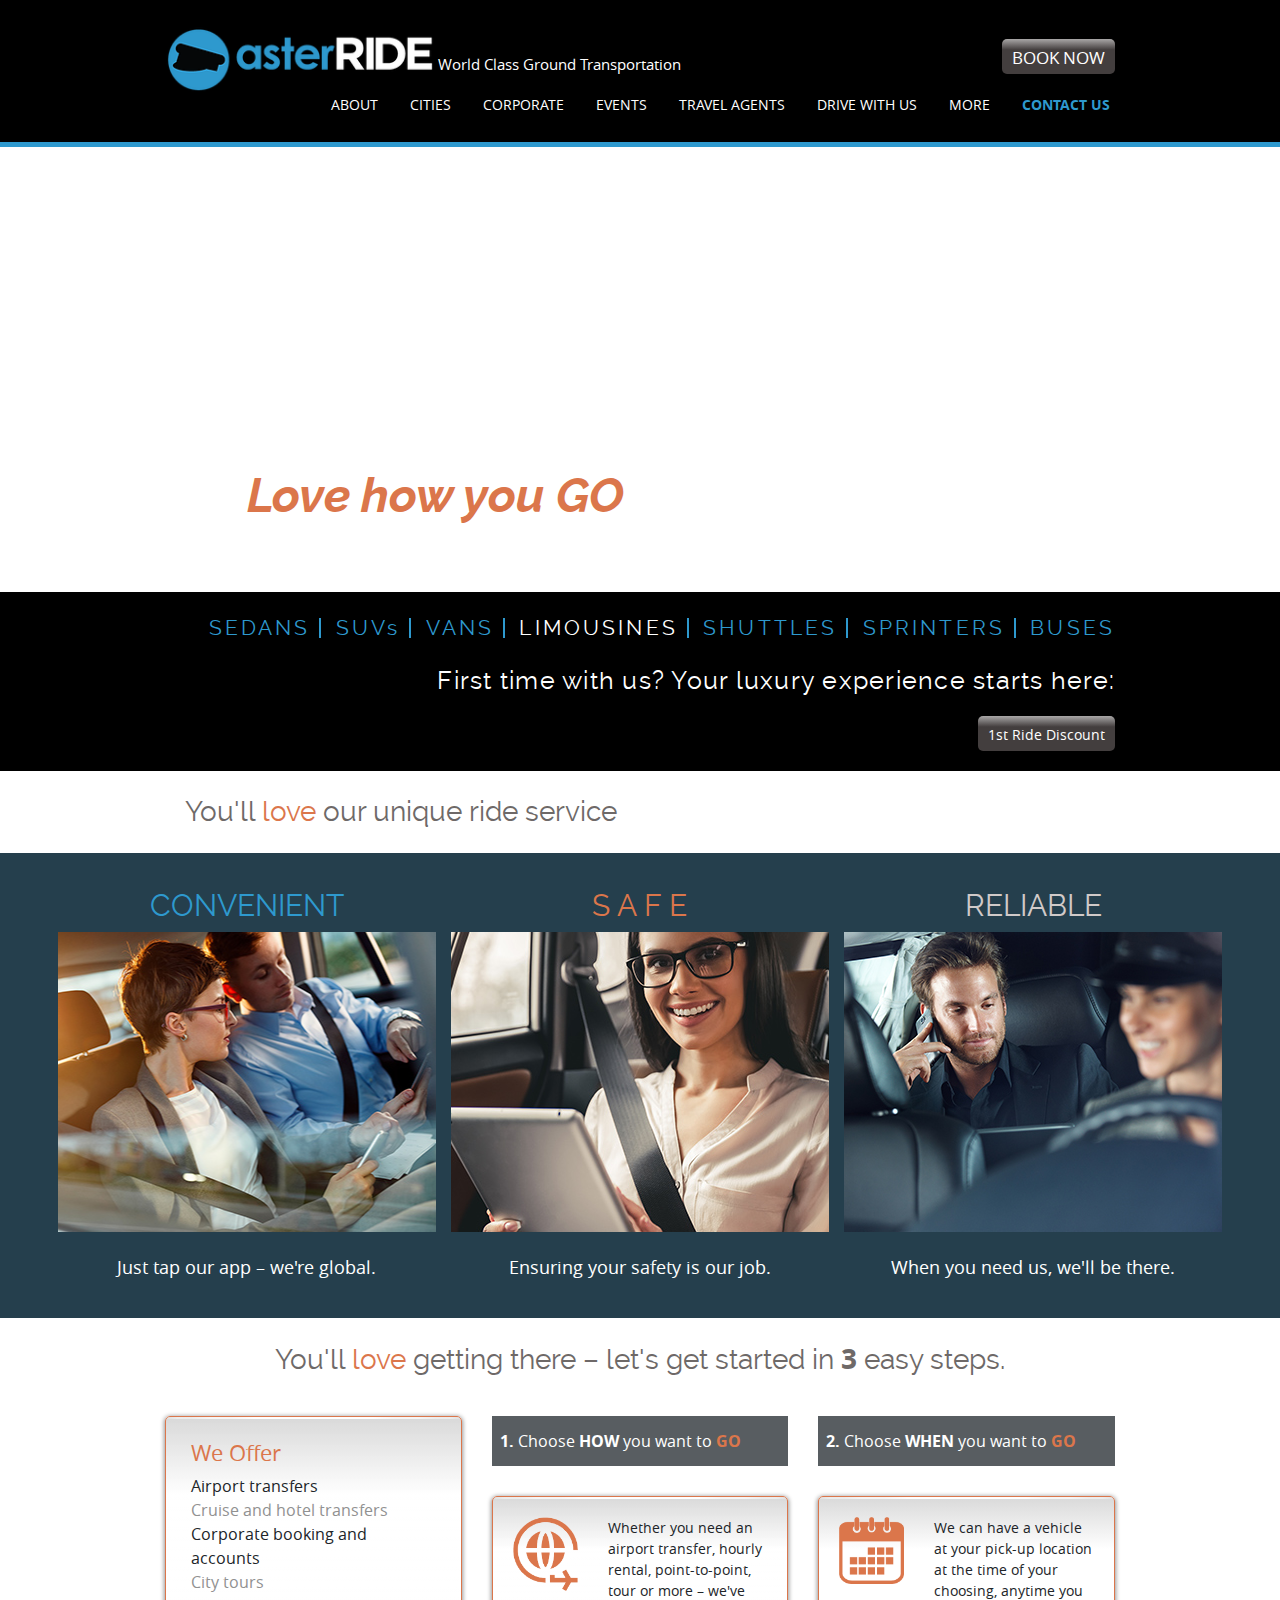
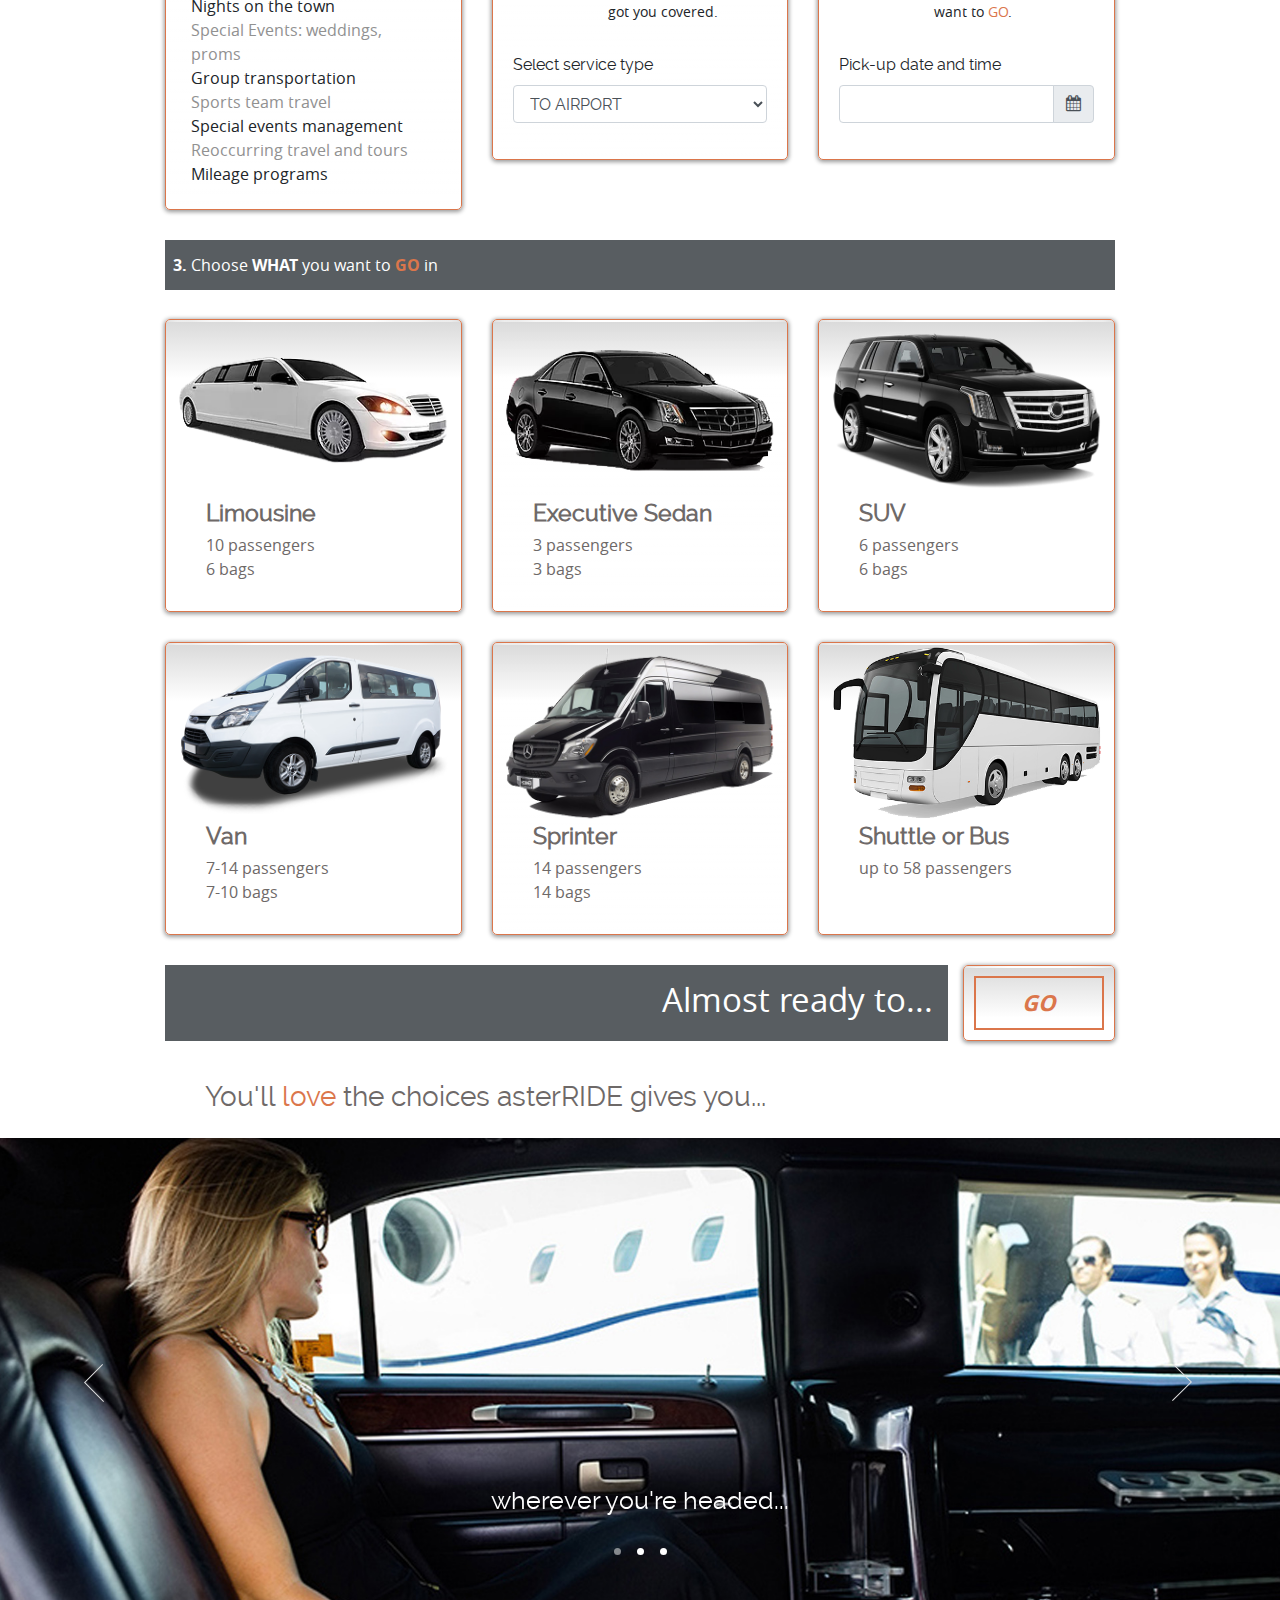
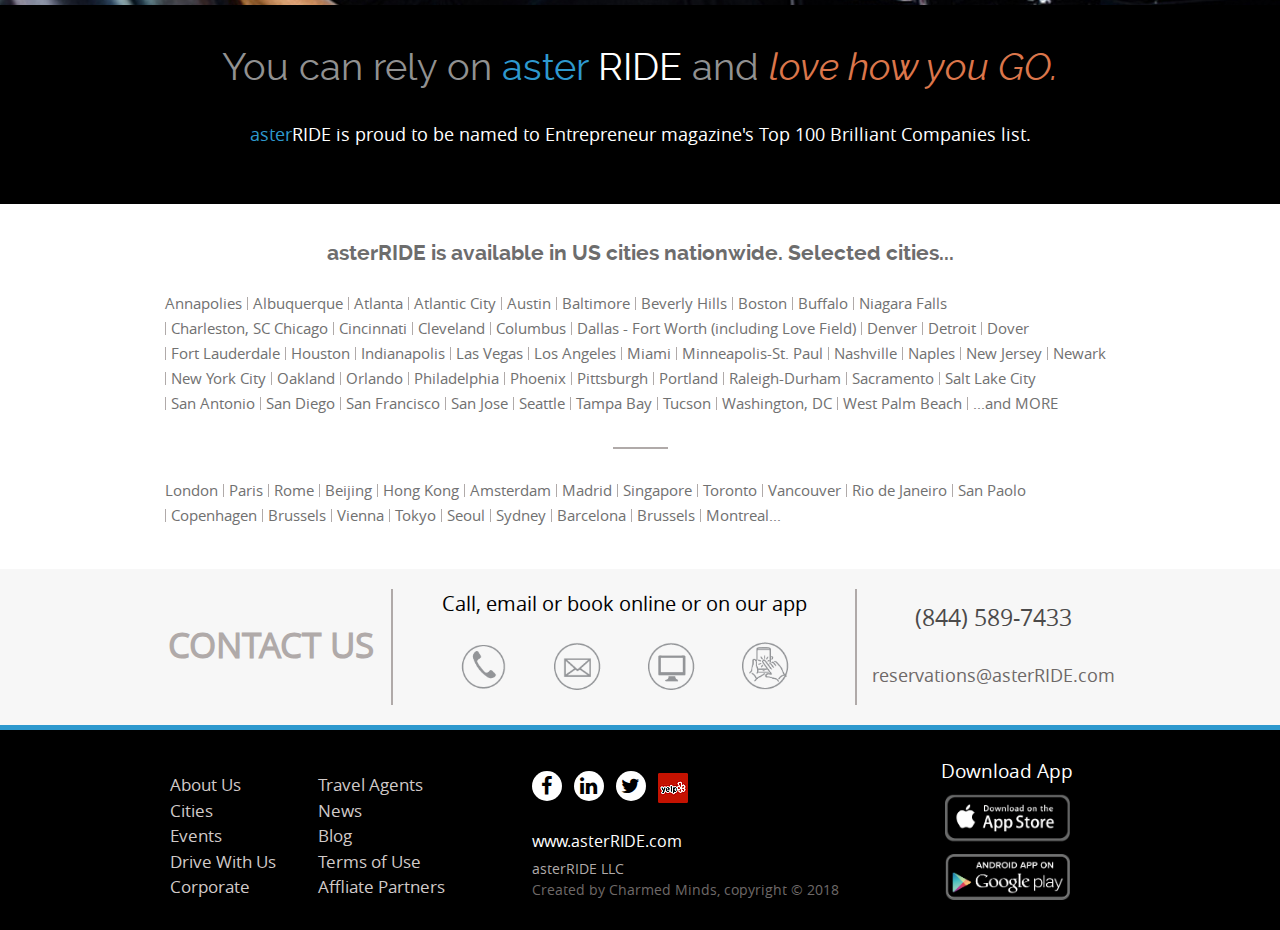
<file: index.html>
<!DOCTYPE html>
<html lang="en">

<head>
    <meta charset="UTF-8">
    <meta name="viewport" content="width=device-width, initial-scale=1.0">
    <meta http-equiv="X-UA-Compatible" content="ie=edge">
    <title>asterRIDE</title>

    <link rel="apple-touch-icon" sizes="120x120" href="img/favicons/apple-touch-icon.png">
    <link rel="icon" type="image/png" sizes="32x32" href="img/favicons/favicon-32x32.png">
    <link rel="icon" type="image/png" sizes="16x16" href="img/favicons/favicon-16x16.png">
    <link rel="manifest" href="img/favicons/site.webmanifest">
    <link rel="mask-icon" href="img/favicons/safari-pinned-tab.svg" color="#5bbad5">
    <meta name="msapplication-TileColor" content="#da532c">
    <meta name="theme-color" content="#ffffff">

    <link rel="stylesheet" href="css/bootstrap.min.css">
    <link rel="stylesheet" href="css/font-awesome.css">
    <link rel="stylesheet" href="css/styles.css">
    <link rel="stylesheet" href="css/animate.css">
    <link rel="stylesheet" href="css/tempusdominus-bootstrap-4.min.css" />
    <link rel="stylesheet" href="css/jquery.bxslider.css" />
</head>

<body>

    <div class="wrapper">
        <nav class="nav-bar sticky-top">
            <div class="container">
                <div class="row align-items-center">
                    <div class="col col-md-auto padding-right-0">
                        <div class="logo">
                            <a href="index.html" title="Brand name">
                                <img src="img/logo.png" alt="">
                            </a>
                            <p class="logo-slogan-inmobile">World Class Ground Transportation</p>
                        </div>
                        <a href="javascript:void(0)" class="menu-toggle fa fa-bars"></a>
                    </div>
                    <div class="col logo-slogan">
                        <p class="margin-0">World Class Ground Transportation</p>
                    </div>
                    <div class="col-auto book-btn-nav ml-auto">
                        <a href="#book-now" class="book-now-btn">Book Now</a>
                    </div>
                </div>
                <div class="row">
                    <div class="col">
                        <ul class="top-nav">
                            <li>
                                <a href="javascript:void(0)" title="About">About</a>
                                <ul>
                                    <li>
                                        <a href="about-us.html" title="About Us">About Us</a>
                                    </li>
                                    <li>
                                        <a href="news.html" title="News">News</a>
                                    </li>
                                    <li>
                                        <a href="media-kit.html" title="Media Kit">Media Kit</a>
                                    </li>
                                </ul>
                            </li>
                            <li>
                                <a href="cities.html" title="Cities">Cities</a>
                            </li>
                            <li>
                                <a href="corporate.html" title="Corporate">Corporate</a>
                            </li>
                            <li>
                                <a href="events.html" title="Events">Events</a>
                            </li>
                            <li>
                                <a href="travel-agents.html" title="Travel Agents">Travel Agents</a>
                            </li>
                            <li>
                                <a href="drive-with-us.html" title="Drive with us">Drive with us</a>
                            </li>
                            <li>
                                <a href="javascript:void(0)" title="More">More</a>
                                <ul>
                                    <li>
                                        <a href="book-with-us.html" title="Book with Us">Book with Us</a>
                                    </li>
                                    <li>
                                        <a href="home-ride-discount.html" title="Home 1st ride discount form">Home 1st ride discount form</a>
                                    </li>
                                    <li>
                                        <a href="corporate-form.html" title="Corporate form">Corporate form</a>
                                    </li>
                                    <li>
                                        <a href="events-form.html" title="Events form">Events form</a>
                                    </li>
                                </ul>
                            </li>
                            <li class="contac-us-link">
                                <a href="#contact-us" title="Contact Us">Contact Us</a>
                            </li>
                        </ul>
                    </div>
                </div>
            </div>
        </nav>

        <section class="video-banner video-banner-home animated fadeIn">
            <div class="banner-video">
                <video autoplay="true" loop="true" src="https://video.wixstatic.com/video/6d09de_a4fe12b49bf446a6b2059dbd23bb7f84/480p/mp4/file.mp4"></video>
            </div>
            <div class="container home-banner-slogan">
                <div class="row">
                    <div class="col-md-7 offset-md-1">
                        <h2>
                            <a href="">Love how you GO</a>
                        </h2>
                    </div>
                </div>
            </div>
        </section>

        <section class="discount-section">
            <div class="container">
                <div class="row justify-content-end">
                    <div class="col-12">
                        <p class="inline-tag-list center-align hide-on-mobile">
                            <span>SEDANS</span>
                            <span>SUVs</span>
                            <span>VANS</span>
                            <span class="white-text">LIMOUSINES</span>
                            <span>SHUTTLES</span>
                            <span>SPRINTERS</span>
                            <span>BUSES</span>
                        </p>
                        <p class="inline-tag-list center-align show-on-mobile">
                            <span>SEDANS</span>
                            <span>SUVs</span>
                            <span class="white-text">LIMOUSINES</span>
                            <span>VANS</span>
                            <span>SPRINTERS</span>
                            <span>SHUTTLES</span>
                            <span>BUSES</span>
                        </p>
                    </div>
                    <div class="col-md-10 right-align hide-on-mobile">
                        <p>First time with us? Your luxury experience starts here:</p>
                    </div>
                    <div class="col-md-auto right-align hide-on-mobile">
                        <a href="" class="book-now-btn">1st Ride Discount</a>
                    </div>
                </div>
            </div>
        </section>

        <section class="ride-service">
            <div class="container">
                <div class="row show-on-mobile">
                    <div class="col">
                        <h3 class="button-with-title">
                            <span> First time with us?</span>
                            <a href="">
                                <img src="img/mobile-buttons-01.png" alt="">
                            </a>
                        </h3>
                    </div>
                </div>
                <div class="row">
                    <div class="col">
                        <p class="service-title">You'll
                            <span class="orange-text">love</span> our unique ride service</p>
                    </div>
                </div>
            </div>
            <div class="service-items">
                <div class="container container-width-1180">
                    <div class="row">
                        <div class="col-md-4 service-item service-convenient">
                            <h4 class="service-item-title blue-text">CONVENIENT</h4>
                            <div class="service-image">
                                <img class="hide-on-mobile" src="img/service-img-01.jpg" alt="">
                                <img class="show-on-mobile" src="img/convenient-img-mobile.jpg" alt="">
                                <div class="service-details">
                                    <p>Ride in luxury anytime, anywhere you go. Our mobile app allows you to book a ride on
                                        your schedule, or anytime convenient for you in any one of our well-appointed fleet
                                        vehicles.
                                    </p>
                                    <p> You'll experience our premium care and professional service at competitive prices.</p>
                                    <p>Book a ride with our app's instaRIDE®
                                        <br>
                                        <span class="tooltip-inline" data-toggle="tooltip" data-placement="right" title="InstaRIDE is a booking feature in our app, which allows you to order a towncar instantly- a ride at your
                                        fingertips-with single tap booking. No cash needed."></span> feature or schedule a ride in advance.</p>
                                </div>
                            </div>
                            <h5 class="service-slogan">Just tap our app – we're global.</h5>
                        </div>

                        <div class="col-md-4 service-item service-safe">
                            <h4 class="service-item-title orange-text">S A F E</h4>
                            <div class="service-image">
                                <img src="img/service-img-02.jpg" alt="">
                                <div class="service-details">
                                    <p>We take your safety seriously. We follow industry best practices regarding the concept,
                                        Duty of Care, by ensuring our professional chauffeurs are licensed, fully background-checked
                                        and commercially insured. And, we electronically monitor each trip.
                                    </p>
                                    <p>Our award-winning mobile app includes InstaALERT®
                                        <span class="tooltip-inline" data-toggle="tooltip" data-placement="right" title="InstaALERT® is a feature on our app offering optional real-time GPS tracking of your ride and push 
                                        notifications you can share with your loved ones to let them know your route, timing and that you've
                                        arrived safely."></span> – a unique option for real time safety notifications and location status
                                        – which lets those who care about you know you're safe.
                                    </p>
                                </div>
                            </div>
                            <h5 class="service-slogan">Ensuring your safety is our job.</h5>
                            <!-- <h5 class="service-slogan show-on-mobile">Ride safe with our app feature, instaALERT(R) with passenger safety notifications, allowing loved
                                ones to track your travel.</h5> -->
                        </div>

                        <div class="col-md-4 service-item service-reliable">
                            <h4 class="service-item-title">Reliable</h4>
                            <div class="service-image">
                                <img src="img/service-img-03.jpg" alt="">
                                <div class="service-details">
                                    <p>Our chauffeurs are road warriors – they love what they do and it shows. They know the
                                        roads, never cancel on you and always arrive on time. And, we never use surge pricing.
                                    </p>
                                    <p>All of our rides are centrally dispatched through our proprietary software with built-in
                                        safeguards to ensure availability and to manage the unknowns.</p>
                                    <p>We and our road warriors promise to treat every ride as your most important journey.</p>
                                </div>
                            </div>
                            <h5 class="service-slogan">When you need us, we'll be there.</h5>
                            <!-- <h5 class="service-slogan show-on-mobile">Competitively priced, no-surge limo rates. Fully background-checked and licensed chauffeurs.</h5> -->
                        </div>
                    </div>
                </div>
            </div>
        </section>

        <section class="getstart-process" id="book-now">
            <div class="container">
                <div class="row">
                    <div class="col-md-12 show-on-mobile app-col">
                        <div class="mobile-app-downloader gradient-thin-border">
                            <h4>Book anytime</h4>
                            <p>You'll love our special
                                <a href="events.html" title="events">events</a> and
                                <a href="corporate.html" title="corporate">corporate</a> deals.
                                <a href="travel-agents.html" title="travel agents">Travel agents</a> and
                                <a href="drive-with-us.html" title="events">drivers</a> – let's talk.</p>
                            <h4>Book with our app.</h4>
                            <div class="appstore-icon">
                                <a href="" title="App store">
                                    <img src="img/apple-store.png" alt="">
                                </a>
                                <a href="" title="Google play">
                                    <img src="img/google-store.png" alt="">
                                </a>
                            </div>
                            <h4 class="orange-text">Book here</h4>
                            <p>No strings attached, in 3 easy steps.</p>
                        </div>
                    </div>
                    <div class="col-12 hide-on-mobile">
                        <p class="sub-title center-align">You'll
                            <span class="orange-text">love</span> getting there – let's get started in
                            <b>3</b> easy steps.
                        </p>
                    </div>
                </div>

                <div class="row">
                    <div class="col-md-4 margin-15-0 hide-on-mobile">
                        <div class="gradient-box">
                            <div class="offer-box">
                                <h3 class="orange-text">We Offer</h3>
                                <p>Airport transfers</p>
                                <p class="gray-text">Cruise and hotel transfers</p>
                                <p>Corporate booking and accounts</p>
                                <p class="gray-text">City tours</p>
                                <p>Nights on the town</p>
                                <p class="gray-text">Special Events: weddings, proms</p>
                                <p>Group transportation</p>
                                <p class="gray-text">Sports team travel</p>
                                <p>Special events management </p>
                                <p class="gray-text">Reoccurring travel and tours</p>
                                <p>Mileage programs</p>
                            </div>
                        </div>
                    </div>
                    <div class="col-md-4 margin-15-0">
                        <div class="process-step-label process-step-label-1">
                            <p>
                                <b>1.</b> Choose
                                <b>HOW</b> you want to
                                <span class="orange-text"> GO</span>
                            </p>
                        </div>
                        <div class="gradient-box">
                            <div class="process-step-field">
                                <div class="row">
                                    <div class="col-4 step-icon">
                                        <img src="img/step-icon-01.png" alt="">
                                    </div>
                                    <div class="col-8 step-disc">
                                        <p class="hide-on-mobile">Whether you need an airport transfer, hourly rental, point-to-point, tour or more
                                            – we've got you covered.</p>
                                        <h5 class="show-on-mobile">
                                            <span>Airport Transfers</span>
                                            <span>Hourly Rental </span>
                                            <span>Point to Point </span>
                                            <span>Tours</span>
                                        </h5>

                                    </div>
                                </div>
                                <div class="row">
                                    <div class="col-12">
                                        <div class="form-group">
                                            <label for="exampleFormControlSelect1">Select service type</label>
                                            <select class="form-control" id="exampleFormControlSelect1">
                                                <option>TO AIRPORT</option>
                                                <option>TYPE 02</option>
                                                <option>TYPE 03</option>
                                                <option>TYPE 04</option>
                                                <option>TYPE 05</option>
                                            </select>
                                        </div>
                                    </div>
                                </div>
                            </div>
                        </div>
                    </div>

                    <div class="col-md-4 margin-15-0">
                        <div class="process-step-label process-step-label-2">
                            <p>
                                <b>2.</b> Choose
                                <b>WHEN</b> you want to
                                <span class="orange-text"> GO</span>
                            </p>
                        </div>
                        <div class="gradient-box">
                            <div class="process-step-field">
                                <div class="row">
                                    <div class="col-4 step-icon">
                                        <img src="img/step-icon-02.png" alt="">
                                    </div>
                                    <div class="col-8 step-disc">
                                        <p class="hide-on-mobile">We can have a vehicle at your pick-up location at the time of your choosing, anytime
                                            you want to
                                            <span class="orange-text">GO</span>.</p>
                                        <h6 class="show-on-mobile">Vehicle pick-up at your location anytime you want to
                                            <span class="orange-text">GO</span>.</h6>
                                    </div>
                                </div>
                                <div class="form-row">
                                    <div class="col-12">
                                        <div class="form-group">
                                            <label for="validationDefaultPick-up-date">Pick-up date and time</label>
                                            <div class="input-group date" id="datetimepicker1" data-target-input="nearest">
                                                <input type="text" class="form-control datetimepicker-input" data-target="#datetimepicker1" />
                                                <div class="input-group-append" data-target="#datetimepicker1" data-toggle="datetimepicker">
                                                    <div class="input-group-text">
                                                        <i class="fa fa-calendar"></i>
                                                    </div>
                                                </div>
                                            </div>
                                        </div>
                                    </div>
                                </div>
                            </div>
                        </div>
                    </div>
                </div>

                <div class="process-step-label margin-15-0 process-step-label-03">
                    <p>
                        <b>3.</b> Choose
                        <b>WHAT</b> you want to
                        <span class="orange-text"> GO</span> in
                    </p>
                </div>

                <div class="row">
                    <div class="col-md-4 margin-15-0 rider-item">
                        <div class="gradient-box">
                            <div class="rider-img">
                                <img src="img/limousine.png" alt="">
                            </div>
                            <div class="rider-content">
                                <h4>Limousine </h4>
                                <p>10 passengers</p>
                                <p>6 bags</p>
                            </div>
                        </div>
                    </div>
                    <div class="col-md-4 margin-15-0 rider-item">
                        <div class="gradient-box">
                            <div class="rider-img">
                                <img src="img/executive-sedan.png" alt="">
                            </div>
                            <div class="rider-content">
                                <h4>Executive Sedan </h4>
                                <p>3 passengers</p>
                                <p>3 bags</p>
                            </div>
                        </div>
                    </div>
                    <div class="col-md-4 margin-15-0 rider-item">
                        <div class="gradient-box">
                            <div class="rider-img">
                                <img src="img/SUV.png" class="hide-on-mobile" alt="">
                                <img src="img/asterride-mercedes-sprinter.png" class="show-on-mobile" alt="">
                            </div>
                            <div class="rider-content">
                                <h4>SUV </h4>
                                <p>6 passengers</p>
                                <p>6 bags</p>
                            </div>
                        </div>
                    </div>
                    <div class="col-md-4 margin-15-0 rider-item">
                        <div class="gradient-box">
                            <div class="rider-img">
                                <img src="img/asterride-white-van.png" alt="">
                            </div>
                            <div class="rider-content">
                                <h4>Van </h4>
                                <p>7-14 passengers </p>
                                <p>7-10 bags </p>
                            </div>
                        </div>
                    </div>
                    <div class="col-md-4 margin-15-0 rider-item">
                        <div class="gradient-box">
                            <div class="rider-img">
                                <img src="img/asterride-mercedes-sprinter.png" alt="">
                            </div>
                            <div class="rider-content">
                                <h4>Sprinter </h4>
                                <p>14 passengers</p>
                                <p>14 bags</p>
                            </div>
                        </div>
                    </div>
                    <div class="col-md-4 margin-15-0 rider-item">
                        <div class="gradient-box">
                            <div class="rider-img">
                                <img src="img/shuttle-or-bus.png" alt="">
                            </div>
                            <div class="rider-content">
                                <h4>Shuttle or Bus </h4>
                                <p>up to 58 passengers</p>
                            </div>
                        </div>
                    </div>
                </div>

                <div class="row">
                    <div class="col-12 margin-15-0">
                        <div class="row no-gutters justify-content-end go-action-bar">
                            <div class="col right-align col-text hide-on-mobile">
                                <div class="ready-content">
                                    <h3>Almost ready to...</h3>
                                </div>
                            </div>
                            <div class="col-sm-auto col-button">
                                <div class="gradient-box-full">
                                    <a href="" class="action-go-btn hide-on-mobile">Go</a>
                                    <a href="" class="action-go-btn action-go-btn-mobile show-on-mobile">Almost ready to...</a>
                                </div>
                            </div>
                        </div>
                    </div>
                </div>

                <div class="row we-offer-mobile show-on-mobile ">
                    <div class="col-md-4 margin-15-0">
                        <div class="gradient-box">
                            <div class="offer-box">
                                <p>Airport transfers</p>
                                <p class="gray-text">Cruise and hotel transfers</p>
                                <p>Corporate booking and accounts</p>
                                <p class="gray-text">SPECIAL EVENTS: WEDDINGS, PROMS</p>
                                <p>CITY TOURS</p>
                                <p class="gray-text">NIGHTS ON THE TOWN</p>
                                <p>SPORTS TEAM TRAVEL</p>
                                <p class="gray-text">GROUP TRANSPORTATION</p>
                                <p>SPECIAL EVENTS MANAGEMENT</p>
                                <p class="gray-text">REOCCURRING TRAVEL AND TOURS</p>
                                <p>MILEAGE PROGRAMS</p>
                            </div>
                        </div>
                    </div>
                </div>

                <div class="row show-on-mobile">
                    <div class="col-12">
                        <p class="sub-title sub-title-mobile">
                            Here's what some of our
                            <span class="orange-text">customers</span> are saying:
                        </p>
                    </div>
                </div>

                <div class="row hide-on-mobile">
                    <div class="col-12">
                        <p class="sub-title less-padding-on-left">You'll
                            <span class="orange-text">love</span> the choices asterRIDE gives you...
                        </p>
                    </div>
                </div>
            </div>
        </section>

        <section class="hide-on-mobile">
            <div class="home-bottom-slider">
                <div class="slider-item">
                    <img src="img/banner-03.jpg" alt="">
                    <p class="slider-caption">wherever you're headed...</p>
                </div>
                <div class="slider-item">
                    <img src="img/banner-01.jpg" alt="">
                    <p class="slider-caption">whatever the occasion... </p>
                </div>
                <div class="slider-item">
                    <img src="img/banner-02.jpg" alt="">
                    <p class="slider-caption">we make it easy. </p>
                </div>
            </div>
        </section>
        <section class="testmonial-slider-mobile show-on-mobile">
            <div class="corporate-testmonial-slider">
                <div class="slider-item slider-dip-orange">
                    <div class="slider-container">
                        <p class="testmonial-message"> “I requested that asterRIDE pick up my daughter at the airport. The chauffeur met her at baggage.
                            At my request, he sent me a text saying she had arrived home safely. Great personalized service.”
                        </p>
                        <h5 class="testmonial-sender">—Walter Benadof,
                            <span>Seattle</span>
                        </h5>
                    </div>
                </div>
                <div class="slider-item slider-gray">
                    <div class="slider-container">
                        <p class="testmonial-message"> “We were delayed disembarking from our plane when it landed at Seattle and had no phone signal. asterRIDE
                            made sure they contacted us as soon as they could and our driver was absolutely bang-on at the
                            pickup point – a quick, comfortable and safe transfer to our hotel.”
                        </p>
                        <h5 class="testmonial-sender">—Neil N,
                            <span>SF Yelp </span>
                        </h5>
                    </div>
                </div>
                <div class="slider-item slider-blue">
                    <div class="slider-container">
                        <p class="testmonial-message">"I used asterRIDE in Los Angeles to be there for my terminally ill daughter. They were so professional
                            and helpful. We'd requested the same driver as we were leaving for Boston after she passed on.
                            He couldn't have been nicer... if he were family!</p>
                        <h5 class="testmonial-sender">— Carol S
                        </h5>
                    </div>
                </div>
                <div class="slider-item slider-gray">
                    <div class="slider-container">
                        <p class="testmonial-message"> "Excellent service, great people. If I could give them six stars, I would. I booked this service
                            through Expedia and I was not disappointed. Thorough, professional and excellent communication.
                            Fair price and worth every penny. I would book again and again.
                        </p>
                        <h5 class="testmonial-sender">— HS,
                            <span>Yelp </span>
                        </h5>
                    </div>
                </div>
            </div>
        </section>
        <section class="offer-add">
            <div class="container">
                <div class="col">
                    <div class="offer-add-box overflow-hidden">
                        <h4>You can rely on
                            <span class="blue-text">aster</span>
                            <span class="white-text">RIDE</span> and
                            <i class="orange-text">love how you GO.</i>
                        </h4>
                        <p class="view-form-left animated">
                            <span class="blue-text">aster</span>RIDE is proud to be named to Entrepreneur magazine's Top 100 Brilliant Companies
                            list.
                        </p>
                    </div>
                </div>
            </div>
        </section>

        <section class="city-section city-section-home">
            <div class="container">
                <div class="row">
                    <div class="col">
                        <div class="city-list">
                            <h3>
                                <a href="cities.html">asterRIDE is available in US cities nationwide. Selected cities...</a>
                            </h3>
                            <div class="cities">
                                <a href="cities.html">Annapolies</a>
                                <a href="cities.html">Albuquerque </a>
                                <a href="cities.html">Atlanta </a>
                                <a href="cities.html">Atlantic City</a>
                                <a href="cities.html">Austin </a>
                                <a href="cities.html">Baltimore </a>
                                <a href="cities.html">Beverly Hills</a>
                                <a href="cities.html">Boston</a>
                                <a href="cities.html">Buffalo</a>
                                <a href="cities.html">Niagara Falls</a>
                                <a href="cities.html">Charleston, SC Chicago</a>
                                <a href="cities.html">Cincinnati </a>
                                <a href="cities.html">Cleveland </a>
                                <a href="cities.html">Columbus </a>
                                <a href="cities.html">Dallas - Fort Worth (including Love Field) </a>
                                <a href="cities.html">Denver </a>
                                <a href="cities.html">Detroit </a>
                                <a href="cities.html">Dover </a>
                                <a href="cities.html">Fort Lauderdale</a>
                                <a href="cities.html">Houston </a>
                                <a href="cities.html">Indianapolis </a>
                                <a href="cities.html">Las Vegas</a>
                                <a href="cities.html">Los Angeles</a>
                                <a href="cities.html">Miami </a>
                                <a href="cities.html">Minneapolis-St. Paul</a>
                                <a href="cities.html">Nashville </a>
                                <a href="cities.html">Naples </a>
                                <a href="cities.html">New Jersey</a>
                                <a href="cities.html">Newark </a>
                                <a href="cities.html">New York City</a>
                                <a href="cities.html">Oakland </a>
                                <a href="cities.html">Orlando </a>
                                <a href="cities.html">Philadelphia </a>
                                <a href="cities.html">Phoenix </a>
                                <a href="cities.html">Pittsburgh </a>
                                <a href="cities.html">Portland </a>
                                <a href="cities.html">Raleigh-Durham</a>
                                <a href="cities.html">Sacramento</a>
                                <a href="cities.html">Salt Lake City</a>
                                <a href="cities.html">San Antonio </a>
                                <a href="cities.html">San Diego</a>
                                <a href="cities.html">San Francisco</a>
                                <a href="cities.html">San Jose</a>
                                <a href="cities.html">Seattle </a>
                                <a href="cities.html">Tampa Bay </a>
                                <a href="cities.html">Tucson </a>
                                <a href="cities.html">Washington, DC</a>
                                <a href="cities.html">West Palm Beach</a>
                                <a href="cities.html">...and MORE</a>
                                <div class="clear"></div>
                            </div>
                        </div>

                        <div class="city-list">
                            <h3 class="empty-bar">&nbsp;</h3>
                            <div class="cities">
                                <a href="cities.html">London </a>
                                <a href="cities.html">Paris </a>
                                <a href="cities.html">Rome </a>
                                <a href="cities.html">Beijing </a>
                                <a href="cities.html">Hong Kong </a>
                                <a href="cities.html">Amsterdam </a>
                                <a href="cities.html">Madrid </a>
                                <a href="cities.html">Singapore </a>
                                <a href="cities.html">Toronto </a>
                                <a href="cities.html">Vancouver </a>
                                <a href="cities.html">Rio de Janeiro</a>
                                <a href="cities.html">San Paolo </a>
                                <a href="cities.html">Copenhagen </a>
                                <a href="cities.html">Brussels </a>
                                <a href="cities.html">Vienna </a>
                                <a href="cities.html">Tokyo </a>
                                <a href="cities.html">Seoul </a>
                                <a href="cities.html">Sydney </a>
                                <a href="cities.html">Barcelona </a>
                                <a href="cities.html">Brussels </a>
                                <a href="cities.html">Montreal... </a>
                                <div class="clear"></div>
                            </div>
                        </div>
                    </div>
                </div>
            </div>
        </section>

        <section class="contact-section" id="contact-us">
            <div class="container">
                <div class="row">
                    <div class="col-sm contact-us-title">
                        <h2>Contact
                            <span class="show-on-mobile">with</span> Us</h2>
                    </div>
                    <div class="col-auto contact-us-icon hide-on-mobile">
                        <p>Call, email or book online or on our app</p>
                        <div class="contact-icon">
                            <a href="" title="Phone">
                                <img src="img/contact-icon-01.png" alt="">
                            </a>
                            <a href="" title="Message">
                                <img src="img/contact-icon-02.png" alt="">
                            </a>
                            <a href="" title="Desktop">
                                <img src="img/contact-icon-03.png" alt="">
                            </a>
                            <a href="" title="Mobile">
                                <img src="img/contact-icon-04.png" alt="">
                            </a>
                        </div>
                    </div>
                    <div class="col contact-us-phone-email">
                        <h3>(844) 589-7433</h3>
                        <p>
                            <a href="mailto:reservations@asterRIDE.com">reservations@asterRIDE.com</a>
                        </p>
                    </div>

                    <ul class="social-link show-on-mobile">
                        <li>
                            <a href="https://www.facebook.com/" title="facebook" class="fa fa-facebook"></a>
                        </li>
                        <li>
                            <a href="https://www.linkedin.com/" title="linkedin" class="fa fa-linkedin"></a>
                        </li>
                        <li>
                            <a href="https://twitter.com/" title="twitter" class="fa fa-twitter"></a>
                        </li>
                        <li class="yelp">
                            <a href="http://yelp.com/" title="yelp">
                                <img src="img/yelp.png" alt="">
                            </a>
                        </li>
                    </ul>
                </div>
            </div>
        </section>

        <footer>
            <div class="container">
                <div class="row align-items-end">
                    <div class="col-lg-4 hide-on-mobile">
                        <ul class="footer-link">
                            <li>
                                <a href="about-us.html" title="About Us">About Us</a>
                            </li>
                            <li>
                                <a href="travel-agents.html" title="Travel Agents">Travel Agents</a>
                            </li>
                            <li>
                                <a href="cities.html" title="Cities">Cities</a>
                            </li>
                            <li>
                                <a href="news.html" title="News">News</a>
                            </li>
                            <li>
                                <a href="events.html" title="Events">Events</a>
                            </li>
                            <li>
                                <a href="blog.html" title="Blog">Blog</a>
                            </li>
                            <li>
                                <a href="drive-with-us.html" title="Drive With Us">Drive With Us</a>
                            </li>
                            <li>
                                <a href="term-of-us.html" title="Terms of Use">Terms of Use</a>
                            </li>
                            <li>
                                <a href="corporate.html" title="Corporate">Corporate</a>
                            </li>
                            <li>
                                <a href="affliate-partner.html" title="Affliate Partners">Affliate Partners</a>
                            </li>
                        </ul>
                    </div>

                    <div class="col-lg-5 col copy-social center-align">
                        <ul class="social-link hide-on-mobile">
                            <li>
                                <a href="https://www.facebook.com/" title="facebook" class="fa fa-facebook"></a>
                            </li>
                            <li>
                                <a href="https://www.linkedin.com/" title="linkedin" class="fa fa-linkedin"></a>
                            </li>
                            <li>
                                <a href="https://twitter.com/" title="twitter" class="fa fa-twitter"></a>
                            </li>
                            <li class="yelp">
                                <a href="http://yelp.com/" title="yelp">
                                    <img src="img/yelp.png" alt="">
                                </a>
                            </li>
                        </ul>
                        <p class="web-address">
                            <a href="http://www.asterride.com/" target="_blank">www.asterRIDE.com</a>
                        </p>
                        <p class="web-address termof-us-mobile show-on-mobile">
                            <a href="terms-of-use.html" target="_blank">Terms of Use</a>
                        </p>
                        <p class="copy-right">
                            <span>asterRIDE LLC</span>
                            Created by Charmed Minds, copyright © 2018
                        </p>
                    </div>

                    <div class="col-lg-3 col center-align">
                        <div class="App-store-link">
                            <h5>Download App</h5>
                            <p>
                                <a href="">
                                    <img src="img/apple-store.png" alt="">
                                </a>
                            </p>
                            <p>
                                <a href="">
                                    <img src="img/google-store.png" alt="">
                                </a>
                            </p>
                        </div>
                    </div>
                </div>
            </div>
        </footer>
    </div>

    <script src="js/jquery.min.js" type="text/javascript"></script>
    <script src="js/popper.min.js" type="text/javascript"></script>
    <script src="js/bootstrap.min.js" type="text/javascript"></script>
    <script src="js/moment.min.js" type="text/javascript"></script>
    <script src="js/tempusdominus-bootstrap-4.min.js" type="text/javascript"></script>
    <script src="js/jquery.bxslider.js" type="text/javascript"></script>
    <script src="js/jquery.appear.js" type="text/javascript"></script>
    <script src="js/parallax.js" type="text/javascript"></script>
    <script src="js/jquery.ddslick.min.js" type="text/javascript"></script>
    <script src="js/custom-script.js" type="text/javascript"></script>


</body>

</html>
</file>
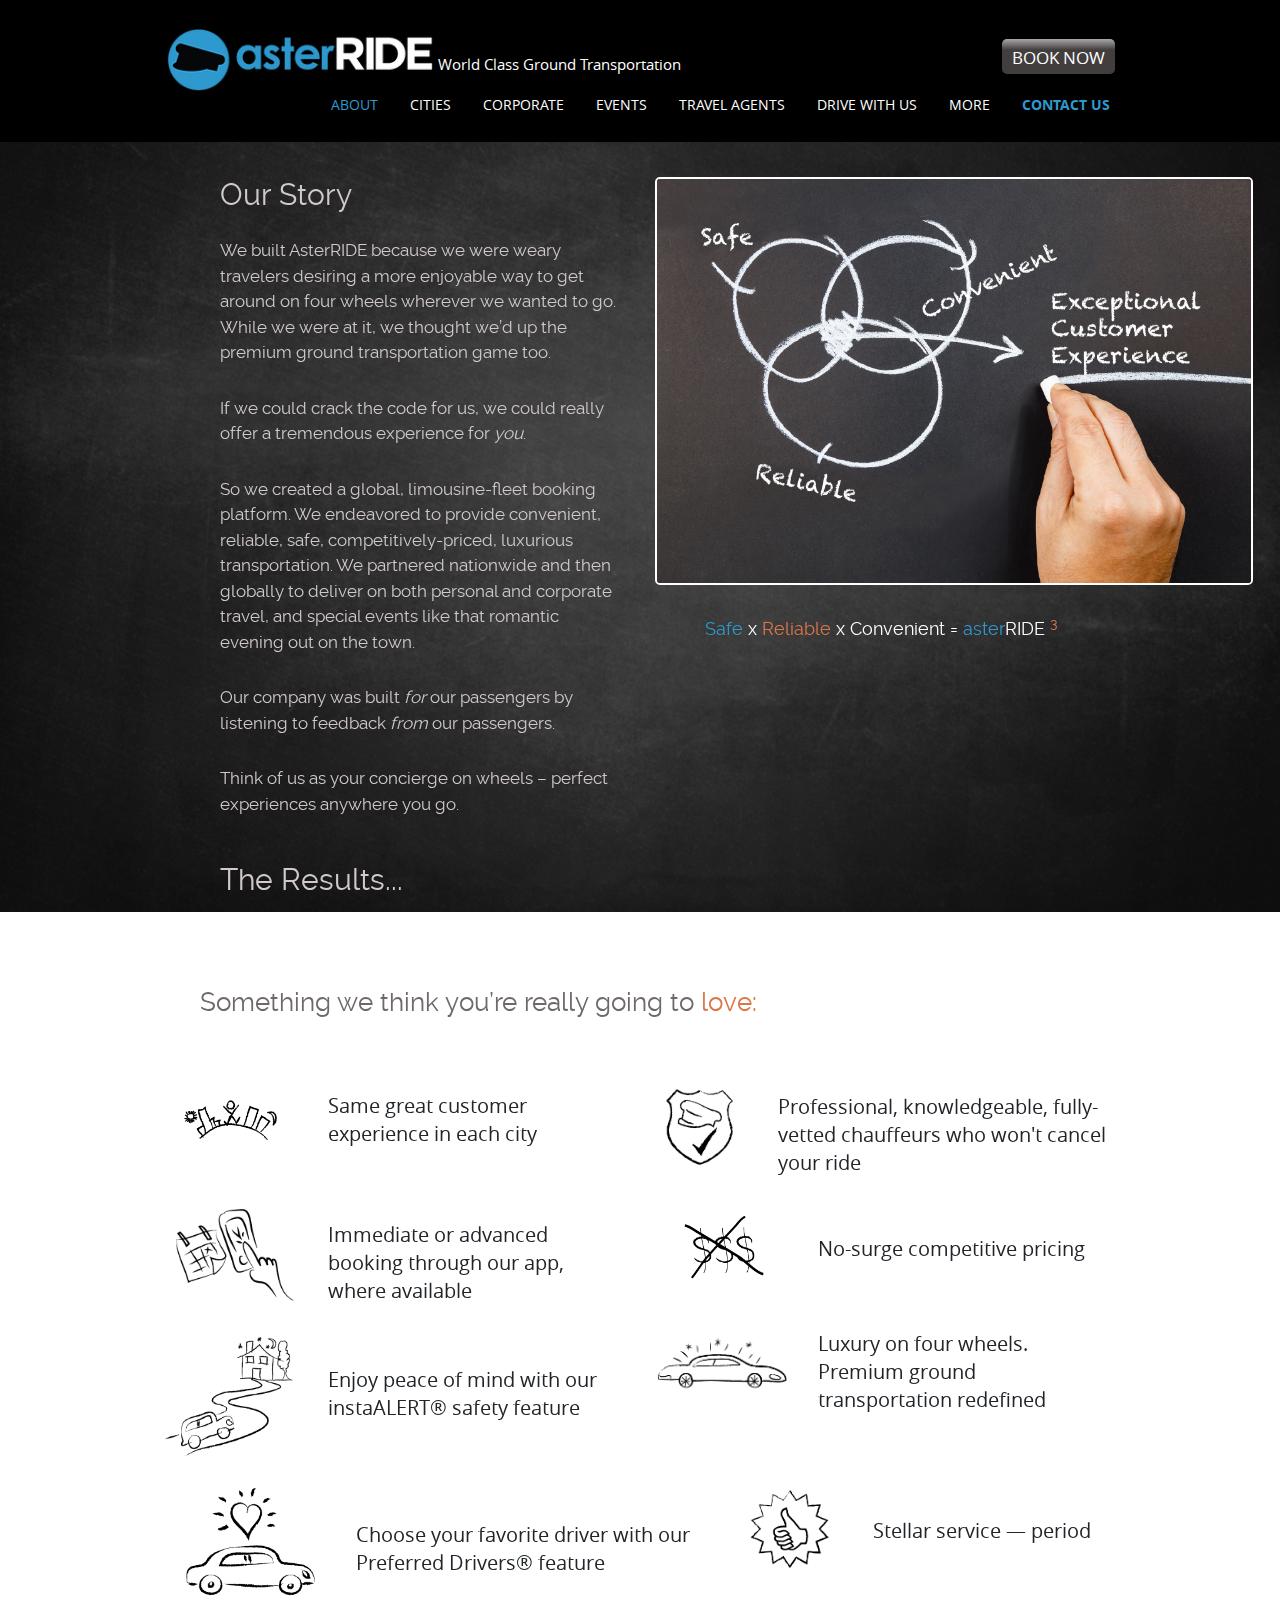
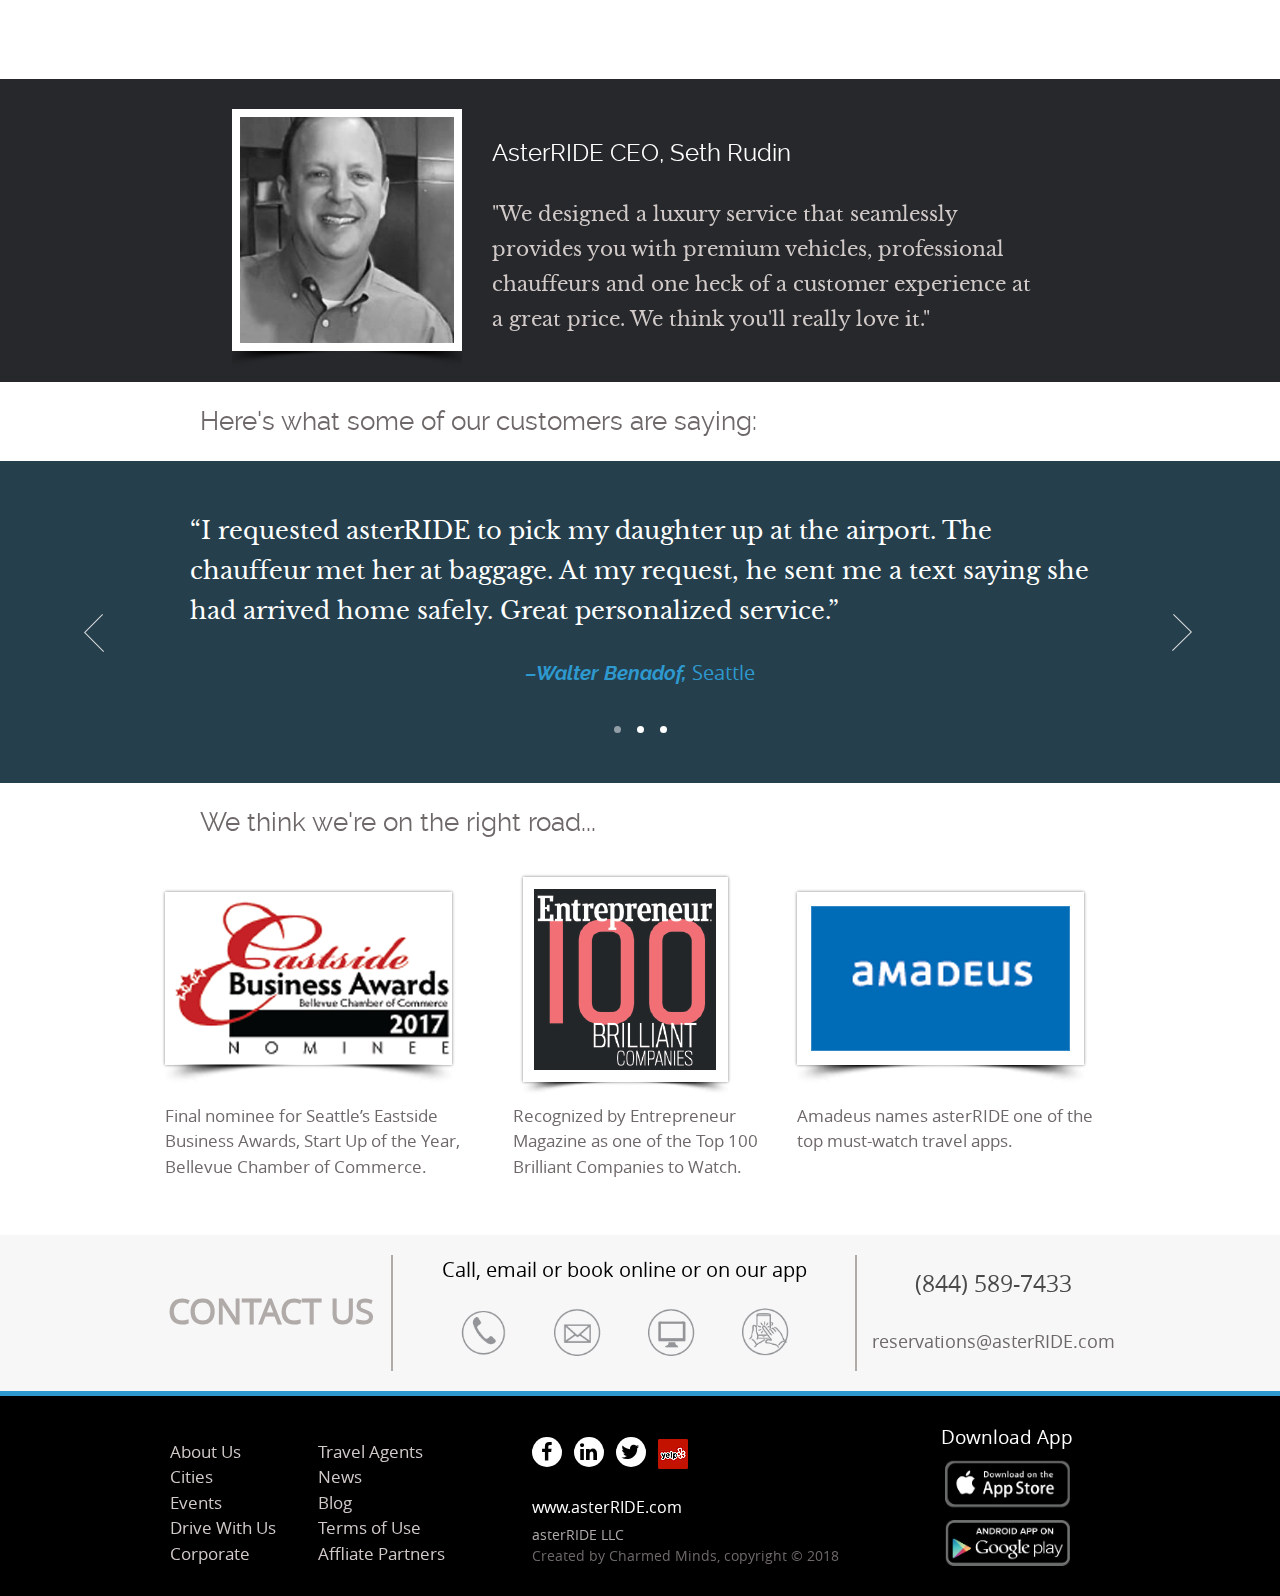
<file: about-us.html>
<!DOCTYPE html>
<html lang="en">

<head>
    <meta charset="UTF-8">
    <meta name="viewport" content="width=device-width, initial-scale=1.0">
    <meta http-equiv="X-UA-Compatible" content="ie=edge">
    <title>asterRIDE</title>

    <link rel="apple-touch-icon" sizes="120x120" href="img/favicons/apple-touch-icon.png">
    <link rel="icon" type="image/png" sizes="32x32" href="img/favicons/favicon-32x32.png">
    <link rel="icon" type="image/png" sizes="16x16" href="img/favicons/favicon-16x16.png">
    <link rel="manifest" href="img/favicons/site.webmanifest">
    <link rel="mask-icon" href="img/favicons/safari-pinned-tab.svg" color="#5bbad5">
    <meta name="msapplication-TileColor" content="#da532c">
    <meta name="theme-color" content="#ffffff">

    <link rel="stylesheet" href="css/bootstrap.min.css">
    <link rel="stylesheet" href="css/font-awesome.css">
    <link rel="stylesheet" href="css/styles.css">
    <link rel="stylesheet" href="css/animate.css">
    <link rel="stylesheet" href="css/tempusdominus-bootstrap-4.min.css" />
    <link rel="stylesheet" href="css/jquery.bxslider.css" />
</head>

<body>

    <div class="wrapper">
        <nav class="nav-bar sticky-top">
            <div class="container">
                <div class="row align-items-center">
                    <div class="col col-md-auto padding-right-0">
                        <div class="logo">
                            <a href="index.html" title="Brand name">
                                <img src="img/logo.png" alt="">
                            </a>
                            <p class="logo-slogan-inmobile">World Class Ground Transportation</p>
                        </div>
                        <a href="javascript:void(0)" class="menu-toggle fa fa-bars"></a>
                    </div>
                    <div class="col logo-slogan">
                        <p class="margin-0">World Class Ground Transportation</p>
                    </div>
                    <div class="col-auto book-btn-nav ml-auto">
                        <a href="#boook-now" class="book-now-btn">Book Now</a>
                    </div>
                </div>
                <div class="row">
                    <div class="col">
                        <ul class="top-nav">
                            <li>
                                <a href="javascript:void(0)" class="active" title="About">About</a>
                                <ul>
                                    <li>
                                        <a href="about-us.html" class="active" title="About Us">About Us</a>
                                    </li>
                                    <li>
                                        <a href="news.html" title="News">News</a>
                                    </li>
                                    <li>
                                        <a href="media-kit.html" title="Media Kit">Media Kit</a>
                                    </li>
                                </ul>
                            </li>
                            <li>
                                <a href="cities.html" title="Cities">Cities</a>
                            </li>
                            <li>
                                <a href="corporate.html" title="Corporate">Corporate</a>
                            </li>
                            <li>
                                <a href="events.html" title="Events">Events</a>
                            </li>
                            <li>
                                <a href="travel-agents.html" title="Travel Agents">Travel Agents</a>
                            </li>
                            <li>
                                <a href="drive-with-us.html" title="Drive with us">Drive with us</a>
                            </li>
                            <li>
                                <a href="javascript:void(0)" title="More">More</a>
                                <ul>
                                    <li>
                                        <a href="book-with-us.html" title="Book with Us">Book with Us</a>
                                    </li>
                                    <li>
                                        <a href="home-ride-discount.html" title="Home 1st ride discount form">Home 1st ride discount form</a>
                                    </li>
                                    <li>
                                        <a href="corporate-form.html" title="Corporate form">Corporate form</a>
                                    </li>
                                    <li>
                                        <a href="events-form.html" title="Events form">Events form</a>
                                    </li>
                                </ul>
                            </li>
                            <li class="contac-us-link">
                                <a href="#contact-us" title="Contact Us">Contact Us</a>
                            </li>
                        </ul>
                    </div>
                </div>
            </div>
        </nav>

        <section class="our-story-banner animated fadeIn" data-parallax="scroll" data-image-src="img/blackboard-banner.jpeg">
            <div class="container">
                <div class="row">
                    <div class="col-md-6 story-content">
                        <h4>Our Story</h4>
                        <div class="story-img story-img-mobile show-on-mobile">
                            <img src="img/hand-drawing-safe-reliable-convenient.jpg" alt="">
                        </div>
                        <div class="hide-on-mobile">
                            <p>We built AsterRIDE because we were weary travelers desiring a more enjoyable way to get around
                                on four wheels wherever we wanted to go. While we were at it, we thought we’d up the premium
                                ground transportation game too.
                            </p>
                            <p>
                                If we could crack the code for us, we could really offer a tremendous experience for <i>you</i>.
                            </p>
                            <p>So we created a global, limousine-fleet booking platform. We endeavored to provide convenient,
                                reliable, safe, competitively-priced, luxurious transportation. We partnered nationwide and
                                then globally to deliver on both personal and corporate travel, and special events like that
                                romantic evening out on the town.
                            </p>
                            <p>Our company was built <i>for</i> our passengers by listening to feedback <i>from</i> our passengers. </p>
                            <p>Think of us as your concierge on wheels – perfect experiences anywhere you go.</p>
                            <h4>The Results...</h4>
                        </div>
                        <div class="show-on-mobile story-details-mobile">
                            <p>We built AsterRIDE because we were weary travelers desiring a more enjoyable way to get around
                                on four wheels wherever we wanted to go.
                            </p>
                            <p>If we could crack the code for us, we could really offer a tremendous experience for you.</p>
                            <p>So we created a global, limousine-fleet booking platform providing convenient, reliable, safe,
                                competitively-priced, luxurious transportation. </p>
                            <p>We think you'll like it. We are your concierge on wheels – providing perfect experiences anywhere
                                you love to GO.</p>
                        </div>
                    </div>
                    <div class="col-md-6 story-img story-img-mobile-text">
                        <img src="img/hand-drawing-safe-reliable-convenient.jpg" class="hide-on-mobile" alt="">
                        <p>
                            <span class="blue-text">Safe</span> x
                            <span class="orange-text">Reliable</span> x Convenient =
                            <span class="blue-text">aster</span>RIDE
                            <sup class="orange-text">3</sup>
                        </p>
                    </div>
                    <div class="clear"></div>
                </div>
            </div>
        </section>

        <section class="ride-service hide-on-mobile service-corporate">
            <div class="container">
                <div class="col-12">
                    <p class="service-title">Something we think you’re really going to
                        <span class="orange-text">love:</span>
                    </p>
                </div>
            </div>
        </section>


        <section class="more-story-banner" data-parallax="scroll" data-image-src="img/paper-banner.jpeg">
            <div class="container">
                <div class="row">
                    <div class="col-md-6 more-story-item">
                        <div class="row align-items-center">
                            <div class="col-4 mobile-story-icon">
                                <div class="more-story center-align">
                                    <img class="zoom-in-custom animated" src="img/sketch-customer-exp-02.png" alt="">
                                </div>
                            </div>
                            <div class="col more-story-disc">
                                <p>Same great customer experience in each city</p>
                            </div>
                        </div>
                    </div>

                    <div class="col-md-6 more-story-item">
                        <div class="row align-items-end">
                            <div class="col-3 mobile-story-icon">
                                <div class="more-story center-align">
                                    <img class="zoom-in-custom animated" src="img/sketch-vetted-chauffeur.png" alt="">
                                </div>
                            </div>
                            <div class="col more-story-disc">
                                <p>Professional, knowledgeable, fully-vetted chauffeurs who won't cancel your ride</p>
                            </div>
                        </div>
                    </div>

                    <div class="col-md-6 more-story-item hide-on-mobile">
                        <div class="row align-items-end">
                            <div class="col-4">
                                <div class="more-story center-align">
                                    <img class="view-form-left animated" src="img/sketch-booking.png" alt="">
                                </div>
                            </div>
                            <div class="col more-story-disc">
                                <p>Immediate or advanced booking through our app, where available</p>
                            </div>
                        </div>
                    </div>

                    <div class="col-md-6 more-story-item">
                        <div class="row align-items-center">
                            <div class="col-4 mobile-story-icon">
                                <div class="more-story center-align">
                                    <img class="view-form-left animated" src="img/sketch-no-surge-pricing.png" alt="">
                                </div>
                            </div>
                            <div class="col more-story-disc">
                                <p>No-surge competitive pricing</p>
                            </div>
                        </div>
                    </div>

                    <div class="col-md-6 more-story-item hide-on-mobile">
                        <div class="row align-items-center">
                            <div class="col-4">
                                <div class="more-story center-align">
                                    <img class="view-form-left animated" src="img/sketch-instaALERT.png" alt="">
                                </div>
                            </div>
                            <div class="col more-story-disc">
                                <p>Enjoy peace of mind with our instaALERT® safety feature
                                </p>
                            </div>
                        </div>
                    </div>

                    <div class="col-md-6 more-story-item hide-on-mobile">
                        <div class="row align-items-start">
                            <div class="col-4">
                                <div class="more-story center-align">
                                    <img class="view-form-left animated" src="img/sketch-lux-car.png" alt="">
                                </div>
                            </div>
                            <div class="col more-story-disc">
                                <p>Luxury on four wheels. Premium ground transportation redefined</p>
                            </div>
                        </div>
                    </div>

                    <div class="col-md-7 more-story-item hide-on-mobile">
                        <div class="row align-items-center">
                            <div class="col-4">
                                <div class="more-story center-align">
                                    <img class="view-form-left animated" src="img/sketch-preferred-driver.png" alt="">
                                </div>
                            </div>
                            <div class="col more-story-disc">
                                <p>Choose your favorite driver with our Preferred Drivers® feature</p>
                            </div>
                        </div>
                    </div>

                    <div class="col-md-5 more-story-item">
                        <div class="row align-items-center">
                            <div class="col-4 mobile-story-icon">
                                <div class="more-story center-align">
                                    <img class="wobble-custom animated" src="img/sketch-stellar-service.png" alt="">
                                </div>
                            </div>
                            <div class="col more-story-disc">
                                <p>Stellar service — period</p>
                            </div>
                        </div>
                    </div>
                    <div class="clear"></div>
                </div>
            </div>
        </section>

        <section class="ceo-message-section">
            <div class="container">
                <div class="row">
                    <div class="col-md-4 hide-on-mobile">
                        <div class="ceo-img">
                            <img src="img/seth-rudin-portrait.jpg" alt="">
                        </div>
                    </div>
                    <div class="col-md-7">
                        <div class="ceo-message">
                            <h4>AsterRIDE CEO, Seth Rudin</h4>
                            <p>"We designed a luxury service that seamlessly provides you with premium vehicles, professional
                                chauffeurs and one heck of a customer experience at a great price. We think you'll really
                                love it."</p>
                        </div>
                    </div>
                </div>
            </div>
        </section>

        <section class="ride-service service-corporate hide-on-mobile">
            <div class="container">
                <div class="col-12">
                    <p class="service-title">Here's what some of our customers are saying:</p>
                </div>
            </div>
        </section>


        <section class="corporate-testmonial-slider about-testmonial-slider about-mobile-testmonial-slider hide-on-mobile">
            <div class="slider-item slider-blue">
                <div class="slider-container">
                    <p class="testmonial-message"> “I requested asterRIDE to pick my daughter up at the airport. The chauffeur met her at baggage. At my
                        request, he sent me a text saying she had arrived home safely. Great personalized service.”
                    </p>
                    <h5 class="testmonial-sender"> –Walter Benadof,
                        <span> Seattle</span>
                    </h5>
                </div>
            </div>
            <div class="slider-item slider-orange">
                <div class="slider-container">
                    <p class="testmonial-message"> “We were delayed disembarking from our plane when it landed at Seattle and had no phone signal. asterRIDE
                        made sure they contacted us as soon as they could and our driver was absolutely bang on at the pick
                        up point.It was a quick, comfortable and safe transfer to our hotel.”
                    </p>
                    <h5 class="testmonial-sender">—Neil N,
                        <span>SF Yelp</span>
                    </h5>
                </div>
            </div>
            <div class="slider-item slider-gray">
                <div class="slider-container">
                    <p class="testmonial-message"> "Excellent service, great people. If I could give them six stars, I would. I booked this service through
                        Expedia and I was not disappointed. Thorough, professional and excellent communication. Fair price
                        and worth every penny. I would book again and again." </p>
                    <h5 class="testmonial-sender"> —HS,
                        <span>Yelp </span>
                    </h5>
                </div>
            </div>
        </section>

        <section class="ride-service about-right-road about-right-road-mobile service-corporate">
            <div class="container">
                <div class="col-12">
                    <p class="service-title">We think we're on the
                        <span> right road...</span>
                    </p>
                </div>
            </div>
        </section>

        <section class="right-road-section">
            <div class="container">
                <div class="row">
                    <div class="col-md right-road-item">
                        <div class="road-img zoom-in-custom animated">
                            <img src="img/Bellevue-nomination-eastside.png" alt="">
                        </div>
                        <p>Final nominee for Seattle’s Eastside Business Awards, Start Up of the Year, Bellevue Chamber of Commerce.
                        </p>
                    </div>

                    <div class="col-md right-road-item right-road-en-100 ">
                        <div class="road-img zoom-in-custom animated">
                            <img src="img/entrepreneur-100-companies.png" alt="">
                        </div>
                        <p>Recognized by Entrepreneur Magazine as one of the Top 100 Brilliant Companies to Watch.</p>
                    </div>

                    <div class="col-md right-road-item">
                        <div class="road-img zoom-in-custom animated">
                            <img src="img/amadeus-travel-mention.png" alt="">
                        </div>
                        <p>Amadeus names asterRIDE one of the top must-watch travel apps.</p>
                    </div>
                </div>
            </div>
        </section>

        <section class="contact-section" id="contact-us">
            <div class="container">
                <div class="row">
                    <div class="col-sm contact-us-title">
                        <h2>Contact
                            <span class="show-on-mobile">with</span> Us</h2>
                    </div>
                    <div class="col-auto contact-us-icon hide-on-mobile">
                        <p>Call, email or book online or on our app</p>
                        <div class="contact-icon">
                            <a href="" title="Phone">
                                <img src="img/contact-icon-01.png" alt="">
                            </a>
                            <a href="" title="Message">
                                <img src="img/contact-icon-02.png" alt="">
                            </a>
                            <a href="" title="Desktop">
                                <img src="img/contact-icon-03.png" alt="">
                            </a>
                            <a href="" title="Mobile">
                                <img src="img/contact-icon-04.png" alt="">
                            </a>
                        </div>
                    </div>
                    <div class="col contact-us-phone-email">
                        <h3>(844) 589-7433</h3>
                        <p>
                            <a href="mailto:reservations@asterRIDE.com">reservations@asterRIDE.com</a>
                        </p>
                    </div>

                    <ul class="social-link show-on-mobile">
                        <li>
                            <a href="https://www.facebook.com/" title="facebook" class="fa fa-facebook"></a>
                        </li>
                        <li>
                            <a href="https://www.linkedin.com/" title="linkedin" class="fa fa-linkedin"></a>
                        </li>
                        <li>
                            <a href="https://twitter.com/" title="twitter" class="fa fa-twitter"></a>
                        </li>
                        <li class="yelp">
                            <a href="http://yelp.com/" title="yelp">
                                <img src="img/yelp.png" alt="">
                            </a>
                        </li>
                    </ul>
                </div>
            </div>
        </section>

        <footer>
            <div class="container">
                <div class="row align-items-end">
                    <div class="col-lg-4 hide-on-mobile">
                        <ul class="footer-link">
                            <li>
                                <a href="about-us.html" title="About Us">About Us</a>
                            </li>
                            <li>
                                <a href="travel-agents.html" title="Travel Agents">Travel Agents</a>
                            </li>
                            <li>
                                <a href="cities.html" title="Cities">Cities</a>
                            </li>
                            <li>
                                <a href="news.html" title="News">News</a>
                            </li>
                            <li>
                                <a href="events.html" title="Events">Events</a>
                            </li>
                            <li>
                                <a href="blog.html" title="Blog">Blog</a>
                            </li>
                            <li>
                                <a href="drive-with-us.html" title="Drive With Us">Drive With Us</a>
                            </li>
                            <li>
                                <a href="term-of-us.html" title="Terms of Use">Terms of Use</a>
                            </li>
                            <li>
                                <a href="corporate.html" title="Corporate">Corporate</a>
                            </li>
                            <li>
                                <a href="affliate-partner.html" title="Affliate Partners">Affliate Partners</a>
                            </li>
                        </ul>
                    </div>

                    <div class="col-lg-5 col copy-social center-align">
                        <ul class="social-link hide-on-mobile">
                            <li>
                                <a href="https://www.facebook.com/" title="facebook" class="fa fa-facebook"></a>
                            </li>
                            <li>
                                <a href="https://www.linkedin.com/" title="linkedin" class="fa fa-linkedin"></a>
                            </li>
                            <li>
                                <a href="https://twitter.com/" title="twitter" class="fa fa-twitter"></a>
                            </li>
                            <li class="yelp">
                                <a href="http://yelp.com/" title="yelp">
                                    <img src="img/yelp.png" alt="">
                                </a>
                            </li>
                        </ul>
                        <p class="web-address">
                            <a href="http://www.asterride.com/" target="_blank">www.asterRIDE.com</a>
                        </p>
                        <p class="web-address termof-us-mobile show-on-mobile">
                            <a href="terms-of-use.html" target="_blank">Terms of Use</a>
                        </p>
                        <p class="copy-right">
                            <span>asterRIDE LLC</span>
                            Created by Charmed Minds, copyright © 2018
                        </p>
                    </div>

                    <div class="col-lg-3 col center-align">
                        <div class="App-store-link">
                            <h5>Download App</h5>
                            <p>
                                <a href="">
                                    <img src="img/apple-store.png" alt="">
                                </a>
                            </p>
                            <p>
                                <a href="">
                                    <img src="img/google-store.png" alt="">
                                </a>
                            </p>
                        </div>
                    </div>
                </div>
            </div>
        </footer>
    </div>

    <script src="js/jquery.min.js" type="text/javascript"></script>
    <script src="js/popper.min.js" type="text/javascript"></script>
    <script src="js/bootstrap.min.js" type="text/javascript"></script>
    <script src="js/moment.min.js" type="text/javascript"></script>
    <script src="js/tempusdominus-bootstrap-4.min.js" type="text/javascript"></script>
    <script src="js/jquery.bxslider.js" type="text/javascript"></script>
    <script src="js/jquery.appear.js" type="text/javascript"></script>
    <script src="js/parallax.js" type="text/javascript"></script>
    <script src="js/jquery.ddslick.min.js" type="text/javascript"></script>
    <script src="js/custom-script.js" type="text/javascript"></script>
    


</body>

</html>
</file>
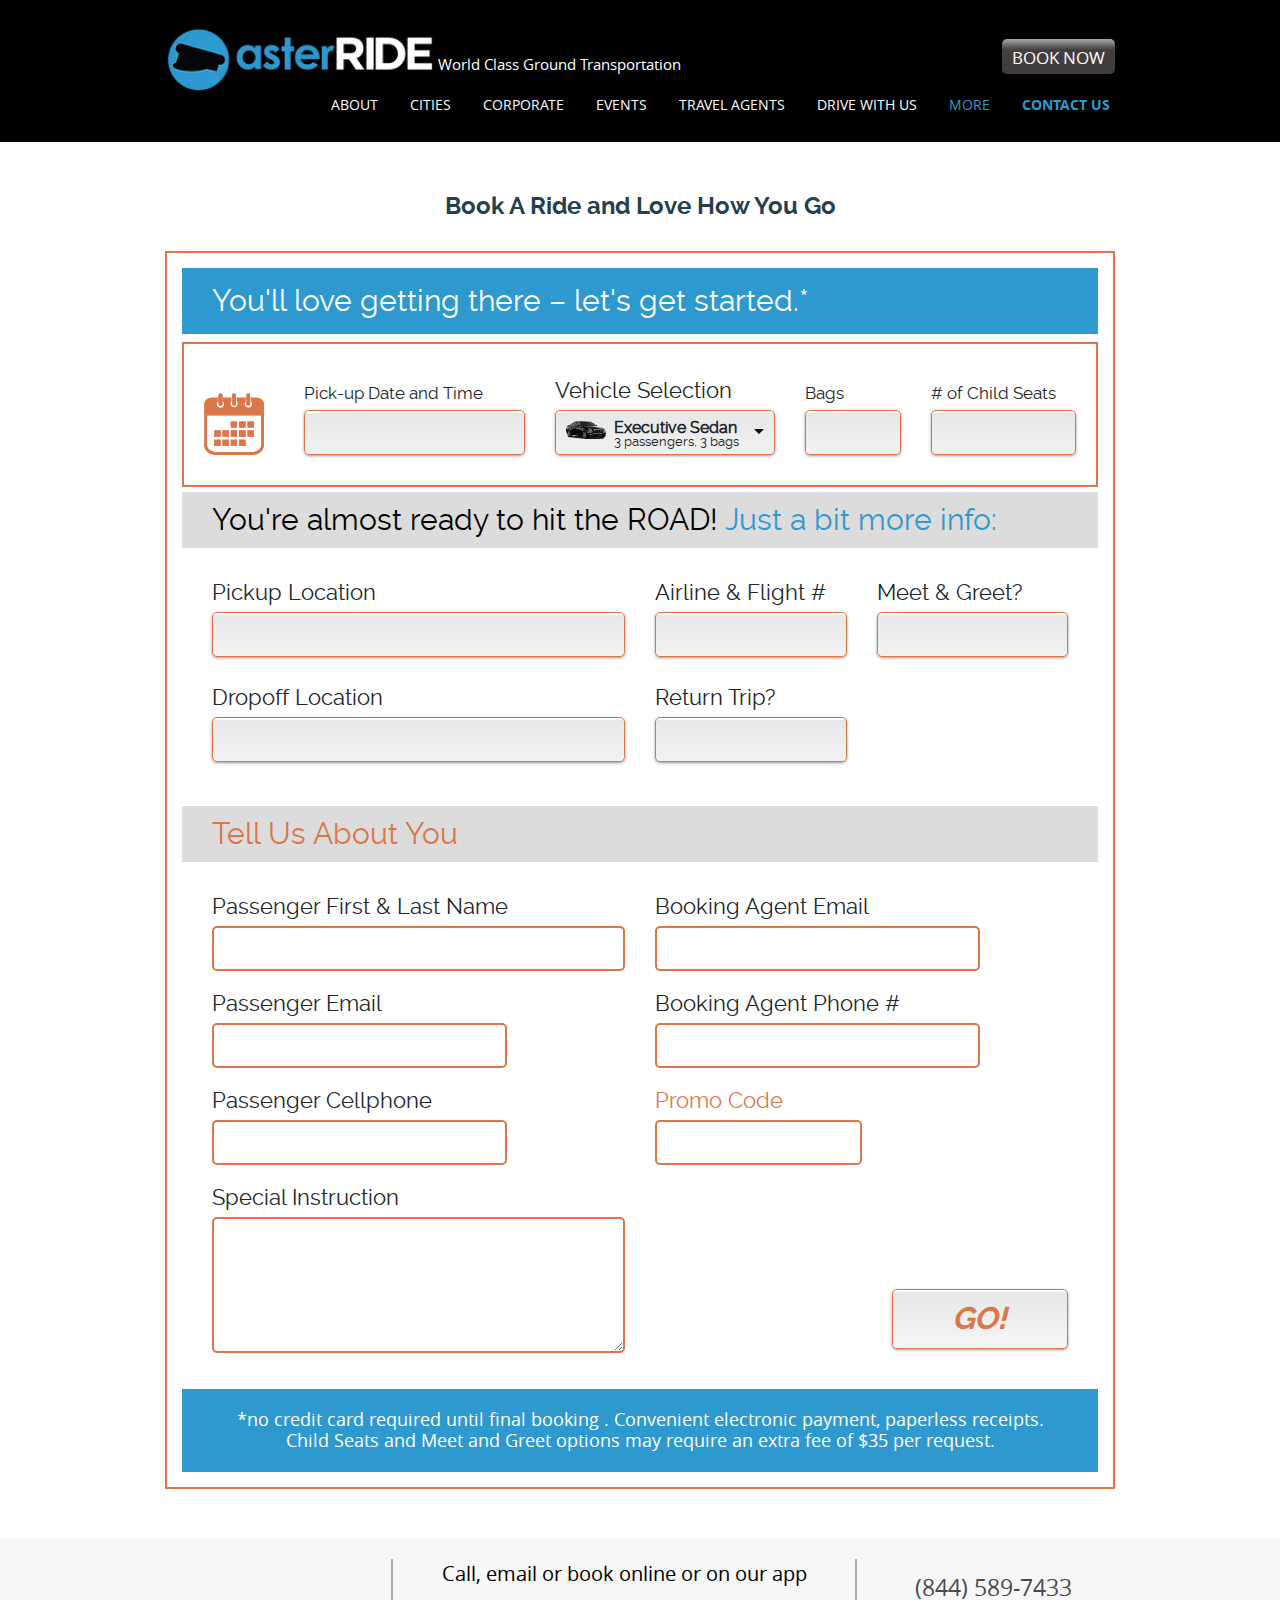
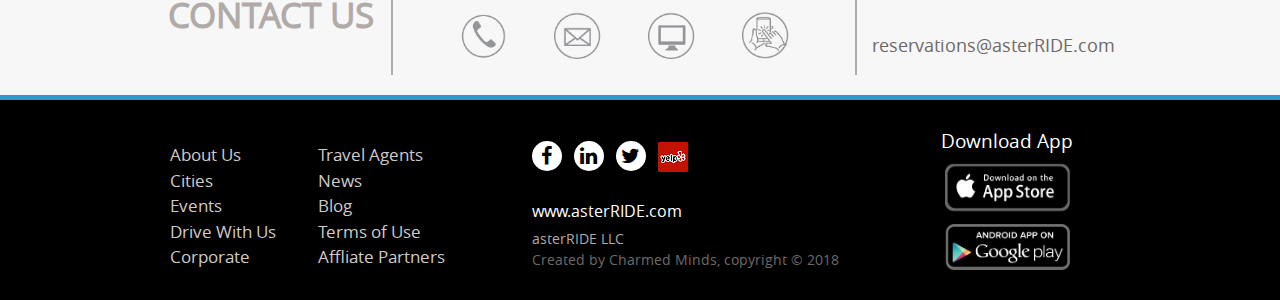
<file: book-with-us.html>
<!DOCTYPE html>
<html lang="en">

<head>
    <meta charset="UTF-8">
    <meta name="viewport" content="width=device-width, initial-scale=1.0">
    <meta http-equiv="X-UA-Compatible" content="ie=edge">
    <title>asterRIDE</title>

    <link rel="apple-touch-icon" sizes="120x120" href="img/favicons/apple-touch-icon.png">
    <link rel="icon" type="image/png" sizes="32x32" href="img/favicons/favicon-32x32.png">
    <link rel="icon" type="image/png" sizes="16x16" href="img/favicons/favicon-16x16.png">
    <link rel="manifest" href="img/favicons/site.webmanifest">
    <link rel="mask-icon" href="img/favicons/safari-pinned-tab.svg" color="#5bbad5">
    <meta name="msapplication-TileColor" content="#da532c">
    <meta name="theme-color" content="#ffffff">

    <link rel="stylesheet" href="css/bootstrap.min.css">
    <link rel="stylesheet" href="css/bootstrap-datetimepicker.css">
    <link rel="stylesheet" href="css/font-awesome.css">
    <link rel="stylesheet" href="css/styles.css">
    <link rel="stylesheet" href="css/animate.css">
    <link rel="stylesheet" href="css/tempusdominus-bootstrap-4.min.css" />
    <link rel="stylesheet" href="css/jquery.bxslider.css" />
</head>

<body>

    <div class="wrapper">
        <nav class="nav-bar sticky-top">
            <div class="container">
                <div class="row align-items-center">
                    <div class="col col-md-auto padding-right-0">
                        <div class="logo">
                            <a href="index.html" title="Brand name">
                                <img src="img/logo.png" alt="">
                            </a>
                            <p class="logo-slogan-inmobile">World Class Ground Transportation</p>
                        </div>
                        <a href="javascript:void(0)" class="menu-toggle fa fa-bars"></a>
                    </div>
                    <div class="col logo-slogan">
                        <p class="margin-0">World Class Ground Transportation</p>
                    </div>
                    <div class="col-auto book-btn-nav ml-auto">
                        <a href="#book-now" class="book-now-btn">Book Now</a>
                    </div>
                </div>
                <div class="row">
                    <div class="col">
                        <ul class="top-nav">
                            <li>
                                <a href="javascript:void(0)" title="About">About</a>
                                <ul>
                                    <li>
                                        <a href="about-us.html" title="About Us">About Us</a>
                                    </li>
                                    <li>
                                        <a href="news.html" title="News">News</a>
                                    </li>
                                    <li>
                                        <a href="media-kit.html" title="Media Kit">Media Kit</a>
                                    </li>
                                </ul>
                            </li>
                            <li>
                                <a href="cities.html" title="Cities">Cities</a>
                            </li>
                            <li>
                                <a href="corporate.html" title="Corporate">Corporate</a>
                            </li>
                            <li>
                                <a href="events.html" title="Events">Events</a>
                            </li>
                            <li>
                                <a href="travel-agents.html" title="Travel Agents">Travel Agents</a>
                            </li>
                            <li>
                                <a href="drive-with-us.html" title="Drive with us">Drive with us</a>
                            </li>
                            <li>
                                <a href="javascript:void(0)" class="active" title="More">More</a>
                                <ul>
                                    <li>
                                        <a href="book-with-us.html" class="active" title="Book with Us">Book with Us</a>
                                    </li>
                                    <li>
                                        <a href="home-ride-discount.html" title="Home 1st ride discount form">Home 1st ride discount form</a>
                                    </li>
                                    <li>
                                        <a href="corporate-form.html" title="Corporate form">Corporate form</a>
                                    </li>
                                    <li>
                                        <a href="events-form.html" title="Events form">Events form</a>
                                    </li>
                                </ul>
                            </li>
                            <li class="contac-us-link">
                                <a href="#contact-us" title="Contact Us">Contact Us</a>
                            </li>
                        </ul>
                    </div>
                </div>
            </div>
        </nav>

        <section class="book-withus-section">
            <div class="container">
                <div class="row">
                    <div class="col-12">
                        <h3 class="booking-form-title">Book A Ride and Love How You Go</h3>
                        <div class="book-with-usform">
                            <form>
                                <h2 class="form-title">You'll love getting there – let's get started.*</h2>
                                <div class="vehicle-type-section">
                                    <div class="row align-items-end">
                                        <div class="col-md-8">
                                            <div class="row align-items-end">
                                                <div class="col-2 calender-img">
                                                    <img src="img/step-icon-02.png" alt="">
                                                </div>
                                                <div class="col-md-5 mb-2-mobile">
                                                    <label class="mid-caption">Pick-up Date and Time</label>
                                                    <div class="date" id="datetimepicker1" data-target-input="nearest">
                                                        <input type="text" data-target="#datetimepicker1" data-toggle="datetimepicker" class="gradient-field gradient-box-full form-control datetimepicker-input">
                                                    </div>
                                                </div>
                                                <div class="col-md-5 mb-2-mobile">
                                                    <label class="large-caption">Vehicle Selection</label>
                                                    <div id="vehicleData" class="custom-content-dropdown"></div>
                                                </div>
                                            </div>
                                        </div>
                                        <div class="col-md-4">
                                            <div class="row align-items-end">
                                                <div class="col-md-5 mb-2-mobile">
                                                    <label class="mid-caption">Bags</label>
                                                    <input type="number" min="0" class="gradient-field gradient-box-full number-field form-control">
                                                </div>
                                                <div class="col-md-7">
                                                    <label class="mid-caption"># of Child Seats</label>
                                                    <input type="number" min="0" class="gradient-field gradient-box-full number-field form-control">
                                                </div>
                                            </div>
                                        </div>
                                    </div>
                                </div>

                                <div class="entermorinfo-section">
                                    <h3 class="book-form-subtitle">You're almost ready to hit the ROAD!
                                        <span class="blue-text"> Just a bit more info:</span>
                                    </h3>
                                    <div class="row mb-4 booking-form-row">
                                        <div class="col-md-6"> 
                                            <div class="row mb-4 align-items-end">
                                                <div class="col field-lrg-icon">
                                                    <label class="large-caption">Pickup Location</label>
                                                    <input type="text" class="gradient-field gradient-box-full form-control">
                                                </div>
                                            </div>

                                            <div class="row align-items-end">
                                                <div class="col field-lrg-icon mb-2-mobile">
                                                    <label class="large-caption">Dropoff Location</label>
                                                    <input type="text" class="gradient-field gradient-box-full form-control">
                                                </div>
                                            </div>
                                        </div>

                                        <div class="col-md-6 custom-offset-right">
                                            <div class="row mb-4 align-items-end custom-offest">
                                                <div class="col-md-6 mb-2-mobile">
                                                    <label class="large-caption">Airline & Flight #</label>
                                                    <input type="text" class="gradient-field gradient-box-full form-control">
                                                </div>
                                                <div class="col-md-6">
                                                    <label class="large-caption">Meet & Greet?</label>
                                                    <input type="text" class="gradient-field gradient-box-full form-control">
                                                </div>
                                            </div>
                                            <div class="row align-items-end custom-offest">
                                                <div class="col-md-6">
                                                    <label class="large-caption">Return Trip?</label>
                                                    <input type="text" class="gradient-field gradient-box-full form-control">
                                                </div>
                                            </div>
                                        </div>
                                    </div>
                                    <h3 class="book-form-subtitle">
                                        <span class="orange-text">Tell Us About You </span>
                                    </h3>
                                    <div class="row booking-form-row">
                                        <div class="col-md-6">
                                            <div class="row mb-3">
                                                <div class="col-md-12 custom-offset-left">
                                                    <label class="large-caption">Passenger First & Last Name</label>
                                                    <input type="text" class="orange-field form-control">
                                                </div>
                                            </div>
                                            <div class="row mb-3">
                                                <div class="col-md-9 custom-offset-left">
                                                    <label class="large-caption">Passenger Email</label>
                                                    <input type="text" class="orange-field form-control">
                                                </div>
                                            </div>
                                            <div class="row mb-3">
                                                <div class="col-md-9 custom-offset-left">
                                                    <label class="large-caption">Passenger Cellphone</label>
                                                    <input type="text" class="orange-field form-control">
                                                </div>
                                            </div>
                                            <div class="row mb-3">
                                                <div class="col-md-12 custom-offset-left">
                                                    <label class="large-caption">Special Instruction</label>
                                                    <textarea name="" class="orange-text-area form-control" cols="30" rows="5"></textarea>
                                                </div>
                                            </div>
                                        </div>

                                        <div class="col-md-6"> 
                                            <div class="row mb-3">
                                                <div class="col-md-9">
                                                    <label class="large-caption">Booking Agent Email</label>
                                                    <input type="text" class="orange-field form-control">
                                                </div>
                                            </div>
                                            <div class="row mb-3">
                                                <div class="col-md-9">
                                                    <label class="large-caption">Booking Agent Phone #</label>
                                                    <input type="text" class="orange-field form-control">
                                                </div>
                                            </div>
                                            <div class="row mb-4">
                                                <div class="col-md-6">
                                                    <label class="large-caption orange-text">Promo Code</label>
                                                    <input type="text" class="orange-field form-control">
                                                </div>
                                            </div>

                                            <div class="row">
                                                <div class="col-md-6 ml-auto book-with-usbtn custom-offset-right">
                                                    <button class="large-gradient-btn btn-block">GO!</button>
                                                </div>
                                            </div>
                                        </div>
                                    </div>
                                    <h3 class="blue-bottom-textbar">*no credit card required until final booking . Convenient electronic payment, paperless
                                        receipts. <span class="block-line"> Child Seats and Meet and Greet options may require an extra fee of $35 per request.</span>
                                    </h3>
                                </div>
                            </form>
                        </div>
                    </div>
                </div>
            </div>
        </section>



        <section class="contact-section" id="contact-us">
            <div class="container">
                <div class="row">
                    <div class="col-sm contact-us-title">
                        <h2>Contact
                            <span class="show-on-mobile">with</span> Us</h2>
                    </div>
                    <div class="col-auto contact-us-icon hide-on-mobile">
                        <p>Call, email or book online or on our app</p>
                        <div class="contact-icon">
                            <a href="" title="Phone">
                                <img src="img/contact-icon-01.png" alt="">
                            </a>
                            <a href="" title="Message">
                                <img src="img/contact-icon-02.png" alt="">
                            </a>
                            <a href="" title="Desktop">
                                <img src="img/contact-icon-03.png" alt="">
                            </a>
                            <a href="" title="Mobile">
                                <img src="img/contact-icon-04.png" alt="">
                            </a>
                        </div>
                    </div>
                    <div class="col contact-us-phone-email">
                        <h3>(844) 589-7433</h3>
                        <p>
                            <a href="mailto:reservations@asterRIDE.com">reservations@asterRIDE.com</a>
                        </p>
                    </div>

                    <ul class="social-link show-on-mobile">
                        <li>
                            <a href="https://www.facebook.com/" title="facebook" class="fa fa-facebook"></a>
                        </li>
                        <li>
                            <a href="https://www.linkedin.com/" title="linkedin" class="fa fa-linkedin"></a>
                        </li>
                        <li>
                            <a href="https://twitter.com/" title="twitter" class="fa fa-twitter"></a>
                        </li>
                        <li class="yelp">
                            <a href="http://yelp.com/" title="yelp">
                                <img src="img/yelp.png" alt="">
                            </a>
                        </li>
                    </ul>
                </div>
            </div>
        </section>

        <footer>
            <div class="container">
                <div class="row align-items-end">
                    <div class="col-lg-4 hide-on-mobile">
                        <ul class="footer-link">
                            <li>
                                <a href="about-us.html" title="About Us">About Us</a>
                            </li>
                            <li>
                                <a href="travel-agents.html" title="Travel Agents">Travel Agents</a>
                            </li>
                            <li>
                                <a href="cities.html" title="Cities">Cities</a>
                            </li>
                            <li>
                                <a href="news.html" title="News">News</a>
                            </li>
                            <li>
                                <a href="events.html" title="Events">Events</a>
                            </li>
                            <li>
                                <a href="blog.html" title="Blog">Blog</a>
                            </li>
                            <li>
                                <a href="drive-with-us.html" title="Drive With Us">Drive With Us</a>
                            </li>
                            <li>
                                <a href="term-of-us.html" title="Terms of Use">Terms of Use</a>
                            </li>
                            <li>
                                <a href="corporate.html" title="Corporate">Corporate</a>
                            </li>
                            <li>
                                <a href="affliate-partner.html" title="Affliate Partners">Affliate Partners</a>
                            </li>
                        </ul>
                    </div>

                    <div class="col-lg-5 col copy-social center-align">
                        <ul class="social-link hide-on-mobile">
                            <li>
                                <a href="https://www.facebook.com/" title="facebook" class="fa fa-facebook"></a>
                            </li>
                            <li>
                                <a href="https://www.linkedin.com/" title="linkedin" class="fa fa-linkedin"></a>
                            </li>
                            <li>
                                <a href="https://twitter.com/" title="twitter" class="fa fa-twitter"></a>
                            </li>
                            <li class="yelp">
                                <a href="http://yelp.com/" title="yelp">
                                    <img src="img/yelp.png" alt="">
                                </a>
                            </li>
                        </ul>
                        <p class="web-address">
                            <a href="http://www.asterride.com/" target="_blank">www.asterRIDE.com</a>
                        </p>
                        <p class="web-address termof-us-mobile show-on-mobile">
                            <a href="terms-of-use.html" target="_blank">Terms of Use</a>
                        </p>
                        <p class="copy-right">
                            <span>asterRIDE LLC</span>
                            Created by Charmed Minds, copyright © 2018
                        </p>
                    </div>

                    <div class="col-lg-3 col center-align">
                        <div class="App-store-link">
                            <h5>Download App</h5>
                            <p>
                                <a href="">
                                    <img src="img/apple-store.png" alt="">
                                </a>
                            </p>
                            <p>
                                <a href="">
                                    <img src="img/google-store.png" alt="">
                                </a>
                            </p>
                        </div>
                    </div>
                </div>
            </div>
        </footer>
    </div>

    <script src="js/jquery.min.js" type="text/javascript"></script>
    <script src="js/popper.min.js" type="text/javascript"></script>
    <script src="js/bootstrap.min.js" type="text/javascript"></script>
    <script src="js/moment.min.js" type="text/javascript"></script>
    <script src="js/tempusdominus-bootstrap-4.min.js" type="text/javascript"></script>
    <script src="js/jquery.bxslider.js" type="text/javascript"></script>
    <script src="js/jquery.appear.js" type="text/javascript"></script>
    <script src="js/parallax.js" type="text/javascript"></script>
    <script src="js/jquery.ddslick.min.js" type="text/javascript"></script>
    <script src="js/custom-script.js" type="text/javascript"></script>


</body>

</html>
</file>
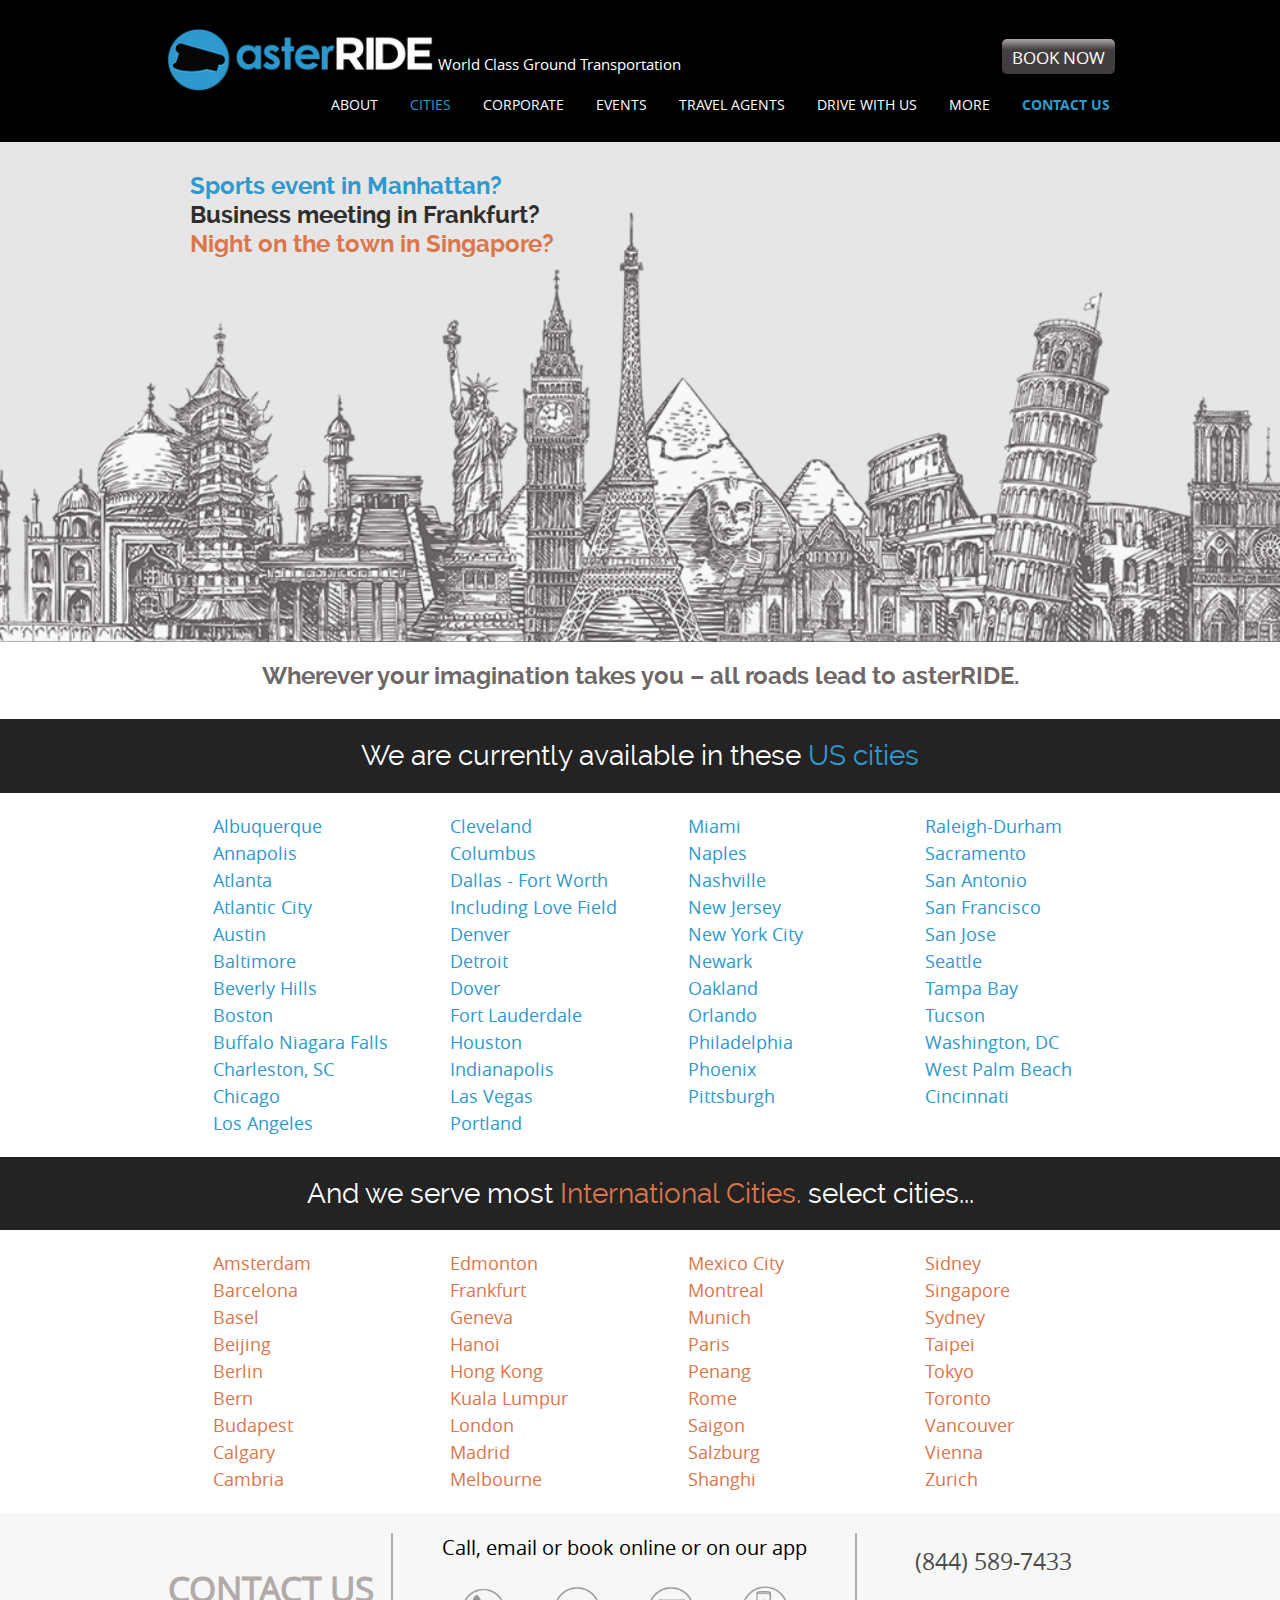
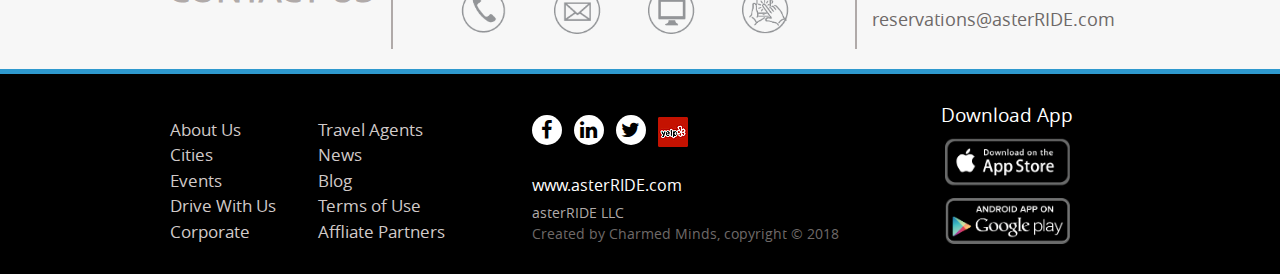
<file: cities.html>
<!DOCTYPE html>
<html lang="en">

<head>
    <meta charset="UTF-8">
    <meta name="viewport" content="width=device-width, initial-scale=1.0">
    <meta http-equiv="X-UA-Compatible" content="ie=edge">
    <title>asterRIDE</title>

    <link rel="apple-touch-icon" sizes="120x120" href="img/favicons/apple-touch-icon.png">
    <link rel="icon" type="image/png" sizes="32x32" href="img/favicons/favicon-32x32.png">
    <link rel="icon" type="image/png" sizes="16x16" href="img/favicons/favicon-16x16.png">
    <link rel="manifest" href="img/favicons/site.webmanifest">
    <link rel="mask-icon" href="img/favicons/safari-pinned-tab.svg" color="#5bbad5">
    <meta name="msapplication-TileColor" content="#da532c">
    <meta name="theme-color" content="#ffffff">

    <link rel="stylesheet" href="css/bootstrap.min.css">
    <link rel="stylesheet" href="css/font-awesome.css">
    <link rel="stylesheet" href="css/styles.css">
    <link rel="stylesheet" href="css/animate.css">
    <link rel="stylesheet" href="css/tempusdominus-bootstrap-4.min.css" />
    <link rel="stylesheet" href="css/jquery.bxslider.css" />
</head>

<body>

    <div class="wrapper">
        <nav class="nav-bar sticky-top">
            <div class="container">
                <div class="row align-items-center">
                    <div class="col col-md-auto padding-right-0">
                        <div class="logo">
                            <a href="index.html" title="Brand name">
                                <img src="img/logo.png" alt="">
                            </a>
                            <p class="logo-slogan-inmobile">World Class Ground Transportation</p>
                        </div>
                        <a href="javascript:void(0)" class="menu-toggle fa fa-bars"></a>
                    </div>
                    <div class="col logo-slogan">
                        <p class="margin-0">World Class Ground Transportation</p>
                    </div>
                    <div class="col-auto book-btn-nav ml-auto">
                        <button class="book-now-btn">Book Now</button>
                    </div>
                </div>
                <div class="row">
                    <div class="col">
                        <ul class="top-nav">
                            <li>
                                <a href="javascript:void(0)" title="About">About</a>
                                <ul>
                                    <li>
                                        <a href="about-us.html" title="About Us">About Us</a>
                                    </li>
                                    <li>
                                        <a href="news.html" title="News">News</a>
                                    </li>
                                    <li>
                                        <a href="media-kit.html" title="Media Kit">Media Kit</a>
                                    </li>
                                </ul>
                            </li>
                            <li>
                                <a href="cities.html" class="active" title="Cities">Cities</a>
                            </li>
                            <li>
                                <a href="corporate.html" title="Corporate">Corporate</a>
                            </li>
                            <li>
                                <a href="events.html" title="Events">Events</a>
                            </li>
                            <li>
                                <a href="travel-agents.html" title="Travel Agents">Travel Agents</a>
                            </li>
                            <li>
                                <a href="drive-with-us.html" title="Drive with us">Drive with us</a>
                            </li>
                            <li>
                                <a href="javascript:void(0)" title="More">More</a>
                                <ul>
                                    <li>
                                        <a href="book-with-us.html" title="Book with Us">Book with Us</a>
                                    </li>
                                    <li>
                                        <a href="home-ride-discount.html" title="Home 1st ride discount form">Home 1st ride discount form</a>
                                    </li>
                                    <li>
                                        <a href="corporate-form.html" title="Corporate form">Corporate form</a>
                                    </li>
                                    <li>
                                        <a href="events-form.html" title="Events form">Events form</a>
                                    </li>
                                </ul>
                            </li>
                            <li class="contac-us-link">
                                <a href="#contact-us" title="Contact Us">Contact Us</a>
                            </li>
                        </ul>
                    </div>
                </div>
            </div>
        </nav>

        <div class="container show-on-mobile">
            <div class="row">
                <div class="col-md-8 offset-md-1">
                    <div class="city-banner-mobile-content">
                        <h2>
                            <span class="blue-text">Sports event in Manhattan?</span>
                            <span>Business meeting in Frankfurt?</span>
                            <span class="orange-text">Night on the town in Singapore? </span>
                        </h2>
                    </div>
                </div>
            </div>
        </div>

        <section class="inner-city-banner fadeIn animated">
            <div class="container hide-on-mobile">
                <div class="row">
                    <div class="col-md-8">
                        <div class="city-banner-content">
                            <h2>
                                <span class="blue-text">Sports event in Manhattan?</span>
                                <span>Business meeting in Frankfurt?</span>
                                <span class="orange-text">Night on the town in Singapore? </span>
                            </h2>
                        </div>
                    </div>
                </div>
            </div>
        </section>

        <section class="city-title-white">
            <div class="container">
                <div class="row">
                    <div class="col-md-12">
                        <h2>Wherever your imagination takes you – all roads lead to asterRIDE. </h2>
                    </div>
                </div>
            </div>
        </section>

        <section class="city-title">
            <div class="container">
                <div class="row">
                    <div class="col-md-12">
                        <h2>We are currently available in these
                            <span class="blue-text">US cities</span>
                        </h2>
                    </div>
                </div>
            </div>
        </section>

        <section class="city-list">
            <div class="container">
                <div class="row">
                    <div class="col-md-12">
                        <div class="city-items">
                            <ul>
                                <li>Albuquerque</li>
                                <li>Cleveland</li>
                                <li>Miami</li>
                                <li>Raleigh-Durham </li>
                                <li>Annapolis</li>
                                <li>Columbus</li>
                                <li>Naples</li>
                                <li>Sacramento</li>
                                <li>Atlanta</li>
                                <li>Dallas - Fort Worth</li>
                                <li>Nashville</li>
                                <li>San Antonio</li>
                                <li>Atlantic City</li>
                                <li>Including Love Field</li>
                                <li>New Jersey</li>
                                <li>San Francisco</li>
                                <li>Austin</li>
                                <li>Denver</li>
                                <li>New York City</li>
                                <li>San Jose</li>
                                <li>Baltimore</li>
                                <li>Detroit</li>
                                <li>Newark</li>
                                <li>Seattle</li>
                                <li>Beverly Hills</li>
                                <li>Dover</li>
                                <li>Oakland</li>
                                <li>Tampa Bay</li>
                                <li>Boston</li>
                                <li>Fort Lauderdale</li>
                                <li>Orlando</li>
                                <li>Tucson</li>
                                <li>Buffalo Niagara Falls</li>
                                <li>Houston</li>
                                <li>Philadelphia</li>
                                <li>Washington, DC</li>
                                <li>Charleston, SC </li>
                                <li>Indianapolis</li>
                                <li>Phoenix</li>
                                <li>West Palm Beach</li>
                                <li>Chicago</li>
                                <li>Las Vegas</li>
                                <li>Pittsburgh</li>
                                <li>Cincinnati</li>
                                <li>Los Angeles</li>
                                <li>Portland</li>
                            </ul>
                        </div>
                    </div>
                </div>
            </div>
        </section>


        <section class="city-title">
            <div class="container">
                <div class="row">
                    <div class="col-md-12">
                        <h2>And we serve most
                            <span class="orange-text">International Cities.</span> <span class="hide-on-mobile"> select cities...</span></h2>
                    </div>
                </div>
            </div>
        </section>

        <section class="city-list">
            <div class="container">
                <div class="row">
                    <div class="col-md-12">
                        <div class="city-items city-items-range">
                            <ul>
                                <li>Amsterdam</li>
                                <li>Edmonton</li>
                                <li>Mexico City</li>
                                <li>Sidney</li>
                                <li>Barcelona</li>
                                <li>Frankfurt</li>
                                <li>Montreal</li>
                                <li>Singapore</li>
                                <li>Basel</li>
                                <li>Geneva</li>
                                <li>Munich</li>
                                <li>Sydney</li>
                                <li>Beijing</li>
                                <li>Hanoi</li>
                                <li>Paris</li>
                                <li>Taipei</li>
                                <li>Berlin</li>
                                <li>Hong Kong</li>
                                <li>Penang</li>
                                <li>Tokyo</li>
                                <li>Bern</li>
                                <li>Kuala Lumpur</li>
                                <li>Rome</li>
                                <li>Toronto</li>
                                <li>Budapest</li>
                                <li>London</li>
                                <li>Saigon</li>
                                <li>Vancouver</li>
                                <li>Calgary</li>
                                <li>Madrid</li>
                                <li>Salzburg</li>
                                <li>Vienna</li>
                                <li>Cambria</li>
                                <li>Melbourne</li>
                                <li>Shanghi</li>
                                <li>Zurich</li>
                            </ul>
                        </div>
                    </div>
                </div>
            </div>
        </section>

        <section class="contact-section" id="contact-us">
            <div class="container">
                <div class="row">
                    <div class="col-sm contact-us-title">
                        <h2>Contact
                            <span class="show-on-mobile">with</span> Us</h2>
                    </div>
                    <div class="col-auto contact-us-icon hide-on-mobile">
                        <p>Call, email or book online or on our app</p>
                        <div class="contact-icon">
                            <a href="" title="Phone">
                                <img src="img/contact-icon-01.png" alt="">
                            </a>
                            <a href="" title="Message">
                                <img src="img/contact-icon-02.png" alt="">
                            </a>
                            <a href="" title="Desktop">
                                <img src="img/contact-icon-03.png" alt="">
                            </a>
                            <a href="" title="Mobile">
                                <img src="img/contact-icon-04.png" alt="">
                            </a>
                        </div>
                    </div>
                    <div class="col contact-us-phone-email">
                        <h3>(844) 589-7433</h3>
                        <p>
                            <a href="mailto:reservations@asterRIDE.com">reservations@asterRIDE.com</a>
                        </p>
                    </div>

                    <ul class="social-link show-on-mobile">
                        <li>
                            <a href="https://www.facebook.com/" title="facebook" class="fa fa-facebook"></a>
                        </li>
                        <li>
                            <a href="https://www.linkedin.com/" title="linkedin" class="fa fa-linkedin"></a>
                        </li>
                        <li>
                            <a href="https://twitter.com/" title="twitter" class="fa fa-twitter"></a>
                        </li>
                        <li class="yelp">
                            <a href="http://yelp.com/" title="yelp">
                                <img src="img/yelp.png" alt="">
                            </a>
                        </li>
                    </ul>
                </div>
            </div>
        </section>

        <footer>
            <div class="container">
                <div class="row align-items-end">
                    <div class="col-lg-4 hide-on-mobile">
                        <ul class="footer-link">
                            <li>
                                <a href="about-us.html" title="About Us">About Us</a>
                            </li>
                            <li>
                                <a href="travel-agents.html" title="Travel Agents">Travel Agents</a>
                            </li>
                            <li>
                                <a href="cities.html" title="Cities">Cities</a>
                            </li>
                            <li>
                                <a href="news.html" title="News">News</a>
                            </li>
                            <li>
                                <a href="events.html" title="Events">Events</a>
                            </li>
                            <li>
                                <a href="blog.html" title="Blog">Blog</a>
                            </li>
                            <li>
                                <a href="drive-with-us.html" title="Drive With Us">Drive With Us</a>
                            </li>
                            <li>
                                <a href="term-of-us.html" title="Terms of Use">Terms of Use</a>
                            </li>
                            <li>
                                <a href="corporate.html" title="Corporate">Corporate</a>
                            </li>
                            <li>
                                <a href="affliate-partner.html" title="Affliate Partners">Affliate Partners</a>
                            </li>
                        </ul>
                    </div>

                    <div class="col-lg-5 col copy-social center-align">
                        <ul class="social-link hide-on-mobile">
                            <li>
                                <a href="https://www.facebook.com/" title="facebook" class="fa fa-facebook"></a>
                            </li>
                            <li>
                                <a href="https://www.linkedin.com/" title="linkedin" class="fa fa-linkedin"></a>
                            </li>
                            <li>
                                <a href="https://twitter.com/" title="twitter" class="fa fa-twitter"></a>
                            </li>
                            <li class="yelp">
                                <a href="http://yelp.com/" title="yelp">
                                    <img src="img/yelp.png" alt="">
                                </a>
                            </li>
                        </ul>
                        <p class="web-address">
                            <a href="http://www.asterride.com/" target="_blank">www.asterRIDE.com</a>
                        </p>
                        <p class="web-address termof-us-mobile show-on-mobile">
                            <a href="terms-of-use.html" target="_blank">Terms of Use</a>
                        </p>
                        <p class="copy-right">
                            <span>asterRIDE LLC</span>
                            Created by Charmed Minds, copyright © 2018
                        </p>
                    </div>

                    <div class="col-lg-3 col center-align">
                        <div class="App-store-link">
                            <h5>Download App</h5>
                            <p>
                                <a href="">
                                    <img src="img/apple-store.png" alt="">
                                </a>
                            </p>
                            <p>
                                <a href="">
                                    <img src="img/google-store.png" alt="">
                                </a>
                            </p>
                        </div>
                    </div>
                </div>
            </div>
        </footer>
    </div>

    <script src="js/jquery.min.js" type="text/javascript"></script>
    <script src="js/popper.min.js" type="text/javascript"></script>
    <script src="js/bootstrap.min.js" type="text/javascript"></script>
    <script src="js/moment.min.js" type="text/javascript"></script>
    <script src="js/tempusdominus-bootstrap-4.min.js" type="text/javascript"></script>
    <script src="js/jquery.bxslider.js" type="text/javascript"></script>
    <script src="js/jquery.appear.js" type="text/javascript"></script>
    <script src="js/parallax.js" type="text/javascript"></script>
    <script src="js/jquery.ddslick.min.js" type="text/javascript"></script>
    <script src="js/custom-script.js" type="text/javascript"></script>


</body>

</html>
</file>
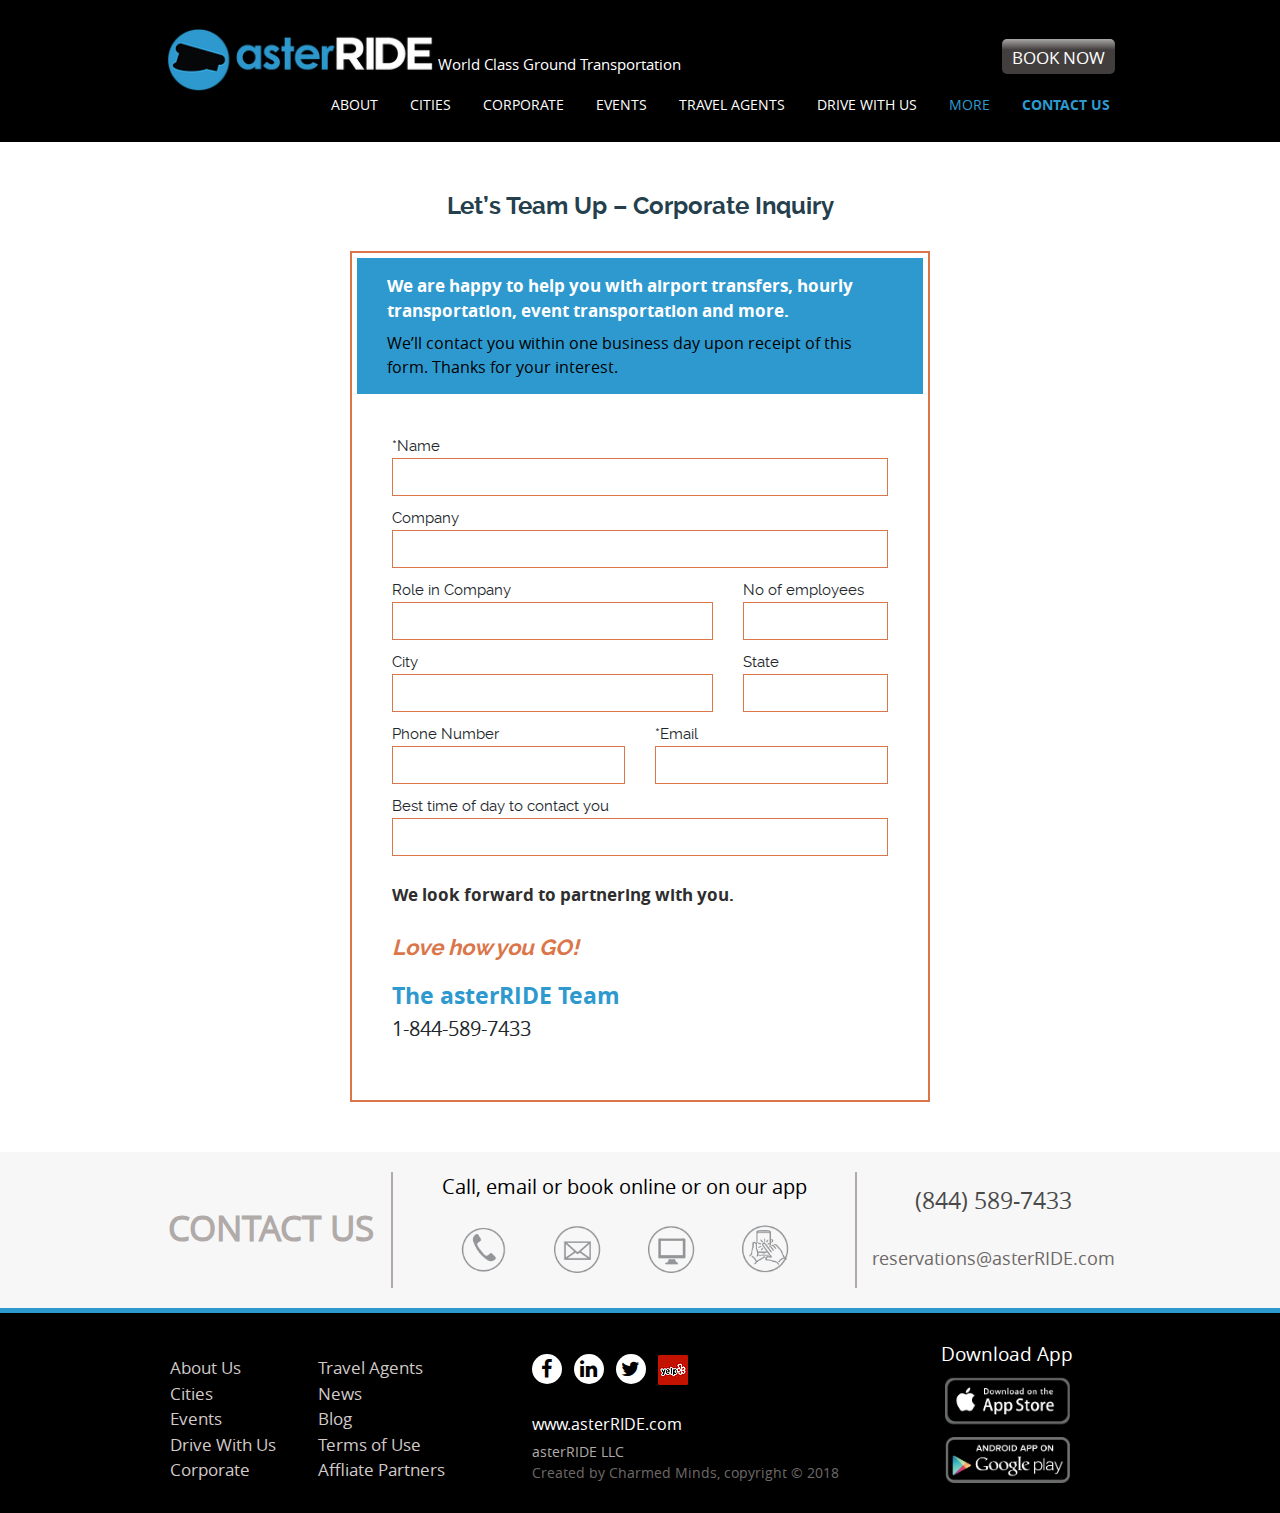
<file: corporate-form.html>
<!DOCTYPE html>
<html lang="en">

<head>
    <meta charset="UTF-8">
    <meta name="viewport" content="width=device-width, initial-scale=1.0">
    <meta http-equiv="X-UA-Compatible" content="ie=edge">
    <title>asterRIDE</title>

    <link rel="apple-touch-icon" sizes="120x120" href="img/favicons/apple-touch-icon.png">
    <link rel="icon" type="image/png" sizes="32x32" href="img/favicons/favicon-32x32.png">
    <link rel="icon" type="image/png" sizes="16x16" href="img/favicons/favicon-16x16.png">
    <link rel="manifest" href="img/favicons/site.webmanifest">
    <link rel="mask-icon" href="img/favicons/safari-pinned-tab.svg" color="#5bbad5">
    <meta name="msapplication-TileColor" content="#da532c">
    <meta name="theme-color" content="#ffffff">

    <link rel="stylesheet" href="css/bootstrap.min.css">
    <link rel="stylesheet" href="css/font-awesome.css">
    <link rel="stylesheet" href="css/styles.css">
    <link rel="stylesheet" href="css/animate.css">
    <link rel="stylesheet" href="css/tempusdominus-bootstrap-4.min.css" />
    <link rel="stylesheet" href="css/jquery.bxslider.css" />
</head>

<body>

    <div class="wrapper">
        <nav class="nav-bar sticky-top">
            <div class="container">
                <div class="row align-items-center">
                    <div class="col col-md-auto padding-right-0">
                        <div class="logo">
                            <a href="index.html" title="Brand name">
                                <img src="img/logo.png" alt="">
                            </a>
                            <p class="logo-slogan-inmobile">World Class Ground Transportation</p>
                        </div>
                        <a href="javascript:void(0)" class="menu-toggle fa fa-bars"></a>
                    </div>
                    <div class="col logo-slogan">
                        <p class="margin-0">World Class Ground Transportation</p>
                    </div>
                    <div class="col-auto book-btn-nav ml-auto">
                        <a href="#book-now" class="book-now-btn">Book Now</a>
                    </div>
                </div>
                <div class="row">
                    <div class="col">
                        <ul class="top-nav">
                            <li>
                                <a href="javascript:void(0)" title="About">About</a>
                                <ul>
                                    <li>
                                        <a href="about-us.html" title="About Us">About Us</a>
                                    </li>
                                    <li>
                                        <a href="news.html" title="News">News</a>
                                    </li>
                                    <li>
                                        <a href="media-kit.html" title="Media Kit">Media Kit</a>
                                    </li>
                                </ul>
                            </li>
                            <li>
                                <a href="cities.html" title="Cities">Cities</a>
                            </li>
                            <li>
                                <a href="corporate.html" title="Corporate">Corporate</a>
                            </li>
                            <li>
                                <a href="events.html" title="Events">Events</a>
                            </li>
                            <li>
                                <a href="travel-agents.html" title="Travel Agents">Travel Agents</a>
                            </li>
                            <li>
                                <a href="drive-with-us.html" title="Drive with us">Drive with us</a>
                            </li>
                            <li>
                                <a href="javascript:void(0)" class="active" title="More">More</a>
                                <ul>
                                    <li>
                                        <a href="book-with-us.html" title="Book with Us">Book with Us</a>
                                    </li>
                                    <li>
                                        <a href="home-ride-discount.html" title="Home 1st ride discount form">Home 1st ride discount form</a>
                                    </li>
                                    <li>
                                        <a href="corporate-form.html" class="active" title="Corporate form">Corporate form</a>
                                    </li>
                                    <li>
                                        <a href="events-form.html" title="Events form">Events form</a>
                                    </li>
                                </ul>
                            </li>
                            <li class="contac-us-link">
                                <a href="#contact-us" title="Contact Us">Contact Us</a>
                            </li>
                        </ul>
                    </div>
                </div>
            </div>
        </nav>

        <section class="book-withus-section">
            <div class="container">
                <div class="row">
                    <div class="col-12">
                        <h3 class="booking-form-title">Let’s Team Up – Corporate Inquiry</h3>
                        <div class="checking-out-form">
                            <div class="checkout-header">
                                <h3>We are happy to help you with airport transfers, hourly transportation, event transportation
                                    and more.
                                </h3>
                                <p>We’ll contact you within one business day upon receipt of this form. Thanks for your interest.</p>
                            </div>
                            <form action="">
                                <div class="parter-query-form checking-out-query-form">
                                    <div class="row">
                                        <div class="col-md-12">
                                            <div class="input-form">
                                                <label class="field-caption">*Name</label>
                                                <input type="text" class="form-control">
                                            </div>
                                        </div>
                                    </div>

                                    <div class="row">
                                        <div class="col-md-12">
                                            <div class="input-form">
                                                <label class="field-caption">Company</label>
                                                <input type="text" class="form-control">
                                            </div>
                                        </div>
                                    </div>

                                    <div class="row">
                                        <div class="col-md-8">
                                            <div class="input-form">
                                                <label class="field-caption">Role in Company</label>
                                                <input type="text" class="form-control">
                                            </div>
                                        </div>
                                        <div class="col-md-4">
                                            <div class="input-form">
                                                <label class="field-caption">No of employees</label>
                                                <input type="text" class="form-control">
                                            </div>
                                        </div>
                                    </div>

                                    <div class="row">
                                        <div class="col-md-8">
                                            <div class="input-form">
                                                <label class="field-caption">City</label>
                                                <input type="text" class="form-control">
                                            </div>
                                        </div>
                                        <div class="col-md-4">
                                            <div class="input-form">
                                                <label class="field-caption">State</label>
                                                <input type="text" class="form-control">
                                            </div>
                                        </div>
                                    </div>

                                    <div class="row">
                                        <div class="col-md-6">
                                            <div class="input-form">
                                                <label class="field-caption">Phone Number</label>
                                                <input type="text" class="form-control">
                                            </div>
                                        </div>
                                        <div class="col-md-6">
                                            <div class="input-form">
                                                <label class="field-caption">*Email</label>
                                                <input type="text" class="form-control">
                                            </div>
                                        </div>
                                    </div>

                                    <div class="row mb-4"> 
                                        <div class="col-md-12">
                                            <div class="input-form">
                                                <label class="field-caption">Best time of day to contact you</label>
                                                <input type="text" class="form-control">
                                            </div>
                                        </div>
                                    </div> 

                                    <div class="ride-form-bottom">
                                        <h2>We look forward to partnering with you.</h2>
                                        <h3>Love how you GO!</h3>
                                        <h4>The asterRIDE Team</h4>
                                        <p>1-844-589-7433</p>
                                    </div>
                                </div>
                            </form>
                        </div>
                    </div>
                </div>
            </div>
        </section>



        <section class="contact-section" id="contact-us">
            <div class="container">
                <div class="row">
                    <div class="col-sm contact-us-title">
                        <h2>Contact
                            <span class="show-on-mobile">with</span> Us</h2>
                    </div>
                    <div class="col-auto contact-us-icon hide-on-mobile">
                        <p>Call, email or book online or on our app</p>
                        <div class="contact-icon">
                            <a href="" title="Phone">
                                <img src="img/contact-icon-01.png" alt="">
                            </a>
                            <a href="" title="Message">
                                <img src="img/contact-icon-02.png" alt="">
                            </a>
                            <a href="" title="Desktop">
                                <img src="img/contact-icon-03.png" alt="">
                            </a>
                            <a href="" title="Mobile">
                                <img src="img/contact-icon-04.png" alt="">
                            </a>
                        </div>
                    </div>
                    <div class="col contact-us-phone-email">
                        <h3>(844) 589-7433</h3>
                        <p>
                            <a href="mailto:reservations@asterRIDE.com">reservations@asterRIDE.com</a>
                        </p>
                    </div>

                    <ul class="social-link show-on-mobile">
                        <li>
                            <a href="https://www.facebook.com/" title="facebook" class="fa fa-facebook"></a>
                        </li>
                        <li>
                            <a href="https://www.linkedin.com/" title="linkedin" class="fa fa-linkedin"></a>
                        </li>
                        <li>
                            <a href="https://twitter.com/" title="twitter" class="fa fa-twitter"></a>
                        </li>
                        <li class="yelp">
                            <a href="http://yelp.com/" title="yelp">
                                <img src="img/yelp.png" alt="">
                            </a>
                        </li>
                    </ul>
                </div>
            </div>
        </section>

        <footer>
            <div class="container">
                <div class="row align-items-end">
                    <div class="col-lg-4 hide-on-mobile">
                        <ul class="footer-link">
                            <li>
                                <a href="about-us.html" title="About Us">About Us</a>
                            </li>
                            <li>
                                <a href="travel-agents.html" title="Travel Agents">Travel Agents</a>
                            </li>
                            <li>
                                <a href="cities.html" title="Cities">Cities</a>
                            </li>
                            <li>
                                <a href="news.html" title="News">News</a>
                            </li>
                            <li>
                                <a href="events.html" title="Events">Events</a>
                            </li>
                            <li>
                                <a href="blog.html" title="Blog">Blog</a>
                            </li>
                            <li>
                                <a href="drive-with-us.html" title="Drive With Us">Drive With Us</a>
                            </li>
                            <li>
                                <a href="term-of-us.html" title="Terms of Use">Terms of Use</a>
                            </li>
                            <li>
                                <a href="corporate.html" title="Corporate">Corporate</a>
                            </li>
                            <li>
                                <a href="affliate-partner.html" title="Affliate Partners">Affliate Partners</a>
                            </li>
                        </ul>
                    </div>

                    <div class="col-lg-5 col copy-social center-align">
                        <ul class="social-link hide-on-mobile">
                            <li>
                                <a href="https://www.facebook.com/" title="facebook" class="fa fa-facebook"></a>
                            </li>
                            <li>
                                <a href="https://www.linkedin.com/" title="linkedin" class="fa fa-linkedin"></a>
                            </li>
                            <li>
                                <a href="https://twitter.com/" title="twitter" class="fa fa-twitter"></a>
                            </li>
                            <li class="yelp">
                                <a href="http://yelp.com/" title="yelp">
                                    <img src="img/yelp.png" alt="">
                                </a>
                            </li>
                        </ul>
                        <p class="web-address">
                            <a href="http://www.asterride.com/" target="_blank">www.asterRIDE.com</a>
                        </p>
                        <p class="web-address termof-us-mobile show-on-mobile">
                            <a href="terms-of-use.html" target="_blank">Terms of Use</a>
                        </p>
                        <p class="copy-right">
                            <span>asterRIDE LLC</span>
                            Created by Charmed Minds, copyright © 2018
                        </p>
                    </div>

                    <div class="col-lg-3 col center-align">
                        <div class="App-store-link">
                            <h5>Download App</h5>
                            <p>
                                <a href="">
                                    <img src="img/apple-store.png" alt="">
                                </a>
                            </p>
                            <p>
                                <a href="">
                                    <img src="img/google-store.png" alt="">
                                </a>
                            </p>
                        </div>
                    </div>
                </div>
            </div>
        </footer>
    </div>

    <script src="js/jquery.min.js" type="text/javascript"></script>
    <script src="js/popper.min.js" type="text/javascript"></script>
    <script src="js/bootstrap.min.js" type="text/javascript"></script>
    <script src="js/moment.min.js" type="text/javascript"></script>
    <script src="js/tempusdominus-bootstrap-4.min.js" type="text/javascript"></script>
    <script src="js/jquery.bxslider.js" type="text/javascript"></script>
    <script src="js/jquery.appear.js" type="text/javascript"></script>
    <script src="js/parallax.js" type="text/javascript"></script>
    <script src="js/jquery.ddslick.min.js" type="text/javascript"></script>
    <script src="js/custom-script.js" type="text/javascript"></script>


</body>

</html>
</file>
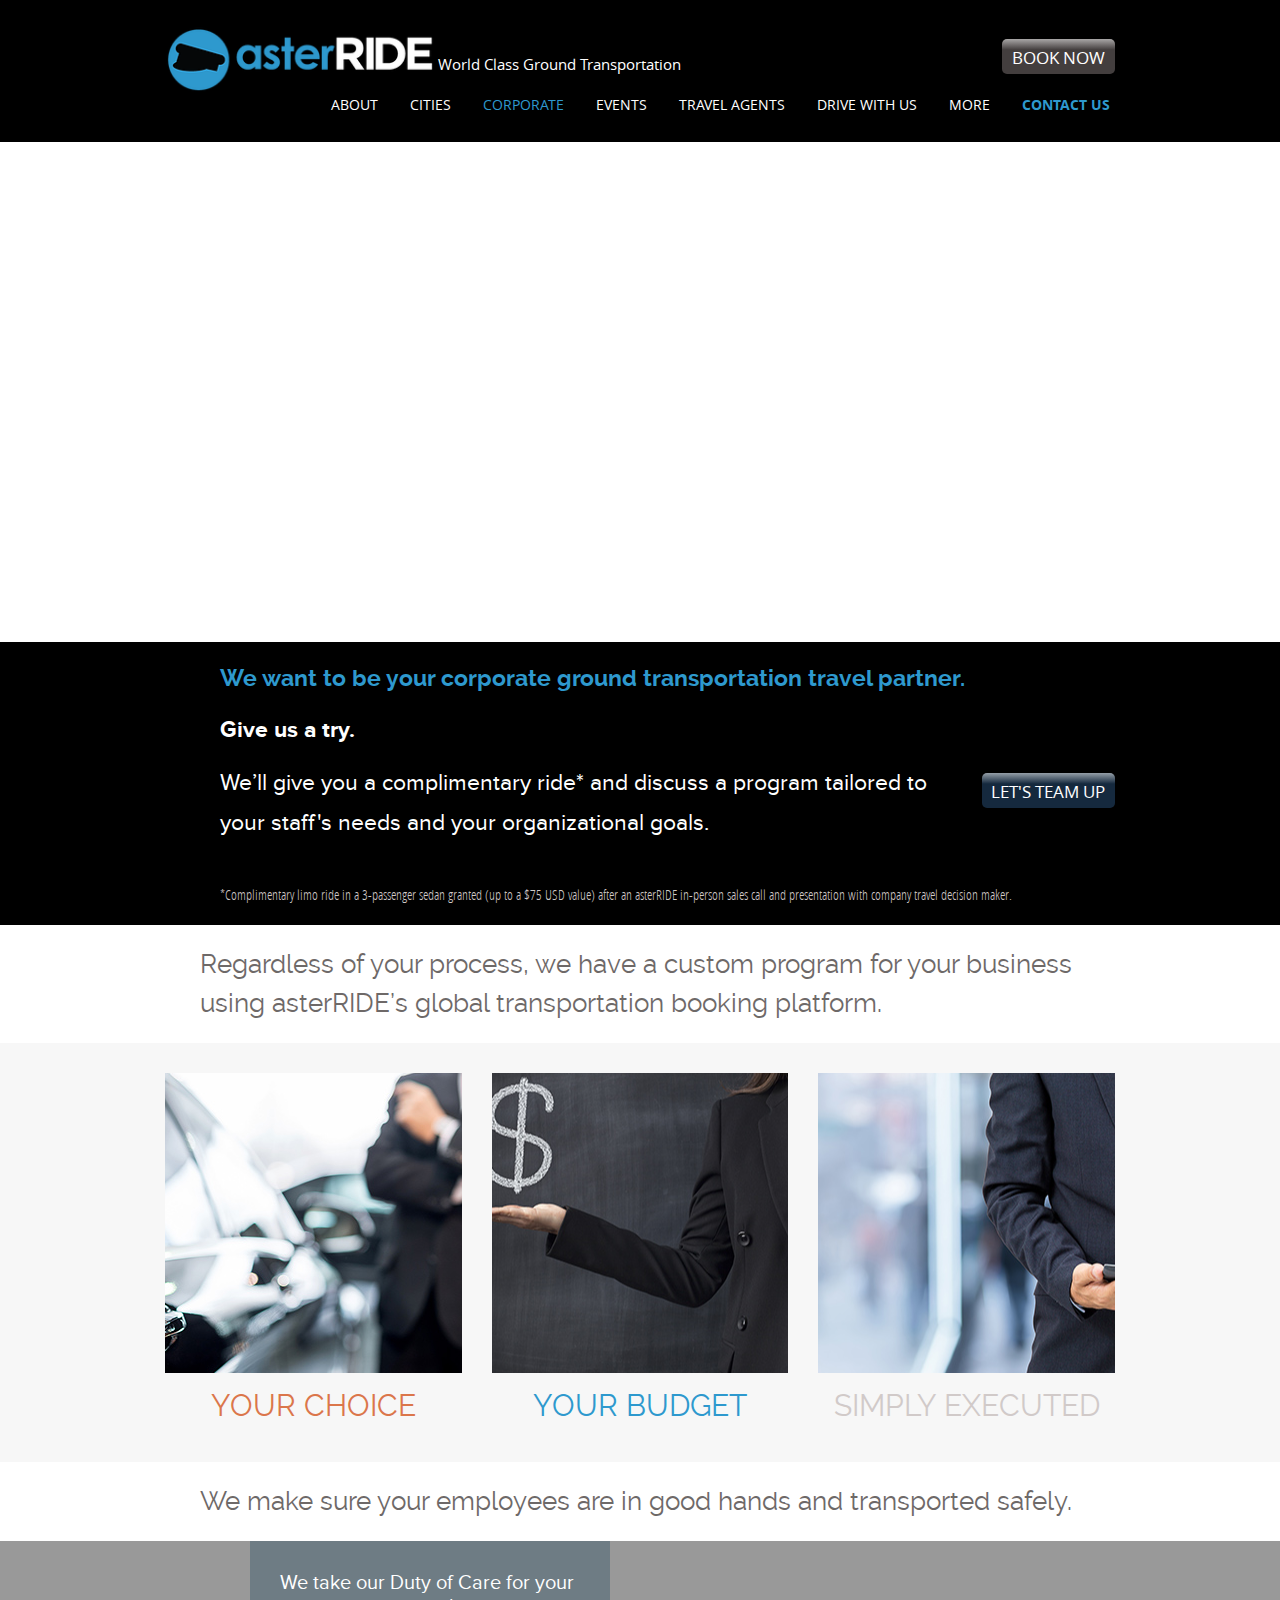
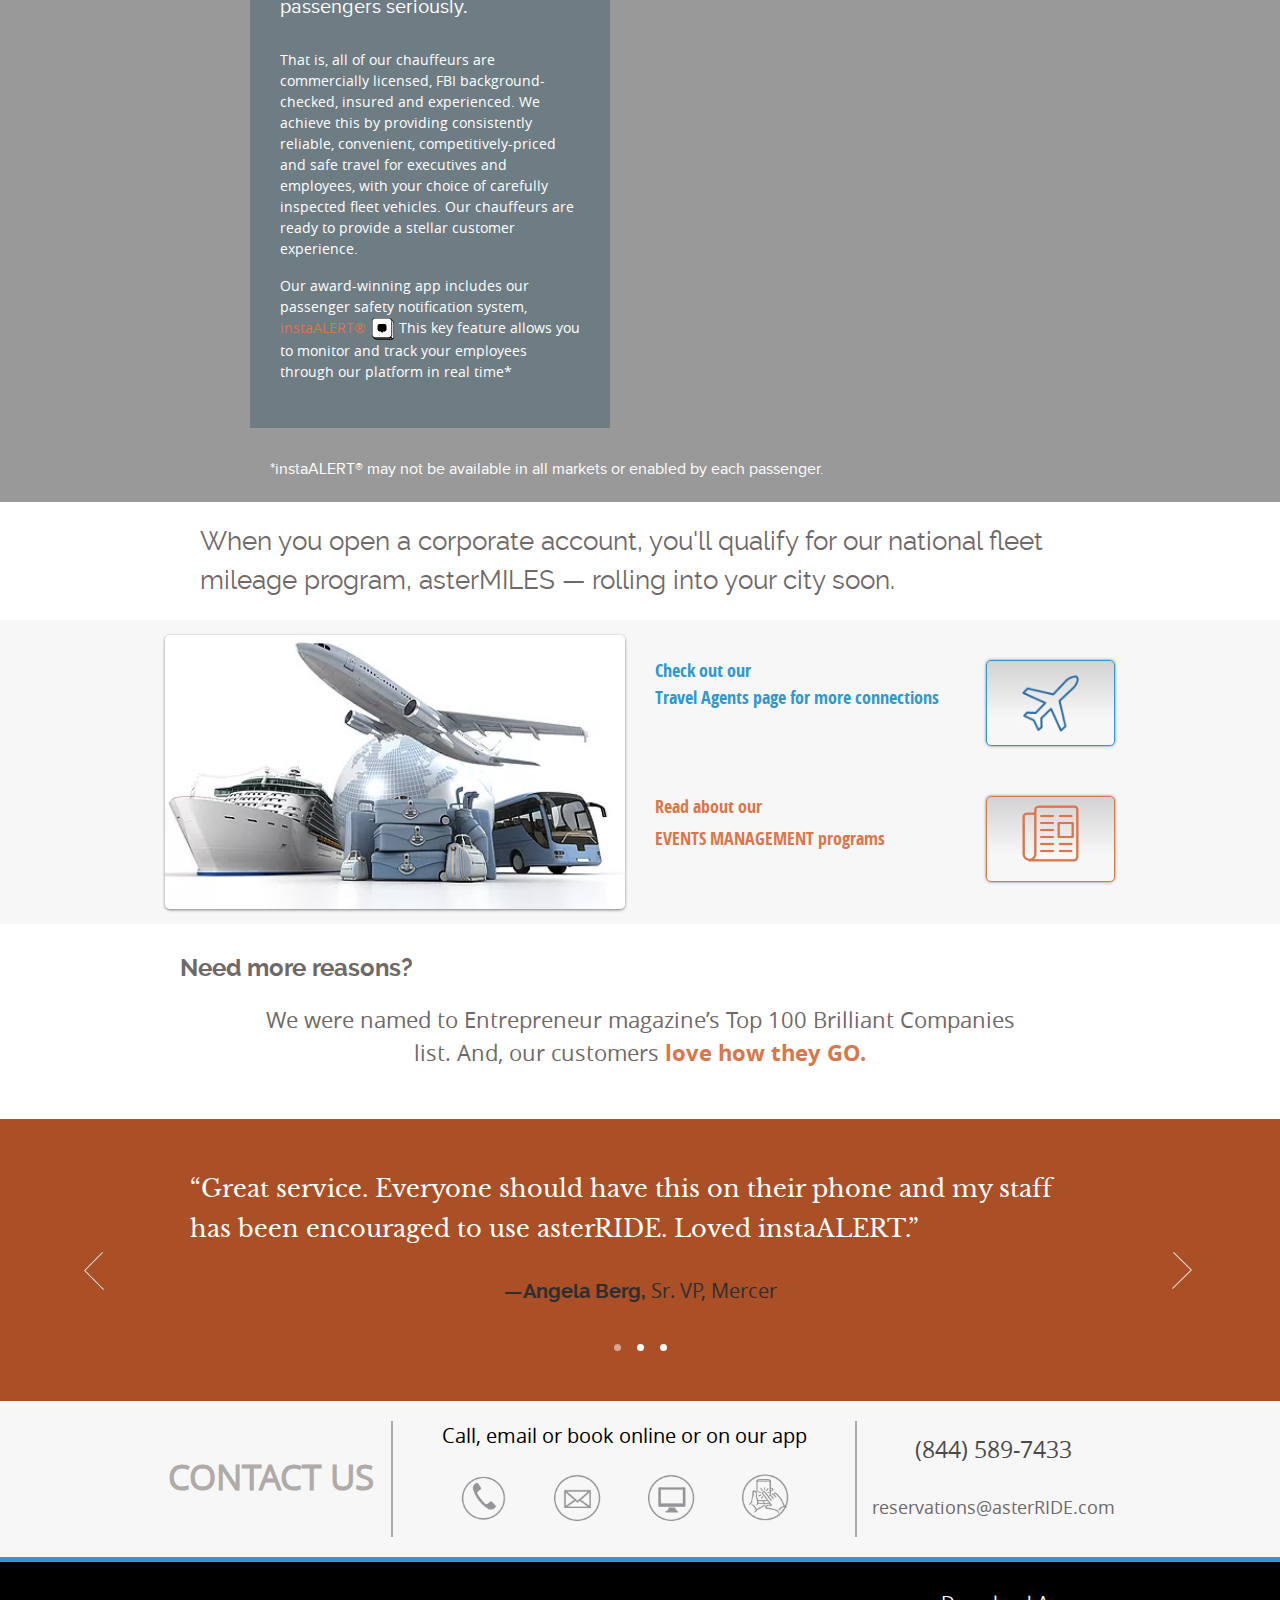
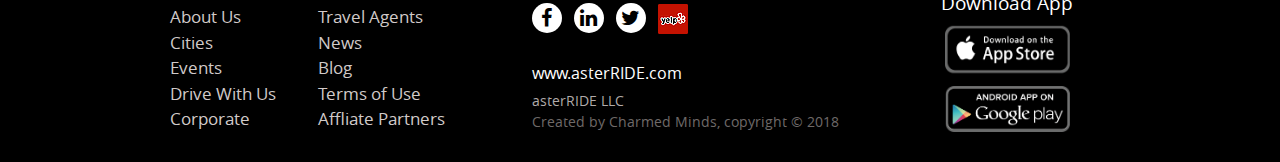
<file: corporate.html>
<!DOCTYPE html>
<html lang="en">

<head>
    <meta charset="UTF-8">
    <meta name="viewport" content="width=device-width, initial-scale=1.0">
    <meta http-equiv="X-UA-Compatible" content="ie=edge">
    <title>asterRIDE</title>

    <link rel="apple-touch-icon" sizes="120x120" href="img/favicons/apple-touch-icon.png">
    <link rel="icon" type="image/png" sizes="32x32" href="img/favicons/favicon-32x32.png">
    <link rel="icon" type="image/png" sizes="16x16" href="img/favicons/favicon-16x16.png">
    <link rel="manifest" href="img/favicons/site.webmanifest">
    <link rel="mask-icon" href="img/favicons/safari-pinned-tab.svg" color="#5bbad5">
    <meta name="msapplication-TileColor" content="#da532c">
    <meta name="theme-color" content="#ffffff">

    <link rel="stylesheet" href="css/bootstrap.min.css">
    <link rel="stylesheet" href="css/font-awesome.css">
    <link rel="stylesheet" href="css/styles.css">
    <link rel="stylesheet" href="css/animate.css">
    <link rel="stylesheet" href="css/tempusdominus-bootstrap-4.min.css" />
    <link rel="stylesheet" href="css/jquery.bxslider.css" />
</head>

<body>

    <div class="wrapper">
        <nav class="nav-bar sticky-top">
            <div class="container">
                <div class="row align-items-center">
                    <div class="col col-md-auto padding-right-0">
                        <div class="logo">
                            <a href="index.html" title="Brand name">
                                <img src="img/logo.png" alt="">
                            </a>
                            <p class="logo-slogan-inmobile">World Class Ground Transportation</p>
                        </div>
                        <a href="javascript:void(0)" class="menu-toggle fa fa-bars"></a>
                    </div>
                    <div class="col logo-slogan">
                        <p class="margin-0">World Class Ground Transportation</p>
                    </div>
                    <div class="col-auto book-btn-nav ml-auto">
                        <button class="book-now-btn">Book Now</button>
                    </div>
                </div>
                <div class="row">
                    <div class="col">
                        <ul class="top-nav">
                            <li>
                                <a href="javascript:void(0)" title="About">About</a>
                                <ul>
                                    <li>
                                        <a href="about-us.html" title="About Us">About Us</a>
                                    </li>
                                    <li>
                                        <a href="news.html" title="News">News</a>
                                    </li>
                                    <li>
                                        <a href="media-kit.html" title="Media Kit">Media Kit</a>
                                    </li>
                                </ul>
                            </li>
                            <li>
                                <a href="cities.html" title="Cities">Cities</a>
                            </li>
                            <li>
                                <a href="corporate.html" class="active" title="Corporate">Corporate</a>
                            </li>
                            <li>
                                <a href="events.html" title="Events">Events</a>
                            </li>
                            <li>
                                <a href="travel-agents.html" title="Travel Agents">Travel Agents</a>
                            </li>
                            <li>
                                <a href="drive-with-us.html" title="Drive with us">Drive with us</a>
                            </li>
                            <li>
                                <a href="javascript:void(0)" title="More">More</a>
                                <ul>
                                    <li>
                                        <a href="book-with-us.html" title="Book with Us">Book with Us</a>
                                    </li>
                                    <li>
                                        <a href="home-ride-discount.html" title="Home 1st ride discount form">Home 1st ride discount form</a>
                                    </li>
                                    <li>
                                        <a href="corporate-form.html" title="Corporate form">Corporate form</a>
                                    </li>
                                    <li>
                                        <a href="events-form.html" title="Events form">Events form</a>
                                    </li>
                                </ul>
                            </li>
                            <li class="contac-us-link">
                                <a href="#contact-us" title="Contact Us">Contact Us</a>
                            </li>
                        </ul>
                    </div>
                </div>
            </div>
        </nav>

        <p class="show-on-mobile mobile-transportation">We want to be your corporate ground transportation travel partner.
        </p>

        <section class="video-banner video-banner-corporate animated fadeIn">
            <div class="banner-video">
                <video autoplay="true" loop="true" src="http://video.wixstatic.com/video/6d09de_3dbdf28d3e3b47a58625df4047dc4d60/480p/mp4/file.mp4"></video>
            </div>
            <div class="content-center-left hide-on-mobile">
                <div class="container">
                    <div class="row">
                        <div class="col-md-12">
                            <p>Become our corporate client. You’re in good company.</p>
                        </div>
                    </div>
                </div>
            </div>
        </section>

        <section class="team-up-action">
            <h3 class="mobile-design-givus show-on-mobile">
                <span>Give us a try.</span>
                <a href="">
                    <img src="img/lets-team-up-button.png" alt="">
                </a>
                <div class="clear"></div>
            </h3>
            <div class="container complimentary-ride">
                <div class="row first-row hide-on-mobile">
                    <div class="col-md-12">
                        <p>We want to be your corporate ground transportation travel partner.
                        </p>
                    </div>
                </div>

                <div class="row second-row align-items-center">
                    <div class="col-md-10">
                        <h3 class="hide-on-mobile">Give us a try.</h3>
                        <p>We’ll give you a complimentary ride* and discuss a program tailored to your staff's needs and your
                            organizational goals.</p>
                    </div>
                    <div class="col ml-auto right-align hide-on-mobile">
                        <a href="" class="book-now-btn join-now-btn">Let's Team Up</a>
                    </div>
                </div>
                <div class="row third-row">
                    <div class="col-md-12">
                        <p>*Complimentary limo ride in a 3-passenger sedan granted (up to a $75 USD value) after an asterRIDE
                            in-person sales call and presentation with company travel decision maker.

                        </p>
                    </div>
                </div>
            </div>
        </section>


        <section class="ride-service service-corporate">
            <div class="container">
                <div class="col-12">
                    <p class="service-title">Regardless of your process, we have a custom program for your business using asterRIDE’s global transportation
                        booking platform.</p>
                </div>
            </div>
            <div class="service-items service-items-corporate">
                <div class="container">
                    <div class="row">
                        <div class="col-md-4 service-item service-safe">
                            <div class="service-image">
                                <img src="img/commercial-02.jpg" alt="">
                                <div class="service-details">
                                    <p>Your fleet choices include business and executive class sedans, SUVs, passenger vans,
                                        limos, shuttles, sprinters and buses.
                                    </p>
                                    <p> Schedule trips at your convenience and get trip reminders.</p>
                                    <p>As always, our chauffeurs practice professional discretion when handling executives and
                                        board members.</p>
                                    <p>We handle group airport and hotel transfers for universities, non-profits, sports teams
                                        and more.</p>
                                </div>
                            </div>
                            <h4 class="service-item-title orange-text">YOUR CHOICE
                            </h4>
                        </div>

                        <div class="col-md-4 service-item service-convenient">
                            <div class="service-image">
                                <img src="img/commercial-01.jpg" alt="">
                                <div class="service-details">
                                    <p>We tailor custom programs, and provide corporate pricing for your budget and business
                                        goals. </p>
                                    <p>We offer you flat fees with no surge pricing. </p>
                                    <p>For your special engagements, we offer group transportation along with event management,
                                        including business meetings, dinners, tours, events, retreats and more.
                                    </p>
                                    <p>Hourly transportation fees available</p>
                                </div>
                            </div>
                            <h4 class="service-item-title blue-text">YOUR BUDGET
                            </h4>
                        </div>

                        <div class="col-md-4 service-item service-reliable">
                            <div class="service-image">
                                <img src="img/commercial-03.jpg" alt="">
                                <div class="service-details">
                                    <p>Connect with us through your legacy customized booking portal for seamless booking.</p>
                                    <p>Manage asterRIDE travel with e-itineraries and receipts. </p>
                                    <p>We provide flight tracking to ensure our chauffeurs are at the airport at the right time.
                                    </p>
                                    <p>We offer optional in-terminal meet-and-greets.</p>
                                </div>
                            </div>
                            <h4 class="service-item-title">SIMPLY EXECUTED
                            </h4>
                        </div>
                    </div>
                </div>
            </div>
        </section>

        <section class="ride-service employee-title employee-title-mobile">
            <div class="container">
                <div class="col-12">
                    <p class="service-title hide-on-mobile">We make sure your employees are in good hands and transported safely. </p>
                    <h3 class="show-on-mobile">We take our
                        <span class="orange-text">Duty of Care</span> for your passengers seriously.</h3>
                </div>
            </div>
        </section>

        <section class="duty-banner hide-on-mobile" data-parallax="scroll" data-image-src="img/parallax-01.webp">
            <div class="black-trns">
                <div class="container">
                    <div class="row">
                        <div class="col-md-10 duty-content">
                            <div class="transparent-duty-text">
                                <h3>We take our Duty of Care for your passengers seriously.</h3>
                                <p>That is, all of our chauffeurs are commercially licensed, FBI background-checked, insured
                                    and experienced. We achieve this by providing consistently reliable, convenient, competitively-priced
                                    and safe travel for executives and employees, with your choice of carefully inspected
                                    fleet vehicles. Our chauffeurs are ready to provide a stellar customer experience.</p>
                                <p>Our award-winning app includes our passenger safety notification system,
                                    <span class="orange-text">
                                        instaALERT®</span>
                                    <span class="tooltip-inline" data-toggle="tooltip" data-placement="right" title="instaALERT® is a feature on our app offering optional real-time GPS tracking of your ride and push 
                                    notifications you can share with your loved ones to let them know your route, timing and that you've
                                    arrived safely."></span> This key feature allows you to monitor and track your employees through our platform
                                    in real time*
                                </p>
                            </div>
                            <p class="duty-bottom-content">*instaALERT® may not be available in all markets or enabled by each passenger.</p>
                        </div>
                    </div>
                </div>
            </div>
        </section>

        <section class="mobile-duty-care show-on-mobile">
            <img src="img/mobile-banner-thmub-01.jpg" class="duty-thumb" alt="">
            <div class="container">
                <div class="row">
                    <div class="col-md-12">
                        <p>We provide reliable, convenient,
                            <span class="orange-text"> competitively-priced</span> and safe transportation for executives and employees. You will have
                            your choice of carefully inspected limousine vehicles, driven by one of our professional chauffeurs
                            who are commercially licensed and insured. All of our chauffeurs are
                            <span class="orange-text">FBI background-checked</span> and are ready to provide a stellar customer experience.</p>
                        <p>Our award-winning app includes our passenger safety notification system,
                            <span class="orange-text">instaALERT® </span>
                            <span class="tooltip-inline" data-toggle="tooltip" data-placement="right"
                                title="instaALERT® is a feature on our app offering optional real-time GPS tracking of your ride and push 
                            notifications you can share with your loved ones to let them know your route, timing and that you've
                            arrived safely."></span> allowing you to track your employees through our platform in real time*</p>
                        <p class="small-disclimer">*instaALERT® may not be available in all markets or enabled by each passenger.</p>
                    </div>
                </div>
            </div>
        </section>


        <section class="ride-service service-corporate hide-on-mobile">
            <div class="container">
                <div class="col-12">
                    <p class="service-title">When you open a corporate account, you'll qualify for our national fleet mileage program, asterMILES
                        — rolling into your city soon.</p>
                </div>
            </div>
        </section>



        <section class="corporate-event travel-event">
            <div class="container">
                <div class="row">
                    <div class="col-md-6 hide-on-mobile">
                        <div class="checkin-checkout-img">
                            <img src="img/checkin-checkout.jpg" alt="">
                        </div>
                    </div>
                    <div class="col-md-6">
                        <div class="ce-content">
                            <div class="ce-action">
                                <div class="row">
                                    <div class="col">
                                        <h4>Check out our</h4>
                                        <h4>
                                            <a href="travel-agents.html"> Travel</a> Agents page for more connections</h4>
                                    </div>
                                    <div class="col-auto">
                                        <a href="travel-agents.html" class="action-btn">
                                            <img src="img/plane-icon.png" alt="">
                                        </a>
                                    </div>
                                </div>
                            </div>
                        </div>

                        <div class="ce-content ce-content-event">
                            <div class="ce-action">
                                <div class="row">
                                    <div class="col">
                                        <h4>Read about our</h4>
                                        <h4>
                                            <a href="events.html">EVENTS MANAGEMENT</a> programs</h4>
                                    </div>
                                    <div class="col-auto">
                                        <a href="events.html" class="action-btn">
                                            <img src="img/event-icon.png" alt="">
                                        </a>
                                    </div>
                                </div>
                            </div>
                        </div>
                    </div>
                </div>
            </div>
        </section>


        <!-- <section class="corporate-event">
            <div class="container">
                <div class="row">
                    <div class="col-md-6">
                        <div class="ce-content">
                            <div class="ce-image">
                                <img src="img/ce-img-01.webp" alt="">
                            </div>
                            <div class="ce-action">
                                <div class="row">
                                    <div class="col">
                                        <h4>Check out our</h4>
                                        <h4>CORPORATE page for more connections</h4>
                                    </div>
                                    <div class="col-auto">
                                        <a href="" class="action-btn">
                                            <img src="img/plane-icon.png" alt="">
                                        </a>
                                    </div>
                                </div>
                            </div>
                        </div>
                    </div>
                    <div class="col-md-6 ce-content-event">
                        <div class="ce-content">
                            <div class="ce-image">
                                <img src="img/ce-img-02.webp" alt="">
                            </div>
                            <div class="ce-action">
                                <div class="row">
                                    <div class="col">
                                        <h4>Read about our</h4>
                                        <h4>EVENTS MANAGEMENT programs</h4>
                                    </div>
                                    <div class="col-auto">
                                        <a href="" class="action-btn">
                                            <img src="img/event-icon.png" alt="">
                                        </a>
                                    </div>
                                </div>
                            </div>
                        </div>
                    </div>
                </div>
            </div>
        </section> -->


        <section class="ride-service reasons-content hide-on-mobile service-corporate">
            <div class="container">
                <div class="col-12">
                    <h4 class="view-form-left animated">Need more reasons?</h4>
                    <p class="service-title center-align">We were named to Entrepreneur magazine’s Top 100 Brilliant Companies list. And, our customers
                        <strong class="ornage-text">love how they GO.</strong>
                    </p>
                </div>
            </div>
        </section>

        <section class="testmonial-slider-mobile testmonial-slider-mobile-corporate">
            <div class="corporate-testmonial-slider">
                <div class="slider-item slider-dip-orange">
                    <div class="slider-container">
                        <p class="testmonial-message"> “Great service. Everyone should have this on their phone and my staff has been encouraged to use
                            asterRIDE. Loved instaALERT.”
                        </p>
                        <h5 class="testmonial-sender">—Angela Berg,
                            <span>Sr. VP, Mercer</span>
                        </h5>
                    </div>
                </div>
                <div class="slider-item slider-gray">
                    <div class="slider-container">
                        <p class="testmonial-message"> “I use asterRIDE because they are commercially insured and I'm protected if anything happens.” </p>
                        <h5 class="testmonial-sender"> —Anthony Coronado,
                            <span>Boeing Executive </span>
                        </h5>
                    </div>
                </div>
                <div class="slider-item slider-blue">
                    <div class="slider-container">
                        <p class="testmonial-message"> "asterRIDE has been an invaluable resource for me and my clients. Their app is easy to use, but to
                            me, most importantly, they are reliable and cost-effective."</p>
                        <h5 class="testmonial-sender"> —Berry Zimmerman,
                            <span>Business consultant and Referral Marketing expert</span>
                        </h5>
                    </div>
                </div>
            </div>
        </section>


        <section class="contact-section" id="contact-us">
            <div class="container">
                <div class="row">
                    <div class="col-sm contact-us-title">
                        <h2>Contact
                            <span class="show-on-mobile">with</span> Us</h2>
                    </div>
                    <div class="col-auto contact-us-icon hide-on-mobile">
                        <p>Call, email or book online or on our app</p>
                        <div class="contact-icon">
                            <a href="" title="Phone">
                                <img src="img/contact-icon-01.png" alt="">
                            </a>
                            <a href="" title="Message">
                                <img src="img/contact-icon-02.png" alt="">
                            </a>
                            <a href="" title="Desktop">
                                <img src="img/contact-icon-03.png" alt="">
                            </a>
                            <a href="" title="Mobile">
                                <img src="img/contact-icon-04.png" alt="">
                            </a>
                        </div>
                    </div>
                    <div class="col contact-us-phone-email">
                        <h3>(844) 589-7433</h3>
                        <p>
                            <a href="mailto:reservations@asterRIDE.com">reservations@asterRIDE.com</a>
                        </p>
                    </div>

                    <ul class="social-link show-on-mobile">
                        <li>
                            <a href="https://www.facebook.com/" title="facebook" class="fa fa-facebook"></a>
                        </li>
                        <li>
                            <a href="https://www.linkedin.com/" title="linkedin" class="fa fa-linkedin"></a>
                        </li>
                        <li>
                            <a href="https://twitter.com/" title="twitter" class="fa fa-twitter"></a>
                        </li>
                        <li class="yelp">
                            <a href="http://yelp.com/" title="yelp">
                                <img src="img/yelp.png" alt="">
                            </a>
                        </li>
                    </ul>
                </div>
            </div>
        </section>

        <footer>
            <div class="container">
                <div class="row align-items-end">
                    <div class="col-lg-4 hide-on-mobile">
                        <ul class="footer-link">
                            <li>
                                <a href="about-us.html" title="About Us">About Us</a>
                            </li>
                            <li>
                                <a href="travel-agents.html" title="Travel Agents">Travel Agents</a>
                            </li>
                            <li>
                                <a href="cities.html" title="Cities">Cities</a>
                            </li>
                            <li>
                                <a href="news.html" title="News">News</a>
                            </li>
                            <li>
                                <a href="events.html" title="Events">Events</a>
                            </li>
                            <li>
                                <a href="blog.html" title="Blog">Blog</a>
                            </li>
                            <li>
                                <a href="drive-with-us.html" title="Drive With Us">Drive With Us</a>
                            </li>
                            <li>
                                <a href="term-of-us.html" title="Terms of Use">Terms of Use</a>
                            </li>
                            <li>
                                <a href="corporate.html" title="Corporate">Corporate</a>
                            </li>
                            <li>
                                <a href="affliate-partner.html" title="Affliate Partners">Affliate Partners</a>
                            </li>
                        </ul>
                    </div>

                    <div class="col-lg-5 col copy-social center-align">
                        <ul class="social-link hide-on-mobile">
                            <li>
                                <a href="https://www.facebook.com/" title="facebook" class="fa fa-facebook"></a>
                            </li>
                            <li>
                                <a href="https://www.linkedin.com/" title="linkedin" class="fa fa-linkedin"></a>
                            </li>
                            <li>
                                <a href="https://twitter.com/" title="twitter" class="fa fa-twitter"></a>
                            </li>
                            <li class="yelp">
                                <a href="http://yelp.com/" title="yelp">
                                    <img src="img/yelp.png" alt="">
                                </a>
                            </li>
                        </ul>
                        <p class="web-address">
                            <a href="http://www.asterride.com/" target="_blank">www.asterRIDE.com</a>
                        </p>
                        <p class="web-address termof-us-mobile show-on-mobile">
                            <a href="terms-of-use.html" target="_blank">Terms of Use</a>
                        </p>
                        <p class="copy-right">
                            <span>asterRIDE LLC</span>
                            Created by Charmed Minds, copyright © 2018
                        </p>
                    </div>

                    <div class="col-lg-3 col center-align">
                        <div class="App-store-link">
                            <h5>Download App</h5>
                            <p>
                                <a href="">
                                    <img src="img/apple-store.png" alt="">
                                </a>
                            </p>
                            <p>
                                <a href="">
                                    <img src="img/google-store.png" alt="">
                                </a>
                            </p>
                        </div>
                    </div>
                </div>
            </div>
        </footer>
    </div>

    <script src="js/jquery.min.js" type="text/javascript"></script>
    <script src="js/popper.min.js" type="text/javascript"></script>
    <script src="js/bootstrap.min.js" type="text/javascript"></script>
    <script src="js/moment.min.js" type="text/javascript"></script>
    <script src="js/tempusdominus-bootstrap-4.min.js" type="text/javascript"></script>
    <script src="js/jquery.bxslider.js" type="text/javascript"></script>
    <script src="js/jquery.appear.js" type="text/javascript"></script>
    <script src="js/parallax.js" type="text/javascript"></script>
    <script src="js/jquery.ddslick.min.js" type="text/javascript"></script>
    <script src="js/custom-script.js" type="text/javascript"></script>


</body>

</html>
</file>
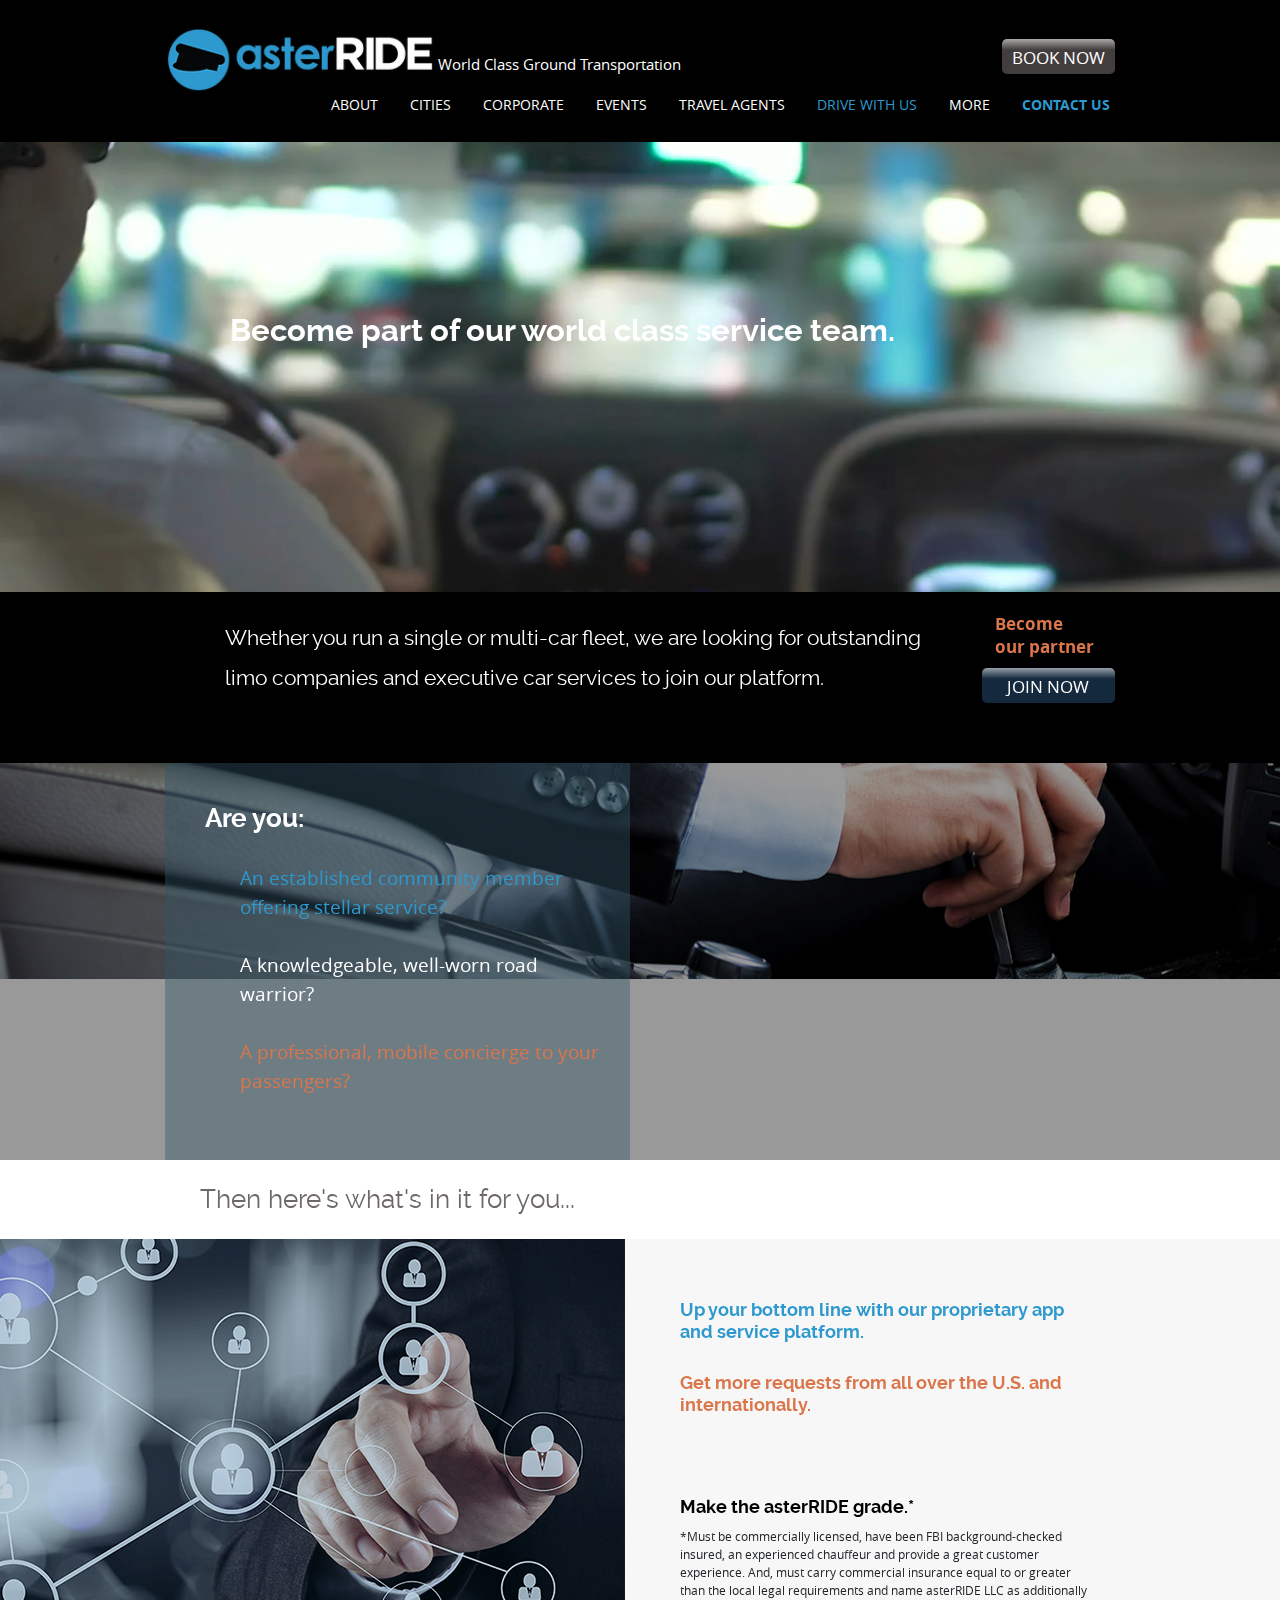
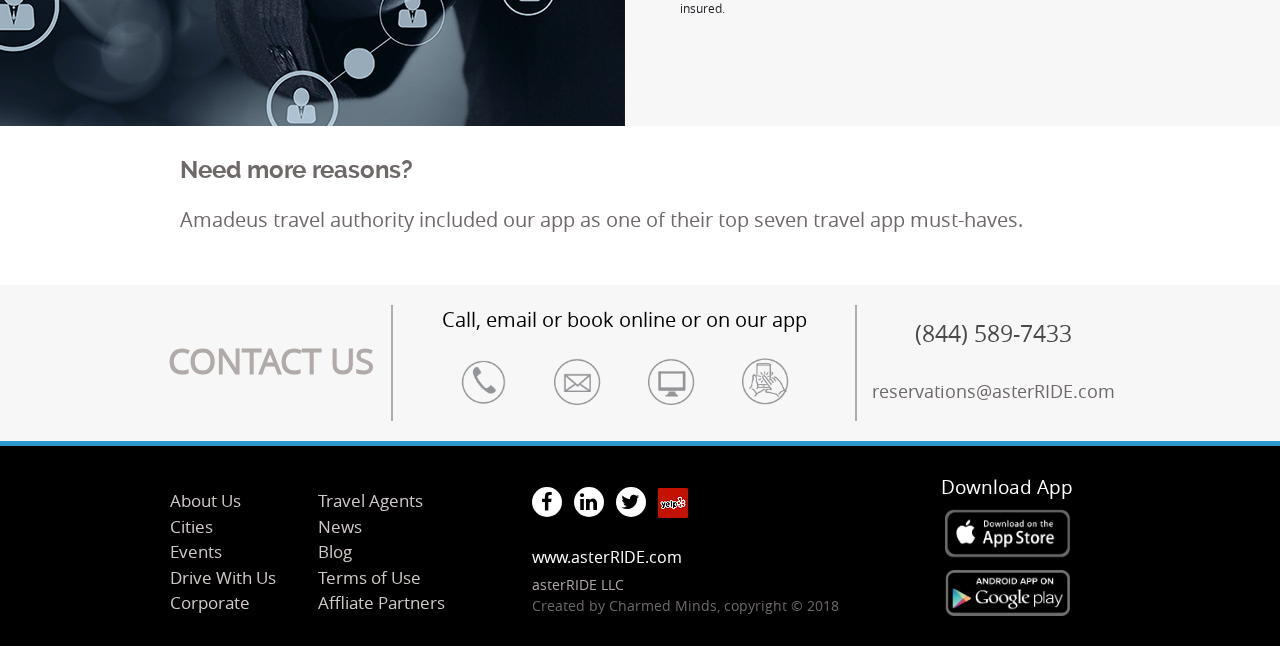
<file: drive-with-us.html>
<!DOCTYPE html>
<html lang="en">

<head>
    <meta charset="UTF-8">
    <meta name="viewport" content="width=device-width, initial-scale=1.0">
    <meta http-equiv="X-UA-Compatible" content="ie=edge">
    <title>asterRIDE</title>

    <link rel="apple-touch-icon" sizes="120x120" href="img/favicons/apple-touch-icon.png">
    <link rel="icon" type="image/png" sizes="32x32" href="img/favicons/favicon-32x32.png">
    <link rel="icon" type="image/png" sizes="16x16" href="img/favicons/favicon-16x16.png">
    <link rel="manifest" href="img/favicons/site.webmanifest">
    <link rel="mask-icon" href="img/favicons/safari-pinned-tab.svg" color="#5bbad5">
    <meta name="msapplication-TileColor" content="#da532c">
    <meta name="theme-color" content="#ffffff">

    <link rel="stylesheet" href="css/bootstrap.min.css">
    <link rel="stylesheet" href="css/font-awesome.css">
    <link rel="stylesheet" href="css/styles.css">
    <link rel="stylesheet" href="css/animate.css">
    <link rel="stylesheet" href="css/tempusdominus-bootstrap-4.min.css" />
    <link rel="stylesheet" href="css/jquery.bxslider.css" />
</head>

<body>

    <div class="wrapper">
        <nav class="nav-bar sticky-top">
            <div class="container">
                <div class="row align-items-center">
                    <div class="col col-md-auto padding-right-0">
                        <div class="logo">
                            <a href="index.html" title="Brand name">
                                <img src="img/logo.png" alt="">
                            </a>
                            <p class="logo-slogan-inmobile">World Class Ground Transportation</p>
                        </div>
                        <a href="javascript:void(0)" class="menu-toggle fa fa-bars"></a>
                    </div>
                    <div class="col logo-slogan">
                        <p class="margin-0">World Class Ground Transportation</p>
                    </div>
                    <div class="col-auto book-btn-nav ml-auto">
                        <button class="book-now-btn">Book Now</button>
                    </div>
                </div>
                <div class="row">
                    <div class="col">
                        <ul class="top-nav">
                            <li>
                                <a href="javascript:void(0)" title="About">About</a>
                                <ul>
                                    <li>
                                        <a href="about-us.html" title="About Us">About Us</a>
                                    </li>
                                    <li>
                                        <a href="news.html" title="News">News</a>
                                    </li>
                                    <li>
                                        <a href="media-kit.html" title="Media Kit">Media Kit</a>
                                    </li>
                                </ul>
                            </li>
                            <li>
                                <a href="cities.html" title="Cities">Cities</a>
                            </li>
                            <li>
                                <a href="corporate.html" title="Corporate">Corporate</a>
                            </li>
                            <li>
                                <a href="events.html" title="Events">Events</a>
                            </li>
                            <li>
                                <a href="travel-agents.html" title="Travel Agents">Travel Agents</a>
                            </li>
                            <li>
                                <a href="drive-with-us.html" class="active" title="Drive with us">Drive with us</a>
                            </li>
                            <li>
                                <a href="javascript:void(0)" title="More">More</a>
                                <ul>
                                    <li>
                                        <a href="book-with-us.html" title="Book with Us">Book with Us</a>
                                    </li>
                                    <li>
                                        <a href="home-ride-discount.html" title="Home 1st ride discount form">Home 1st ride discount form</a>
                                    </li>
                                    <li>
                                        <a href="corporate-form.html" title="Corporate form">Corporate form</a>
                                    </li>
                                    <li>
                                        <a href="events-form.html" title="Events form">Events form</a>
                                    </li>
                                </ul>
                            </li>
                            <li class="contac-us-link">
                                <a href="#contact-us" title="Contact Us">Contact Us</a>
                            </li>
                        </ul>
                    </div>
                </div>
            </div>
        </nav>

        <p class="show-on-mobile mobile-transportation mobile-transportation-dwu">Become part of our world class service team.</p>

        <section class="video-banner video-banner-drivw-us animated fadeIn">
            <div class="banner-video">
                <video autoplay="true" loop="true" src="img/drive-w-us-video.mp4"></video>
            </div>
            <div class="banner-caption hide-on-mobile">
                <div class="container">
                    <div class="row">
                        <div class="col-md-12">
                            <p> Become part of our world class service team.</p>
                        </div>
                    </div>
                </div>
            </div>
        </section>

        <section class="team-up-action team-up-action-drive-us parter-action">
            <div class="container">
                <div class="row second-row align-items-center">
                    <div class="col-md-10">
                        <p>Whether you run a single or multi-car fleet, we are looking for outstanding limo companies and executive
                            car services to join our platform.</p>
                    </div>
                    <div class="col ml-auto action-col right-align hide-on-mobile">
                        <h5>Become our partner</h5>
                        <a href="" class="book-now-btn join-now-btn">Join Now</a>
                    </div>
                </div>
            </div>
        </section>

        <section class="duty-banner duty-banner-mobile-drive" data-parallax="scroll" data-image-src="img/chauffeur-driving.jpg">
            <div class="black-trns">
                <div class="container">
                    <div class="row">
                        <div class="col-md-10 duty-content duty-content-drive">
                            <img src="img/chauffeur-driving.jpg" class="show-on-mobile" alt="">
                            <h3 class="show-on-mobile">If this is you...</h3>
                            <div class="transparent-duty-text">
                                <h4 class="white-text hide-on-mobile">Are you:</h4>
                                <p class="blue-text">An established community member offering stellar service?</p>
                                <p class="white-text mobile-gray">A knowledgeable, well-worn road warrior?</p>
                                <p class="orange-text">A professional, mobile concierge to your passengers?</p>
                            </div>
                        </div>
                    </div>
                </div>
            </div>
        </section>


        <section class="ride-service employee-title hide-on-mobile">
            <div class="container">
                <div class="col-12">
                    <p class="service-title">Then here's what's in it for you...</p>
                </div>
            </div>
        </section>

        <section class="platform-section">
            <div class="container">
                <div class="row">
                    <div class="col-md-6 platform-img">
                        <img src="img/partner-driver-platform.jpg" alt="">
                    </div>
                    <section class="ride-service ride-service-mobile-here show-on-mobile employee-title">
                        <div class="container">
                            <p class="service-title">...then here's what's in it for you.</p>
                        </div>
                    </section>
                    <div class="col-md-6 platform-content platform-content-mobile">
                        <div class="mbl-wrap">
                            <h3 class="blue-text">Up your bottom line with our proprietary app and service platform. </h3>
                            <h3 class="orange-text">Get more requests from all over the U.S. and internationally.</h3>
                            <h3 class="black-text">Make the asterRIDE grade.*</h3>
                            <p>*Must be commercially licensed, have been FBI background-checked insured, an experienced chauffeur
                                and provide a great customer experience. And, must carry commercial insurance equal to or
                                greater than the local legal requirements and name asterRIDE LLC as additionally insured.</p>
                        </div>
                    </div>
                </div>
            </div>
        </section>

        <section class="ride-service reasons-content reasons-content-drive hide-on-mobile">
            <div class="container">
                <div class="col-12">
                    <h4 class="view-form-left animated">Need more reasons?</h4>
                    <p class="service-title">
                        Amadeus travel authority included our app as one of their top seven travel app must-haves.
                    </p>
                </div>
            </div>
        </section>

        <section class="become-partner-mobile show-on-mobile">
            <div class="container">
                <div class="col-12">
                    <h4>Become our partner</h4>
                    <p class="right-align">
                        <a href="">
                            <img src="img/join-now-button.png" alt="">
                        </a>
                    </p>
                </div>
            </div>
        </section>


        <section class="contact-section" id="contact-us">
            <div class="container">
                <div class="row">
                    <div class="col-sm contact-us-title">
                        <h2>Contact
                            <span class="show-on-mobile">with</span> Us</h2>
                    </div>
                    <div class="col-auto contact-us-icon hide-on-mobile">
                        <p>Call, email or book online or on our app</p>
                        <div class="contact-icon">
                            <a href="" title="Phone">
                                <img src="img/contact-icon-01.png" alt="">
                            </a>
                            <a href="" title="Message">
                                <img src="img/contact-icon-02.png" alt="">
                            </a>
                            <a href="" title="Desktop">
                                <img src="img/contact-icon-03.png" alt="">
                            </a>
                            <a href="" title="Mobile">
                                <img src="img/contact-icon-04.png" alt="">
                            </a>
                        </div>
                    </div>
                    <div class="col contact-us-phone-email">
                        <h3>(844) 589-7433</h3>
                        <p>
                            <a href="mailto:reservations@asterRIDE.com">reservations@asterRIDE.com</a>
                        </p>
                    </div>

                    <ul class="social-link show-on-mobile">
                        <li>
                            <a href="https://www.facebook.com/" title="facebook" class="fa fa-facebook"></a>
                        </li>
                        <li>
                            <a href="https://www.linkedin.com/" title="linkedin" class="fa fa-linkedin"></a>
                        </li>
                        <li>
                            <a href="https://twitter.com/" title="twitter" class="fa fa-twitter"></a>
                        </li>
                        <li class="yelp">
                            <a href="http://yelp.com/" title="yelp">
                                <img src="img/yelp.png" alt="">
                            </a>
                        </li>
                    </ul>
                </div>
            </div>
        </section>

        <footer>
            <div class="container">
                <div class="row align-items-end">
                    <div class="col-lg-4 hide-on-mobile">
                        <ul class="footer-link">
                            <li>
                                <a href="about-us.html" title="About Us">About Us</a>
                            </li>
                            <li>
                                <a href="travel-agents.html" title="Travel Agents">Travel Agents</a>
                            </li>
                            <li>
                                <a href="cities.html" title="Cities">Cities</a>
                            </li>
                            <li>
                                <a href="news.html" title="News">News</a>
                            </li>
                            <li>
                                <a href="events.html" title="Events">Events</a>
                            </li>
                            <li>
                                <a href="blog.html" title="Blog">Blog</a>
                            </li>
                            <li>
                                <a href="drive-with-us.html" title="Drive With Us">Drive With Us</a>
                            </li>
                            <li>
                                <a href="term-of-us.html" title="Terms of Use">Terms of Use</a>
                            </li>
                            <li>
                                <a href="corporate.html" title="Corporate">Corporate</a>
                            </li>
                            <li>
                                <a href="affliate-partner.html" title="Affliate Partners">Affliate Partners</a>
                            </li>
                        </ul>
                    </div>

                    <div class="col-lg-5 col copy-social center-align">
                        <ul class="social-link hide-on-mobile">
                            <li>
                                <a href="https://www.facebook.com/" title="facebook" class="fa fa-facebook"></a>
                            </li>
                            <li>
                                <a href="https://www.linkedin.com/" title="linkedin" class="fa fa-linkedin"></a>
                            </li>
                            <li>
                                <a href="https://twitter.com/" title="twitter" class="fa fa-twitter"></a>
                            </li>
                            <li class="yelp">
                                <a href="http://yelp.com/" title="yelp">
                                    <img src="img/yelp.png" alt="">
                                </a>
                            </li>
                        </ul>
                        <p class="web-address">
                            <a href="http://www.asterride.com/" target="_blank">www.asterRIDE.com</a>
                        </p>
                        <p class="web-address termof-us-mobile show-on-mobile">
                            <a href="terms-of-use.html" target="_blank">Terms of Use</a>
                        </p>
                        <p class="copy-right">
                            <span>asterRIDE LLC</span>
                            Created by Charmed Minds, copyright © 2018
                        </p>
                    </div>

                    <div class="col-lg-3 col center-align">
                        <div class="App-store-link">
                            <h5>Download App</h5>
                            <p>
                                <a href="">
                                    <img src="img/apple-store.png" alt="">
                                </a>
                            </p>
                            <p>
                                <a href="">
                                    <img src="img/google-store.png" alt="">
                                </a>
                            </p>
                        </div>
                    </div>
                </div>
            </div>
        </footer>
    </div>

    <script src="js/jquery.min.js" type="text/javascript"></script>
    <script src="js/popper.min.js" type="text/javascript"></script>
    <script src="js/bootstrap.min.js" type="text/javascript"></script>
    <script src="js/moment.min.js" type="text/javascript"></script>
    <script src="js/tempusdominus-bootstrap-4.min.js" type="text/javascript"></script>
    <script src="js/jquery.bxslider.js" type="text/javascript"></script>
    <script src="js/jquery.appear.js" type="text/javascript"></script>
    <script src="js/parallax.js" type="text/javascript"></script>
    <script src="js/jquery.ddslick.min.js" type="text/javascript"></script>
    <script src="js/custom-script.js" type="text/javascript"></script>


</body>

</html>
</file>
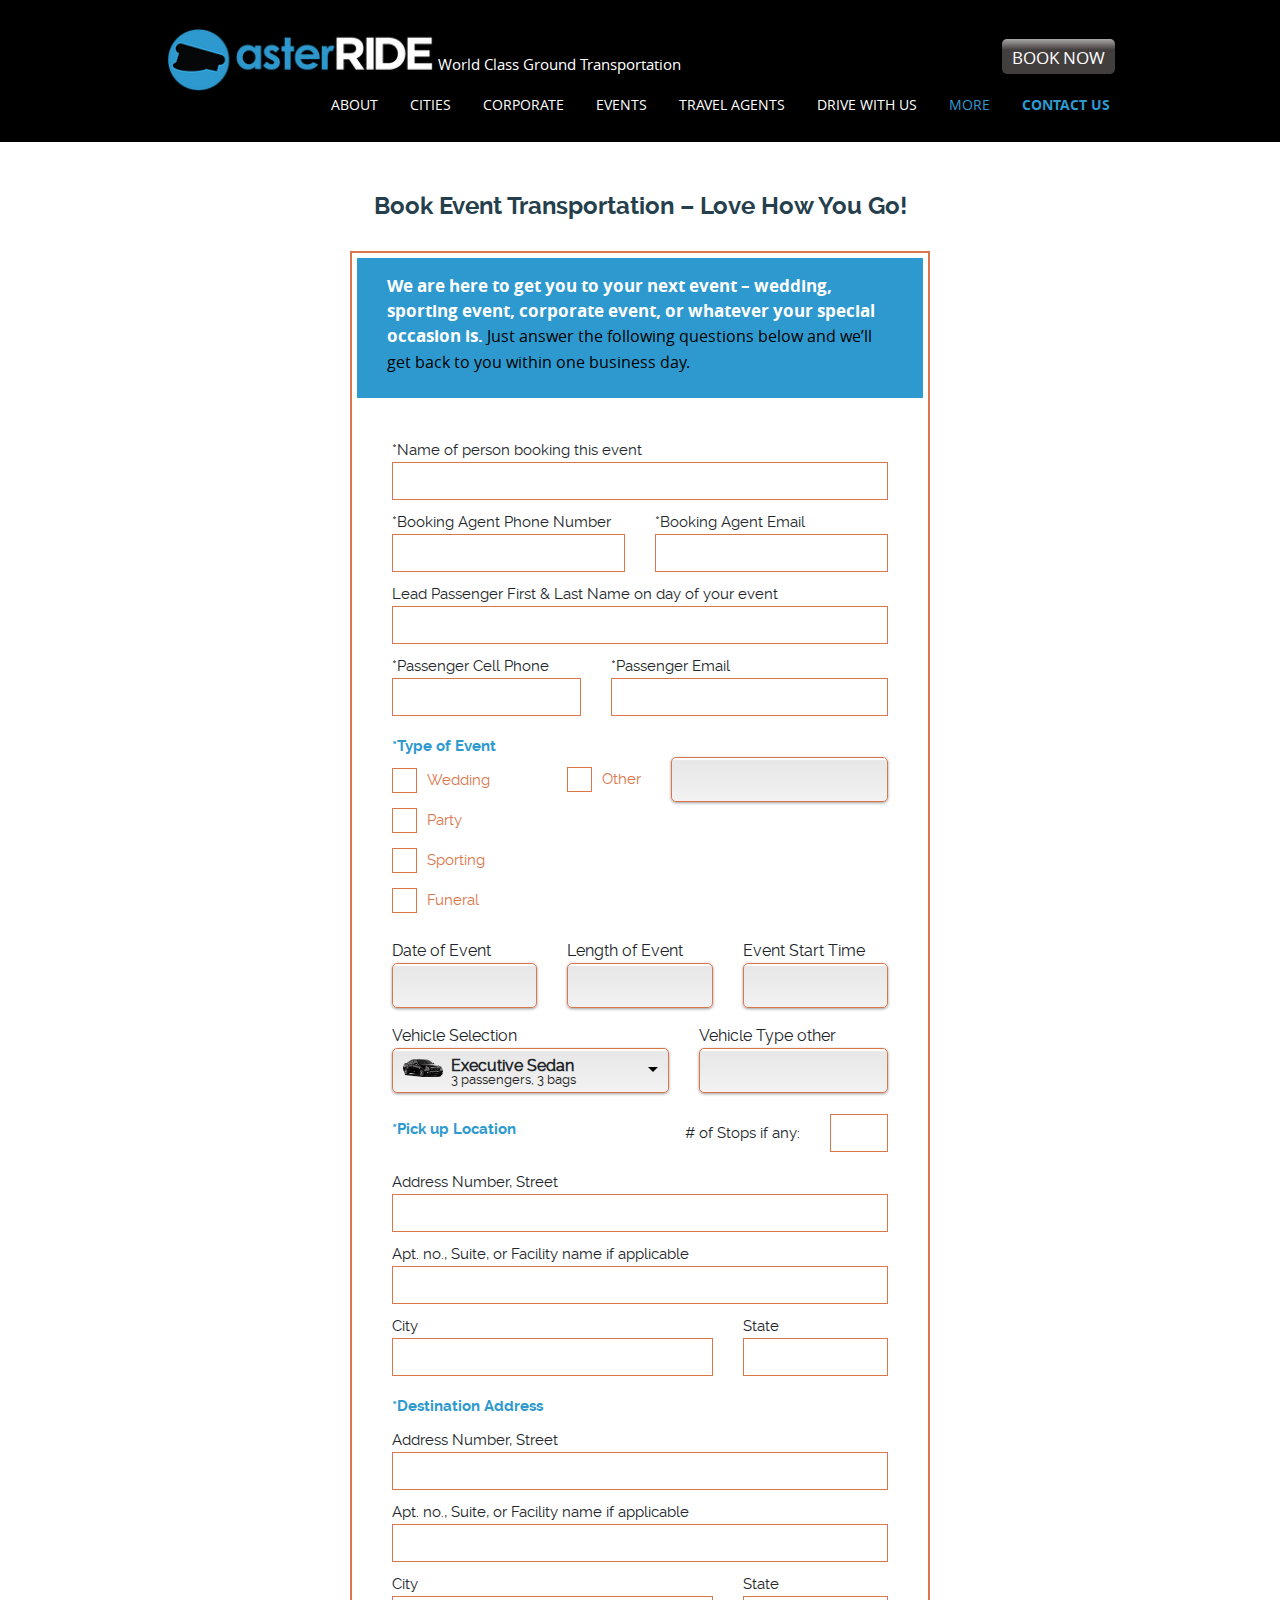
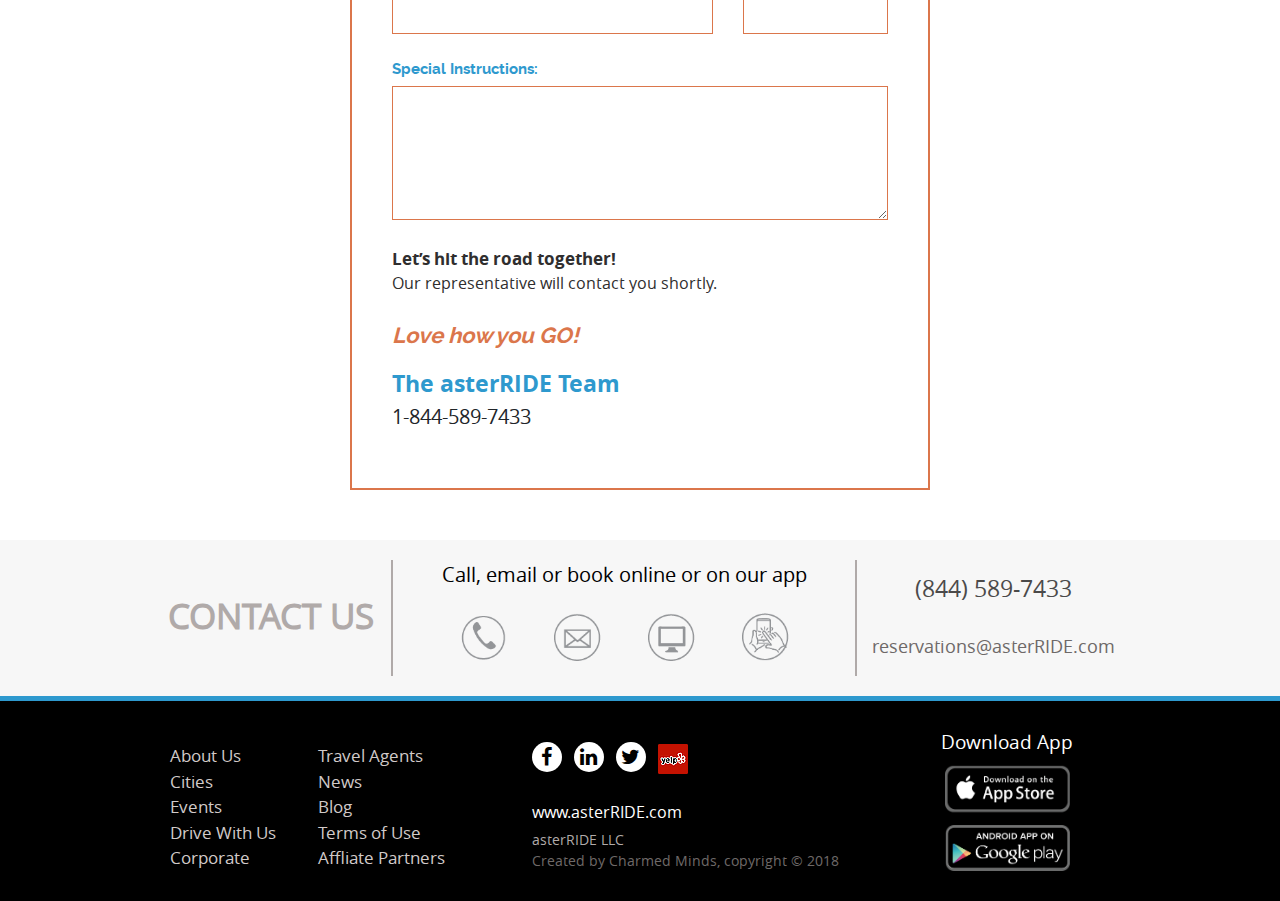
<file: events-form.html>
<!DOCTYPE html>
<html lang="en">

<head>
    <meta charset="UTF-8">
    <meta name="viewport" content="width=device-width, initial-scale=1.0">
    <meta http-equiv="X-UA-Compatible" content="ie=edge">
    <title>asterRIDE</title>

    <link rel="apple-touch-icon" sizes="120x120" href="img/favicons/apple-touch-icon.png">
    <link rel="icon" type="image/png" sizes="32x32" href="img/favicons/favicon-32x32.png">
    <link rel="icon" type="image/png" sizes="16x16" href="img/favicons/favicon-16x16.png">
    <link rel="manifest" href="img/favicons/site.webmanifest">
    <link rel="mask-icon" href="img/favicons/safari-pinned-tab.svg" color="#5bbad5">
    <meta name="msapplication-TileColor" content="#da532c">
    <meta name="theme-color" content="#ffffff">

    <link rel="stylesheet" href="css/bootstrap.min.css">
    <link rel="stylesheet" href="css/font-awesome.css">
    <link rel="stylesheet" href="css/styles.css">
    <link rel="stylesheet" href="css/animate.css">
    <link rel="stylesheet" href="css/tempusdominus-bootstrap-4.min.css" />
    <link rel="stylesheet" href="css/jquery.bxslider.css" />
</head>

<body>

    <div class="wrapper">
        <nav class="nav-bar sticky-top">
            <div class="container">
                <div class="row align-items-center">
                    <div class="col col-md-auto padding-right-0">
                        <div class="logo">
                            <a href="index.html" title="Brand name">
                                <img src="img/logo.png" alt="">
                            </a>
                            <p class="logo-slogan-inmobile">World Class Ground Transportation</p>
                        </div>
                        <a href="javascript:void(0)" class="menu-toggle fa fa-bars"></a>
                    </div>
                    <div class="col logo-slogan">
                        <p class="margin-0">World Class Ground Transportation</p>
                    </div>
                    <div class="col-auto book-btn-nav ml-auto">
                        <a href="#book-now" class="book-now-btn">Book Now</a>
                    </div>
                </div>
                <div class="row">
                    <div class="col">
                        <ul class="top-nav">
                            <li>
                                <a href="javascript:void(0)" title="About">About</a>
                                <ul>
                                    <li>
                                        <a href="about-us.html" title="About Us">About Us</a>
                                    </li>
                                    <li>
                                        <a href="news.html" title="News">News</a>
                                    </li>
                                    <li>
                                        <a href="media-kit.html" title="Media Kit">Media Kit</a>
                                    </li>
                                </ul>
                            </li>
                            <li>
                                <a href="cities.html" title="Cities">Cities</a>
                            </li>
                            <li>
                                <a href="corporate.html" title="Corporate">Corporate</a>
                            </li>
                            <li>
                                <a href="events.html" title="Events">Events</a>
                            </li>
                            <li>
                                <a href="travel-agents.html" title="Travel Agents">Travel Agents</a>
                            </li>
                            <li>
                                <a href="drive-with-us.html" title="Drive with us">Drive with us</a>
                            </li>
                            <li>
                                <a href="javascript:void(0)" class="active" title="More">More</a>
                                <ul>
                                    <li>
                                        <a href="book-with-us.html" title="Book with Us">Book with Us</a>
                                    </li>
                                    <li>
                                        <a href="home-ride-discount.html" title="Home 1st ride discount form">Home 1st ride discount form</a>
                                    </li>
                                    <li>
                                        <a href="corporate-form.html" title="Corporate form">Corporate form</a>
                                    </li>
                                    <li>
                                        <a href="events-form.html" class="active" title="Events form">Events form</a>
                                    </li>
                                </ul>
                            </li>
                            <li class="contac-us-link">
                                <a href="#contact-us" title="Contact Us">Contact Us</a>
                            </li>
                        </ul>
                    </div>
                </div>
            </div>
        </nav>

        <section class="book-withus-section">
            <div class="container">
                <div class="row">
                    <div class="col-12">
                        <h3 class="booking-form-title">Book Event Transportation – Love How You Go!</h3>
                        <div class="checking-out-form">
                            <div class="checkout-header">
                                <h3>We are here to get you to your next event – wedding, sporting event, corporate event, or
                                    whatever your special occasion is.
                                    <p> Just answer the following questions below and we’ll get back to you within one business
                                        day.
                                    </p>
                                </h3>
                            </div>
                            <form action="">
                                <div class="parter-query-form checking-out-query-form">
                                    <div class="row">
                                        <div class="col-md-12">
                                            <div class="input-form">
                                                <label class="field-caption">*Name of person booking this event</label>
                                                <input type="text" class="form-control">
                                            </div>
                                        </div>
                                    </div>

                                    <div class="row">
                                        <div class="col-md-6">
                                            <div class="input-form">
                                                <label class="field-caption">*Booking Agent Phone Number</label>
                                                <input type="text" class="form-control">
                                            </div>
                                        </div>
                                        <div class="col-md-6">
                                            <div class="input-form">
                                                <label class="field-caption">*Booking Agent Email</label>
                                                <input type="text" class="form-control">
                                            </div>
                                        </div>
                                    </div>

                                    <div class="row">
                                        <div class="col-md-12">
                                            <div class="input-form">
                                                <label class="field-caption">Lead Passenger First & Last Name on day of your event</label>
                                                <input type="text" class="form-control">
                                            </div>
                                        </div>
                                    </div>

                                    <div class="row mb-3">
                                        <div class="col-md-5">
                                            <div class="input-form">
                                                <label class="field-caption">*Passenger Cell Phone</label>
                                                <input type="text" class="form-control">
                                            </div>
                                        </div>
                                        <div class="col-md-7">
                                            <div class="input-form">
                                                <label class="field-caption">*Passenger Email</label>
                                                <input type="text" class="form-control">
                                            </div>
                                        </div>
                                    </div>

                                    <div class="row mb-3">
                                        <div class="col-md-4 events-chcek-field">
                                            <h3>*Type of Event</h3>
                                            <div class="input-form">
                                                <div class="customCheck-wrap customCheck-wrap-orange">
                                                    <input type="checkbox" id="wedding" />
                                                    <label for="wedding">Wedding</label>
                                                </div>
                                            </div>
                                            <div class="input-form">
                                                <div class="customCheck-wrap customCheck-wrap-orange">
                                                    <input type="checkbox" id="party" />
                                                    <label for="party">Party</label>
                                                </div>
                                            </div>
                                            <div class="input-form">
                                                <div class="customCheck-wrap customCheck-wrap-orange">
                                                    <input type="checkbox" id="sporting" />
                                                    <label for="sporting">Sporting</label>
                                                </div>
                                            </div>
                                            <div class="input-form">
                                                <div class="customCheck-wrap customCheck-wrap-orange">
                                                    <input type="checkbox" id="funeral" />
                                                    <label for="funeral">Funeral</label>
                                                </div>
                                            </div>
                                        </div>
                                        <div class="col-md-8">
                                            <div class="row other-type-add">
                                                <div class="col-auto">
                                                    <div class="input-form">
                                                        <div class="customCheck-wrap customCheck-wrap-orange">
                                                            <input type="checkbox" id="other" />
                                                            <label for="other">Other</label>
                                                        </div>
                                                    </div>
                                                </div>
                                                <div class="col">
                                                    <input type="text" class="gradient-field gradient-box-full form-control">
                                                </div>
                                            </div>
                                        </div>
                                    </div>

                                    <div class="row mb-3">
                                        <div class="col-md-4 mb-2-mobile">
                                            <label class="field-caption mb-0">Date of Event</label>
                                            <div class="date" id="datetimepicker2" data-target-input="nearest">
                                                <input type="text" data-target="#datetimepicker2" data-toggle="datetimepicker" class="gradient-field gradient-box-full form-control datetimepicker-input">
                                            </div>
                                        </div>
                                        <div class="col-md-4 mb-2-mobile">
                                            <label class="field-caption mb-0">Length of Event</label>
                                            <input type="text" class="gradient-field gradient-box-full form-control">
                                        </div>
                                        <div class="col-md-4">
                                            <label class="field-caption mb-0">Event Start Time</label>
                                            <div class="date" id="timepicker" data-target-input="nearest">
                                                <input type="text" data-target="#timepicker" data-toggle="datetimepicker" class="gradient-field gradient-box-full form-control datetimepicker-input">
                                            </div>
                                        </div>
                                    </div>

                                    <div class="row mb-3">
                                        <div class="col-md-7 mb-2-mobile">
                                            <label class="field-caption mb-0">Vehicle Selection</label>
                                            <div id="vehicleData" class="custom-content-dropdown"></div>
                                        </div>
                                        <div class="col-md-5">
                                            <label class="field-caption mb-0">Vehicle Type other</label>
                                            <input type="text" class="gradient-field gradient-box-full form-control">
                                        </div>
                                    </div>

                                    <div class="row mb-2 align-items-center">
                                        <div class="col-md-4 events-chcek-field">
                                            <h3>*Pick up Location</h3>
                                        </div>
                                        <div class="col-md-8">
                                            <div class="row align-items-center">
                                                <div class="col-9">
                                                    <div class="input-form right-align">
                                                        <label class="field-caption"># of Stops if any:</label>
                                                    </div>
                                                </div>
                                                <div class="col-3">
                                                    <div class="input-form">
                                                        <input type="text" class="form-control">
                                                    </div>
                                                </div>
                                            </div>
                                        </div>
                                    </div>

                                    <div class="row">
                                        <div class="col">
                                            <div class="input-form">
                                                <label class="field-caption">Address Number, Street</label>
                                                <input type="text" class="form-control">
                                            </div>
                                        </div>
                                    </div>

                                    <div class="row">
                                        <div class="col">
                                            <div class="input-form">
                                                <label class="field-caption">Apt. no., Suite, or Facility name if applicable</label>
                                                <input type="text" class="form-control">
                                            </div>
                                        </div>
                                    </div>

                                    <div class="row mb-3">
                                        <div class="col-8">
                                            <div class="input-form">
                                                <label class="field-caption">City</label>
                                                <input type="text" class="form-control">
                                            </div>
                                        </div>
                                        <div class="col-4">
                                            <div class="input-form">
                                                <label class="field-caption">State</label>
                                                <input type="text" class="form-control">
                                            </div>
                                        </div>
                                    </div>

                                    <div class="row">
                                        <div class="col-md-12 events-chcek-field">
                                            <h3>*Destination Address</h3>
                                        </div>
                                    </div>

                                    <div class="row">
                                        <div class="col">
                                            <div class="input-form">
                                                <label class="field-caption">Address Number, Street</label>
                                                <input type="text" class="form-control">
                                            </div>
                                        </div>
                                    </div>

                                    <div class="row">
                                        <div class="col">
                                            <div class="input-form">
                                                <label class="field-caption">Apt. no., Suite, or Facility name if applicable</label>
                                                <input type="text" class="form-control">
                                            </div>
                                        </div>
                                    </div>

                                    <div class="row mb-3">
                                        <div class="col-8">
                                            <div class="input-form">
                                                <label class="field-caption">City</label>
                                                <input type="text" class="form-control">
                                            </div>
                                        </div>
                                        <div class="col-4">
                                            <div class="input-form">
                                                <label class="field-caption">State</label>
                                                <input type="text" class="form-control">
                                            </div>
                                        </div>
                                    </div>

                                    <div class="row mb-4">
                                        <div class="col">
                                            <div class="input-form">
                                                <div class="events-chcek-field">
                                                    <h3>Special Instructions:</h3>
                                                </div>
                                                <textarea name="" maxlength="300" class="form-control" id="" cols="30" rows="5"></textarea>
                                            </div>
                                        </div>
                                    </div>

                                    <div class="ride-form-bottom">
                                        <h2>Let’s hit the road together!
                                            <p>Our representative will contact you shortly.</p>
                                        </h2>
                                        <h3>Love how you GO!</h3>
                                        <h4>The asterRIDE Team</h4>
                                        <p>1-844-589-7433</p>
                                    </div>
                                </div>
                            </form>
                        </div>
                    </div>
                </div>
            </div>
        </section>



        <section class="contact-section" id="contact-us">
            <div class="container">
                <div class="row">
                    <div class="col-sm contact-us-title">
                        <h2>Contact
                            <span class="show-on-mobile">with</span> Us</h2>
                    </div>
                    <div class="col-auto contact-us-icon hide-on-mobile">
                        <p>Call, email or book online or on our app</p>
                        <div class="contact-icon">
                            <a href="" title="Phone">
                                <img src="img/contact-icon-01.png" alt="">
                            </a>
                            <a href="" title="Message">
                                <img src="img/contact-icon-02.png" alt="">
                            </a>
                            <a href="" title="Desktop">
                                <img src="img/contact-icon-03.png" alt="">
                            </a>
                            <a href="" title="Mobile">
                                <img src="img/contact-icon-04.png" alt="">
                            </a>
                        </div>
                    </div>
                    <div class="col contact-us-phone-email">
                        <h3>(844) 589-7433</h3>
                        <p>
                            <a href="mailto:reservations@asterRIDE.com">reservations@asterRIDE.com</a>
                        </p>
                    </div>

                    <ul class="social-link show-on-mobile">
                        <li>
                            <a href="https://www.facebook.com/" title="facebook" class="fa fa-facebook"></a>
                        </li>
                        <li>
                            <a href="https://www.linkedin.com/" title="linkedin" class="fa fa-linkedin"></a>
                        </li>
                        <li>
                            <a href="https://twitter.com/" title="twitter" class="fa fa-twitter"></a>
                        </li>
                        <li class="yelp">
                            <a href="http://yelp.com/" title="yelp">
                                <img src="img/yelp.png" alt="">
                            </a>
                        </li>
                    </ul>
                </div>
            </div>
        </section>

        <footer>
            <div class="container">
                <div class="row align-items-end">
                    <div class="col-lg-4 hide-on-mobile">
                        <ul class="footer-link">
                            <li>
                                <a href="about-us.html" title="About Us">About Us</a>
                            </li>
                            <li>
                                <a href="travel-agents.html" title="Travel Agents">Travel Agents</a>
                            </li>
                            <li>
                                <a href="cities.html" title="Cities">Cities</a>
                            </li>
                            <li>
                                <a href="news.html" title="News">News</a>
                            </li>
                            <li>
                                <a href="events.html" title="Events">Events</a>
                            </li>
                            <li>
                                <a href="blog.html" title="Blog">Blog</a>
                            </li>
                            <li>
                                <a href="drive-with-us.html" title="Drive With Us">Drive With Us</a>
                            </li>
                            <li>
                                <a href="term-of-us.html" title="Terms of Use">Terms of Use</a>
                            </li>
                            <li>
                                <a href="corporate.html" title="Corporate">Corporate</a>
                            </li>
                            <li>
                                <a href="affliate-partner.html" title="Affliate Partners">Affliate Partners</a>
                            </li>
                        </ul>
                    </div>

                    <div class="col-lg-5 col copy-social center-align">
                        <ul class="social-link hide-on-mobile">
                            <li>
                                <a href="https://www.facebook.com/" title="facebook" class="fa fa-facebook"></a>
                            </li>
                            <li>
                                <a href="https://www.linkedin.com/" title="linkedin" class="fa fa-linkedin"></a>
                            </li>
                            <li>
                                <a href="https://twitter.com/" title="twitter" class="fa fa-twitter"></a>
                            </li>
                            <li class="yelp">
                                <a href="http://yelp.com/" title="yelp">
                                    <img src="img/yelp.png" alt="">
                                </a>
                            </li>
                        </ul>
                        <p class="web-address">
                            <a href="http://www.asterride.com/" target="_blank">www.asterRIDE.com</a>
                        </p>
                        <p class="web-address termof-us-mobile show-on-mobile">
                            <a href="terms-of-use.html" target="_blank">Terms of Use</a>
                        </p>
                        <p class="copy-right">
                            <span>asterRIDE LLC</span>
                            Created by Charmed Minds, copyright © 2018
                        </p>
                    </div>

                    <div class="col-lg-3 col center-align">
                        <div class="App-store-link">
                            <h5>Download App</h5>
                            <p>
                                <a href="">
                                    <img src="img/apple-store.png" alt="">
                                </a>
                            </p>
                            <p>
                                <a href="">
                                    <img src="img/google-store.png" alt="">
                                </a>
                            </p>
                        </div>
                    </div>
                </div>
            </div>
        </footer>
    </div>

    <script src="js/jquery.min.js" type="text/javascript"></script>
    <script src="js/popper.min.js" type="text/javascript"></script>
    <script src="js/bootstrap.min.js" type="text/javascript"></script>
    <script src="js/moment.min.js" type="text/javascript"></script>
    <script src="js/tempusdominus-bootstrap-4.min.js" type="text/javascript"></script>
    <script src="js/jquery.bxslider.js" type="text/javascript"></script>
    <script src="js/jquery.appear.js" type="text/javascript"></script>
    <script src="js/parallax.js" type="text/javascript"></script>
    <script src="js/jquery.ddslick.min.js" type="text/javascript"></script>
    <script src="js/custom-script.js" type="text/javascript"></script>


</body>

</html>
</file>
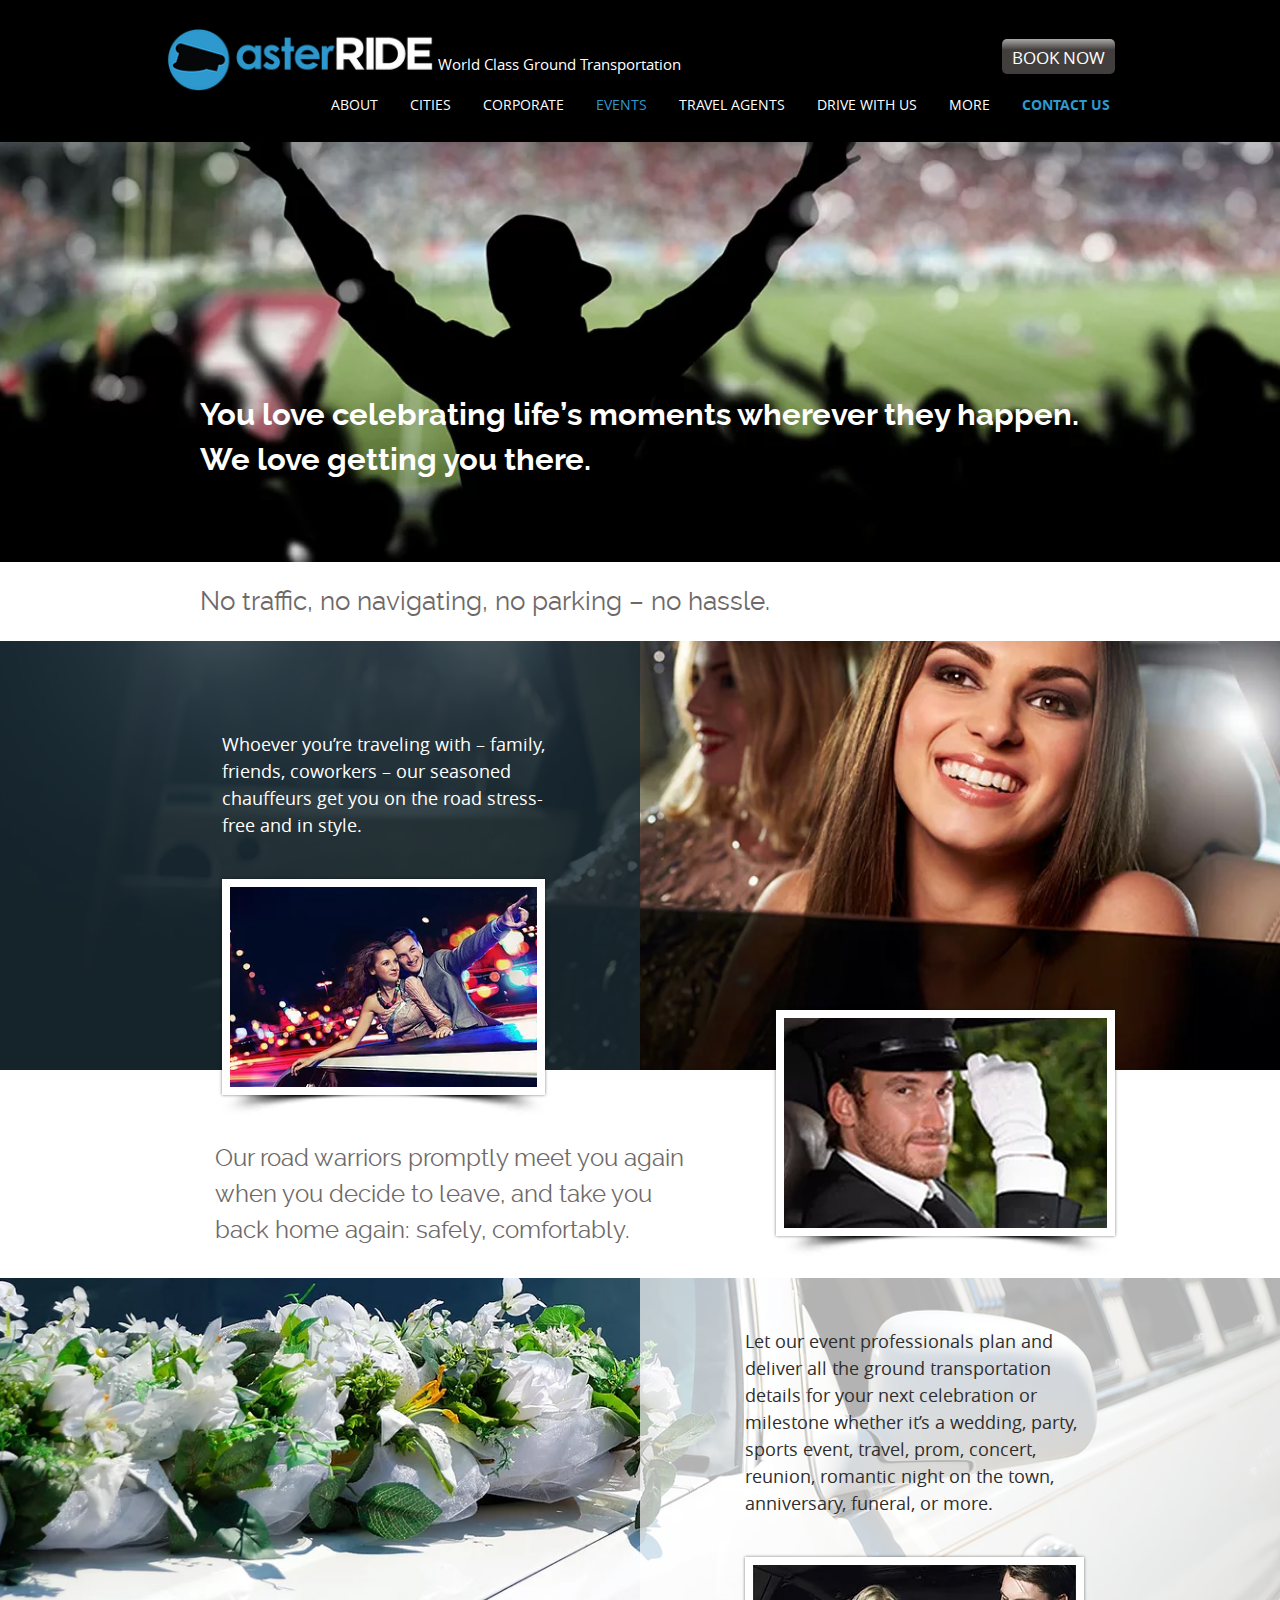
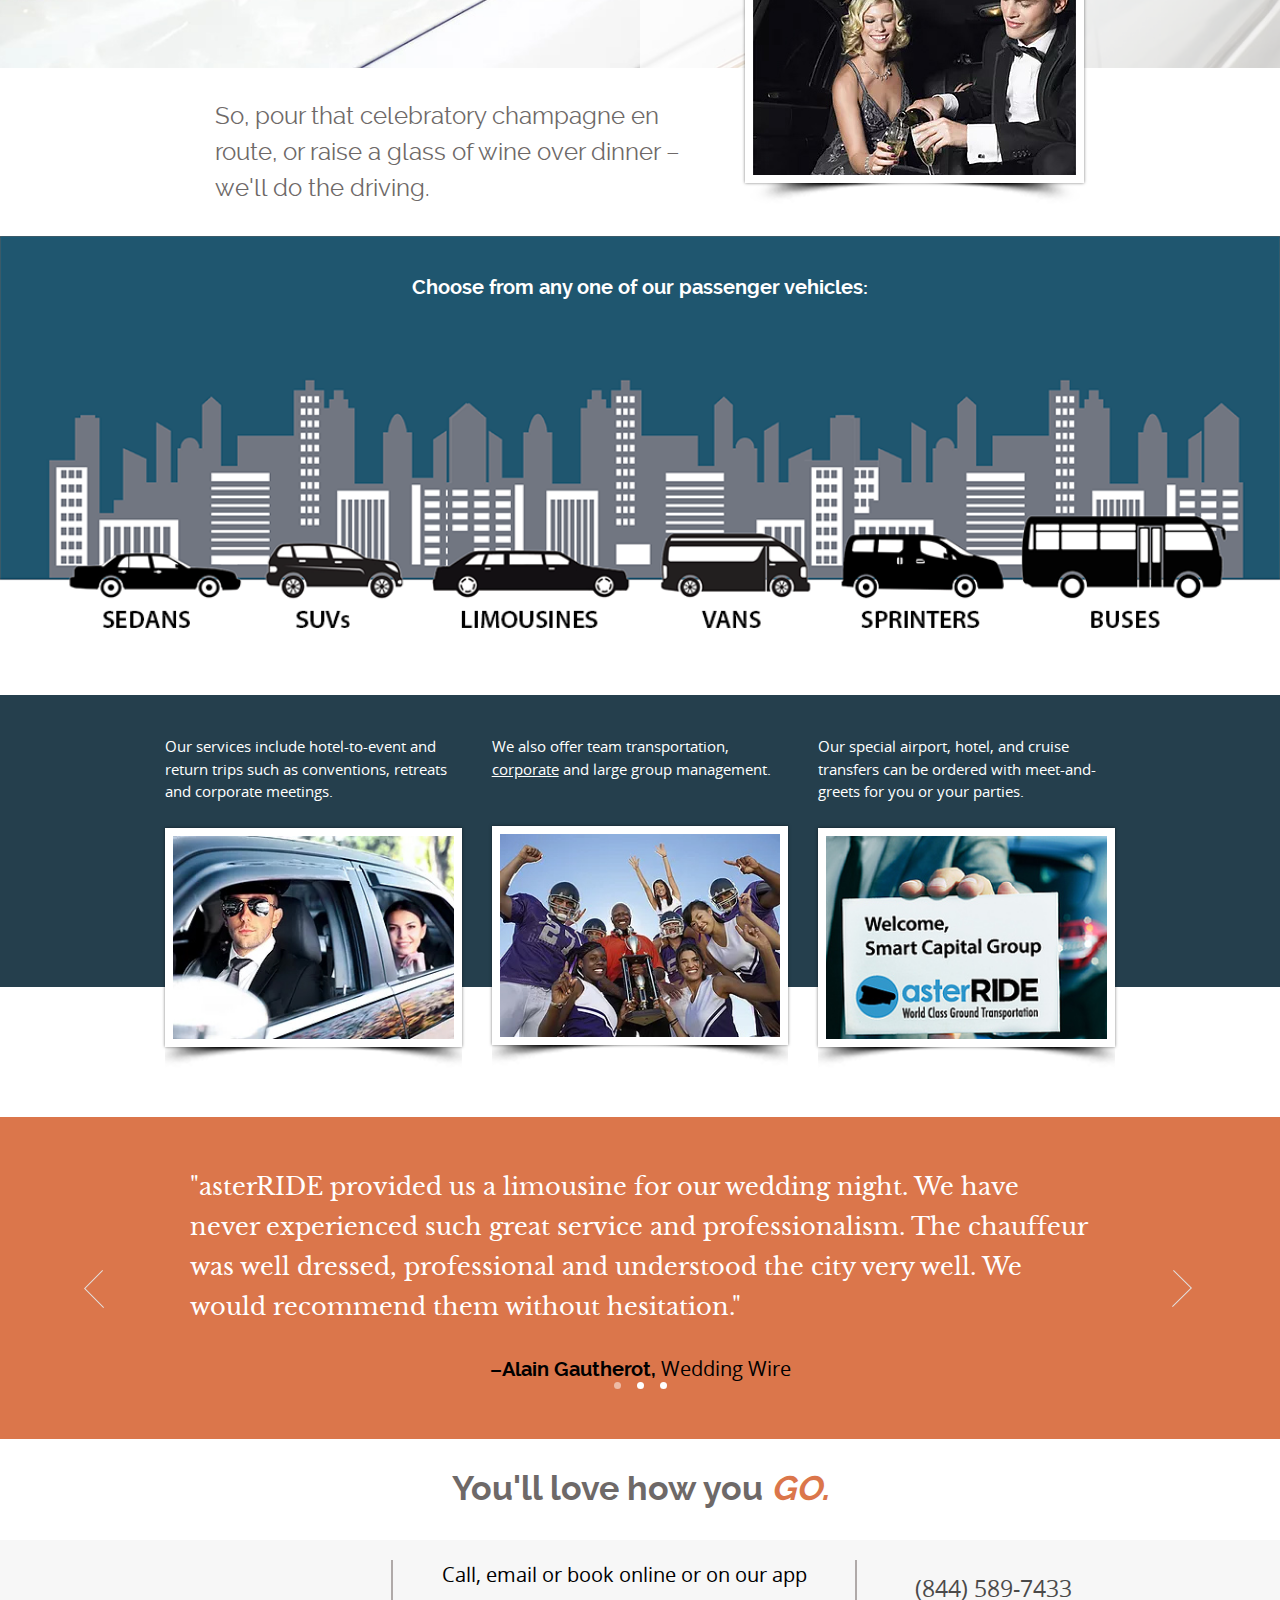
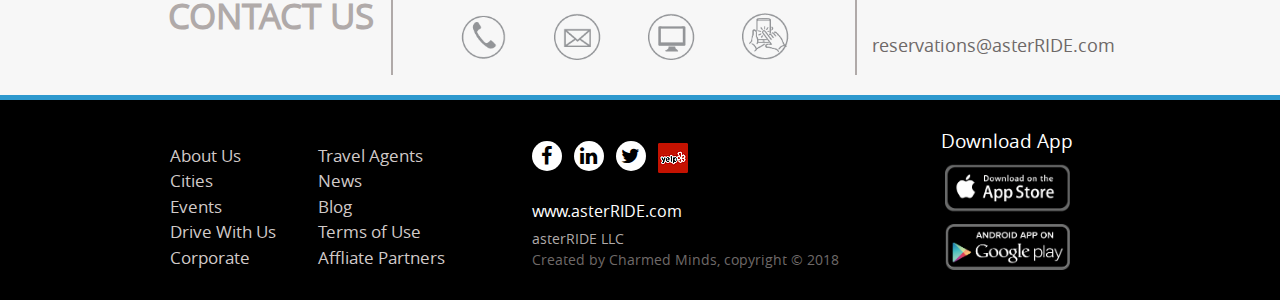
<file: events.html>
<!DOCTYPE html>
<html lang="en">

<head>
    <meta charset="UTF-8">
    <meta name="viewport" content="width=device-width, initial-scale=1.0">
    <meta http-equiv="X-UA-Compatible" content="ie=edge">
    <title>asterRIDE :: Events</title>

    <link rel="apple-touch-icon" sizes="120x120" href="img/favicons/apple-touch-icon.png">
    <link rel="icon" type="image/png" sizes="32x32" href="img/favicons/favicon-32x32.png">
    <link rel="icon" type="image/png" sizes="16x16" href="img/favicons/favicon-16x16.png">
    <link rel="manifest" href="img/favicons/site.webmanifest">
    <link rel="mask-icon" href="img/favicons/safari-pinned-tab.svg" color="#5bbad5">
    <meta name="msapplication-TileColor" content="#da532c">
    <meta name="theme-color" content="#ffffff">

    <link rel="stylesheet" href="css/bootstrap.min.css">
    <link rel="stylesheet" href="css/font-awesome.css">
    <link rel="stylesheet" href="css/styles.css">
    <link rel="stylesheet" href="css/animate.css">
    <link rel="stylesheet" href="css/tempusdominus-bootstrap-4.min.css" />
    <link rel="stylesheet" href="css/jquery.bxslider.css" />
</head>

<body>

    <div class="wrapper">
        <nav class="nav-bar sticky-top">
            <div class="container">
                <div class="row align-items-center">
                    <div class="col col-md-auto padding-right-0">
                        <div class="logo">
                            <a href="index.html" title="Brand name">
                                <img src="img/logo.png" alt="">
                            </a>
                            <p class="logo-slogan-inmobile">World Class Ground Transportation</p>
                        </div>
                        <a href="javascript:void(0)" class="menu-toggle fa fa-bars"></a>
                    </div>
                    <div class="col logo-slogan">
                        <p class="margin-0">World Class Ground Transportation</p>
                    </div>
                    <div class="col-auto book-btn-nav ml-auto">
                        <a href="index.html#book-now" class="book-now-btn">Book Now</a>
                    </div>
                </div>
                <div class="row">
                    <div class="col">
                        <ul class="top-nav">
                            <li>
                                <a href="javascript:void(0)" title="About">About</a>
                                <ul>
                                    <li>
                                        <a href="about-us.html" title="About Us">About Us</a>
                                    </li>
                                    <li>
                                        <a href="news.html" title="News">News</a>
                                    </li>
                                    <li>
                                        <a href="media-kit.html" title="Media Kit">Media Kit</a>
                                    </li>
                                </ul>
                            </li>
                            <li>
                                <a href="cities.html" title="Cities">Cities</a>
                            </li>
                            <li>
                                <a href="corporate.html" title="Corporate">Corporate</a>
                            </li>
                            <li>
                                <a href="events.html" class="active" title="Events">Events</a>
                            </li>
                            <li>
                                <a href="travel-agents.html" title="Travel Agents">Travel Agents</a>
                            </li>
                            <li>
                                <a href="drive-with-us.html" title="Drive with us">Drive with us</a>
                            </li>
                            <li>
                                <a href="javascript:void(0)" title="More">More</a>
                                <ul>
                                    <li>
                                        <a href="book-with-us.html" title="Book with Us">Book with Us</a>
                                    </li>
                                    <li>
                                        <a href="home-ride-discount.html" title="Home 1st ride discount form">Home 1st ride discount form</a>
                                    </li>
                                    <li>
                                        <a href="corporate-form.html" title="Corporate form">Corporate form</a>
                                    </li>
                                    <li>
                                        <a href="events-form.html" title="Events form">Events form</a>
                                    </li>
                                </ul>
                            </li>
                            <li class="contac-us-link">
                                <a href="#contact-us" title="Contact Us">Contact Us</a>
                            </li>
                        </ul>
                    </div>
                </div>
            </div>
        </nav>
        <div class="event-banner-mobile-content show-on-mobile">
            <h2>
                You love celebrating life’s moments wherever they happen.
            </h2>
        </div>
        <section class="inner-events-banner fadeIn animated">
            <div class="container">
                <div class="row">
                    <div class="col-md-12">
                        <div class="event-banner-content hide-on-mobile">
                            <h2>
                                You love celebrating life’s moments wherever they happen. We love getting you there.
                            </h2>
                        </div>
                    </div>
                </div>
            </div>
        </section>

        <div class="event-banner-mobile-content show-on-mobile">
            <h2 class="blue-text">
                We love getting you there.
            </h2>
        </div>

        <section class="ride-service employee-title hide-on-mobile">
            <div class="container">
                <div class="col-12">
                    <p class="service-title">No traffic, no navigating, no parking – no hassle.</p>
                </div>
            </div>
        </section>

        <section class="traveling-banner-01 hide-on-mobile">
            <div class="container container-full">
                <div class="row">
                    <div class="col-md-6 trv-banner-content">
                        <div class="trv-main-content ml-auto">
                            <p>Whoever you’re traveling with – family, friends, coworkers – our seasoned chauffeurs get you
                                on the road stress-free and in style.</p>
                            <div class="img-frame">
                                <img src="img/frame-img-01.jpg" alt="">
                            </div>
                        </div>
                    </div>
                </div>
            </div>
        </section>

        <div class="mobile-full-width-img show-on-mobile">
            <img src="img/event-mobiel-thumb.jpg" alt="">
        </div>

        <section class="traveling-banner-02">
            <div class="container">
                <div class="row">
                    <div class="col-md-7 trv-content hide-on-mobile">
                        <div class="trv-main-content-03 mr-auto">
                            <p>Our road warriors promptly meet you again when you decide to leave, and take you back home again:
                                safely, comfortably.</p>
                        </div>
                    </div>
                    <div class="col-md-5 img-frame-section">
                        <div class="img-frame">
                            <img src="img/frame-img-02.jpg" alt="">
                        </div>
                        <div class="mobile-frame-details show-on-mobile">
                            <h5>No traffic,</h5>
                            <h5> no navigating,</h5>
                            <h5> no parking –</h5>
                            <h5> no hassle.</h5>
                        </div>
                    </div>
                </div>
            </div>
        </section>

        <div class="mobile-full-width-img show-on-mobile">
            <img src="img/event-mobiel-thumb-2.jpg" alt="">
        </div>

        <section class="traveling-banner-02 show-on-mobile">
            <div class="container">
                <div class="row">
                    <div class="col-md-5 img-frame-section">
                        <div class="img-frame">
                            <img src="img/frame-img-03.jpg" alt="">
                        </div>
                        <div class="mobile-frame-details">
                            <h5>So, pour</h5>
                            <h5>that celebratory</h5>
                            <h5>champagne en route –</h5>
                            <h5>we'll do the driving.</h5>
                        </div>
                    </div>
                </div>
            </div>
        </section>

        <section class="traveling-banner-03 hide-on-mobile">
            <div class="container container-full">
                <div class="row">
                    <div class="col-md-6 ml-auto trv-banner-content-03">
                        <div class="trv-main-content-03">
                            <p>Let our event professionals plan and deliver all the ground transportation details for your next
                                celebration or milestone whether it’s a wedding, party, sports event, travel, prom, concert,
                                reunion, romantic night on the town, anniversary, funeral, or more. </p>
                            <div class="img-frame">
                                <img src="img/frame-img-03.jpg" alt="">
                            </div>
                        </div>
                    </div>
                </div>
            </div>
        </section>

        <section class="traveling-banner-02 traveling-banner-04 hide-on-mobile">
            <div class="container">
                <div class="row">
                    <div class="col-md-7 trv-content">
                        <div class="trv-main-content-03 mr-auto">
                            <p>So, pour that celebratory champagne en route, or raise a glass of wine over dinner – we'll do
                                the driving.</p>
                        </div>
                    </div>
                </div>
            </div>
        </section>

        <div class="container show-on-mobile">
            <div class="row">
                <div class="col-sm-12">
                    <div class="mobile-text-box">
                        <p>Let our event professionals plan and deliver all the ground transportation details for your next
                            celebration or milestone whether it’s a wedding, party, sports event, travel, prom, concert,
                            reunion, romantic night on the town, anniversary, funeral, or more. </p>
                    </div>
                </div>
            </div>
        </div>

        <div class="event-banner-mobile-content event-link-mobile-content show-on-mobile">
            <h2 class="orange-text">
                We also offer team transportation,
                <a href="corporate.html">corporate</a> and large group management.
            </h2>
        </div>

        <section class="vehicle-banner hide-on-mobile">
            <img src="img/events-banner.png" alt="">
            <h3>Choose from any one of our passenger vehicles:</h3>
        </section>

        <div class="mobile-full-width-img show-on-mobile">
            <img src="img/enjoy-mobile-thumb.jpg" alt="">
        </div>

        <section class="our-achive-items hide-on-mobile">
            <div class="container">
                <div class="row">
                    <div class="col-md-4">
                        <div class="achive-item">
                            <p>
                                Our services include hotel-to-event and return trips such as conventions, retreats and corporate meetings.
                            </p>
                            <div class="img-frame">
                                <img src="img/achive-img-01.jpg" alt="">
                            </div>
                        </div>
                    </div>
                    <div class="col-md-4">
                        <div class="achive-item">
                            <p>
                                We also offer team transportation,
                                <a href="corporate.html"> corporate</a> and large group management.
                            </p>
                            <div class="img-frame">
                                <img src="img/achive-img-02.jpg" alt="">
                            </div>
                        </div>
                    </div>
                    <div class="col-md-4">
                        <div class="achive-item">
                            <p>
                                Our special airport, hotel, and cruise transfers can be ordered with meet-and-greets for you or your parties.
                            </p>
                            <div class="img-frame">
                                <img src="img/achive-img-03.jpg" alt="">
                            </div>
                        </div>
                    </div>
                    <div class="clear"></div>
                </div>
            </div>
        </section>

        <section class="testmonial-slider-mobile event-testmonial-slider">
        <div class="corporate-testmonial-slider">
                <div class="slider-item slider-orange">
                    <div class="slider-container">
                        <p class="testmonial-message">"asterRIDE provided us a limousine for our wedding night. We have never experienced such great service
                            and professionalism. The chauffeur was well dressed, professional and understood the city very
                            well. We would recommend them without hesitation."
                        </p>
                        <h5 class="testmonial-sender"> –Alain Gautherot,
                            <span> Wedding Wire</span>
                        </h5>
                    </div>
                </div>
                <div class="slider-item slider-gray">
                    <div class="slider-container">
                        <p class="testmonial-message"> "Excellent service, great people. If I could give them six stars, I would. I booked this service
                            through Expedia and I was not disappointed. Thorough, professional and excellent communication.
                            Fair price and worth every penny. I would book again and again." </p>
                        <h5 class="testmonial-sender"> —HS,
                            <span>Yelp </span>
                        </h5>
                    </div>
                </div>
                <div class="slider-item slider-blue">
                    <div class="slider-container">
                        <p class="testmonial-message"> “Very great to work with. Catered to our needs. Will use them again!”
                        </p>
                        <h5 class="testmonial-sender">—User4795641,
                            <span>Wedding Wire</span>
                        </h5>
                    </div>
                </div>
            </div>
        </section>

        <section class="how-you-love how-you-love-event how-you-love-mobile">
            <div class="container">
                <div class="col-12">
                    <h3>You'll love how you
                        <i class="orange-text">GO.</i>
                    </h3>
                </div>
            </div>
        </section>


        <section class="contact-section" id="contact-us">
            <div class="container">
                <div class="row">
                    <div class="col-sm contact-us-title">
                        <h2>Contact
                            <span class="show-on-mobile">with</span> Us</h2>
                    </div>
                    <div class="col-auto contact-us-icon hide-on-mobile">
                        <p>Call, email or book online or on our app</p>
                        <div class="contact-icon">
                            <a href="" title="Phone">
                                <img src="img/contact-icon-01.png" alt="">
                            </a>
                            <a href="" title="Message">
                                <img src="img/contact-icon-02.png" alt="">
                            </a>
                            <a href="" title="Desktop">
                                <img src="img/contact-icon-03.png" alt="">
                            </a>
                            <a href="" title="Mobile">
                                <img src="img/contact-icon-04.png" alt="">
                            </a>
                        </div>
                    </div>
                    <div class="col contact-us-phone-email">
                        <h3>(844) 589-7433</h3>
                        <p>
                            <a href="mailto:reservations@asterRIDE.com">reservations@asterRIDE.com</a>
                        </p>
                    </div>

                    <ul class="social-link show-on-mobile">
                        <li>
                            <a href="https://www.facebook.com/" title="facebook" class="fa fa-facebook"></a>
                        </li>
                        <li>
                            <a href="https://www.linkedin.com/" title="linkedin" class="fa fa-linkedin"></a>
                        </li>
                        <li>
                            <a href="https://twitter.com/" title="twitter" class="fa fa-twitter"></a>
                        </li>
                        <li class="yelp">
                            <a href="http://yelp.com/" title="yelp">
                                <img src="img/yelp.png" alt="">
                            </a>
                        </li>
                    </ul>
                </div>
            </div>
        </section>

        <footer>
            <div class="container">
                <div class="row align-items-end">
                    <div class="col-lg-4 hide-on-mobile">
                        <ul class="footer-link">
                            <li>
                                <a href="about-us.html" title="About Us">About Us</a>
                            </li>
                            <li>
                                <a href="travel-agents.html" title="Travel Agents">Travel Agents</a>
                            </li>
                            <li>
                                <a href="cities.html" title="Cities">Cities</a>
                            </li>
                            <li>
                                <a href="news.html" title="News">News</a>
                            </li>
                            <li>
                                <a href="events.html" title="Events">Events</a>
                            </li>
                            <li>
                                <a href="blog.html" title="Blog">Blog</a>
                            </li>
                            <li>
                                <a href="drive-with-us.html" title="Drive With Us">Drive With Us</a>
                            </li>
                            <li>
                                <a href="term-of-us.html" title="Terms of Use">Terms of Use</a>
                            </li>
                            <li>
                                <a href="corporate.html" title="Corporate">Corporate</a>
                            </li>
                            <li>
                                <a href="affliate-partner.html" title="Affliate Partners">Affliate Partners</a>
                            </li>
                        </ul>
                    </div>

                    <div class="col-lg-5 col copy-social center-align">
                        <ul class="social-link hide-on-mobile">
                            <li>
                                <a href="https://www.facebook.com/" title="facebook" class="fa fa-facebook"></a>
                            </li>
                            <li>
                                <a href="https://www.linkedin.com/" title="linkedin" class="fa fa-linkedin"></a>
                            </li>
                            <li>
                                <a href="https://twitter.com/" title="twitter" class="fa fa-twitter"></a>
                            </li>
                            <li class="yelp">
                                <a href="http://yelp.com/" title="yelp">
                                    <img src="img/yelp.png" alt="">
                                </a>
                            </li>
                        </ul>
                        <p class="web-address">
                            <a href="http://www.asterride.com/" target="_blank">www.asterRIDE.com</a>
                        </p>
                        <p class="web-address termof-us-mobile show-on-mobile">
                            <a href="terms-of-use.html" target="_blank">Terms of Use</a>
                        </p>
                        <p class="copy-right">
                            <span>asterRIDE LLC</span>
                            Created by Charmed Minds, copyright © 2018
                        </p>
                    </div>

                    <div class="col-lg-3 col center-align">
                        <div class="App-store-link">
                            <h5>Download App</h5>
                            <p>
                                <a href="">
                                    <img src="img/apple-store.png" alt="">
                                </a>
                            </p>
                            <p>
                                <a href="">
                                    <img src="img/google-store.png" alt="">
                                </a>
                            </p>
                        </div>
                    </div>
                </div>
            </div>
        </footer>
    </div>

    <script src="js/jquery.min.js" type="text/javascript"></script>
    <script src="js/popper.min.js" type="text/javascript"></script>
    <script src="js/bootstrap.min.js" type="text/javascript"></script>
    <script src="js/moment.min.js" type="text/javascript"></script>
    <script src="js/tempusdominus-bootstrap-4.min.js" type="text/javascript"></script>
    <script src="js/jquery.bxslider.js" type="text/javascript"></script>
    <script src="js/jquery.appear.js" type="text/javascript"></script>
    <script src="js/parallax.js" type="text/javascript"></script>
    <script src="js/jquery.ddslick.min.js" type="text/javascript"></script>
    <script src="js/custom-script.js" type="text/javascript"></script>


</body>

</html>
</file>
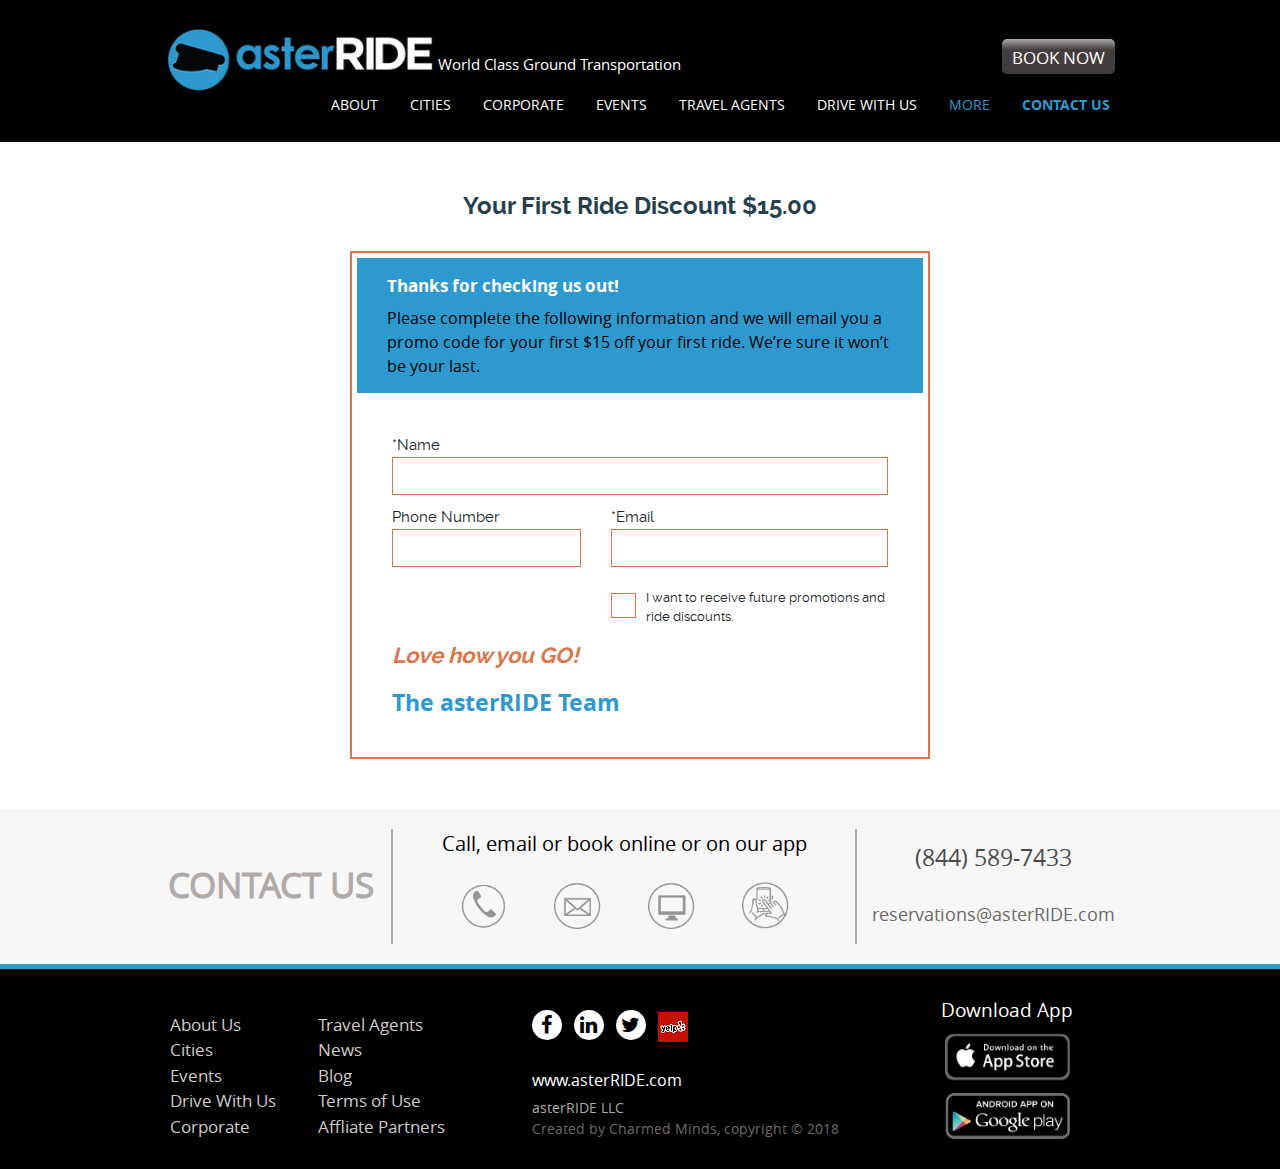
<file: home-ride-discount.html>
<!DOCTYPE html>
<html lang="en">

<head>
    <meta charset="UTF-8">
    <meta name="viewport" content="width=device-width, initial-scale=1.0">
    <meta http-equiv="X-UA-Compatible" content="ie=edge">
    <title>asterRIDE</title>

    <link rel="apple-touch-icon" sizes="120x120" href="img/favicons/apple-touch-icon.png">
    <link rel="icon" type="image/png" sizes="32x32" href="img/favicons/favicon-32x32.png">
    <link rel="icon" type="image/png" sizes="16x16" href="img/favicons/favicon-16x16.png">
    <link rel="manifest" href="img/favicons/site.webmanifest">
    <link rel="mask-icon" href="img/favicons/safari-pinned-tab.svg" color="#5bbad5">
    <meta name="msapplication-TileColor" content="#da532c">
    <meta name="theme-color" content="#ffffff">

    <link rel="stylesheet" href="css/bootstrap.min.css">
    <link rel="stylesheet" href="css/font-awesome.css">
    <link rel="stylesheet" href="css/styles.css">
    <link rel="stylesheet" href="css/animate.css">
    <link rel="stylesheet" href="css/tempusdominus-bootstrap-4.min.css" />
    <link rel="stylesheet" href="css/jquery.bxslider.css" />
</head>

<body>

    <div class="wrapper">
        <nav class="nav-bar sticky-top">
            <div class="container">
                <div class="row align-items-center">
                    <div class="col col-md-auto padding-right-0">
                        <div class="logo">
                            <a href="index.html" title="Brand name">
                                <img src="img/logo.png" alt="">
                            </a>
                            <p class="logo-slogan-inmobile">World Class Ground Transportation</p>
                        </div>
                        <a href="javascript:void(0)" class="menu-toggle fa fa-bars"></a>
                    </div>
                    <div class="col logo-slogan">
                        <p class="margin-0">World Class Ground Transportation</p>
                    </div>
                    <div class="col-auto book-btn-nav ml-auto">
                        <a href="#book-now" class="book-now-btn">Book Now</a>
                    </div>
                </div>
                <div class="row">
                    <div class="col">
                        <ul class="top-nav">
                            <li>
                                <a href="javascript:void(0)" title="About">About</a>
                                <ul>
                                    <li>
                                        <a href="about-us.html" title="About Us">About Us</a>
                                    </li>
                                    <li>
                                        <a href="news.html" title="News">News</a>
                                    </li>
                                    <li>
                                        <a href="media-kit.html" title="Media Kit">Media Kit</a>
                                    </li>
                                </ul>
                            </li>
                            <li>
                                <a href="cities.html" title="Cities">Cities</a>
                            </li>
                            <li>
                                <a href="corporate.html" title="Corporate">Corporate</a>
                            </li>
                            <li>
                                <a href="events.html" title="Events">Events</a>
                            </li>
                            <li>
                                <a href="travel-agents.html" title="Travel Agents">Travel Agents</a>
                            </li>
                            <li>
                                <a href="drive-with-us.html" title="Drive with us">Drive with us</a>
                            </li>
                            <li>
                                <a href="javascript:void(0)" class="active" title="More">More</a>
                                <ul>
                                    <li>
                                        <a href="book-with-us.html" title="Book with Us">Book with Us</a>
                                    </li>
                                    <li>
                                        <a href="home-ride-discount.html" class="active" title="Home 1st ride discount form">Home 1st ride discount form</a>
                                    </li>
                                    <li>
                                        <a href="corporate-form.html" title="Corporate form">Corporate form</a>
                                    </li>
                                    <li>
                                        <a href="events-form.html" title="Events form">Events form</a>
                                    </li>
                                </ul>
                            </li>
                            <li class="contac-us-link">
                                <a href="#contact-us" title="Contact Us">Contact Us</a>
                            </li>
                        </ul>
                    </div>
                </div>
            </div>
        </nav>

        <section class="book-withus-section">
            <div class="container">
                <div class="row">
                    <div class="col-12">
                        <h3 class="booking-form-title">Your First Ride Discount $15.00</h3>
                        <div class="checking-out-form">
                            <div class="checkout-header">
                                <h3>Thanks for checking us out!</h3>
                                <p>Please complete the following information and we will email you a promo code for your first
                                    $15 off your first ride. We’re sure it won’t be your last.</p>
                            </div>
                            <form action="">
                                <div class="parter-query-form checking-out-query-form">
                                    <div class="row">
                                        <div class="col-md-12">
                                            <div class="input-form">
                                                <label class="field-caption">*Name</label>
                                                <input type="text" class="form-control">
                                            </div>
                                        </div>
                                    </div>
                                    <div class="row mb-3">
                                        <div class="col-md-5">
                                            <div class="input-form">
                                                <label class="field-caption">Phone Number</label>
                                                <input type="text" class="form-control">
                                            </div>
                                        </div>
                                        <div class="col-md-7">
                                            <div class="input-form">
                                                <label class="field-caption">*Email</label>
                                                <input type="text" class="form-control">
                                            </div>
                                        </div>
                                    </div>
                                    <div class="row mb-2">
                                        <div class="col-md-7 ml-auto">
                                            <div class="customCheck-wrap margin-bottom-25">
                                                <input type="checkbox" id="rememberme" />
                                                <label for="rememberme">I want to receive future promotions and ride discounts.</label>
                                            </div>
                                        </div>
                                    </div>

                                    <div class="ride-form-bottom">
                                        <h3>Love how you GO!</h3>
                                        <h4>The asterRIDE Team</h4>
                                    </div>
                                </div>
                            </form>
                        </div>
                    </div>
                </div>
            </div>
        </section>



        <section class="contact-section" id="contact-us">
            <div class="container">
                <div class="row">
                    <div class="col-sm contact-us-title">
                        <h2>Contact
                            <span class="show-on-mobile">with</span> Us</h2>
                    </div>
                    <div class="col-auto contact-us-icon hide-on-mobile">
                        <p>Call, email or book online or on our app</p>
                        <div class="contact-icon">
                            <a href="" title="Phone">
                                <img src="img/contact-icon-01.png" alt="">
                            </a>
                            <a href="" title="Message">
                                <img src="img/contact-icon-02.png" alt="">
                            </a>
                            <a href="" title="Desktop">
                                <img src="img/contact-icon-03.png" alt="">
                            </a>
                            <a href="" title="Mobile">
                                <img src="img/contact-icon-04.png" alt="">
                            </a>
                        </div>
                    </div>
                    <div class="col contact-us-phone-email">
                        <h3>(844) 589-7433</h3>
                        <p>
                            <a href="mailto:reservations@asterRIDE.com">reservations@asterRIDE.com</a>
                        </p>
                    </div>

                    <ul class="social-link show-on-mobile">
                        <li>
                            <a href="https://www.facebook.com/" title="facebook" class="fa fa-facebook"></a>
                        </li>
                        <li>
                            <a href="https://www.linkedin.com/" title="linkedin" class="fa fa-linkedin"></a>
                        </li>
                        <li>
                            <a href="https://twitter.com/" title="twitter" class="fa fa-twitter"></a>
                        </li>
                        <li class="yelp">
                            <a href="http://yelp.com/" title="yelp">
                                <img src="img/yelp.png" alt="">
                            </a>
                        </li>
                    </ul>
                </div>
            </div>
        </section>

        <footer>
            <div class="container">
                <div class="row align-items-end">
                    <div class="col-lg-4 hide-on-mobile">
                        <ul class="footer-link">
                            <li>
                                <a href="about-us.html" title="About Us">About Us</a>
                            </li>
                            <li>
                                <a href="travel-agents.html" title="Travel Agents">Travel Agents</a>
                            </li>
                            <li>
                                <a href="cities.html" title="Cities">Cities</a>
                            </li>
                            <li>
                                <a href="news.html" title="News">News</a>
                            </li>
                            <li>
                                <a href="events.html" title="Events">Events</a>
                            </li>
                            <li>
                                <a href="blog.html" title="Blog">Blog</a>
                            </li>
                            <li>
                                <a href="drive-with-us.html" title="Drive With Us">Drive With Us</a>
                            </li>
                            <li>
                                <a href="term-of-us.html" title="Terms of Use">Terms of Use</a>
                            </li>
                            <li>
                                <a href="corporate.html" title="Corporate">Corporate</a>
                            </li>
                            <li>
                                <a href="affliate-partner.html" title="Affliate Partners">Affliate Partners</a>
                            </li>
                        </ul>
                    </div>

                    <div class="col-lg-5 col copy-social center-align">
                        <ul class="social-link hide-on-mobile">
                            <li>
                                <a href="https://www.facebook.com/" title="facebook" class="fa fa-facebook"></a>
                            </li>
                            <li>
                                <a href="https://www.linkedin.com/" title="linkedin" class="fa fa-linkedin"></a>
                            </li>
                            <li>
                                <a href="https://twitter.com/" title="twitter" class="fa fa-twitter"></a>
                            </li>
                            <li class="yelp">
                                <a href="http://yelp.com/" title="yelp">
                                    <img src="img/yelp.png" alt="">
                                </a>
                            </li>
                        </ul>
                        <p class="web-address">
                            <a href="http://www.asterride.com/" target="_blank">www.asterRIDE.com</a>
                        </p>
                        <p class="web-address termof-us-mobile show-on-mobile">
                            <a href="terms-of-use.html" target="_blank">Terms of Use</a>
                        </p>
                        <p class="copy-right">
                            <span>asterRIDE LLC</span>
                            Created by Charmed Minds, copyright © 2018
                        </p>
                    </div>

                    <div class="col-lg-3 col center-align">
                        <div class="App-store-link">
                            <h5>Download App</h5>
                            <p>
                                <a href="">
                                    <img src="img/apple-store.png" alt="">
                                </a>
                            </p>
                            <p>
                                <a href="">
                                    <img src="img/google-store.png" alt="">
                                </a>
                            </p>
                        </div>
                    </div>
                </div>
            </div>
        </footer>
    </div>

    <script src="js/jquery.min.js" type="text/javascript"></script>
    <script src="js/popper.min.js" type="text/javascript"></script>
    <script src="js/bootstrap.min.js" type="text/javascript"></script>
    <script src="js/moment.min.js" type="text/javascript"></script>
    <script src="js/tempusdominus-bootstrap-4.min.js" type="text/javascript"></script>
    <script src="js/jquery.bxslider.js" type="text/javascript"></script>
    <script src="js/jquery.appear.js" type="text/javascript"></script>
    <script src="js/parallax.js" type="text/javascript"></script>
    <script src="js/jquery.ddslick.min.js" type="text/javascript"></script>
    <script src="js/custom-script.js" type="text/javascript"></script>


</body>

</html>
</file>
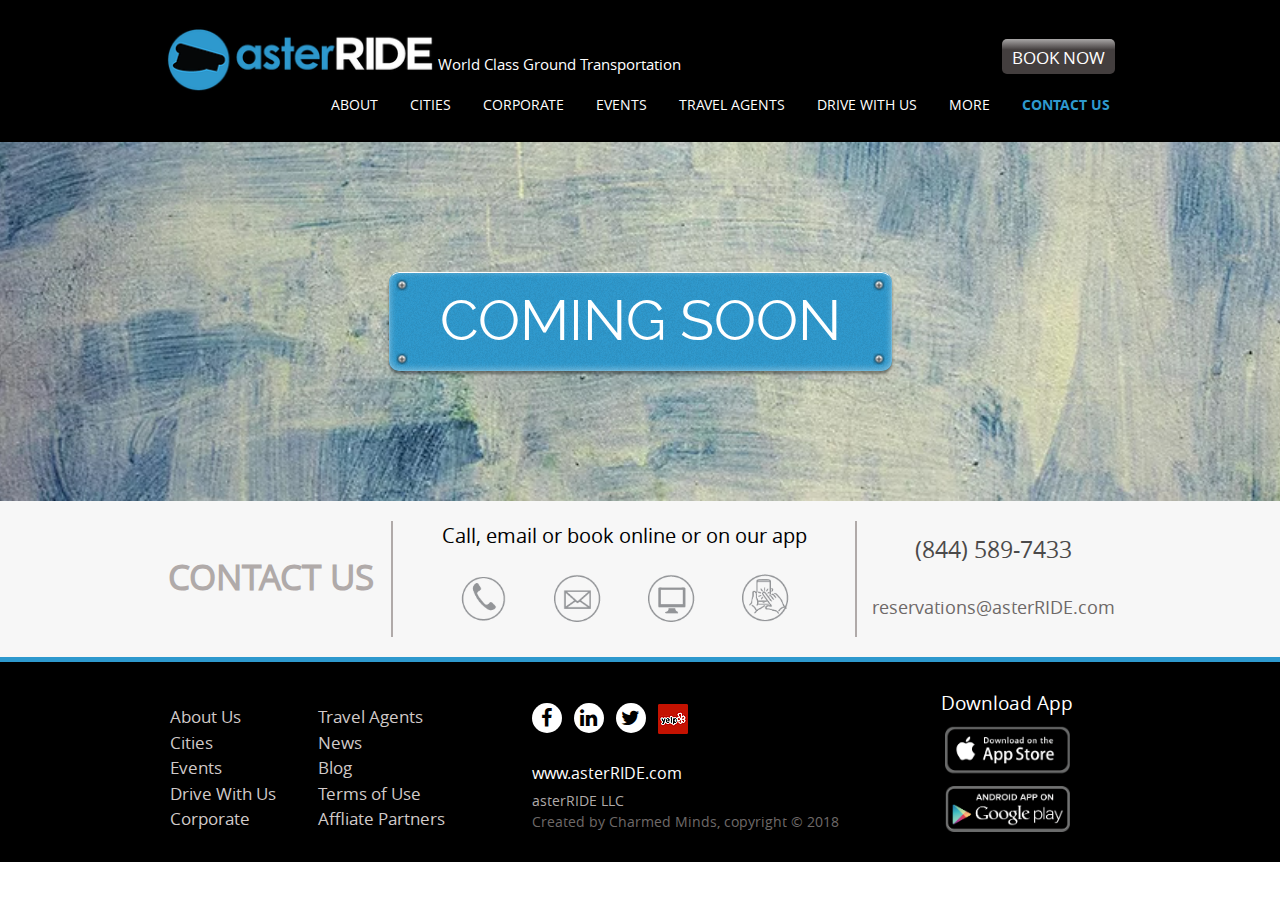
<file: media-kit.html>
<!DOCTYPE html>
<html lang="en">

<head>
    <meta charset="UTF-8">
    <meta name="viewport" content="width=device-width, initial-scale=1.0">
    <meta http-equiv="X-UA-Compatible" content="ie=edge">
    <title>asterRIDE</title>

    <link rel="apple-touch-icon" sizes="120x120" href="img/favicons/apple-touch-icon.png">
    <link rel="icon" type="image/png" sizes="32x32" href="img/favicons/favicon-32x32.png">
    <link rel="icon" type="image/png" sizes="16x16" href="img/favicons/favicon-16x16.png">
    <link rel="manifest" href="img/favicons/site.webmanifest">
    <link rel="mask-icon" href="img/favicons/safari-pinned-tab.svg" color="#5bbad5">
    <meta name="msapplication-TileColor" content="#da532c">
    <meta name="theme-color" content="#ffffff">

    <link rel="stylesheet" href="css/bootstrap.min.css">
    <link rel="stylesheet" href="css/font-awesome.css">
    <link rel="stylesheet" href="css/styles.css">
    <link rel="stylesheet" href="css/animate.css">
    <link rel="stylesheet" href="css/tempusdominus-bootstrap-4.min.css" />
    <link rel="stylesheet" href="css/jquery.bxslider.css" />
</head>

<body>

    <div class="wrapper">
        <nav class="nav-bar sticky-top">
            <div class="container">
                <div class="row align-items-center">
                    <div class="col col-md-auto padding-right-0">
                        <div class="logo">
                            <a href="index.html" title="Brand name">
                                <img src="img/logo.png" alt="">
                            </a>
                            <p class="logo-slogan-inmobile">World Class Ground Transportation</p>
                        </div>
                        <a href="javascript:void(0)" class="menu-toggle fa fa-bars"></a>
                    </div>
                    <div class="col logo-slogan">
                        <p class="margin-0">World Class Ground Transportation</p>
                    </div>
                    <div class="col-auto book-btn-nav ml-auto">
                        <button class="book-now-btn">Book Now</button>
                    </div>
                </div>
                <div class="row">
                    <div class="col">
                        <ul class="top-nav">
                            <li>
                                <a href="javascript:void(0)" title="About">About</a>
                                <ul>
                                    <li>
                                        <a href="about-us.html" title="About Us">About Us</a>
                                    </li>
                                    <li>
                                        <a href="news.html" title="News">News</a>
                                    </li>
                                    <li>
                                        <a href="media-kit.html" class="active" title="Media Kit">Media Kit</a>
                                    </li>
                                </ul>
                            </li>
                            <li>
                                <a href="cities.html" title="Cities">Cities</a>
                            </li>
                            <li>
                                <a href="corporate.html" title="Corporate">Corporate</a>
                            </li>
                            <li>
                                <a href="events.html" title="Events">Events</a>
                            </li>
                            <li>
                                <a href="travel-agents.html" title="Travel Agents">Travel Agents</a>
                            </li>
                            <li>
                                <a href="drive-with-us.html" title="Drive with us">Drive with us</a>
                            </li>
                            <li>
                                <a href="javascript:void(0)" title="More">More</a>
                                <ul>
                                    <li>
                                        <a href="book-with-us.html" title="Book with Us">Book with Us</a>
                                    </li>
                                    <li>
                                        <a href="home-ride-discount.html" title="Home 1st ride discount form">Home 1st ride discount form</a>
                                    </li>
                                    <li>
                                        <a href="corporate-form.html" title="Corporate form">Corporate form</a>
                                    </li>
                                    <li>
                                        <a href="events-form.html" title="Events form">Events form</a>
                                    </li>
                                </ul>
                            </li>
                            <li class="contac-us-link">
                                <a href="#contact-us" title="Contact Us">Contact Us</a>
                            </li>
                        </ul>
                    </div>
                </div>
            </div>
        </nav>

        <section class="media-kit-banner fadeIn animated">
            <div class="container">
                <div class="row justify-content-center">
                    <div class="col-auto">
                        <div class="mkit-banner-content">
                            <span class="skrew-01"></span>
                            <span class="skrew-02"></span>
                            <span class="skrew-03"></span>
                            <span class="skrew-04"></span>
                            <h2>COMING SOON</h2>
                        </div>
                    </div>
                </div>
            </div>
        </section>

        <section class="contact-section" id="contact-us">
            <div class="container">
                <div class="row">
                    <div class="col-sm contact-us-title">
                        <h2>Contact
                            <span class="show-on-mobile">with</span> Us</h2>
                    </div>
                    <div class="col-auto contact-us-icon hide-on-mobile">
                        <p>Call, email or book online or on our app</p>
                        <div class="contact-icon">
                            <a href="" title="Phone">
                                <img src="img/contact-icon-01.png" alt="">
                            </a>
                            <a href="" title="Message">
                                <img src="img/contact-icon-02.png" alt="">
                            </a>
                            <a href="" title="Desktop">
                                <img src="img/contact-icon-03.png" alt="">
                            </a>
                            <a href="" title="Mobile">
                                <img src="img/contact-icon-04.png" alt="">
                            </a>
                        </div>
                    </div>
                    <div class="col contact-us-phone-email">
                        <h3>(844) 589-7433</h3>
                        <p>
                            <a href="mailto:reservations@asterRIDE.com">reservations@asterRIDE.com</a>
                        </p>
                    </div>

                    <ul class="social-link show-on-mobile">
                        <li>
                            <a href="https://www.facebook.com/" title="facebook" class="fa fa-facebook"></a>
                        </li>
                        <li>
                            <a href="https://www.linkedin.com/" title="linkedin" class="fa fa-linkedin"></a>
                        </li>
                        <li>
                            <a href="https://twitter.com/" title="twitter" class="fa fa-twitter"></a>
                        </li>
                        <li class="yelp">
                            <a href="http://yelp.com/" title="yelp">
                                <img src="img/yelp.png" alt="">
                            </a>
                        </li>
                    </ul>
                </div>
            </div>
        </section>

        <footer>
            <div class="container">
                <div class="row align-items-end">
                    <div class="col-lg-4 hide-on-mobile">
                        <ul class="footer-link">
                            <li>
                                <a href="about-us.html" title="About Us">About Us</a>
                            </li>
                            <li>
                                <a href="travel-agents.html" title="Travel Agents">Travel Agents</a>
                            </li>
                            <li>
                                <a href="cities.html" title="Cities">Cities</a>
                            </li>
                            <li>
                                <a href="news.html" title="News">News</a>
                            </li>
                            <li>
                                <a href="events.html" title="Events">Events</a>
                            </li>
                            <li>
                                <a href="blog.html" title="Blog">Blog</a>
                            </li>
                            <li>
                                <a href="drive-with-us.html" title="Drive With Us">Drive With Us</a>
                            </li>
                            <li>
                                <a href="term-of-us.html" title="Terms of Use">Terms of Use</a>
                            </li>
                            <li>
                                <a href="corporate.html" title="Corporate">Corporate</a>
                            </li>
                            <li>
                                <a href="affliate-partner.html" title="Affliate Partners">Affliate Partners</a>
                            </li>
                        </ul>
                    </div>

                    <div class="col-lg-5 col copy-social center-align">
                        <ul class="social-link hide-on-mobile">
                            <li>
                                <a href="https://www.facebook.com/" title="facebook" class="fa fa-facebook"></a>
                            </li>
                            <li>
                                <a href="https://www.linkedin.com/" title="linkedin" class="fa fa-linkedin"></a>
                            </li>
                            <li>
                                <a href="https://twitter.com/" title="twitter" class="fa fa-twitter"></a>
                            </li>
                            <li class="yelp">
                                <a href="http://yelp.com/" title="yelp">
                                    <img src="img/yelp.png" alt="">
                                </a>
                            </li>
                        </ul>
                        <p class="web-address">
                            <a href="http://www.asterride.com/" target="_blank">www.asterRIDE.com</a>
                        </p>
                        <p class="web-address termof-us-mobile show-on-mobile">
                            <a href="terms-of-use.html" target="_blank">Terms of Use</a>
                        </p>
                        <p class="copy-right">
                            <span>asterRIDE LLC</span>
                            Created by Charmed Minds, copyright © 2018
                        </p>
                    </div>

                    <div class="col-lg-3 col center-align">
                        <div class="App-store-link">
                            <h5>Download App</h5>
                            <p>
                                <a href="">
                                    <img src="img/apple-store.png" alt="">
                                </a>
                            </p>
                            <p>
                                <a href="">
                                    <img src="img/google-store.png" alt="">
                                </a>
                            </p>
                        </div>
                    </div>
                </div>
            </div>
        </footer>
    </div>

    <script src="js/jquery.min.js" type="text/javascript"></script>
    <script src="js/popper.min.js" type="text/javascript"></script>
    <script src="js/bootstrap.min.js" type="text/javascript"></script>
    <script src="js/moment.min.js" type="text/javascript"></script>
    <script src="js/tempusdominus-bootstrap-4.min.js" type="text/javascript"></script>
    <script src="js/jquery.bxslider.js" type="text/javascript"></script>
    <script src="js/jquery.appear.js" type="text/javascript"></script>
    <script src="js/parallax.js" type="text/javascript"></script>
    <script src="js/jquery.ddslick.min.js" type="text/javascript"></script>
    <script src="js/custom-script.js" type="text/javascript"></script>


</body>

</html>
</file>
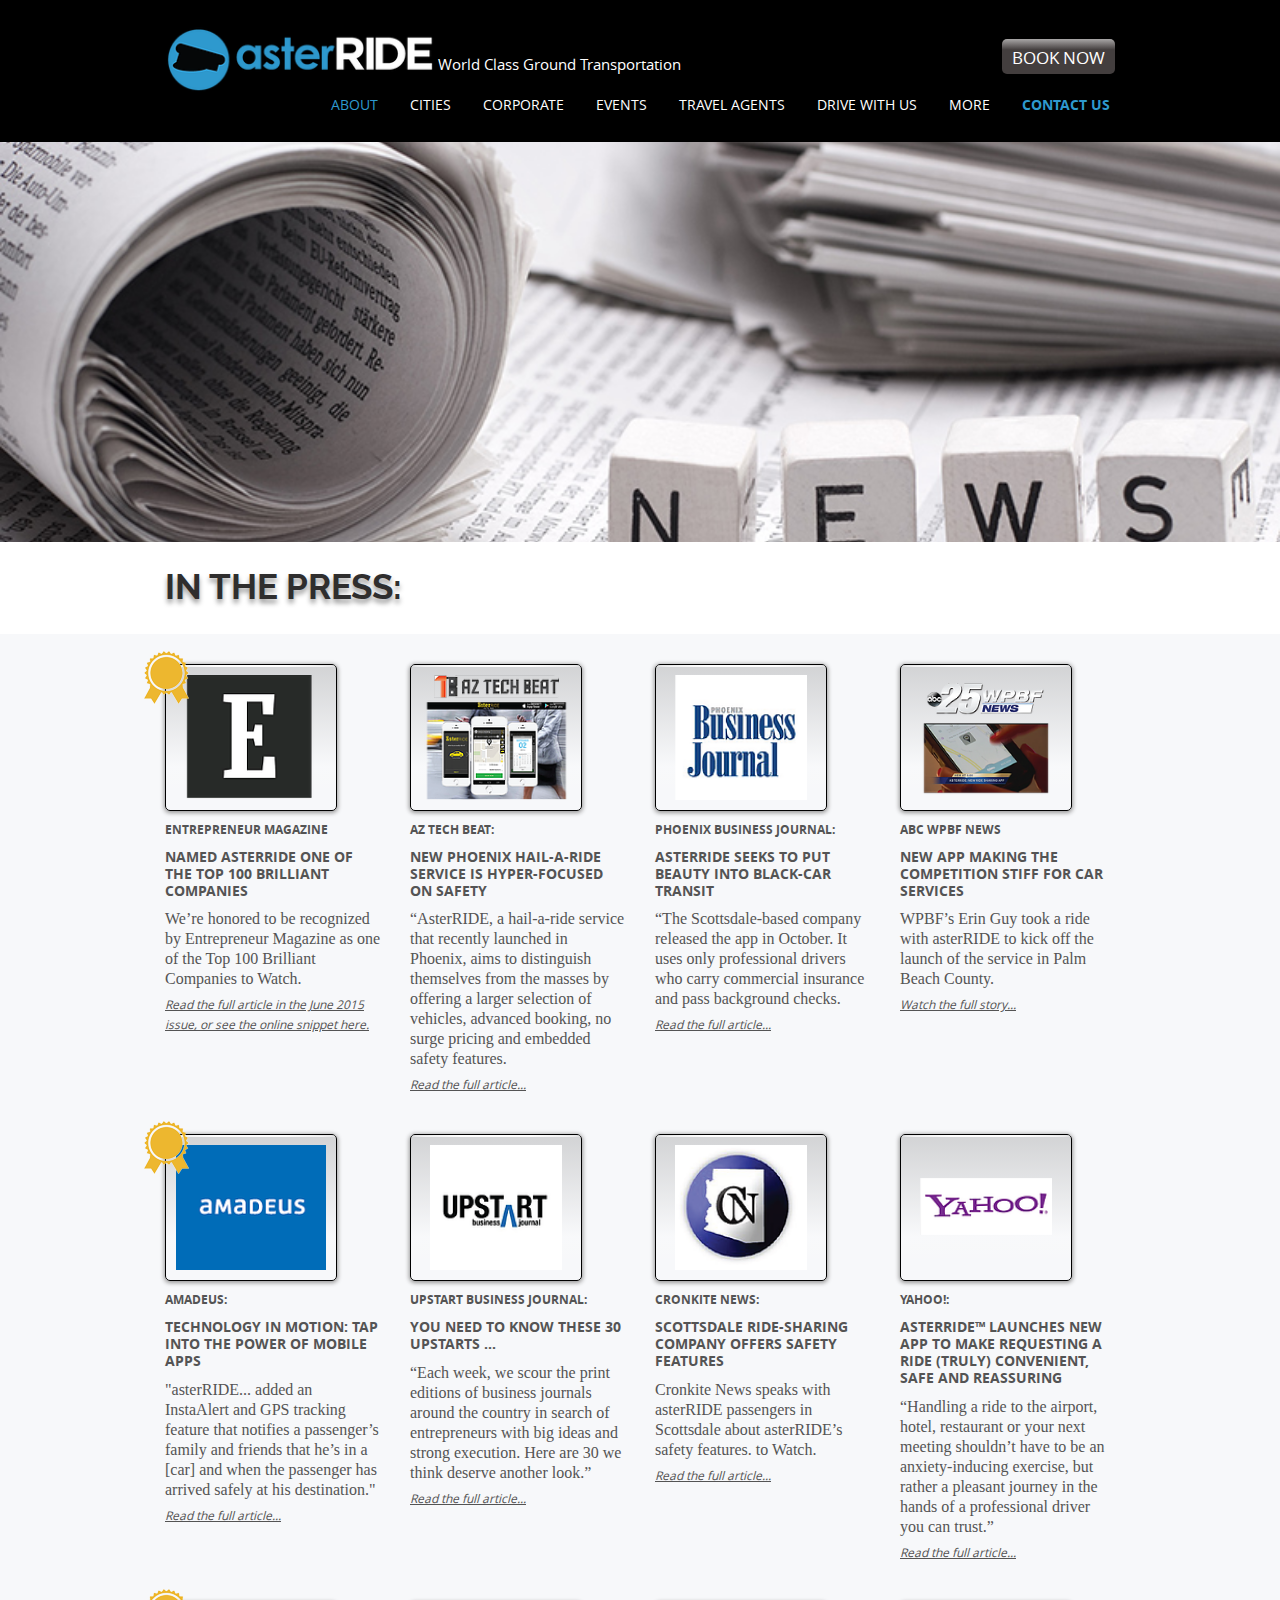
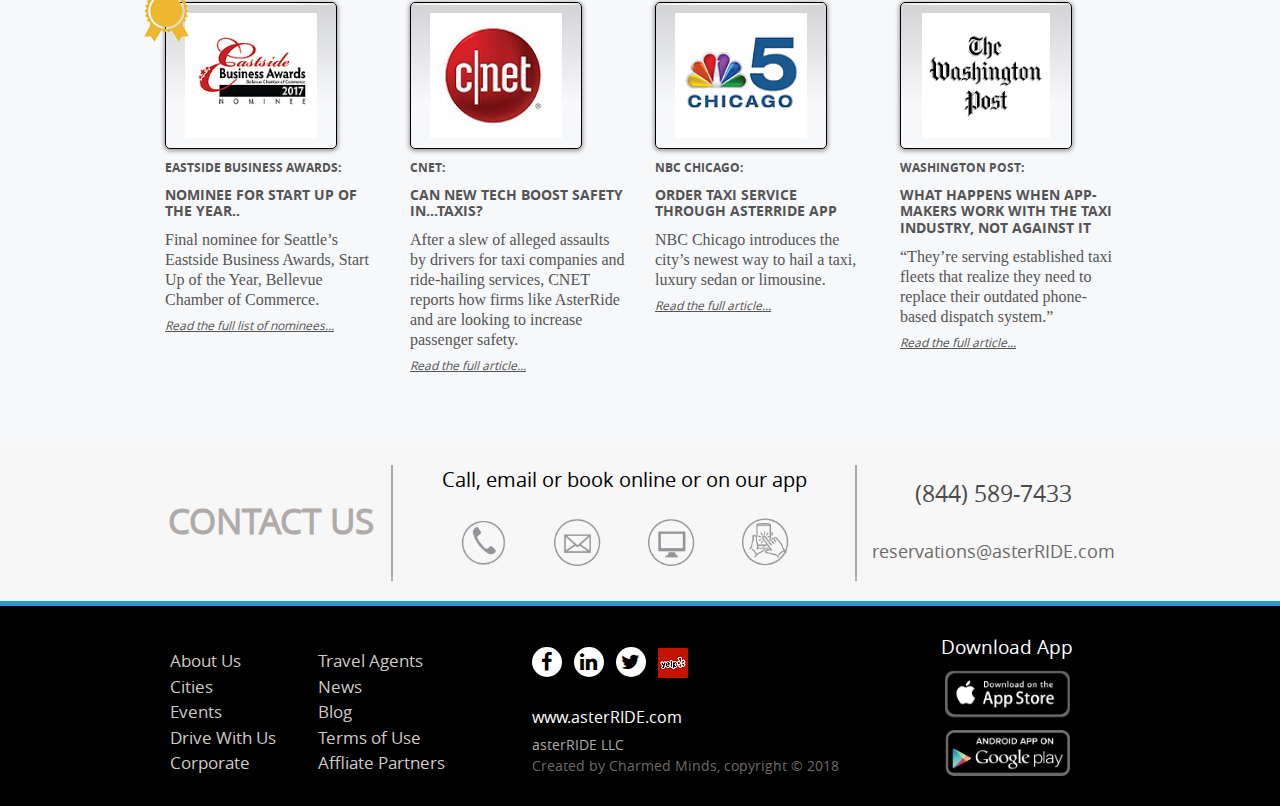
<file: news.html>
<!DOCTYPE html>
<html lang="en">

<head>
    <meta charset="UTF-8">
    <meta name="viewport" content="width=device-width, initial-scale=1.0">
    <meta http-equiv="X-UA-Compatible" content="ie=edge">
    <title>asterRIDE</title>

    <link rel="apple-touch-icon" sizes="120x120" href="img/favicons/apple-touch-icon.png">
    <link rel="icon" type="image/png" sizes="32x32" href="img/favicons/favicon-32x32.png">
    <link rel="icon" type="image/png" sizes="16x16" href="img/favicons/favicon-16x16.png">
    <link rel="manifest" href="img/favicons/site.webmanifest">
    <link rel="mask-icon" href="img/favicons/safari-pinned-tab.svg" color="#5bbad5">
    <meta name="msapplication-TileColor" content="#da532c">
    <meta name="theme-color" content="#ffffff">

    <link rel="stylesheet" href="css/bootstrap.min.css">
    <link rel="stylesheet" href="css/font-awesome.css">
    <link rel="stylesheet" href="css/styles.css">
    <link rel="stylesheet" href="css/animate.css">
    <link rel="stylesheet" href="css/tempusdominus-bootstrap-4.min.css" />
    <link rel="stylesheet" href="css/jquery.bxslider.css" />
</head>

<body>

    <div class="wrapper">
        <nav class="nav-bar sticky-top">
            <div class="container">
                <div class="row align-items-center">
                    <div class="col col-md-auto padding-right-0">
                        <div class="logo">
                            <a href="index.html" title="Brand name">
                                <img src="img/logo.png" alt="">
                            </a>
                            <p class="logo-slogan-inmobile">World Class Ground Transportation</p>
                        </div>
                        <a href="javascript:void(0)" class="menu-toggle fa fa-bars"></a>
                    </div>
                    <div class="col logo-slogan">
                        <p class="margin-0">World Class Ground Transportation</p>
                    </div>
                    <div class="col-auto book-btn-nav ml-auto">
                        <button class="book-now-btn">Book Now</button>
                    </div>
                </div>
                <div class="row">
                    <div class="col">
                        <ul class="top-nav">
                            <li>
                                <a href="javascript:void(0)" class="active" title="About">About</a>
                                <ul>
                                    <li>
                                        <a href="about-us.html" title="About Us">About Us</a>
                                    </li>
                                    <li>
                                        <a href="news.html" class="active" title="News">News</a>
                                    </li>
                                    <li>
                                        <a href="media-kit.html" title="Media Kit">Media Kit</a>
                                    </li>
                                </ul>
                            </li>
                            <li>
                                <a href="cities.html" title="Cities">Cities</a>
                            </li>
                            <li>
                                <a href="corporate.html" title="Corporate">Corporate</a>
                            </li>
                            <li>
                                <a href="events.html" title="Events">Events</a>
                            </li>
                            <li>
                                <a href="travel-agents.html" title="Travel Agents">Travel Agents</a>
                            </li>
                            <li>
                                <a href="drive-with-us.html" title="Drive with us">Drive with us</a>
                            </li>
                            <li>
                                <a href="javascript:void(0)" title="More">More</a>
                                <ul>
                                    <li>
                                        <a href="book-with-us.html" title="Book with Us">Book with Us</a>
                                    </li>
                                    <li>
                                        <a href="home-ride-discount.html" title="Home 1st ride discount form">Home 1st ride discount form</a>
                                    </li>
                                    <li>
                                        <a href="corporate-form.html" title="Corporate form">Corporate form</a>
                                    </li>
                                    <li>
                                        <a href="events-form.html" title="Events form">Events form</a>
                                    </li>
                                </ul>
                            </li>
                            <li class="contac-us-link">
                                <a href="#contact-us" title="Contact Us">Contact Us</a>
                            </li>
                        </ul>
                    </div>
                </div>
            </div>
        </nav>

        <section class="inner-news-banner animated fadeIn">
             <img src="img/news-banner.jpg" alt="">
        </section>

        <section class="news-title">
            <div class="container">
                <div class="row">
                    <div class="col-md-12">
                        <h2>IN THE PRESS:</h2>
                    </div>
                </div>
            </div>
        </section>

        <section class="news-list">
            <div class="container">
                <div class="row">
                    <div class="col-md-3 col-sm-6 news-col">
                        <div class="news-item-container">
                            <div class="gradient-box-full">
                                <span class="news-badge">
                                    <img src="img/badge.png" alt="">
                                </span>
                                <div class="news-img">
                                    <a href="https://pavlok.com/blog/entrepreneur-magazines-list-of-100-brilliant-companies-2015/" target="_blank">
                                        <img src="img/news-01.png" alt="">
                                    </a>
                                </div>
                            </div>
                            <div class="news-item-disContent">
                                <a href="https://pavlok.com/blog/entrepreneur-magazines-list-of-100-brilliant-companies-2015/" target="_blank" class="news-item-title">ENTREPRENEUR MAGAZINE</a>
                                <h5 class="news-sub-title">NAMED asterRIDE ONE OF THE TOP 100 BRILLIANT COMPANIES </h5>
                                <p class="news-item-sdisc">We’re honored to be recognized by Entrepreneur Magazine as one of the Top 100 Brilliant Companies
                                    to Watch.</p>
                                <a href="https://pavlok.com/blog/entrepreneur-magazines-list-of-100-brilliant-companies-2015/" target="_blank" class="news-item-more">Read the full article in the June 2015 issue, or see the online snippet here.</a>
                            </div>
                        </div>
                    </div>
                    <div class="col-md-3 col-sm-6 news-col">
                        <div class="news-item-container">
                            <div class="gradient-box-full">
                                <div class="news-img">
                                    <a href="http://aztechbeat.com/2015/04/new-phoenix-hail-a-ride-service-hyper-focused-on-safety/" target="_blank">
                                        <img src="img/news-02.png" alt="">
                                    </a>
                                </div>
                            </div>
                            <div class="news-item-disContent">
                                <a href="http://aztechbeat.com/2015/04/new-phoenix-hail-a-ride-service-hyper-focused-on-safety/" target="_blank" class="news-item-title">AZ TECH BEAT:</a>
                                <h5 class="news-sub-title">NEW PHOENIX HAIL-A-RIDE SERVICE IS HYPER-FOCUSED ON SAFETY </h5>
                                <p class="news-item-sdisc">“AsterRIDE, a hail-a-ride service that recently launched in Phoenix, aims to distinguish
                                    themselves from the masses by offering a larger selection of vehicles, advanced booking,
                                    no surge pricing and embedded safety features.
                                </p>
                                <a href="http://aztechbeat.com/2015/04/new-phoenix-hail-a-ride-service-hyper-focused-on-safety/" target="_blank" class="news-item-more">Read the full article...</a>
                            </div>
                        </div>
                    </div>
                    <div class="col-md-3 col-sm-6 news-col">
                        <div class="news-item-container">
                            <div class="gradient-box-full">
                                <div class="news-img">
                                    <a href="https://www.bizjournals.com/phoenix/print-edition/2014/12/05/entrepreneur-asterride-seeks-to-put-beauty-into.html?page=all"
                                        target="_blank">
                                        <img src="img/news-03.png" alt="">
                                    </a>
                                </div>
                            </div>
                            <div class="news-item-disContent">
                                <a href="https://www.bizjournals.com/phoenix/print-edition/2014/12/05/entrepreneur-asterride-seeks-to-put-beauty-into.html?page=all"
                                    target="_blank" class="news-item-title">PHOENIX BUSINESS JOURNAL:</a>
                                <h5 class="news-sub-title">ASTERRIDE SEEKS TO PUT BEAUTY INTO BLACK-CAR TRANSIT </h5>
                                <p class="news-item-sdisc">“The Scottsdale-based company released the app in October. It uses only professional drivers
                                    who carry commercial insurance and pass background checks.
                                </p>
                                <a href="https://www.bizjournals.com/phoenix/print-edition/2014/12/05/entrepreneur-asterride-seeks-to-put-beauty-into.html?page=all"
                                    target="_blank" class="news-item-more">Read the full article...</a>
                            </div>
                        </div>
                    </div>
                    <div class="col-md-3 col-sm-6 news-col">
                        <div class="news-item-container">
                            <div class="gradient-box-full">
                                <div class="news-img">
                                    <a href="http://www.wpbf.com/article/new-app-making-the-competition-stiff-for-car-services/1326972" target="_blank">
                                        <img src="img/news-04.png" alt="">
                                    </a>
                                </div>
                            </div>
                            <div class="news-item-disContent">
                                <a href="http://www.wpbf.com/article/new-app-making-the-competition-stiff-for-car-services/1326972" target="_blank" class="news-item-title">ABC WPBF NEWS </a>
                                <h5 class="news-sub-title">NEW APP MAKING THE COMPETITION STIFF FOR CAR SERVICES</h5>
                                <p class="news-item-sdisc">WPBF’s Erin Guy took a ride with asterRIDE to kick off the launch of the service in Palm
                                    Beach County.</p>
                                <a href="http://www.wpbf.com/article/new-app-making-the-competition-stiff-for-car-services/1326972" target="_blank" class="news-item-more">Watch the full story...</a>
                            </div>
                        </div>
                    </div>
                    <div class="col-md-3 news-col">
                        <div class="news-item-container">
                            <div class="gradient-box-full">
                                <span class="news-badge">
                                    <img src="img/badge.png" alt="">
                                </span>
                                <div class="news-img">
                                    <a href="http://www.amadeus.com/nablog/2015/02/technology-motion-tap-power-mobile-apps/mobile-2" target="_blank">
                                        <img src="img/news-05.png" alt="">
                                    </a>
                                </div>
                            </div>
                            <div class="news-item-disContent">
                                <a href="http://www.amadeus.com/nablog/2015/02/technology-motion-tap-power-mobile-apps/mobile-2" target="_blank" class="news-item-title">AMADEUS:</a>
                                <h5 class="news-sub-title">TECHNOLOGY IN MOTION: TAP INTO THE POWER OF MOBILE APPS</h5>
                                <p class="news-item-sdisc">"asterRIDE... added an InstaAlert and GPS tracking feature that notifies a passenger’s family
                                    and friends that he’s in a [car] and when the passenger has arrived safely at his destination."
                                </p>
                                <a href="http://www.amadeus.com/nablog/2015/02/technology-motion-tap-power-mobile-apps/mobile-2" target="_blank" class="news-item-more">Read the full article...</a>
                            </div>
                        </div>
                    </div>
                    <div class="col-md-3 news-col">
                        <div class="news-item-container">
                            <div class="gradient-box-full">
                                <div class="news-img">
                                    <a href="https://www.bizjournals.com/bizjournals/news/2014/12/24/you-need-to-know-these-30-upstarts-from-2014.html" target="_blank">
                                        <img src="img/news-06.png" alt="">
                                    </a>
                                </div>
                            </div>
                            <div class="news-item-disContent">
                                <a href="https://www.bizjournals.com/bizjournals/news/2014/12/24/you-need-to-know-these-30-upstarts-from-2014.html" target="_blank"
                                    class="news-item-title">UPSTART BUSINESS JOURNAL:</a>
                                <h5 class="news-sub-title">YOU NEED TO KNOW THESE 30 UPSTARTS ...</h5>
                                <p class="news-item-sdisc">“Each week, we scour the print editions of business journals around the country in search
                                    of entrepreneurs with big ideas and strong execution. Here are 30 we think deserve another
                                    look.”
                                </p>
                                <a href="https://www.bizjournals.com/bizjournals/news/2014/12/24/you-need-to-know-these-30-upstarts-from-2014.html" target="_blank"
                                    class="news-item-more">Read the full article...</a>
                            </div>
                        </div>
                    </div>
                    <div class="col-md-3 news-col">
                        <div class="news-item-container">
                            <div class="gradient-box-full">
                                <div class="news-img">
                                    <a href="http://cronkitenewsonline.com/2015/04/scottsdale-ride-sharing-companies-offers-safety-features/index.html" target="_blank">
                                        <img src="img/news-07.png" alt="">
                                    </a>
                                </div>
                            </div>
                            <div class="news-item-disContent">
                                <a href="http://cronkitenewsonline.com/2015/04/scottsdale-ride-sharing-companies-offers-safety-features/index.html" target="_blank"
                                    class="news-item-title">CRONKITE NEWS:</a>
                                <h5 class="news-sub-title">SCOTTSDALE RIDE-SHARING COMPANY OFFERS SAFETY FEATURES</h5>
                                <p class="news-item-sdisc">Cronkite News speaks with asterRIDE passengers in Scottsdale about asterRIDE’s safety features.
                                    to Watch.</p>
                                <a href="http://cronkitenewsonline.com/2015/04/scottsdale-ride-sharing-companies-offers-safety-features/index.html" target="_blank"
                                    class="news-item-more">Read the full article...</a>
                            </div>
                        </div>
                    </div>
                    <div class="col-md-3 news-col">
                        <div class="news-item-container">
                            <div class="gradient-box-full">
                                <div class="news-img">
                                    <a href="https://www.prnewswire.com/news-releases/asterride-launches-new-app-to-make-requesting-a-ride-truly-convenient-safe-and-reassuring-283328301.html"
                                        target="_blank">
                                        <img src="img/news-08.png" alt="">
                                    </a>
                                </div>
                            </div>
                            <div class="news-item-disContent">
                                <a href="https://www.prnewswire.com/news-releases/asterride-launches-new-app-to-make-requesting-a-ride-truly-convenient-safe-and-reassuring-283328301.html"
                                    target="_blank" class="news-item-title">YAHOO!:</a>
                                <h5 class="news-sub-title">ASTERRIDE™ LAUNCHES NEW APP TO MAKE REQUESTING A RIDE (TRULY) CONVENIENT, SAFE AND REASSURING
                                </h5>
                                <p class="news-item-sdisc">“Handling a ride to the airport, hotel, restaurant or your next meeting shouldn’t have to
                                    be an anxiety-inducing exercise, but rather a pleasant journey in the hands of a professional
                                    driver you can trust.”
                                </p>
                                <a href="https://www.prnewswire.com/news-releases/asterride-launches-new-app-to-make-requesting-a-ride-truly-convenient-safe-and-reassuring-283328301.html"
                                    target="_blank" class="news-item-more">Read the full article...</a>
                            </div>
                        </div>
                    </div>
                    <div class="col-md-3 news-col">
                        <div class="news-item-container">
                            <div class="gradient-box-full">
                                <span class="news-badge">
                                    <img src="img/badge.png" alt="">
                                </span>
                                <div class="news-img">
                                    <a href="http://www.bellevuechamber.org/news/335150/2017-Eastside-Business-Award-Nominees-Announced---Ceremony--Reception-March-29.htm"
                                        target="_blank">
                                        <img src="img/news-09.png" alt="">
                                    </a>
                                </div>
                            </div>
                            <div class="news-item-disContent">
                                <a href="http://www.bellevuechamber.org/news/335150/2017-Eastside-Business-Award-Nominees-Announced---Ceremony--Reception-March-29.htm"
                                    target="_blank" class="news-item-title">EASTSIDE BUSINESS AWARDS:</a>
                                <h5 class="news-sub-title">NOMINEE FOR START UP OF THE YEAR..</h5>
                                <p class="news-item-sdisc">Final nominee for Seattle’s Eastside Business Awards, Start Up of the Year, Bellevue Chamber
                                    of Commerce.
                                </p>
                                <a href="http://www.bellevuechamber.org/news/335150/2017-Eastside-Business-Award-Nominees-Announced---Ceremony--Reception-March-29.htm"
                                    target="_blank" class="news-item-more">Read the full list of nominees...</a>
                            </div>
                        </div>
                    </div>
                    <div class="col-md-3 news-col">
                        <div class="news-item-container">
                            <div class="gradient-box-full">
                                <div class="news-img">
                                    <a href="https://www.cnet.com/news/can-new-tech-boost-safety-in-uber-cars-taxis/" target="_blank">
                                        <img src="img/news-10.png" alt="">
                                    </a>
                                </div>
                            </div>
                            <div class="news-item-disContent">
                                <a href="https://www.cnet.com/news/can-new-tech-boost-safety-in-uber-cars-taxis/" target="_blank" class="news-item-title">CNET:</a>
                                <h5 class="news-sub-title">CAN NEW TECH BOOST SAFETY IN...TAXIS? </h5>
                                <p class="news-item-sdisc">After a slew of alleged assaults by drivers for taxi companies and ride-hailing services,
                                    CNET reports how firms like AsterRide and are looking to increase passenger safety.</p>
                                <a href="https://www.cnet.com/news/can-new-tech-boost-safety-in-uber-cars-taxis/" target="_blank" class="news-item-more">Read the full article...</a>
                            </div>
                        </div>
                    </div>
                    <div class="col-md-3 news-col">
                        <div class="news-item-container">
                            <div class="gradient-box-full">
                                <div class="news-img">
                                    <a href="https://www.cnet.com/news/can-new-tech-boost-safety-in-uber-cars-taxis/" target="_blank">
                                        <img src="img/news-11.png" alt="">
                                    </a>
                                </div>
                            </div>
                            <div class="news-item-disContent">
                                <a href="https://www.cnet.com/news/can-new-tech-boost-safety-in-uber-cars-taxis/" target="_blank" class="news-item-title">NBC CHICAGO:</a>
                                <h5 class="news-sub-title">ORDER TAXI SERVICE THROUGH ASTERRIDE APP</h5>
                                <p class="news-item-sdisc">NBC Chicago introduces the city’s newest way to hail a taxi, luxury sedan or limousine.
                                </p>
                                <a href="https://www.cnet.com/news/can-new-tech-boost-safety-in-uber-cars-taxis/" target="_blank" class="news-item-more">Read the full article...</a>
                            </div>
                        </div>
                    </div>
                    <div class="col-md-3 news-col">
                        <div class="news-item-container">
                            <div class="gradient-box-full">
                                <div class="news-img">
                                    <a href="https://www.washingtonpost.com/news/storyline/wp/2015/01/26/what-happens-when-e-hailing-apps-work-for-the-taxi-industry-not-against-it/?utm_term=.7d962f4b514a"
                                        target="_blank">
                                        <img src="img/news-12.png" alt="">
                                    </a>
                                </div>
                            </div>
                            <div class="news-item-disContent">
                                <a href="https://www.washingtonpost.com/news/storyline/wp/2015/01/26/what-happens-when-e-hailing-apps-work-for-the-taxi-industry-not-against-it/?utm_term=.7d962f4b514a"
                                    target="_blank" class="news-item-title">WASHINGTON POST:</a>
                                <h5 class="news-sub-title">WHAT HAPPENS WHEN APP-MAKERS WORK WITH THE TAXI INDUSTRY, NOT AGAINST IT </h5>
                                <p class="news-item-sdisc">“They’re serving established taxi fleets that realize they need to replace their outdated
                                    phone-based dispatch system.”
                                </p>
                                <a href="https://www.washingtonpost.com/news/storyline/wp/2015/01/26/what-happens-when-e-hailing-apps-work-for-the-taxi-industry-not-against-it/?utm_term=.7d962f4b514a"
                                    target="_blank" class="news-item-more">Read the full article...</a>
                            </div>
                        </div>
                    </div>
                </div>
            </div>
        </section>

        <section class="contact-section" id="contact-us">
            <div class="container">
                <div class="row">
                    <div class="col-sm contact-us-title">
                        <h2>Contact
                            <span class="show-on-mobile">with</span> Us</h2>
                    </div>
                    <div class="col-auto contact-us-icon hide-on-mobile">
                        <p>Call, email or book online or on our app</p>
                        <div class="contact-icon">
                            <a href="" title="Phone">
                                <img src="img/contact-icon-01.png" alt="">
                            </a>
                            <a href="" title="Message">
                                <img src="img/contact-icon-02.png" alt="">
                            </a>
                            <a href="" title="Desktop">
                                <img src="img/contact-icon-03.png" alt="">
                            </a>
                            <a href="" title="Mobile">
                                <img src="img/contact-icon-04.png" alt="">
                            </a>
                        </div>
                    </div>
                    <div class="col contact-us-phone-email">
                        <h3>(844) 589-7433</h3>
                        <p>
                            <a href="mailto:reservations@asterRIDE.com">reservations@asterRIDE.com</a>
                        </p>
                    </div>

                    <ul class="social-link show-on-mobile">
                        <li>
                            <a href="https://www.facebook.com/" title="facebook" class="fa fa-facebook"></a>
                        </li>
                        <li>
                            <a href="https://www.linkedin.com/" title="linkedin" class="fa fa-linkedin"></a>
                        </li>
                        <li>
                            <a href="https://twitter.com/" title="twitter" class="fa fa-twitter"></a>
                        </li>
                        <li class="yelp">
                            <a href="http://yelp.com/" title="yelp">
                                <img src="img/yelp.png" alt="">
                            </a>
                        </li>
                    </ul>
                </div>
            </div>
        </section>

        <footer>
            <div class="container">
                <div class="row align-items-end">
                    <div class="col-lg-4 hide-on-mobile">
                        <ul class="footer-link">
                            <li>
                                <a href="about-us.html" title="About Us">About Us</a>
                            </li>
                            <li>
                                <a href="travel-agents.html" title="Travel Agents">Travel Agents</a>
                            </li>
                            <li>
                                <a href="cities.html" title="Cities">Cities</a>
                            </li>
                            <li>
                                <a href="news.html" title="News">News</a>
                            </li>
                            <li>
                                <a href="events.html" title="Events">Events</a>
                            </li>
                            <li>
                                <a href="blog.html" title="Blog">Blog</a>
                            </li>
                            <li>
                                <a href="drive-with-us.html" title="Drive With Us">Drive With Us</a>
                            </li>
                            <li>
                                <a href="term-of-us.html" title="Terms of Use">Terms of Use</a>
                            </li>
                            <li>
                                <a href="corporate.html" title="Corporate">Corporate</a>
                            </li>
                            <li>
                                <a href="affliate-partner.html" title="Affliate Partners">Affliate Partners</a>
                            </li>
                        </ul>
                    </div>

                    <div class="col-lg-5 col copy-social center-align">
                        <ul class="social-link hide-on-mobile">
                            <li>
                                <a href="https://www.facebook.com/" title="facebook" class="fa fa-facebook"></a>
                            </li>
                            <li>
                                <a href="https://www.linkedin.com/" title="linkedin" class="fa fa-linkedin"></a>
                            </li>
                            <li>
                                <a href="https://twitter.com/" title="twitter" class="fa fa-twitter"></a>
                            </li>
                            <li class="yelp">
                                <a href="http://yelp.com/" title="yelp">
                                    <img src="img/yelp.png" alt="">
                                </a>
                            </li>
                        </ul>
                        <p class="web-address">
                            <a href="http://www.asterride.com/" target="_blank">www.asterRIDE.com</a>
                        </p>
                        <p class="web-address termof-us-mobile show-on-mobile">
                            <a href="terms-of-use.html" target="_blank">Terms of Use</a>
                        </p>
                        <p class="copy-right">
                            <span>asterRIDE LLC</span>
                            Created by Charmed Minds, copyright © 2018
                        </p>
                    </div>

                    <div class="col-lg-3 col center-align">
                        <div class="App-store-link">
                            <h5>Download App</h5>
                            <p>
                                <a href="">
                                    <img src="img/apple-store.png" alt="">
                                </a>
                            </p>
                            <p>
                                <a href="">
                                    <img src="img/google-store.png" alt="">
                                </a>
                            </p>
                        </div>
                    </div>
                </div>
            </div>
        </footer>
    </div>

    <script src="js/jquery.min.js" type="text/javascript"></script>
    <script src="js/popper.min.js" type="text/javascript"></script>
    <script src="js/bootstrap.min.js" type="text/javascript"></script>
    <script src="js/moment.min.js" type="text/javascript"></script>
    <script src="js/tempusdominus-bootstrap-4.min.js" type="text/javascript"></script>
    <script src="js/jquery.bxslider.js" type="text/javascript"></script>
    <script src="js/jquery.appear.js" type="text/javascript"></script>
    <script src="js/parallax.js" type="text/javascript"></script>
    <script src="js/jquery.ddslick.min.js" type="text/javascript"></script>
    <script src="js/custom-script.js" type="text/javascript"></script>


</body>

</html>
</file>
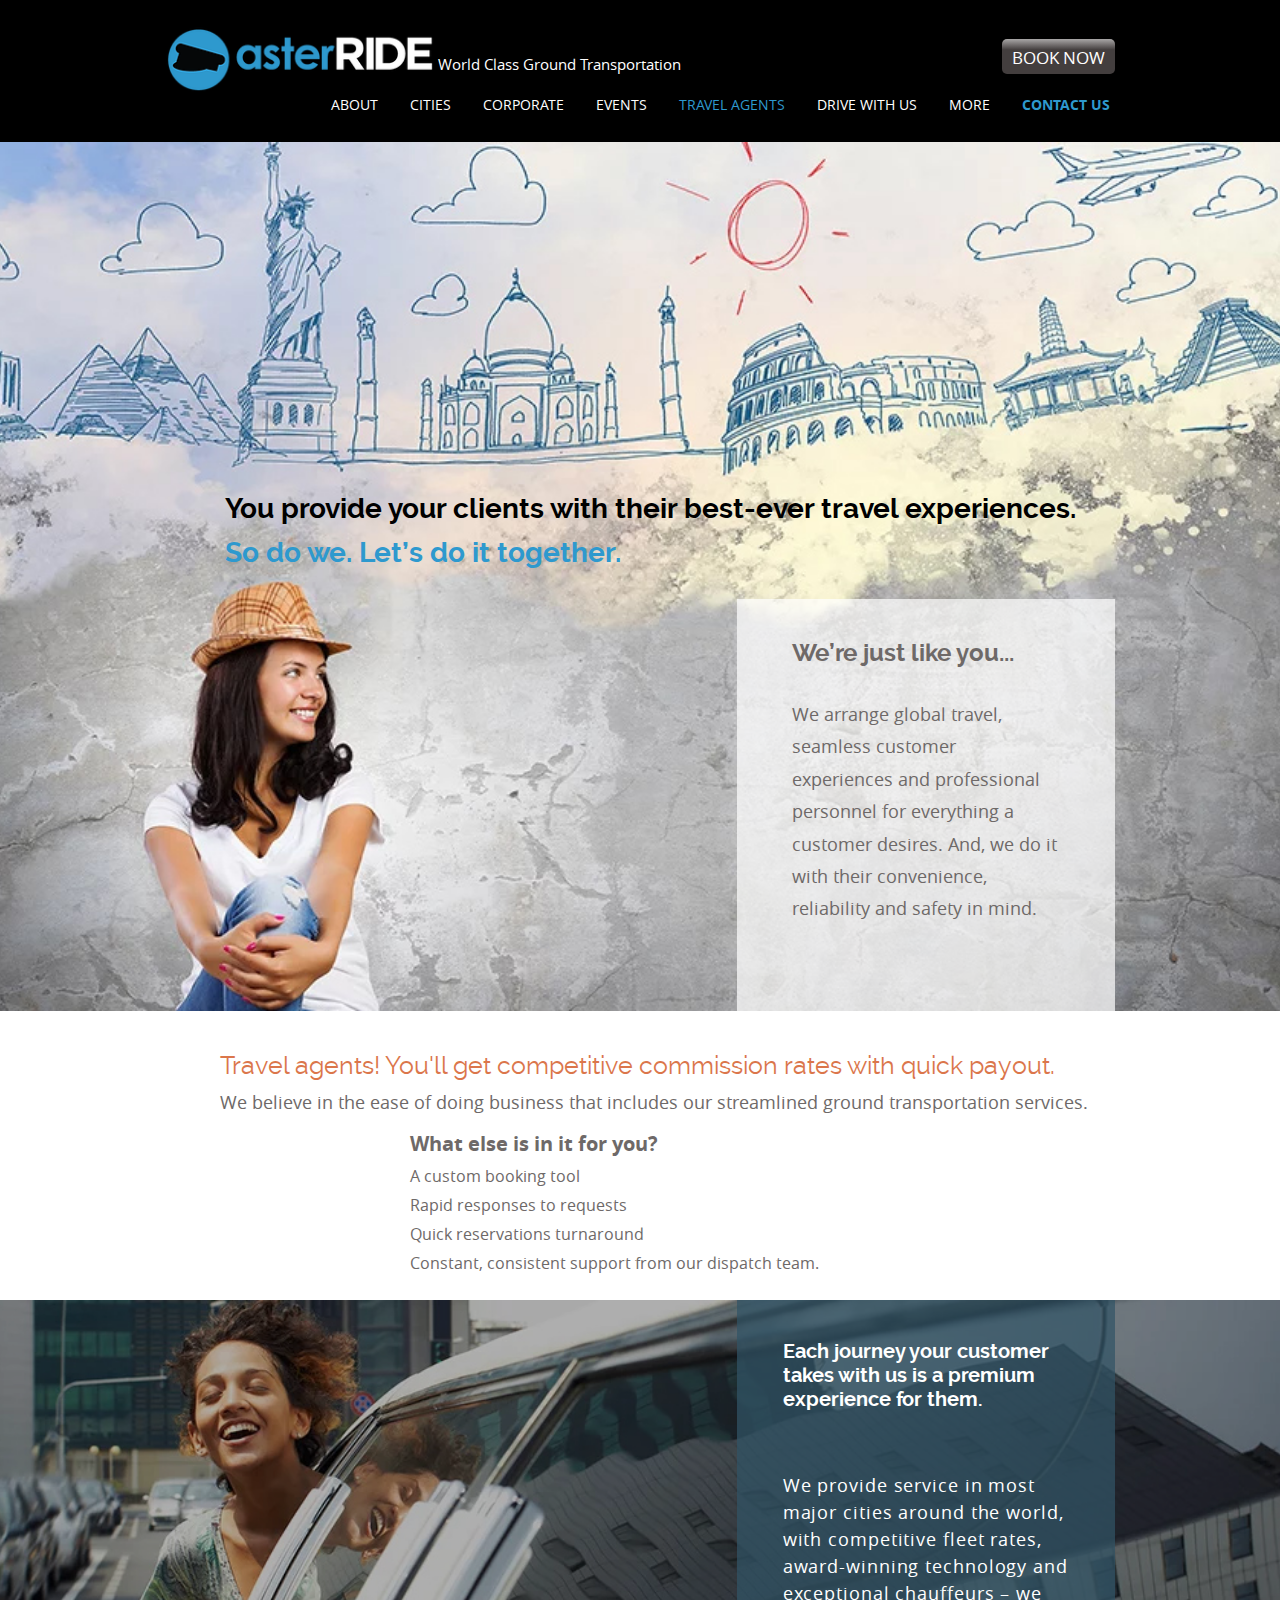
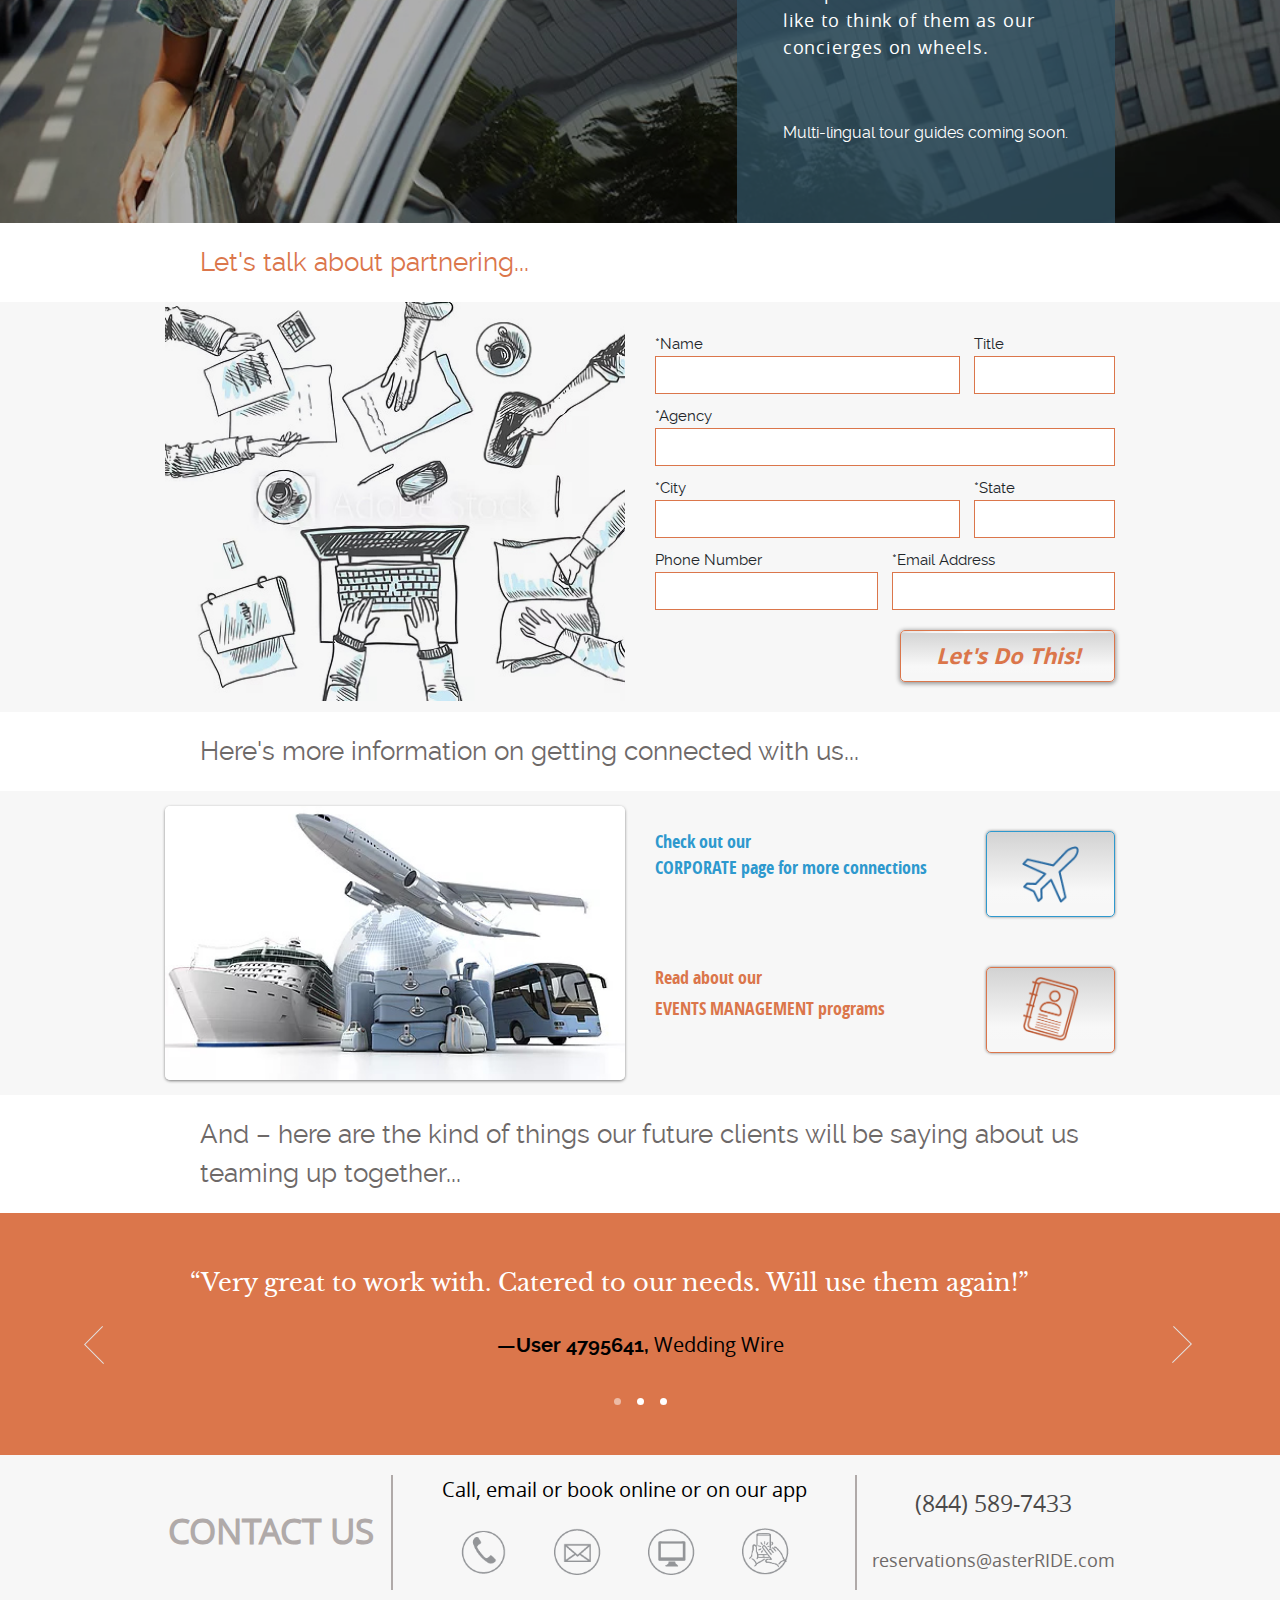
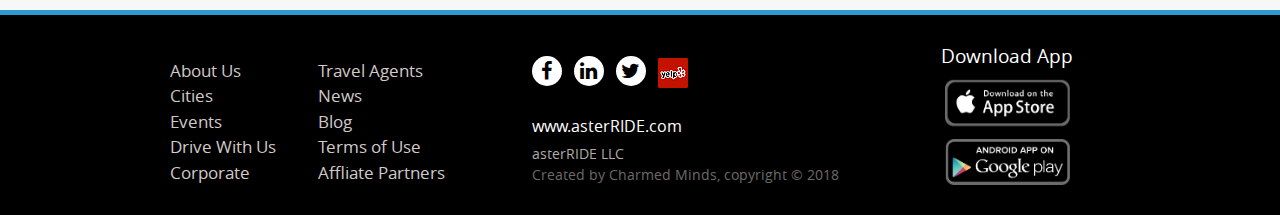
<file: travel-agents.html>
<!DOCTYPE html>
<html lang="en">

<head>
    <meta charset="UTF-8">
    <meta name="viewport" content="width=device-width, initial-scale=1.0">
    <meta http-equiv="X-UA-Compatible" content="ie=edge">
    <title>asterRIDE</title>

    <link rel="apple-touch-icon" sizes="120x120" href="img/favicons/apple-touch-icon.png">
    <link rel="icon" type="image/png" sizes="32x32" href="img/favicons/favicon-32x32.png">
    <link rel="icon" type="image/png" sizes="16x16" href="img/favicons/favicon-16x16.png">
    <link rel="manifest" href="img/favicons/site.webmanifest">
    <link rel="mask-icon" href="img/favicons/safari-pinned-tab.svg" color="#5bbad5">
    <meta name="msapplication-TileColor" content="#da532c">
    <meta name="theme-color" content="#ffffff">

    <link rel="stylesheet" href="css/bootstrap.min.css">
    <link rel="stylesheet" href="css/font-awesome.css">
    <link rel="stylesheet" href="css/styles.css">
    <link rel="stylesheet" href="css/animate.css">
    <link rel="stylesheet" href="css/tempusdominus-bootstrap-4.min.css" />
    <link rel="stylesheet" href="css/jquery.bxslider.css" />
</head>

<body>

    <div class="wrapper">
        <nav class="nav-bar sticky-top">
            <div class="container">
                <div class="row align-items-center">
                    <div class="col col-md-auto padding-right-0">
                        <div class="logo">
                            <a href="index.html" title="Brand name">
                                <img src="img/logo.png" alt="">
                            </a>
                            <p class="logo-slogan-inmobile">World Class Ground Transportation</p>
                        </div>
                        <a href="javascript:void(0)" class="menu-toggle fa fa-bars"></a>
                    </div>
                    <div class="col logo-slogan">
                        <p class="margin-0">World Class Ground Transportation</p>
                    </div>
                    <div class="col-auto book-btn-nav ml-auto">
                        <a href="index.html#book-now" class="book-now-btn">Book Now</a>
                    </div>
                </div>
                <div class="row">
                    <div class="col">
                        <ul class="top-nav">
                            <li>
                                <a href="javascript:void(0)" title="About">About</a>
                                <ul>
                                    <li>
                                        <a href="about-us.html" title="About Us">About Us</a>
                                    </li>
                                    <li>
                                        <a href="news.html" title="News">News</a>
                                    </li>
                                    <li>
                                        <a href="media-kit.html" title="Media Kit">Media Kit</a>
                                    </li>
                                </ul>
                            </li>
                            <li>
                                <a href="cities.html" title="Cities">Cities</a>
                            </li>
                            <li>
                                <a href="corporate.html" title="Corporate">Corporate</a>
                            </li>
                            <li>
                                <a href="events.html" title="Events">Events</a>
                            </li>
                            <li>
                                <a href="travel-agents.html" class="active" title="Travel Agents">Travel Agents</a>
                            </li>
                            <li>
                                <a href="drive-with-us.html" title="Drive with us">Drive with us</a>
                            </li>
                            <li>
                                <a href="javascript:void(0)" title="More">More</a>
                                <ul>
                                    <li>
                                        <a href="book-with-us.html" title="Book with Us">Book with Us</a>
                                    </li>
                                    <li>
                                        <a href="home-ride-discount.html" title="Home 1st ride discount form">Home 1st ride discount form</a>
                                    </li>
                                    <li>
                                        <a href="corporate-form.html" title="Corporate form">Corporate form</a>
                                    </li>
                                    <li>
                                        <a href="events-form.html" title="Events form">Events form</a>
                                    </li>
                                </ul>
                            </li>
                            <li class="contac-us-link">
                                <a href="#contact-us" title="Contact Us">Contact Us</a>
                            </li>
                        </ul>
                    </div>
                </div>
            </div>
        </nav>

        <div class="event-banner-mobile-content show-on-mobile">
            <h2>
                You provide your clients with their best-ever travel experiences.
            </h2>
        </div>
        <section class="inner-travel-agent-banner fadeIn animated hide-on-mobile" id="travel-top">
            <div class="container">
                <div class="row">
                    <div class="col-md-12">
                        <div class="travel-banner-content">
                            <h2>
                                <span>You provide your clients with their best-ever travel experiences.</span>
                                <span class="blue-text">So do we. Let’s do it together.</span>
                            </h2>
                        </div>
                    </div>
                    <div class="col-md-5 ml-auto">
                        <div class="travel-we-like">
                            <h3>We’re just like you...</h3>
                            <p>We arrange global travel, seamless customer experiences and professional personnel for everything
                                a customer desires. And, we do it with their convenience, reliability and safety in mind.</p>
                        </div>
                    </div>
                </div>
            </div>
        </section>

        <section class="inner-travel-agent-banner-mobile show-on-mobile fadeIn animated" id="travel-top">
            <img src="img/travel-agent-banner-mobile-01.jpg" alt="">
            <h3 class="together-in-mobile show-on-mobile">
                <span>So do we.</span> Let’s do it together.</h3>
        </section>

        <section class="travel-aget-offer travel-mobile-offer show-on-mobile">
            <div class="container">
                <div class="row">
                    <div class="col-md-8 offset-md-3 travel-aget-second-row">
                        <h3>We're just like you.</h3>
                        <p>We arrange global travel, seamless customer experiences and professional personnel for everything
                            a customer desires. And, we do it with their convenience, reliability and safety in mind.</p>
                        <p>We have competitive fleet rates, award-winning technology and exceptional "concierge on wheels" chauffeurs.</p>
                    </div>
                </div>
            </div>
        </section>

        <div class="mobile-full-width-img show-on-mobile">
            <img src="img/travel-agent-banner-mobile-02.jpg" alt="">
        </div>

        <section class="travel-aget-offer travel-offer-gray-mobile">
            <div class="container">
                <div class="row">
                    <div class="col-md-12 travel-aget-first-row">
                        <h2>
                            <span>Travel agents!</span> You'll get competitive commission rates with quick payout.</h2>
                        <p class="hide-on-mobile">We believe in the ease of doing business that includes our streamlined ground transportation services.</p>
                    </div>
                    <div class="col-md-8 offset-md-3 travel-aget-second-row">
                        <h3>What else is in it for you?</h3>
                        <p class="gray-text">A custom booking tool</p>
                        <p class="gray-text">Rapid responses to requests</p>
                        <p class="gray-text">Quick reservations turnaround</p>
                        <p class="gray-text">Constant, consistent support from our dispatch team.</p>
                    </div>
                </div>
            </div>
        </section>

        <section class="journy-time hide-on-mobile">
            <div class="black-trns">
                <div class="container">
                    <div class="row">
                        <div class="col-md-5 ml-auto">
                            <div class="journy-time-content">
                                <h5>Each journey your customer takes with us is a premium experience for them.</h5>
                                <p>We provide service in most major cities around the world, with competitive fleet rates, award-winning
                                    technology and exceptional chauffeurs – we like to think of them as our concierges on
                                    wheels.
                                </p>
                                <label for="">Multi-lingual tour guides coming soon.</label>
                            </div>
                        </div>
                    </div>
                </div>
            </div>
        </section>


        <section class="ride-service employee-title hide-on-mobile">
            <div class="container">
                <div class="col-12">
                    <p class="service-title orange-text">Let's talk about partnering...</p>
                </div>
            </div>
        </section>

        <section class="ride-service employee-title show-on-mobile employee-title-travel-mobile">
            <div class="container">
                <p class="service-title">Let's talk about partnering.</p>
            </div>
        </section>

        <section class="partner-query">
            <div class="container">
                <div class="row">
                    <div class="col-md-6 mobile-lessp-col">
                        <div class="query-img">
                            <img src="img/illustration-hands- working.jpg" class="hide-on-mobile" alt="">
                            <img src="img/illustration-hands-working-mobile.jpg" class="show-on-mobile" alt="">
                        </div>
                    </div>
                    <div class="col-md-6">
                        <form action="">
                            <div class="parter-query-form">
                                <div class="row less-padding-col">
                                    <div class="col-8 less-rp">
                                        <div class="input-form">
                                            <label class="field-caption">*Name</label>
                                            <input type="text" class="form-control">
                                        </div>
                                    </div>
                                    <div class="col-4 less-lp">
                                        <div class="input-form">
                                            <label class="field-caption">Title</label>
                                            <input type="text" class="form-control">
                                        </div>
                                    </div>
                                </div>
                                <div class="row">
                                    <div class="col-12">
                                        <div class="input-form">
                                            <label class="field-caption">*Agency</label>
                                            <input type="text" class="form-control">
                                        </div>
                                    </div>
                                </div>
                                <div class="row less-padding-col">
                                    <div class="col-8 less-rp">
                                        <div class="input-form">
                                            <label class="field-caption">*City</label>
                                            <input type="text" class="form-control">
                                        </div>
                                    </div>
                                    <div class="col-4 less-lp">
                                        <div class="input-form">
                                            <label class="field-caption">*State</label>
                                            <input type="text" class="form-control">
                                        </div>
                                    </div>
                                </div>
                                <div class="row less-padding-col">
                                    <div class="col-6 less-rp">
                                        <div class="input-form">
                                            <label class="field-caption">Phone Number</label>
                                            <input type="text" class="form-control">
                                        </div>
                                    </div>
                                    <div class="col-6 less-lp">
                                        <div class="input-form">
                                            <label class="field-caption">*Email Address</label>
                                            <input type="text" class="form-control">
                                        </div>
                                    </div>
                                </div>
                                <div class="row hide-on-mobile">
                                    <div class="col-md-6 ml-auto">
                                        <div class="query-form-action">
                                            <a href="mailto:reservations@asterride.com" class="form-submit-btn gradient-box-full">Let's Do This!</a>
                                        </div>
                                    </div>
                                </div>
                            </div>
                        </form>
                    </div>
                </div>
            </div>
        </section>

        <section class="ride-service employee-title hide-on-mobile">
            <div class="container">
                <div class="col-12">
                    <p class="service-title">Here's more information on getting connected with us...</p>
                </div>
            </div>
        </section>


        <section class="corporate-event travel-event">
            <div class="container">
                <div class="row">
                    <div class="col-md-6 hide-on-mobile">
                        <div class="checkin-checkout-img">
                            <img src="img/checkin-checkout.jpg" alt="">
                        </div>
                    </div>
                    <div class="col-md-6">
                        <div class="ce-content">
                            <div class="ce-action">
                                <div class="row">
                                    <div class="col">
                                        <h4>Check out our</h4>
                                        <h4>
                                            <a href="corporate.html"> CORPORATE</a> page for more connections</h4>
                                    </div>
                                    <div class="col-auto">
                                        <a href="#travel-top" class="action-btn">
                                            <img src="img/plane-icon.png" alt="">
                                        </a>
                                    </div>
                                </div>
                            </div>
                        </div>

                        <div class="ce-content ce-content-event">
                            <div class="ce-action">
                                <div class="row">
                                    <div class="col">
                                        <h4>Read about our</h4>
                                        <h4>
                                            <a href="events.html">EVENTS MANAGEMENT</a> programs</h4>
                                    </div>
                                    <div class="col-auto">
                                        <a href="events.html" class="action-btn">
                                            <img src="img/event-icon-stylist.png" alt="">
                                        </a>
                                    </div>
                                </div>
                            </div>
                        </div>
                    </div>
                </div>
            </div>
        </section>


        <section class="ride-service employee-title hide-on-mobile">
            <div class="container">
                <div class="col-12">
                    <p class="service-title">And – here are the kind of things our future clients will be saying about us teaming up together...</p>
                </div>
            </div>
        </section>


        <section class="testmonial-slider-mobile travel-testmonial-slider">
            <div class="corporate-testmonial-slider"> 
                <div class="slider-item slider-orange slider-orange-01">
                    <div class="slider-container">
                        <p class="testmonial-message"> “Very great to work with. Catered to our needs. Will use them again!” </p>
                        <h5 class="testmonial-sender"> —User 4795641,
                            <span> Wedding Wire</span>
                        </h5>
                    </div>
                </div>

                <div class="slider-item slider-blue slider-light-blue">
                    <div class="slider-container">
                        <p class="testmonial-message"> “I use asterRIDE for all of my family members transportation needs everywhere they travel from Seattle
                            to Austin to San Diego to Portugal. I can't imagine sending my daughter or wife in a car where
                            the chauffeur is not background checked.” </p>
                        <h5 class="testmonial-sender">—W. Bergdof,
                            <span> Seattle
                            </span>
                        </h5>
                    </div>
                </div>
                <div class="slider-item slider-blue">
                    <div class="slider-container">
                        <p class="testmonial-message"> "asterRIDE's team has provided my clients as with only the best experiences. The chauffeurs are always
                            early and extremely professional. As a luxury travel and event designer, it's imperative that
                            I partner with a company like asterRIDE that won't let my demanding clients down and is able
                            to turn on a short time frame. asterRIDE has continually shined."</p>
                        <h5 class="testmonial-sender">— Christine Schwartz,
                            <span>CEO of ExperienceResults.com</span>
                        </h5>
                    </div>
                </div>
            </div>
        </section>



        <section class="contact-section" id="contact-us">
            <div class="container">
                <div class="row">
                    <div class="col-sm contact-us-title">
                        <h2>Contact
                            <span class="show-on-mobile">with</span> Us</h2>
                    </div>
                    <div class="col-auto contact-us-icon hide-on-mobile">
                        <p>Call, email or book online or on our app</p>
                        <div class="contact-icon">
                            <a href="" title="Phone">
                                <img src="img/contact-icon-01.png" alt="">
                            </a>
                            <a href="" title="Message">
                                <img src="img/contact-icon-02.png" alt="">
                            </a>
                            <a href="" title="Desktop">
                                <img src="img/contact-icon-03.png" alt="">
                            </a>
                            <a href="" title="Mobile">
                                <img src="img/contact-icon-04.png" alt="">
                            </a>
                        </div>
                    </div>
                    <div class="col contact-us-phone-email">
                        <h3>(844) 589-7433</h3>
                        <p>
                            <a href="mailto:reservations@asterRIDE.com">reservations@asterRIDE.com</a>
                        </p>
                    </div>

                    <ul class="social-link show-on-mobile">
                        <li>
                            <a href="https://www.facebook.com/" title="facebook" class="fa fa-facebook"></a>
                        </li>
                        <li>
                            <a href="https://www.linkedin.com/" title="linkedin" class="fa fa-linkedin"></a>
                        </li>
                        <li>
                            <a href="https://twitter.com/" title="twitter" class="fa fa-twitter"></a>
                        </li>
                        <li class="yelp">
                            <a href="http://yelp.com/" title="yelp">
                                <img src="img/yelp.png" alt="">
                            </a>
                        </li>
                    </ul>
                </div>
            </div>
        </section>

        <footer>
            <div class="container">
                <div class="row align-items-end">
                    <div class="col-lg-4 hide-on-mobile">
                        <ul class="footer-link">
                            <li>
                                <a href="about-us.html" title="About Us">About Us</a>
                            </li>
                            <li>
                                <a href="travel-agents.html" title="Travel Agents">Travel Agents</a>
                            </li>
                            <li>
                                <a href="cities.html" title="Cities">Cities</a>
                            </li>
                            <li>
                                <a href="news.html" title="News">News</a>
                            </li>
                            <li>
                                <a href="events.html" title="Events">Events</a>
                            </li>
                            <li>
                                <a href="blog.html" title="Blog">Blog</a>
                            </li>
                            <li>
                                <a href="drive-with-us.html" title="Drive With Us">Drive With Us</a>
                            </li>
                            <li>
                                <a href="term-of-us.html" title="Terms of Use">Terms of Use</a>
                            </li>
                            <li>
                                <a href="corporate.html" title="Corporate">Corporate</a>
                            </li>
                            <li>
                                <a href="affliate-partner.html" title="Affliate Partners">Affliate Partners</a>
                            </li>
                        </ul>
                    </div>

                    <div class="col-lg-5 col copy-social center-align">
                        <ul class="social-link hide-on-mobile">
                            <li>
                                <a href="https://www.facebook.com/" title="facebook" class="fa fa-facebook"></a>
                            </li>
                            <li>
                                <a href="https://www.linkedin.com/" title="linkedin" class="fa fa-linkedin"></a>
                            </li>
                            <li>
                                <a href="https://twitter.com/" title="twitter" class="fa fa-twitter"></a>
                            </li>
                            <li class="yelp">
                                <a href="http://yelp.com/" title="yelp">
                                    <img src="img/yelp.png" alt="">
                                </a>
                            </li>
                        </ul>
                        <p class="web-address">
                            <a href="http://www.asterride.com/" target="_blank">www.asterRIDE.com</a>
                        </p>
                        <p class="web-address termof-us-mobile show-on-mobile">
                            <a href="terms-of-use.html" target="_blank">Terms of Use</a>
                        </p>
                        <p class="copy-right">
                            <span>asterRIDE LLC</span>
                            Created by Charmed Minds, copyright © 2018
                        </p>
                    </div>

                    <div class="col-lg-3 col center-align">
                        <div class="App-store-link">
                            <h5>Download App</h5>
                            <p>
                                <a href="">
                                    <img src="img/apple-store.png" alt="">
                                </a>
                            </p>
                            <p>
                                <a href="">
                                    <img src="img/google-store.png" alt="">
                                </a>
                            </p>
                        </div>
                    </div>
                </div>
            </div>
        </footer>
    </div>

    <script src="js/jquery.min.js" type="text/javascript"></script>
    <script src="js/popper.min.js" type="text/javascript"></script>
    <script src="js/bootstrap.min.js" type="text/javascript"></script>
    <script src="js/moment.min.js" type="text/javascript"></script>
    <script src="js/tempusdominus-bootstrap-4.min.js" type="text/javascript"></script>
    <script src="js/jquery.bxslider.js" type="text/javascript"></script>
    <script src="js/jquery.appear.js" type="text/javascript"></script>
    <script src="js/parallax.js" type="text/javascript"></script>
    <script src="js/jquery.ddslick.min.js" type="text/javascript"></script>
    <script src="js/custom-script.js" type="text/javascript"></script>


</body>

</html>
</file>
<file: css/styles.css>
@charset "UTF-8";
 body {
     overflow: auto !important;
     padding: 0 !important;
     margin: 0;
}
 html, body {
     font-family: 'ralewayregular';
     position: relative;
     min-height: 100%;
     height: 100%;
}
 @font-face {
     font-family: 'ralewaybold';
     src: url("../fonts/raleway-bold-webfont.woff2") format("woff2"), 
     url("../fonts/raleway-bold-webfont.woff") format("woff");
     font-weight: normal;
     font-style: normal;
}
 @font-face {
     font-family: 'ralewaybold_italic';
     src: url("../fonts/raleway-bolditalic-webfont.woff2") format("woff2"), 
     url("../fonts/raleway-bolditalic-webfont.woff") format("woff");
     font-weight: normal;
     font-style: normal;
}
 @font-face {
     font-family: 'ralewayitalic';
     src: url("../fonts/raleway-italic-webfont.woff2") format("woff2"), 
     url("../fonts/raleway-italic-webfont.woff") format("woff");
     font-weight: normal;
     font-style: normal;
}
 @font-face {
     font-family: 'ralewayregular';
     src: url("../fonts/raleway-regular-webfont.woff2") format("woff2"), 
     url("../fonts/raleway-regular-webfont.woff") format("woff");
     font-weight: normal;
     font-style: normal;
}
 @font-face {
     font-family: 'open_sansbold';
     src: url("../fonts/opensans-bold-webfont.woff2") format("woff2"), 
     url("../fonts/opensans-bold-webfont.woff") format("woff");
     font-weight: normal;
     font-style: normal;
}
 @font-face {
     font-family: 'open_sansregular';
     src: url("../fonts/opensans-regular-webfont.woff2") format("woff2"), 
     url("../fonts/opensans-regular-webfont.woff") format("woff");
     font-weight: normal;
     font-style: normal;
}
 @font-face {
     font-family: 'proxima_novablack';
     src: url("../fonts/proximanova-black-webfont.woff2") format("woff2"), 
     url("../fonts/proximanova-black-webfont.woff") format("woff");
     font-weight: normal;
     font-style: normal;
}
 @font-face {
     font-family: 'proxima_nova_rgbold';
     src: url("../fonts/proximanova-bold-webfont.woff2") format("woff2"), 
     url("../fonts/proximanova-bold-webfont.woff") format("woff");
     font-weight: normal;
     font-style: normal;
}
 @font-face {
     font-family: 'proxima_nova_rgregular';
     src: url("../fonts/proximanova-regular-webfont.woff2") format("woff2"), 
     url("../fonts/proximanova-regular-webfont.woff") format("woff");
     font-weight: normal;
     font-style: normal;
}
 @font-face {
     font-family: 'proxima_novasemibold';
     src: url("../fonts/proximanova-semibold-webfont.woff2") format("woff2"), 
     url("../fonts/proximanova-semibold-webfont.woff") format("woff");
     font-weight: normal;
     font-style: normal;
}
 @font-face {
     font-family: 'open_sanscondensed_light';
     src: url("../fonts/opensans-condlight-webfont.woff2") format("woff2"), 
     url("../fonts/opensans-condlight-webfont.woff") format("woff");
     font-weight: normal;
     font-style: normal;
}
 @font-face {
     font-family: 'open_sans_condensedbold';
     src: url("../fonts/opensans-condbold-webfont.woff2") format("woff2"), 
     url("../fonts/opensans-condbold-webfont.woff") format("woff");
     font-weight: normal;
     font-style: normal;
}
 @font-face {
     font-family: 'libre_baskervilleregular';
     src: url("../fonts/librebaskerville-regular-webfont.woff2") format("woff2"), 
     url("../fonts/librebaskerville-regular-webfont.woff") format("woff");
     font-weight: normal;
     font-style: normal;
}
 @font-face {
     font-family: 'futura_lt_light';
     src: url("../fonts/futura-lt-light.ttf") format("ttf");
     font-weight: normal;
     font-style: normal;
}
 h1, h2, h3, h4, h5, h6 {
     font-family: 'ralewaybold';
     color: #8e8e9d;
}
 ul, li {
     list-style: none;
     margin: 0;
     padding: 0;
}
 .clear {
     clear: both;
}
 p {
     font-family: 'open_sansregular';
}
 .center-align {
     text-align: center;
}
 .right-align {
     text-align: right;
}
 .inline-filed {
     display: inline-block;
     vertical-align: middle;
}
 .padding-left-0 {
     padding-left: 0;
}
 .padding-right-0 {
     padding-right: 0;
}
 .padding-top-0 {
     padding-top: 0;
}
 .padding-bottom-0 {
     padding-bottom: 0;
}
 .padding-0 {
     padding: 0;
}
 .margin-0 {
     margin: 0;
}
 .margin-left-0 {
     margin-left: 0;
}
 .margin-right-0 {
     margin-right: 0;
}
 .margin-top-0 {
     margin-top: 0;
}
 .margin-bottom-0 {
     margin-bottom: 0;
}
 .margin-15-0 {
     margin: 15px 0;
}
 .white-text {
     color: #ffffff !important;
}
 .blue-text {
     color: #2E99CE !important;
}
 .orange-text {
     color: #DB764B !important;
}
 .black-text {
     color: #000000 !important;
}
 .gray-text {
     color: #919191;
}
 ::-webkit-scrollbar {
     width: 8px;
}
 ::-webkit-scrollbar-track {
     background: rgba(0, 0, 0, 0.5);
}
 ::-webkit-scrollbar-thumb {
     background: rgba(255, 255, 255, 0.3);
}
 ::-webkit-scrollbar-thumb:hover {
     background: rgba(0, 0, 0, 0.8);
}
 .custom-container {
     width: 96em;
     max-width: 100%;
}
 .wrapper {
     min-height: 100%;
     position: relative;
}
 @media (min-width: 1200px) {
     .container {
         max-width: 980px;
    }
}
 .container-width-1180 {
     width: 1180px;
     max-width: 100%;
}
 .overflow-hidden {
     overflow: hidden;
}
 nav {
     background: black;
     color: #ffffff;
     padding: 20px 0;
     min-height: 142px;
     z-index: 9999;
}
 @media (max-width: 767px) {
     nav {
         padding: 0;
         min-height: auto;
         border-bottom: 2px solid #2E99CE;
    }
}
 @media (max-width: 767px) {
     .logo {
         float: left;
         position: relative;
    }
}
 .logo a {
     color: #ffffff;
     font-size: 47px;
     font-family: 'robotobold';
     text-decoration: none;
}
 .logo a img {
     width: 270px;
}
 @media (max-width: 767px) {
     .logo a img {
         width: 200px;
    }
}
 .logo-slogan {
     font-size: 15px;
     padding-top: 15px;
     padding-left: 3px;
}
 @media (max-width: 767px) {
     .logo-slogan {
         display: none;
         position: absolute;
         top: 53px;
         left: 52px;
    }
     .logo-slogan p {
         font-size: 12px;
    }
}
 .logo-slogan-inmobile {
     display: none;
     font-size: 9px;
     font-family: 'open_sansregular';
}
 @media (max-width: 767px) {
     .logo-slogan-inmobile {
         display: block;
         position: absolute;
         top: 50px;
         left: 51px;
    }
}
 .menu-toggle {
     background: #2F2E2E;
     display: none;
     color: #ffffff;
     margin: 15px;
     width: 45px;
     height: 45px;
     border-radius: 5px;
     text-align: center;
     line-height: 43px;
     text-decoration: none;
     -moz-transition: 5s;
     -o-transition: 5s;
     -webkit-transition: 5s;
     transition: 5s;
}
 @media (max-width: 767px) {
     .menu-toggle {
         display: block;
         float: right;
    }
}
 .menu-toggle:before {
     font-family: FontAwesome;
     content: '\f0c9';
     font-size: 21px;
     text-decoration: none;
     color: #fff;
}
 .menu-toggle:focus {
     border-color: #2E99CE;
     -moz-transition: 5s;
     -o-transition: 5s;
     -webkit-transition: 5s;
     transition: 5s;
     text-decoration: none;
}
 .top-nav-open .menu-toggle {
     display: block;
     float: right;
}
 .top-nav-open .menu-toggle:before {
     font-family: FontAwesome;
     content: '\f00d';
     font-size: 21px;
     text-decoration: none;
     color: #2E99CE;
}
 .top-nav-open .book-btn-nav {
     display: block;
}
 .top-nav-open .top-nav {
     display: block;
}
 @media (max-width: 767px) {
     .book-btn-nav {
         clear: both;
         width: 100%;
         text-align: right;
         margin: 0 0 10px 0;
    }
     .book-btn-nav .book-now-btn {
         width: 82%;
         background: #2F2E2E;
         border: 1px solid #2E99CE;
         text-align: center;
         font-size: 15px;
         height: 30px;
         border-radius: 3px;
         line-height: 29px;
    }
     .book-btn-nav .book-now-btn:hover {
         background: #2E99CE;
         border: 1px solid #2E99CE;
    }
}
 .bannerbook-now-btn {
     position: absolute;
     bottom: 30px;
     right: 15px;
     display: none !important;
}
 @media (max-width: 767px) {
     .bannerbook-now-btn {
         display: block !important;
    }
}
 .book-now-btn {
     border: none;
     color: #ffffff;
     display: inline-block;
     font-family: 'open_sansregular';
     font-size: 17px;
     height: 35px;
     border-radius: 5px;
     line-height: 38px;
     padding: 0 10px;
     cursor: pointer;
     text-transform: uppercase;
     -moz-transition: 0.5s;
     -o-transition: 0.5s;
     -webkit-transition: 0.5s;
     transition: 0.5s;
     background: #a9a7a7;
     background: -moz-linear-gradient(top, #a9a7a7 0%, #433e3e 31%);
     background: -webkit-linear-gradient(top, #a9a7a7 0%, #433e3e 31%);
     background: linear-gradient(to bottom, #a9a7a7 0%, #433e3e 31%);
     filter: progid:DXImageTransform.Microsoft.gradient( startColorstr='#a9a7a7', endColorstr='#433e3e',GradientType=0 );
}
 .book-now-btn:hover {
     color: #ffffff;
     text-decoration: none;
     -moz-transition: 0.5s;
     -o-transition: 0.5s;
     -webkit-transition: 0.5s;
     transition: 0.5s;
     background: #959fa8;
     background: -moz-linear-gradient(top, #959fa8 0%, #15293e 31%);
     background: -webkit-linear-gradient(top, #959fa8 0%, #15293e 31%);
     background: linear-gradient(to bottom, #959fa8 0%, #15293e 31%);
     filter: progid:DXImageTransform.Microsoft.gradient( startColorstr='#959fa8', endColorstr='#15293e',GradientType=0 );
}
 .join-now-btn {
     display: block;
     text-align: center;
     background: #959fa8;
    /* Old browsers */
     background: -moz-linear-gradient(top, #959fa8 0%, #15293e 31%);
     background: -webkit-linear-gradient(top, #959fa8 0%, #15293e 31%);
     background: linear-gradient(to bottom, #959fa8 0%, #15293e 31%);
     filter: progid:DXImageTransform.Microsoft.gradient( startColorstr='#959fa8', endColorstr='#15293e',GradientType=0 );
}
 .join-now-btn:hover {
     background: #959fa8;
    /* Old browsers */
     background: -moz-linear-gradient(top, #959fa8 0%, #101f30 31%);
     background: -webkit-linear-gradient(top, #959fa8 0%, #112233 31%);
     background: linear-gradient(to bottom, #959fa8 0%, #112131 31%);
     filter: progid:DXImageTransform.Microsoft.gradient( startColorstr='#959fa8', endColorstr='#15293e',GradientType=0 );
}
 .top-nav {
     text-align: right;
}
 @media (max-width: 767px) {
     .top-nav {
         padding: 15px 0;
         display: none;
         max-height: 240px;
         overflow: auto;
         margin: 0 -15px;
         background: #02182f;
    }
}
 .top-nav li {
     display: inline-block;
     margin-left: 18px;
     position: relative;
}
 @media (max-width: 991px) {
     .top-nav li {
         margin-left: 5px;
    }
}
 .top-nav li a {
     font-family: 'open_sansregular';
}
 .top-nav li a.active {
     color: #2E99CE;
}
 @media (max-width: 767px) {
     .top-nav li {
         display: block;
         padding: 5px 15px;
         text-align: left;
         margin: 0;
         border-bottom: 1px solid #15293e;
    }
     .top-nav li:last-child {
         border-bottom: none;
    }
}
 .top-nav li ul {
     display: none;
     position: absolute;
     background: #fff;
     padding: 10px 0;
     min-width: 150px;
     left: 0;
}
 @media (max-width: 767px) {
     .top-nav li ul {
         position: static;
    }
}
 .top-nav li ul li {
     display: block;
     margin: 0;
}
 .top-nav li ul li a {
     color: #000000;
     text-align: left;
     display: block;
     padding: 5px 10px;
}
 .top-nav li:hover ul {
     display: block;
}
 .top-nav li:hover > a {
     color: #2E99CE;
}
 .top-nav li a {
     color: #ffffff;
     text-transform: uppercase;
     padding: 5px;
     font-size: 14px;
     -moz-transition: 0.5s;
     -o-transition: 0.5s;
     -webkit-transition: 0.5s;
     transition: 0.5s;
}
 .top-nav li a:hover {
     text-decoration: none;
     -moz-transition: 0.5s;
     -o-transition: 0.5s;
     -webkit-transition: 0.5s;
     transition: 0.5s;
}
 .top-nav li a.active {
     color: #2E99CE;
}
 .top-nav li.contac-us-link a {
     font-family: 'open_sansbold';
     color: #2E99CE;
}
 .top-nav li.contac-us-link a:hover {
     color: #DB764B;
}
 .video-banner {
     position: relative;
}
 .video-banner .banner-video {
     min-height: 450px;
     position: relative;
     border-top: 5px solid #2E99CE;
     overflow: hidden;
}
 @media (max-width: 767px) {
     .video-banner .banner-video {
         min-height: inherit;
         margin-bottom: -7px;
    }
}
 .video-banner .banner-video video {
     position: absolute;
     top: 50%;
     left: 50%;
     min-width: 100%;
     height: 100%;
     width: auto;
     height: auto;
     z-index: 0;
     -webkit-transform: translate(-50%, -50%);
     transform: translate(-50%, -50%);
}
 @media (max-width: 767px) {
     .video-banner .banner-video video {
         position: static;
         transform: inherit;
         width: 100%;
    }
}
 .video-banner h2 {
     position: absolute;
     bottom: 60px;
     z-index: 999;
}
 @media (max-width: 767px) {
     .video-banner h2 {
         bottom: 30px;
         left: 0;
         width: 100%;
         text-align: center;
    }
}
 .video-banner h2 a {
     color: #DB764B;
     font-family: 'ralewaybold_italic';
     font-size: 48px;
     -moz-transition: 0.5s;
     -o-transition: 0.5s;
     -webkit-transition: 0.5s;
     transition: 0.5s;
}
 @media (max-width: 767px) {
     .video-banner h2 a {
         font-size: 30px;
    }
}
 .video-banner h2 a:hover {
     text-decoration: none;
     color: #ffffff;
     -moz-transition: 0.5s;
     -o-transition: 0.5s;
     -webkit-transition: 0.5s;
     transition: 0.5s;
}
 .video-banner-corporate .banner-video {
     min-height: 500px;
     border-top: none;
     position: relative;
}
 @media (max-width: 767px) {
     .video-banner-corporate .banner-video {
         min-height: 160px;
    }
}
 .video-banner-corporate .content-center-left {
     position: absolute;
     width: 100%;
     left: 0;
     top: 50%;
     -webkit-transform: translateY(-50%);
     transform: translateY(-50%);
}
 .video-banner-corporate .content-center-left p {
     font-size: 31px;
     font-family: 'ralewaybold';
     color: #ffffff;
     width: 450px;
     max-width: 100%;
     margin-left: 50px;
     line-height: 55px;
}
 @media (max-width: 600px) {
     .video-banner-corporate .content-center-left p {
         margin-left: 15px;
    }
}
 .black-trns {
     background: rgba(0, 0, 0, 0.4);
}
 .mobile-transportation {
     font-family: 'ralewaybold';
     padding: 10px 15px;
     font-size: 16px;
     line-height: 22px;
     margin: 0;
     color: #6E6968;
}
 .discount-section {
     background: #000000;
     padding: 20px 0;
     color: #ffffff;
     margin-top: -1px;
}
 @media (max-width: 767px) {
     .discount-section {
         text-align: center;
         padding: 15px 0;
    }
}
 .discount-section .inline-tag-list {
     padding-top: 0;
     text-align: right;
     line-height: 30px;
     margin-bottom: 20px;
}
 .discount-section .inline-tag-list span {
     padding: 0 9px 0 7px;
     height: 20px;
     line-height: 20px;
     font-size: 21px;
}
 @media (max-width: 767px) {
     .discount-section .inline-tag-list span {
         padding: 0px 3px 0 5px;
         height: 12px;
         line-height: 12px;
         font-size: 13px;
         margin: 3px 0;
         float: left;
    }
}
 @media (max-width: 767px) {
     .discount-section .right-align {
         text-align: center;
    }
}
 .discount-section p {
     letter-spacing: 0.05em;
     font-size: 25px;
     font-family: 'ralewayregular';
}
 .discount-section .book-now-btn {
     font-size: 14px;
     text-transform: capitalize;
}
 .inline-tag-list {
     margin-bottom: 0;
     padding-top: 20px;
     text-align: right;
}
 .inline-tag-list span {
     display: inline-block;
     border-right: 2px solid #2E99CE;
     padding: 0 10px 0 10px;
     height: 20px;
     line-height: 20px;
     font-size: 21px;
     letter-spacing: 0.15em;
     color: #2E99CE;
}
 .inline-tag-list span:last-child {
     border-right: none;
     padding-right: 0;
}
 .ride-service .service-title {
     font-family: 'ralewayregular';
     padding: 20px;
     font-size: 28px;
     color: #6E6968;
     margin: 0;
}
 @media (max-width: 767px) {
     .ride-service .service-title {
         padding: 0 0 15px 0;
         font-size: 22px;
         text-align: left;
         line-height: 25px;
    }
}
 .service-items {
     background: #253F4D;
     padding: 20px 0;
}
 @media (max-width: 767px) {
     .service-items {
         background: #F7F7F7;
    }
}
 .service-items .service-item {
     padding: 0 7.5px;
}
 @media (max-width: 767px) {
     .service-items .service-item {
         padding: 0;
    }
}
 .service-items .service-item .service-item-title {
     font-size: 30px;
     text-transform: uppercase;
     font-family: 'ralewayregular';
     text-align: center;
     padding-top: 15px;
}
 @media (max-width: 767px) {
     .service-items .service-item .service-item-title {
         padding-top: 0;
    }
}
 .service-items .service-item .service-image {
     max-height: 300px;
     min-height: 300px;
     position: relative;
     overflow: hidden;
     margin-bottom: 25px;
}
 @media (max-width: 767px) {
     .service-items .service-item .service-image {
         min-height: inherit;
         max-height: inherit;
         margin-bottom: 15px;
    }
}
 .service-items .service-item .service-image img {
     position: absolute;
     top: 50%;
     left: 50%;
     margin: 0;
     min-width: 101%;
     -webkit-transform: translate(-50%, -50%);
     transform: translate(-50%, -50%);
}
 @media (max-width: 767px) {
     .service-items .service-item .service-image img {
         position: static;
         top: inherit;
         left: inherit;
         -webkit-transform: none;
         transform: none;
         min-width: inherit;
         width: 100%;
         height: auto;
    }
}
 .service-items .service-item .service-image .service-details {
     opacity: 0;
     position: absolute;
     top: 0;
     left: 0;
     width: 100%;
     height: 100%;
     background: black;
     color: #ffffff;
     z-index: 999;
     padding: 25px 30px;
     overflow: auto;
     -moz-transition: 0.5s;
     -o-transition: 0.5s;
     -webkit-transition: 0.5s;
     transition: 0.5s;
}
 .service-items .service-item .service-image .service-details p {
     font-family: 'open_sansregular';
     font-size: 14px;
     line-height: 15px;
     opacity: 0;
     margin-bottom: 10px;
     -moz-transition: 1s;
     -o-transition: 1s;
     -webkit-transition: 1s;
     transition: 1s;
}
 .service-items .service-item:hover .service-details {
     opacity: 1;
     -moz-transition: 0.5s;
     -o-transition: 0.5s;
     -webkit-transition: 0.5s;
     transition: 0.5s;
}
 .service-items .service-item:hover .service-details p {
     opacity: 1;
     line-height: 20px;
     -moz-transition: 1s;
     -o-transition: 1s;
     -webkit-transition: 1s;
     transition: 1s;
}
 .service-items .service-item.service-convenient .service-details {
     background: #325466;
}
 .service-items .service-item.service-safe .service-details {
     background: #ab4f27;
}
 .service-items .service-item.service-reliable .service-item-title {
     color: #D1CAC9;
}
 .service-items .service-item.service-reliable .service-details {
     background: #4f4f4f;
}
 .service-items .service-item .service-slogan {
     text-align: center;
     margin: 0;
     font-family: 'open_sansregular';
     margin-bottom: 20px;
     font-size: 18px;
     color: #ffffff;
}
 @media (max-width: 767px) {
     .service-items .service-item .service-slogan {
         font-size: 15px;
         padding: 0 15px;
         text-align: center;
         color: #2F2E2E;
    }
}
 .sub-title {
     padding: 20px 0;
     font-size: 28px;
     color: #6E6968;
     margin: 0;
     font-family: 'ralewayregular';
}
 @media (max-width: 767px) {
     .sub-title {
         padding: 15px;
         font-size: 20px;
         text-align: center;
    }
}
 .sub-title b {
     font-family: 'open_sansbold';
}
 .sub-title i {
     font-style: normal;
     font-size: 15px;
     display: inline-block;
     vertical-align: middle;
     font-family: 'open_sansregular';
}
 .gradient-box-full {
     border: 1px solid #DB764B;
     border-radius: 5px;
     margin: 0;
     position: relative;
     -webkit-box-shadow: 0 1px 4px 1px #999999;
     -moz-box-shadow: 0 1px 4px 1px #999999;
     box-shadow: 0 1px 4px 1px #999999;
     background: -moz-linear-gradient(top, rgba(0, 0, 0, 0.15) 0%, rgba(255, 255, 255, 0.12) 70%, rgba(255, 255, 255, 0) 100%);
    /* FF3.6-15 */
     background: -webkit-linear-gradient(top, rgba(0, 0, 0, 0.15) 0%, rgba(255, 255, 255, 0.12) 70%, rgba(255, 255, 255, 0) 100%);
    /* Chrome10-25,Safari5.1-6 */
     background: linear-gradient(to bottom, rgba(0, 0, 0, 0.15) 0%, rgba(255, 255, 255, 0.12) 70%, rgba(255, 255, 255, 0) 100%);
    /* W3C, IE10+, FF16+, Chrome26+, Opera12+, Safari7+ */
     filter: progid:DXImageTransform.Microsoft.gradient( startColorstr='#26000000', endColorstr='#00ffffff',GradientType=0 );
    /* IE6-9 */
}
 .gradient-box-full:before {
     content: '';
     height: 2px;
     background: #ffffff;
     position: absolute;
     top: 0px;
     left: 0;
     width: 100%;
     border-radius: 100%;
}
 .gradient-box {
     border: 1px solid #DB764B;
     border-radius: 5px;
     margin: 0;
     position: relative;
     -webkit-box-shadow: 0 1px 4px 1px #999999;
     -moz-box-shadow: 0 1px 4px 1px #999999;
     box-shadow: 0 1px 4px 1px #999999;
     background: -moz-linear-gradient(top, rgba(0, 0, 0, 0.15) 0%, rgba(255, 255, 255, 0.12) 20%, rgba(255, 255, 255, 0) 100%);
    /* FF3.6-15 */
     background: -webkit-linear-gradient(top, rgba(0, 0, 0, 0.15) 0%, rgba(255, 255, 255, 0.12) 20%, rgba(255, 255, 255, 0) 100%);
    /* Chrome10-25,Safari5.1-6 */
     background: linear-gradient(to bottom, rgba(0, 0, 0, 0.15) 0%, rgba(255, 255, 255, 0.12) 20%, rgba(255, 255, 255, 0) 100%);
    /* W3C, IE10+, FF16+, Chrome26+, Opera12+, Safari7+ */
     filter: progid:DXImageTransform.Microsoft.gradient( startColorstr='#26000000', endColorstr='#00ffffff',GradientType=0 );
    /* IE6-9 */
}
 .gradient-box:before {
     content: '';
     height: 2px;
     background: #ffffff;
     position: absolute;
     top: 0px;
     left: 0;
     width: 100%;
     border-radius: 100%;
}
 .offer-box {
     padding: 23px 25px;
     border-radius: 5px;
}
 .offer-box h3 {
     font-family: 'open_sansregular';
     font-size: 22px;
}
 .offer-box p {
     font-size: 16px;
     font-family: 'open_sansregular';
     margin: 0;
}
 .process-step-label {
     margin-bottom: 30px;
}
 .process-step-label p {
     background: #585D61;
     padding: 13px 8px;
     margin: 0;
     font-size: 16px;
     font-family: 'open_sansregular';
     color: #ffffff;
}
 .process-step-label p b {
     font-family: 'open_sansbold';
}
 .process-step-label p span {
     font-family: 'open_sansbold';
}
 .process-step-field {
     padding: 20px;
}
 @media (max-width: 767px) {
     .process-step-field .step-icon {
         text-align: center;
    }
}
 .process-step-field .step-icon img {
     width: 100%;
}
 @media (max-width: 767px) {
     .process-step-field .step-icon img {
         width: auto;
         max-width: 90%;
         margin: 0 auto 15px auto;
    }
}
 .process-step-field .step-disc {
     min-height: 136px;
}
 .process-step-field .step-disc p {
     font-size: 14px;
}
 .process-step-field .step-disc h5 {
     font-size: 13px;
     color: #2e2e2e;
     font-family: 'open_sansbold';
     line-height: 18px;
}
 .process-step-field .step-disc h5 span {
     display: block;
}
 .process-step-field .step-disc h6 {
     font-family: 'open_sansbold';
     font-size: 11px;
     line-height: 15px;
     color: #2F2E2E;
     width: 130px;
     max-width: 100%;
}
 @media (max-width: 767px) {
     .process-step-field .step-disc {
         min-height: inherit;
         margin-bottom: 15px;
    }
}
 @media (max-width: 767px) {
     .process-step-field .step-disc p {
         text-align: center;
    }
}
 .process-step-label-03 {
     margin-bottom: 14px;
}
 .rider-item .rider-img {
     position: relative;
     height: 150px;
     margin: 15px 15px 0 15px;
}
 @media (max-width: 767px) {
     .rider-item .rider-img {
         height: auto;
    }
}
 .rider-item .rider-img img {
     position: absolute;
     top: 50%;
     left: 50%;
     margin: 0;
     max-width: 100%;
     min-width: 101%;
     -webkit-transform: translate(-50%, -50%);
     transform: translate(-50%, -50%);
}
 @media (max-width: 767px) {
     .rider-item .rider-img img {
         position: static;
         top: inherit;
         left: inherit;
         max-width: 100%;
         -webkit-transform: none !important;
         transform: none !important;
    }
}
 .rider-item .rider-content {
     padding: 15px 15px 30px 40px;
     min-height: 126px;
}
 @media (max-width: 767px) {
     .rider-item .rider-content {
         padding-bottom: 15px;
         min-height: inherit;
    }
}
 .rider-item .rider-content h4 {
     font-weight: 600;
     font-family: 'ralewayregular';
     font-size: 23px;
     margin-bottom: 5px;
     color: #6E6968;
}
 @media (max-width: 767px) {
     .rider-item .rider-content h4 {
         font-size: 19px;
         margin-bottom: 2px;
    }
}
 .rider-item .rider-content p {
     font-family: 'open_sansregular';
     font-size: 16px;
     margin: 0;
     color: #6E6968;
}
 @media (max-width: 767px) {
     .rider-item .rider-content p {
         font-size: 13px;
    }
}
 @media (max-width: 767px) {
     .getstart-process .margin-15-0 {
         margin: 5px 0;
    }
}
 @media (max-width: 767px) {
     .getstart-process .process-step-label-1 {
         margin: 5px 0 8px 0;
    }
}
 @media (max-width: 767px) {
     .getstart-process .process-step-label-2 {
         margin: 0 0 8px 0;
    }
}
 .go-action-bar {
     padding: 0;
}
 .go-action-bar .col-text {
     background: #585D61;
     padding: 0 15px;
}
 @media (max-width: 767px) {
     .go-action-bar .col-text {
         width: 100%;
         text-align: center;
         flex: 100%;
         max-width: 100%;
         margin-bottom: 20px;
    }
}
 .go-action-bar .col-text .ready-content {
     display: inline-block;
     text-align: center;
}
 .go-action-bar .col-text h3 {
     font-family: 'open_sansregular';
     font-size: 33px;
     padding-top: 15px;
     margin: 0;
     color: #ffffff;
}
 @media (max-width: 767px) {
     .go-action-bar .col-text h3 {
         padding-bottom: 15px;
    }
}
 .go-action-bar .col-text p {
     font-family: 'open_sansregular';
     margin: 0;
     font-size: 15px;
     color: #ffffff;
}
 .go-action-bar .col-button {
     padding: 0 0 0 15px;
}
 @media (max-width: 767px) {
     .go-action-bar .col-button {
         width: 100%;
         text-align: center;
         margin: 0;
         padding: 0;
    }
}
 .go-action-bar .col-button .gradient-box-full {
     padding: 10px;
}
 .go-action-bar .col-button .action-go-btn {
     font-family: 'open_sansbold';
     border: 2px solid #DB764B;
     min-width: 130px;
     text-transform: uppercase;
     color: #DB764B;
     height: 54px;
     font-size: 22px;
     line-height: 50px;
     font-style: italic;
     text-align: center;
     display: inline-block;
     -moz-transition: 0.5s;
     -o-transition: 0.5s;
     -webkit-transition: 0.5s;
     transition: 0.5s;
}
 @media (max-width: 767px) {
     .go-action-bar .col-button .action-go-btn {
         width: 100%;
    }
}
 .go-action-bar .col-button .action-go-btn:hover {
     text-decoration: none;
     background: none;
     border-color: #ff020c;
     color: #ff020c;
     -moz-transition: 0.5s;
     -o-transition: 0.5s;
     -webkit-transition: 0.5s;
     transition: 0.5s;
}
 .go-action-bar .col-button .action-go-btn-mobile {
     text-transform: capitalize !important;
     height: 40px;
     line-height: 34px;
     display: none;
}
 @media (max-width: 767px) {
     .go-action-bar .col-button .action-go-btn-mobile {
         display: block;
    }
}
 .home-bottom-slider .slider-item .slider-caption {
     font-family: 'ralewayregular';
     position: absolute;
     bottom: 70px;
     left: 0;
     width: 100%;
     text-align: center;
     font-size: 25px;
     color: #ffffff;
}
 .offer-add {
     padding: 40px 0;
     background: #000000;
}
 @media (max-width: 767px) {
     .offer-add {
         background: #212121;
         padding: 25px 0;
    }
}
 .offer-add-box {
     text-align: center;
}
 .offer-add-box h4 {
     font-size: 38px;
     margin-bottom: 30px;
     color: #919191;
     font-family: 'ralewayregular';
}
 @media (max-width: 767px) {
     .offer-add-box h4 {
         font-size: 35px;
    }
     .offer-add-box h4 .orange-text {
         font-size: 32px;
    }
}
 .offer-add-box h4 i {
     font-family: 'ralewayitalic';
}
 .offer-add-box p {
     font-size: 18px;
     color: #ffffff;
}
 @media (max-width: 767px) {
     .offer-add-box p {
         font-size: 16px;
         text-align: left;
         padding-left: 15px;
    }
}
 .city-section {
     padding: 20px 0 30px 0;
}
 .city-section .city-list {
     padding: 10px 0;
}
 .city-list h3 {
     text-align: center;
     margin-bottom: 25px;
}
 .city-list h3 a {
     font-size: 21px;
     font-family: 'ralewaybold';
     color: #6d6d6d;
     text-decoration: none;
}
 .city-list h3 a:hover {
     color: #2E99CE;
}
 .city-list .cities {
     text-align: left;
}
 .city-list .cities a {
     display: inline-block;
     height: 13px;
     line-height: 12px;
     border-left: 1px solid #B0AAA9;
     padding: 0px 1px 0 5px;
     color: #717171;
     font-family: 'open_sansregular';
     font-size: 15px;
     margin-bottom: 7px;
}
 .city-list .cities a:first-child {
     border-left: none;
     padding-left: 0;
}
 .city-list .cities a:hover {
     color: #2E99CE;
     text-decoration: none;
}
 .contact-section {
     background: #F7F7F7;
     padding: 20px 0;
}
 @media (max-width: 767px) {
     .contact-section {
         padding-bottom: 0;
    }
}
 .contact-us-title {
     border-right: 2px solid #B0AAA9;
}
 @media (max-width: 991px) {
     .contact-us-title {
         border: none;
    }
}
 @media (max-width: 767px) {
     .contact-us-title {
         flex-basis: auto;
    }
}
 .contact-us-title h2 {
     font-family: 'open_sansregular';
     text-transform: uppercase;
     color: #B0AAA9;
     font-size: 35px;
     font-weight: bold;
     text-align: center;
     padding-top: 35px;
}
 @media (max-width: 767px) {
     .contact-us-title h2 {
         font-family: 'open_sansbold';
         font-size: 15px;
         color: #6E6968;
         display: block;
         padding-top: 0;
         margin: 0;
    }
     .contact-us-title h2 span {
         display: inline-block !important;
    }
}
 .contact-us-icon {
     text-align: center;
     padding: 0 45px;
}
 @media (max-width: 991px) {
     .contact-us-icon {
         padding: 0 15px;
         width: 100%;
    }
}
 .contact-us-icon p {
     font-size: 20px;
     font-family: 'open_sansregular';
     color: #000000;
     font-weight: 400;
}
 .contact-us-icon .contact-icon {
     text-align: center;
}
 .contact-us-icon .contact-icon a {
     display: inline-block;
     color: #6E6968;
     text-align: center;
     margin: 5px 20px;
     -moz-transition: 0.5s;
     -o-transition: 0.5s;
     -webkit-transition: 0.5s;
     transition: 0.5s;
}
 @media (max-width: 480px) {
     .contact-us-icon .contact-icon a {
         margin: 5px;
    }
}
 .contact-us-icon .contact-icon a img {
     width: 50px;
}
 .contact-us-icon .contact-icon a:hover {
     opacity: 0.8;
     -moz-transition: 0.5s;
     -o-transition: 0.5s;
     -webkit-transition: 0.5s;
     transition: 0.5s;
}
 .contact-us-phone-email {
     text-align: center;
     border-left: 2px solid #B0AAA9;
}
 @media (max-width: 991px) {
     .contact-us-phone-email {
         border: none;
    }
}
 .contact-us-phone-email h3 {
     font-size: 23px;
     font-family: 'open_sansregular';
     color: #4b4a4a;
     margin-bottom: 30px;
     padding-top: 15px;
}
 @media (max-width: 767px) {
     .contact-us-phone-email h3 {
         font-family: 'open_sansbold';
         font-size: 16px;
         color: #2e2e2e;
         margin-bottom: 10px;
    }
}
 .contact-us-phone-email p a {
     font-size: 18px;
     font-family: 'open_sansregular';
     color: #6E6968;
}
 .contact-us-phone-email p a:hover {
     color: #2E99CE;
}
 @media (max-width: 767px) {
     .contact-us-phone-email p a {
         font-family: 'open_sansbold';
         font-size: 15px;
         color: #000000;
    }
}
 @media (max-width: 767px) {
     .ride-service-mobile-here {
         background: #ffffff;
    }
     .ride-service-mobile-here p.service-title {
         font-size: 17px;
         font-family: 'open_sansbold';
         padding: 10px 0;
    }
}
 @media (max-width: 767px) {
     .platform-content-mobile .mbl-wrap {
         background: #F9F9F9;
         padding: 10px;
    }
     .platform-content-mobile .mbl-wrap h3 {
         font-size: 14px !important;
         margin: 12px 0 !important;
         padding-bottom: 5px;
    }
     .platform-content-mobile .mbl-wrap h3.black-text {
         margin-bottom: 5px !important;
    }
     .platform-content-mobile .mbl-wrap p {
         font-size: 11px;
    }
}
 .become-partner-mobile h4 {
     font-size: 18px;
     color: #6E6968;
     margin: 0;
     padding-top: 20px;
}
 .become-partner-mobile p {
     text-align: right;
}
 .become-partner-mobile p a {
     display: inline-block;
}
 .become-partner-mobile p a img {
     width: 160px;
}
 @media (max-width: 767px) {
     .home-bottom-slider .bx-default-pager {
         display: none;
    }
}
 .home-bottom-slider .slider-caption {
     bottom: 10px;
     font-size: 16px;
}
 .inner-news-banner {
     background: url("../img/news-banner.jpg") no-repeat center center;
     background-size: cover;
     height: 400px;
}
 @media (max-width: 767px) {
     .inner-news-banner {
         background-size: cover;
         height: 300px;
    }
}
 .inner-news-banner img {
     display: none;
}
 @media (max-width: 480px) {
     .inner-news-banner {
         height: auto;
         background: none;
    }
     .inner-news-banner img {
         width: 100%;
         display: block;
    }
}
 .news-title {
     padding: 25px 0;
}
 .news-title h2 {
     font-size: 35px;
     color: #2F2E2E;
     text-shadow: rgba(0, 0, 0, 0.4) 0px 4px 5px;
     margin: 0;
}
 .news-list {
     background: #F7F8FA;
     padding: 30px 0;
}
 .news-list .news-col {
     margin-bottom: 40px;
}
 .news-list .news-item-container .gradient-box-full {
     text-align: center;
     width: 80%;
     margin-bottom: 10px;
     position: relative;
     border-color: #000000;
}
 @media (max-width: 767px) {
     .news-list .news-item-container .gradient-box-full {
         width: auto;
         display: inline-block;
    }
}
 .news-list .news-item-container .gradient-box-full .news-badge {
     position: absolute;
     width: 45px;
     left: -22px;
     top: -14px;
}
 @media (max-width: 767px) {
     .news-list .news-item-container .gradient-box-full .news-badge {
         left: 10px;
    }
}
 .news-list .news-item-container .gradient-box-full .news-badge img {
     width: 100%;
}
 .news-list .news-item-container .news-img {
     margin: 10px;
     min-height: 124px;
}
 @media (max-width: 767px) {
     .news-list .news-item-container .news-img {
         min-height: auto;
    }
}
 .news-list .news-item-container .news-img a {
     display: block;
}
 .news-list .news-item-container .news-img a img {
     height: 125px;
     max-width: 100%;
}
 .news-list .news-item-container .news-item-disContent .news-item-title {
     font-size: 12px;
     text-transform: uppercase;
     font-family: 'open_sansbold';
     color: #545454;
     display: block;
     margin-bottom: 10px;
}
 .news-list .news-item-container .news-item-disContent .news-item-title:hover {
     color: #2E99CE;
}
 .news-list .news-item-container .news-item-disContent .news-sub-title {
     font-size: 14px;
     text-transform: uppercase;
     margin-bottom: 10px;
     font-family: 'open_sansbold';
     color: #545454;
}
 .news-list .news-item-container .news-item-disContent .news-item-sdisc {
     font-size: 16px;
     margin-bottom: 5px;
     font-family: 'Times New Roman', Times, serif;
     color: #545454;
     line-height: 20px;
}
 .news-list .news-item-container .news-item-disContent .news-item-more {
     font-size: 12px;
     font-family: 'open_sansregular';
     font-style: italic;
     color: #545454;
     text-decoration: underline;
     display: block;
     line-height: 20px;
}
 .news-list .news-item-container .news-item-disContent .news-item-more:hover {
     text-decoration: none;
     color: #2E99CE;
}
 @media (max-width: 767px) {
     .city-banner-mobile-content h2 {
         font-family: 'open_sansbold';
         font-size: 16px;
         margin-bottom: 0;
         padding-top: 0;
         padding: 15px 0;
         color: #2F2E2E;
    }
     .city-banner-mobile-content h2 span {
         display: block;
    }
}
 .inner-city-banner {
     background: url("../img/city-banner-01.png") no-repeat center center #E6E6E6;
     background-size: cover;
}
 @media (max-width: 767px) {
     .inner-city-banner {
         height: 170px;
    }
}
 .inner-city-banner .col-md-8 {
     padding-left: 40px;
}
 .inner-city-banner .city-banner-content h2 {
     font-family: 'ralewaybold';
     font-size: 24px;
     margin-bottom: 30vw;
     padding-top: 30px;
     color: #2F2E2E;
}
 .inner-city-banner .city-banner-content h2 span {
     display: block;
}
 .city-title-white {
     background: #ffffff;
     padding: 20px 0;
     text-align: center;
}
 @media (max-width: 767px) {
     .city-title-white {
         padding: 10px 0;
    }
}
 .city-title-white h2 {
     font-family: 'ralewaybold';
     font-size: 24px;
     color: #6E6968;
}
 @media (max-width: 767px) {
     .city-title-white h2 {
         font-size: 18px;
         font-family: 'ralewayregular';
    }
}
 .city-title {
     padding: 20px 0;
     background: #242323;
}
 @media (max-width: 767px) {
     .city-title {
         padding: 10px 0;
    }
}
 .city-title h2 {
     text-align: center;
     color: #ffffff;
     margin: 0;
     font-size: 28px;
     font-family: 'ralewayregular';
}
 @media (max-width: 767px) {
     .city-title h2 {
         font-size: 16px;
         font-family: 'open_sansbold';
         line-height: 25px;
    }
     .city-title h2 span {
         display: block;
    }
}
 .city-list {
     padding: 20px 0;
}
 .city-list .empty-bar {
     height: 2px;
     background: #b0aaa9;
     width: 55px;
     margin: 10px auto 30px;
}
 @media (max-width: 767px) {
     .city-list .empty-bar {
         margin: 0 auto 20px;
    }
}
 .city-list .city-items ul li {
     float: left;
     color: #2E99CE;
     width: 25%;
     font-family: 'open_sansregular';
     font-size: 18px;
     padding-left: 5%;
}
 @media (max-width: 767px) {
     .city-list .city-items ul li {
         padding-left: 0;
         width: 50%;
         font-size: 16px;
    }
}
 .city-list .city-items-range ul li {
     color: #DB764B;
}
 .team-up-action {
     background: #000000;
     padding: 20px 0;
     color: #ffffff;
}
 @media (max-width: 767px) {
     .team-up-action {
         padding: 0;
    }
}
 @media (max-width: 767px) {
     .team-up-action .mobile-design-givus {
         background: #ffffff;
    }
     .team-up-action .mobile-design-givus span {
         font-family: 'proxima_nova_rgbold';
         display: inline-block;
         vertical-align: middle;
         padding-left: 15px;
         width: 48%;
         padding-right: 10px;
         color: #2F2E2E;
         font-size: 22px;
    }
     .team-up-action .mobile-design-givus a {
         display: inline-block;
         vertical-align: middle;
         width: 45%;
    }
     .team-up-action .mobile-design-givus a img {
         width: 100%;
    }
}
 .team-up-action .first-row p {
     font-family: 'ralewaybold';
     font-size: 23px;
     color: #2E99CE;
     margin-bottom: 20px;
     margin-left: 55px;
}
 @media (max-width: 767px) {
     .team-up-action .first-row p {
         margin-left: 0;
    }
}
 .team-up-action .second-row {
     margin-bottom: 40px;
}
 @media (max-width: 767px) {
     .team-up-action .second-row {
         margin-bottom: 15px;
    }
}
 .team-up-action .second-row h3 {
     font-size: 23px;
     font-family: 'proxima_nova_rgbold';
     color: #ffffff;
     margin-bottom: 20px;
     margin-left: 55px;
}
 @media (max-width: 767px) {
     .team-up-action .second-row h3 {
         margin-left: 0;
    }
}
 .team-up-action .second-row p {
     font-size: 23px;
     font-family: 'proxima_nova_rgregular';
     line-height: 40px;
     margin-left: 55px;
     margin-bottom: 0;
}
 @media (max-width: 767px) {
     .team-up-action .second-row p {
         margin-left: 0;
         font-size: 18px;
         line-height: 25px;
    }
}
 .team-up-action .second-row .book-now-btn {
     margin-top: 20px;
     padding: 0 5px;
}
 .team-up-action .third-row p {
     font-family: 'open_sanscondensed_light';
     color: #D1CAC9;
     font-size: 14px;
     margin-bottom: 0;
     margin-left: 55px;
}
 @media (max-width: 767px) {
     .team-up-action .third-row p {
         margin-left: 0;
         margin-bottom: 15px;
    }
}
 .service-corporate .service-title {
     font-family: 'ralewayregular';
     font-size: 26px;
     color: #6E6968;
}
 @media (max-width: 767px) {
     .service-corporate .service-title {
         font-size: 16px;
    }
}
 @media (max-width: 767px) {
     .employee-title-mobile .col-12 {
         padding: 0;
    }
}
 @media (max-width: 767px) {
     .employee-title-mobile .service-title {
         font-size: 18px !important;
         padding-top: 5px;
         padding-bottom: 0;
    }
}
 .employee-title-mobile h3 {
     font-family: 'ralewayregular';
     padding: 10px 0;
     font-size: 17px !important;
     line-height: 22px;
     margin: 0;
}
 .employee-title .service-title {
     font-family: 'ralewayregular';
     font-size: 26px;
     color: #6E6968;
}
 @media (max-width: 767px) {
     .mobile-duty-care .container {
         background: #F7F7F7;
         margin: 0 15px 15px 15px;
         width: auto;
         padding-top: 10px;
    }
}
 .mobile-duty-care img {
     width: 100%;
     margin-bottom: 15px;
}
 .mobile-duty-care p {
     font-size: 14px;
     color: #6e6968;
}
 .mobile-duty-care p.small-disclimer {
     font-size: 12px;
}
 .service-items-corporate {
     background: #F7F7F7;
     padding: 30px 0 0 0;
}
 @media (max-width: 767px) {
     .service-items-corporate {
         padding-top: 10px;
         padding-bottom: 10px;
    }
}
 .service-items-corporate .service-item {
     margin-bottom: 30px;
     padding: 0 15px;
}
 @media (max-width: 767px) {
     .service-items-corporate .service-item {
         margin-bottom: 0;
         padding: 0 7.5px;
    }
}
 .service-items-corporate .service-item .service-image {
     margin: 0;
}
 .service-items-corporate .service-item .service-image .service-details {
     padding: 15px;
}
 .service-items-corporate .service-item .service-item-title {
     font-family: 'ralewayregular';
     font-size: 30px;
}
 @media (max-width: 767px) {
     .service-items-corporate .service-item .service-item-title {
         border: none;
         font-size: 21px;
         padding: 10px 0;
         margin: 0;
         font-family: 'ralewayregular';
    }
}
 .service-items-corporate .service-safe .service-item-title {
     border-color: #DB764B;
}
 .service-items-corporate .service-convenient .service-item-title {
     border-color: #2E99CE;
}
 .duty-content {
     padding-left: 100px;
}
 @media (max-width: 767px) {
     .duty-content {
         padding-left: 15px;
    }
}
 .duty-content .transparent-duty-text {
     padding: 30px;
     background: rgba(50, 84, 102, 0.42);
     width: 360px;
     max-width: 100%;
     margin-bottom: 30px;
}
 .duty-content .transparent-duty-text h3 {
     font-size: 20px;
     margin-bottom: 30px;
     color: #ffffff;
     font-family: 'proxima_nova_rgregular';
}
 .duty-content .transparent-duty-text p {
     font-size: 14px;
     color: #ffffff;
}
 .duty-content .duty-bottom-content {
     color: #ffffff;
     font-size: 16px;
     font-family: 'proxima_nova_rgregular';
     margin-bottom: 20px;
     margin-left: 20px;
}
 .duty-content-drive {
     padding-left: 15px;
}
 .duty-content-drive .transparent-duty-text {
     margin: 0;
     padding: 40px 15px 35px 40px;
     width: 465px;
}
 @media (max-width: 767px) {
     .duty-content-drive .transparent-duty-text {
         padding: 30px;
    }
}
 .duty-content-drive .transparent-duty-text h4 {
     font-size: 26px;
     margin-bottom: 30px;
}
 .duty-content-drive .transparent-duty-text p {
     font-size: 19px;
     margin-bottom: 30px;
     padding-left: 35px;
}
 .corporate-event {
     padding: 30px 0 0 0;
     background: #F7F7F7;
}
 .corporate-event .ce-content {
     margin-bottom: 30px;
}
 .corporate-event .ce-content .ce-image {
     background: url("../img/liftedshadow_medium.png") no-repeat bottom center;
     padding-bottom: 32px;
     background-size: 105%;
}
 @media (max-width: 480px) {
     .corporate-event .ce-content .ce-image {
         padding-bottom: 25px;
    }
}
 .corporate-event .ce-content .ce-image img {
     width: 100%;
     border: 8px solid #fff;
     -webkit-box-shadow: 0 0 3px 0 rgba(0, 0, 0, 0.5);
     -moz-box-shadow: 0 0 3px 0 rgba(0, 0, 0, 0.5);
     box-shadow: 0 0 3px 0 rgba(0, 0, 0, 0.5);
}
 .corporate-event .ce-content .ce-action h4 {
     font-size: 18px;
     margin: 0 0 5px 0;
     font-family: 'open_sans_condensedbold';
     font-weight: bolder;
     color: #2E99CE;
}
 .corporate-event .ce-content .ce-action .action-btn {
     display: inline-block;
     width: 129px;
     height: 86px;
     border: 1px solid #2E99CE;
     text-align: center;
     border-radius: 5px;
     padding-top: 14px;
     -moz-transition: 0.5s;
     -o-transition: 0.5s;
     -webkit-transition: 0.5s;
     transition: 0.5s;
     -webkit-box-shadow: 0 0 3px 0 rgba(0, 0, 0, 0.5);
     -moz-box-shadow: 0 0 3px 0 rgba(0, 0, 0, 0.5);
     box-shadow: 0 0 3px 0 rgba(0, 0, 0, 0.5);
     background: -moz-linear-gradient(top, rgba(0, 0, 0, 0.15) 0%, rgba(255, 255, 255, 0.12) 70%, rgba(255, 255, 255, 0) 100%);
    /* FF3.6-15 */
     background: -webkit-linear-gradient(top, rgba(0, 0, 0, 0.15) 0%, rgba(255, 255, 255, 0.12) 70%, rgba(255, 255, 255, 0) 100%);
    /* Chrome10-25,Safari5.1-6 */
     background: linear-gradient(to bottom, rgba(0, 0, 0, 0.15) 0%, rgba(255, 255, 255, 0.12) 70%, rgba(255, 255, 255, 0) 100%);
    /* W3C, IE10+, FF16+, Chrome26+, Opera12+, Safari7+ */
     filter: progid:DXImageTransform.Microsoft.gradient( startColorstr='#26000000', endColorstr='#00ffffff',GradientType=0 );
    /* IE6-9 */
}
 .corporate-event .ce-content .ce-action .action-btn:hover {
     -webkit-box-shadow: 0 0 5px 0 rgba(0, 0, 0, 0.5);
     -moz-box-shadow: 0 0 5px 0 rgba(0, 0, 0, 0.5);
     box-shadow: 0 0 5px 0 rgba(0, 0, 0, 0.5);
     -moz-transition: 0.5s;
     -o-transition: 0.5s;
     -webkit-transition: 0.5s;
     transition: 0.5s;
}
 .corporate-event .ce-content .ce-action .action-btn img {
     width: 45%;
}
 @media (max-width: 767px) {
     .corporate-event .ce-content .ce-action .action-btn {
         width: 95px;
         height: 75px;
    }
}
 .corporate-event .ce-content-event .ce-action h4 {
     color: #DB764B;
}
 .corporate-event .ce-content-event .ce-action .action-btn {
     -webkit-box-shadow: 0 0 3px 0 rgba(0, 0, 0, 0.5);
     -moz-box-shadow: 0 0 3px 0 rgba(0, 0, 0, 0.5);
     box-shadow: 0 0 3px 0 rgba(0, 0, 0, 0.5);
     border-color: #DB764B;
     padding-top: 8px;
}
 .reasons-content {
     padding: 30px 0;
}
 .reasons-content h4 {
     margin: 0;
     color: #6E6968;
     font-size: 24px;
}
 .reasons-content p.service-title {
     font-family: 'open_sansregular';
     font-size: 22px;
     color: #6E6968;
     padding: 20px 0;
     width: 760px;
     max-width: 100%;
     margin: 0 auto !important;
}
 .reasons-content p.service-title strong {
     color: #DB764B;
     font-family: 'open_sansbold';
}
 .travel-testmonial-slider .slider-item .testmonial-message {
     font-size: 24px !important;
}
 .corporate-testmonial-slider .slider-item {
     background: #545454;
     text-align: center;
     padding: 50px 0 90px 0;
}
 @media (max-width: 767px) {
     .corporate-testmonial-slider .slider-item {
         padding: 30px 0 70px 0;
    }
}
 .corporate-testmonial-slider .slider-item .slider-container {
     width: 900px;
     max-width: 98%;
     margin: 0 auto;
}
 .corporate-testmonial-slider .slider-item .testmonial-message {
     font-family: 'libre_baskervilleregular';
     font-size: 24px;
     color: #ffffff;
     margin-bottom: 30px;
     line-height: 40px;
}
 @media (max-width: 767px) {
     .corporate-testmonial-slider .slider-item .testmonial-message {
         font-size: 18px;
         margin-bottom: 20px;
         line-height: 30px;
    }
}
 .corporate-testmonial-slider .slider-item .testmonial-sender {
     font-size: 20px;
     color: #ffffff;
}
 @media (max-width: 767px) {
     .corporate-testmonial-slider .slider-item .testmonial-sender {
         font-size: 16px;
    }
}
 .corporate-testmonial-slider .slider-item .testmonial-sender span {
     font-family: 'open_sansregular';
}
 .corporate-testmonial-slider .slider-item .testmonial-sender span a:hover {
     text-decoration: none;
}
 .corporate-testmonial-slider .slider-orange {
     background: #DB764B;
}
 .corporate-testmonial-slider .slider-orange .testmonial-sender {
     color: #000000;
}
 .corporate-testmonial-slider .slider-orange .testmonial-sender span a {
     color: #253F4D;
}
 .corporate-testmonial-slider .slider-dip-orange {
     background: #AB4F27;
}
 .corporate-testmonial-slider .slider-dip-orange .testmonial-sender {
     color: #2F2E2E;
}
 .corporate-testmonial-slider .slider-dip-orange .testmonial-sender span a {
     color: #2F2E2E;
}
 .corporate-testmonial-slider .slider-gray {
     background: #6E6968;
}
 .corporate-testmonial-slider .slider-gray .testmonial-sender {
     color: #DB764B;
}
 .corporate-testmonial-slider .slider-blue {
     background: #253F4D;
}
 .corporate-testmonial-slider .slider-blue .testmonial-sender {
     color: #2E99CE;
}
 .corporate-testmonial-slider .slider-blue .testmonial-sender span a {
     color: #2E99CE;
     text-decoration: underline;
}
 .corporate-testmonial-slider .slider-light-blue {
     background: #325466;
}
 .corporate-testmonial-slider .slider-light-blue .testmonial-sender {
     color: #db764b;
}
 .corporate-testmonial-slider .slider-light-blue .testmonial-sender span a {
     color: #db764b;
     text-decoration: underline;
}
 @media (max-width: 767px) {
     .bx-controls-direction {
         display: none;
    }
}
 .form-submit-btn {
     font-family: 'open_sansbold';
     border: 1px solid #DB764B;
     width: 100%;
     display: block;
     color: #DB764B;
     font-size: 22px;
     line-height: 50px;
     font-style: italic;
     text-align: center;
     display: inline-block;
     -moz-transition: 0.5s;
     -o-transition: 0.5s;
     -webkit-transition: 0.5s;
     transition: 0.5s;
}
 .form-submit-btn:hover {
     text-decoration: none;
}
 footer {
     font-family: 'open_sansregular';
     background: #000000;
     color: #ffffff;
     border-top: 5px solid #2E99CE;
     padding: 30px;
}
 @media (max-width: 767px) {
     footer {
         padding: 15px 5px;
    }
}
 footer p {
     font-family: 'open_sansregular';
     color: #D1CAC9;
}
 @media (max-width: 991px) {
     footer .footer-link {
         margin-bottom: 30px;
         overflow: hidden;
    }
}
 footer .footer-link li {
     float: left;
     width: 50%;
     margin-bottom: 0;
     padding-left: 5px;
}
 @media (max-width: 991px) {
     footer .footer-link li {
         text-align: center;
    }
}
 footer .footer-link li a {
     font-family: 'open_sansregular';
     color: #D1CAC9;
     font-size: 17px;
     display: block;
     -moz-transition: 0.5s;
     -o-transition: 0.5s;
     -webkit-transition: 0.5s;
     transition: 0.5s;
}
 footer .footer-link li a:hover {
     color: #DB764B;
     text-decoration: none;
     -moz-transition: 0.5s;
     -o-transition: 0.5s;
     -webkit-transition: 0.5s;
     transition: 0.5s;
}
 footer .copy-social .footer-social-link {
     padding-left: 40px;
     text-align: left;
}
 @media (max-width: 991px) {
     footer .copy-social .footer-social-link {
         padding: 0;
    }
}
 footer .copy-social p {
     padding-left: 40px;
     text-align: left;
}
 @media (max-width: 991px) {
     footer .copy-social p {
         padding: 0;
    }
}
 @media (max-width: 767px) {
     footer .copy-social p {
         font-size: 10px;
    }
}
 footer .footer-social-link {
     margin-bottom: 25px;
     text-align: center;
}
 footer .web-address {
     margin-bottom: 5px;
}
 footer .web-address a {
     color: #ffffff;
}
 @media (max-width: 767px) {
     footer .web-address a {
         font-size: 14px;
    }
}
 footer .web-address a:hover {
     color: #DB764B;
     text-decoration: none;
}
 footer .copy-right {
     color: #6E6968;
     font-size: 14px;
     margin: 0;
}
 @media (max-width: 991px) {
     footer .copy-right {
         margin-bottom: 30px;
    }
}
 @media (max-width: 767px) {
     footer .copy-right {
         margin-bottom: 0;
    }
}
 @media (max-width: 398px) {
     footer .copy-right {
         margin-bottom: 20px;
    }
}
 footer .copy-right span {
     display: block;
     color: #B0AAA9;
     font-size: 14px;
}
 footer .App-store-link h5 {
     font-family: 'open_sansregular';
     color: #ffffff;
     font-size: 19px;
}
 @media (max-width: 767px) {
     footer .App-store-link h5 {
         font-size: 15px;
    }
}
 footer .App-store-link p {
     margin-bottom: 0;
     margin-top: 10px;
}
 @media (max-width: 767px) {
     footer .App-store-link p {
         margin-top: 13px;
    }
}
 footer .App-store-link p a img {
     width: 125px;
}
 @media (max-width: 767px) {
     footer .App-store-link p a img {
         width: 100px;
    }
}
 .our-story-banner {
     padding-top: 20px;
     padding-bottom: 40px;
     overflow-x: hidden;
}
 @media (max-width: 767px) {
     .our-story-banner {
         padding-top: 10px;
    }
}
 .our-story-banner .story-content {
     padding-left: 70px;
}
 @media (max-width: 767px) {
     .our-story-banner .story-content {
         padding-left: 15px;
    }
}
 .our-story-banner .story-content h4 {
     font-size: 30px;
     color: #D1CAC9;
     font-family: 'ralewayregular';
     margin-bottom: 25px;
     padding-top: 15px;
}
 @media (max-width: 767px) {
     .our-story-banner .story-content h4 {
         padding: 0 !important;
         margin-bottom: 0;
         font-size: 26px;
         font-family: 'ralewaybold';
    }
}
 .our-story-banner .story-content p {
     font-size: 17px;
     font-family: 'ralewayregular';
     color: #D1CAC9;
     margin-bottom: 30px;
}
 .our-story-banner .story-content p.orange-text {
     color: #DB764B;
}
 .our-story-banner .story-content p.blue-text {
     color: #2E99CE;
}
 .our-story-banner .story-img img {
     max-width: 130%;
     border: 2px solid #ffffff;
     border-radius: 5px;
     margin: 15px 0;
}
 @media (max-width: 767px) {
     .our-story-banner .story-img img {
         max-width: 100%;
    }
}
 .our-story-banner .story-img p {
     color: #ffffff;
     font-size: 18px;
     font-family: 'ralewayregular';
     margin: 0 0 0 50px;
     padding-top: 15px;
}
 @media (max-width: 767px) {
     .our-story-banner .story-img p {
         margin-left: 0;
    }
}
 @media (max-width: 480px) {
     .mobile-story-icon {
         -webkit-box-flex: 0;
         -ms-flex: 0 0 33.333333%;
         flex: 0 0 33.333333%;
         max-width: 33.333333%;
    }
}
 .mobile-story-icon .more-story img {
     width: 100px;
}
 .more-story-banner {
     padding: 40px 0;
}
 .more-story-banner .more-story-item {
     margin: 0 0 25px 0;
}
 .more-story-banner .more-story img {
     max-width: 100%;
}
 .more-story-banner .more-story-disc p {
     font-size: 20px;
     line-height: 28px;
     margin: 0;
}
 @media (max-width: 480px) {
     .more-story-banner .more-story-disc p {
         font-size: 14px;
         line-height: 23px;
    }
}
 .ceo-message-section {
     padding: 30px 0 10px 0;
     background: #27282B;
}
 @media (max-width: 767px) {
     .ceo-message-section {
         z-index: 99;
         position: relative;
    }
}
 .ceo-message-section .ceo-img {
     margin: 0 auto;
     padding-bottom: 21px;
     background: url("../img/liftedshadow_medium.png") no-repeat bottom center;
     background-size: 115%;
     display: inline-block;
     float: right;
     width: 230px;
}
 @media (max-width: 767px) {
     .ceo-message-section .ceo-img {
         float: left;
    }
}
 .ceo-message-section .ceo-img img {
     max-width: 100%;
     border: 8px solid #ffffff;
}
 .ceo-message-section .ceo-message h4 {
     font-size: 24px;
     font-family: 'ralewayregular';
     margin: 30px 0;
     color: #ffffff;
}
 @media (max-width: 767px) {
     .ceo-message-section .ceo-message h4 {
         font-size: 20px;
         margin: 15px 0;
    }
}
 .ceo-message-section .ceo-message p {
     font-family: 'libre_baskervilleregular';
     font-size: 20px;
     color: #D1CAC9;
     line-height: 35px;
}
 @media (max-width: 767px) {
     .ceo-message-section .ceo-message p {
         font-size: 17px;
         line-height: 25px;
         margin-bottom: 30px;
    }
}
 @media (max-width: 767px) {
     .about-right-road .service-title span {
         color: #2E99CE;
    }
}
 .right-road-section {
     padding: 30px 0;
}
 .right-road-section .right-road-item {
     margin-bottom: 10px;
}
 @media (max-width: 767px) {
     .right-road-section .right-road-item {
         text-align: center;
    }
}
 .right-road-section .right-road-item .road-img {
     background: url("../img/liftedshadow_medium.png") no-repeat bottom center;
     background-size: 105%;
     padding-bottom: 23px;
     display: inline-block;
     margin-bottom: 15px;
}
 @media (max-width: 767px) {
     .right-road-section .right-road-item .road-img {
         background: none;
         margin-bottom: 0;
         float: right;
         width: 28%;
    }
}
 .right-road-section .right-road-item .road-img img {
     max-width: 100%;
     -webkit-box-shadow: 0 0 3px 0 rgba(0, 0, 0, 0.5);
     -moz-box-shadow: 0 0 3px 0 rgba(0, 0, 0, 0.5);
     box-shadow: 0 0 3px 0 rgba(0, 0, 0, 0.5);
}
 .right-road-section .right-road-item p {
     font-size: 17px;
     color: #6E6968;
}
 @media (max-width: 767px) {
     .right-road-section .right-road-item p {
         float: left;
         width: 70%;
         text-align: left;
         padding-right: 10px;
         font-size: 15px;
    }
}
 .right-road-section .right-road-item.right-road-en-100 {
     max-width: 29%;
}
 @media (max-width: 767px) {
     .right-road-section .right-road-item.right-road-en-100 {
         max-width: 100%;
    }
}
 .right-road-section .right-road-item.right-road-en-100 .road-img {
     margin-left: 10px;
     padding-bottom: 16px;
     margin-bottom: 5px;
     margin-top: -15px;
}
 @media (max-width: 767px) {
     .right-road-section .right-road-item.right-road-en-100 .road-img {
         margin: 0 0 5px 0;
    }
}
 .video-banner-drivw-us .banner-video {
     border: none;
}
 .video-banner-drivw-us .banner-caption {
     position: absolute;
     top: 0;
     left: 0;
     width: 100%;
}
 .video-banner-drivw-us .banner-caption p {
     font-size: 31px;
     font-family: 'ralewaybold';
     color: #ffffff;
     display: block;
     margin: 13vw 0 0 65px;
}
 @media (max-width: 767px) {
     .video-banner-drivw-us .banner-caption p {
         font-size: 20px;
    }
}
 @media (max-width: 767px) {
     .duty-banner-mobile-drive {
         background-image: none !important;
         background-color: #ffffff;
    }
     .duty-banner-mobile-drive .black-trns {
         background: none;
    }
     .duty-banner-mobile-drive .duty-content-drive img {
         width: 100%;
    }
     .duty-banner-mobile-drive .duty-content-drive h3 {
         font-size: 19px;
         padding: 10px;
         margin: 0;
    }
     .duty-banner-mobile-drive .duty-content-drive .transparent-duty-text {
         background-color: #F9F9F9;
         padding: 10px;
    }
     .duty-banner-mobile-drive .duty-content-drive .transparent-duty-text .mobile-gray {
         color: #B0AAA9 !important;
    }
     .duty-banner-mobile-drive .duty-content-drive .transparent-duty-text p {
         margin-bottom: 10px;
         font-family: 'open_sansbold';
         font-size: 14px;
         line-height: 18px;
         padding-left: 5px;
    }
}
 .parter-action .second-row p {
     font-family: 'ralewayregular';
     font-size: 21px;
     margin-left: 60px;
}
 @media (max-width: 767px) {
     .parter-action .second-row p {
         margin-left: 0;
    }
}
 .parter-action .second-row .action-col h5 {
     color: #DB764B;
     font-size: 17px;
     font-family: 'open_sansbold';
     text-align: left;
     margin: 0px 0 0 13px;
     width: 100px;
     line-height: 23px;
}
 @media (max-width: 767px) {
     .parter-action .second-row .action-col h5 {
         width: 100%;
         text-align: right;
         padding: 10px 15px 0 0;
    }
}
 .parter-action .second-row .action-col .book-now-btn {
     margin-top: 10px;
}
 .platform-section {
     background: #F7F7F7;
}
 @media (max-width: 767px) {
     .platform-section {
         background: none;
         padding-top: 15px;
    }
}
 .platform-section .platform-img img {
     float: right;
}
 @media (max-width: 767px) {
     .platform-section .platform-img img {
         width: 100%;
    }
}
 .platform-section .platform-content {
     padding: 30px 40px;
}
 @media (max-width: 767px) {
     .platform-section .platform-content {
         padding: 0 15px;
    }
}
 .platform-section .platform-content h3 {
     font-size: 18px;
     margin: 30px 0;
}
 .platform-section .platform-content .black-text {
     margin-top: 80px;
     margin-bottom: 0;
}
 .platform-section .platform-content p {
     font-size: 12px;
     padding-top: 10px;
}
 @media (max-width: 767px) {
     .platform-section .platform-content p {
         padding-top: 0;
    }
}
 .reasons-content-drive .service-title {
     width: 100% !important;
     font-size: 20px !important;
}
 .footer-social-link {
     padding-top: 5px;
}
 .footer-social-link li {
     display: inline-block;
}
 .footer-social-link li a {
     font-size: 20px;
     color: #000000;
     display: block;
     height: 30px;
     line-height: 30px;
     width: 30px;
     text-align: center;
     text-decoration: none;
     margin: 0 8px 8px 0;
     border-radius: 100%;
}
 .footer-social-link li a:before {
     font-family: "FontAwesome";
     -webkit-font-smoothing: antialiased;
     -moz-osx-font-smoothing: grayscale;
}
 .footer-social-link li a[href*="facebook"] {
     background-color: #ffffff;
     -moz-transition: 0.5s;
     -o-transition: 0.5s;
     -webkit-transition: 0.5s;
     transition: 0.5s;
}
 .footer-social-link li a[href*="facebook"]:hover {
     -moz-transition: 0.5s;
     -o-transition: 0.5s;
     -webkit-transition: 0.5s;
     transition: 0.5s;
     background: #2E99CE;
}
 .footer-social-link li a[href*="facebook"]:before {
     content: "";
}
 .footer-social-link li a[href*="yelp"] {
     color: #ffffff;
}
 .footer-social-link li a[href*="twitter"] {
     background-color: #ffffff;
     -moz-transition: 0.5s;
     -o-transition: 0.5s;
     -webkit-transition: 0.5s;
     transition: 0.5s;
}
 .footer-social-link li a[href*="twitter"]:hover {
     -moz-transition: 0.5s;
     -o-transition: 0.5s;
     -webkit-transition: 0.5s;
     transition: 0.5s;
     background: #2E99CE;
}
 .footer-social-link li a[href*="twitter"]:before {
     content: "";
}
 .footer-social-link li a[href*="yelp"] {
     color: #ffffff;
}
 .footer-social-link li a[href*="google"] {
     background-color: #ffffff;
     -moz-transition: 0.5s;
     -o-transition: 0.5s;
     -webkit-transition: 0.5s;
     transition: 0.5s;
}
 .footer-social-link li a[href*="google"]:hover {
     -moz-transition: 0.5s;
     -o-transition: 0.5s;
     -webkit-transition: 0.5s;
     transition: 0.5s;
     background: #2E99CE;
}
 .footer-social-link li a[href*="google"]:before {
     content: "";
}
 .footer-social-link li a[href*="yelp"] {
     color: #ffffff;
}
 .footer-social-link li a[href*="yelp"] {
     background-color: #C41201;
     -moz-transition: 0.5s;
     -o-transition: 0.5s;
     -webkit-transition: 0.5s;
     transition: 0.5s;
}
 .footer-social-link li a[href*="yelp"]:hover {
     -moz-transition: 0.5s;
     -o-transition: 0.5s;
     -webkit-transition: 0.5s;
     transition: 0.5s;
     background: #2E99CE;
}
 .footer-social-link li a[href*="yelp"]:before {
     content: "";
}
 .footer-social-link li a[href*="yelp"] {
     color: #ffffff;
}
 .footer-social-link li a[href*="linkedin"] {
     background-color: #ffffff;
     -moz-transition: 0.5s;
     -o-transition: 0.5s;
     -webkit-transition: 0.5s;
     transition: 0.5s;
}
 .footer-social-link li a[href*="linkedin"]:hover {
     -moz-transition: 0.5s;
     -o-transition: 0.5s;
     -webkit-transition: 0.5s;
     transition: 0.5s;
     background: #2E99CE;
}
 .footer-social-link li a[href*="linkedin"]:before {
     content: "";
}
 .footer-social-link li a[href*="yelp"] {
     color: #ffffff;
}
 .inner-travel-agent-banner {
     background: url("../img/woman-illustration-landmarks.jpg") no-repeat center center;
     background-size: cover;
}
 @media (max-width: 767px) {
     .inner-travel-agent-banner {
         background-size: 100%;
         height: 170px;
         position: relative;
    }
}
 .inner-travel-agent-banner .travel-banner-content h2 {
     padding-top: 350px;
     font-family: 'ralewaybold';
     font-size: 28px;
     margin-bottom: 30px;
     padding-left: 60px;
}
 @media (max-width: 767px) {
     .inner-travel-agent-banner .travel-banner-content h2 {
         padding-left: 0;
         padding-top: 20vw;
    }
}
 .inner-travel-agent-banner .travel-banner-content h2 span {
     display: block;
     color: #000000;
     margin-bottom: 10px;
}
 .inner-travel-agent-banner .travel-banner-content h2 span.blue-text {
     color: #256f8f;
}
 @media (max-width: 767px) {
     .inner-travel-agent-banner .travel-banner-content h2 span.blue-text {
         background: rgba(255, 255, 255, 0.8);
         padding: 10px 20px;
    }
}
 .inner-travel-agent-banner .travel-we-like {
     background: rgba(255, 255, 255, 0.7);
     padding: 40px 55px 70px;
}
 .inner-travel-agent-banner .travel-we-like h3 {
     font-family: 'ralewaybold';
     color: #6E6968;
     font-size: 24px;
     margin-bottom: 30px;
}
 .inner-travel-agent-banner .travel-we-like p {
     color: #6E6968;
     font-size: 18px;
     line-height: 1.8em;
}
 .inner-travel-agent-banner-mobile {
     position: relative;
}
 .inner-travel-agent-banner-mobile img {
     width: 100%;
}
 .travel-aget-offer {
     padding: 40px 0 20px;
}
 .travel-aget-offer .travel-aget-first-row {
     padding-left: 70px;
}
 @media (max-width: 767px) {
     .travel-aget-offer .travel-aget-first-row {
         padding-left: 15px;
    }
}
 .travel-aget-offer .travel-aget-first-row h2 {
     font-family: 'ralewayregular';
     font-size: 25px;
     color: #DB764B;
}
 .travel-aget-offer .travel-aget-first-row p {
     font-size: 18px;
     color: #6E6968;
}
 @media (max-width: 767px) {
     .travel-aget-offer .travel-aget-second-row {
         padding: 0 30px;
    }
}
 .travel-aget-offer .travel-aget-second-row h3 {
     color: #6E6968;
     font-size: 20px;
     font-family: 'open_sansbold';
}
 .travel-aget-offer .travel-aget-second-row h4 {
     font-family: 'open_sansbold';
     font-size: 18px;
     padding-top: 3px;
}
 .travel-aget-offer .travel-aget-second-row .gray-text {
     color: #6E6968;
     margin: 0 0 5px 0;
}
 .journy-time {
     background: url("../img/travel-agent-banner-02.jpg") no-repeat center center;
     background-size: cover;
}
 .journy-time .black-trns {
     background: rgba(0, 0, 0, 0.3);
}
 .journy-time .journy-time-content {
     padding: 40px 46px 70px;
     background: rgba(50, 84, 102, 0.73);
     color: #ffffff;
}
 .journy-time .journy-time-content h5 {
     font-size: 20px;
     color: #ffffff;
     margin-bottom: 60px;
}
 .journy-time .journy-time-content p {
     font-size: 18px;
     margin-bottom: 60px;
     font-weight: 400;
     letter-spacing: 0.05em;
}
 .journy-time .journy-time-content label {
     font-size: 16px;
}
 .partner-query {
     background: #F7F7F7;
}
 @media (max-width: 767px) {
     .partner-query {
         margin-bottom: 15px;
    }
}
 @media (max-width: 767px) {
     .partner-query .mobile-lessp-col {
         padding: 0;
    }
}
 @media (max-width: 767px) {
     .partner-query .query-img {
         background: #ffffff;
    }
}
 .partner-query .query-img img {
     width: 100%;
}
 .partner-query .parter-query-form {
     padding: 25px 0 15px;
}
 @media (max-width: 767px) {
     .partner-query .parter-query-form .input-form {
         margin: 3px 0;
    }
     .partner-query .parter-query-form .input-form .form-control {
         height: 32px;
    }
}
 .input-form {
     margin: 5px 0;
}
 .input-form .field-caption {
     margin: 0;
     font-size: 15px;
}
 .input-form .form-control {
     border-radius: 0;
     border: 1px solid #DB764B;
}
 .input-form .form-control:focus {
     border-color: #763418;
     box-shadow: none !important;
     outline: none !important;
}
 .query-form-action {
     padding: 15px 0;
}
 .query-form-action .book-now-btn {
     text-transform: capitalize;
     font-size: 14px;
     line-height: 10px;
     -moz-transition: 0.5s;
     -o-transition: 0.5s;
     -webkit-transition: 0.5s;
     transition: 0.5s;
     background: #dbdbdb;
     background: -moz-linear-gradient(top, #dbdbdb 0%, #adadad 100%);
     background: -webkit-linear-gradient(top, #dbdbdb 0%, #adadad 100%);
     background: linear-gradient(to bottom, #dbdbdb 0%, #adadad 100%);
     filter: progid:DXImageTransform.Microsoft.gradient( startColorstr='#dbdbdb', endColorstr='#adadad',GradientType=0 );
}
 .query-form-action .book-now-btn:hover {
     -moz-transition: 0.5s;
     -o-transition: 0.5s;
     -webkit-transition: 0.5s;
     transition: 0.5s;
     background: #959fa8;
     background: -moz-linear-gradient(top, #959fa8 0%, #15293e 31%);
     background: -webkit-linear-gradient(top, #959fa8 0%, #15293e 31%);
     background: linear-gradient(to bottom, #959fa8 0%, #15293e 31%);
     filter: progid:DXImageTransform.Microsoft.gradient( startColorstr='#959fa8', endColorstr='#15293e',GradientType=0 );
}
 @media (max-width: 767px) {
     .team-up-action-drive-us {
         padding-top: 15px;
    }
     .team-up-action-drive-us .second-row p {
         font-size: 16px;
         padding-bottom: 15px;
         line-height: 22px;
    }
}
 .travel-event {
     padding: 15px 0;
}
 .travel-event .ce-content {
     padding: 25px 0;
     margin: 0;
}
 @media (max-width: 767px) {
     .travel-event .ce-content {
         padding: 10px 0;
    }
}
 .travel-event .ce-action h4 a {
     color: #2E99CE;
     display: inline-block;
     text-decoration: none;
}
 @media (max-width: 767px) {
     .travel-event .ce-action h4 a {
         font-style: italic;
    }
}
 .travel-event .ce-action h4 a:hover {
     text-decoration: none;
     color: #27282B;
}
 .travel-event .ce-content-event .ce-action h4 a {
     color: #DB764B;
     margin-top: 5px;
}
 .travel-event .ce-content-event .ce-action h4 a:hover {
     text-decoration: none;
     border: none;
     color: #27282B;
}
 .checkin-checkout-img img {
     width: 100%;
     -webkit-box-shadow: 0 1px 3px 0 rgba(0, 0, 0, 0.5);
     -moz-box-shadow: 0 1px 3px 0 rgba(0, 0, 0, 0.5);
     box-shadow: 0 1px 3px 0 rgba(0, 0, 0, 0.5);
     -moz-border-radius: 5px;
     -o-border-radius: 5px;
     -webkit-border-radius: 5px;
     border-radius: 5px;
}
 .inner-events-banner {
     background: url("../img/event-banner-01.jpg") no-repeat center center;
     background-size: cover;
}
 @media (max-width: 767px) {
     .inner-events-banner {
         height: 180px;
    }
}
 .inner-events-banner .event-banner-content h2 {
     font-family: 'ralewaybold';
     font-size: 31px;
     color: #ffffff;
     margin-bottom: 80px;
     padding-top: 250px;
     padding-left: 35px;
     line-height: 45px;
}
 @media (max-width: 767px) {
     .inner-events-banner .event-banner-content h2 {
         padding-top: 20vw;
         padding-left: 0;
         margin-bottom: 10vw;
    }
}
 .container-full {
     max-width: 100%;
}
 .traveling-banner-01 {
     background: url("../img/event-banner-02.jpg") no-repeat center center;
     background-size: cover;
}
 @media (max-width: 767px) {
     .traveling-banner-01 .container-full {
         max-width: 540px;
    }
}
 .traveling-banner-01 .trv-banner-content {
     background: rgba(25, 42, 51, 0.83);
     z-index: 99;
     position: relative;
}
 .traveling-banner-01 .trv-banner-content .trv-main-content {
     width: 323px;
     max-width: 100%;
     padding-top: 90px;
     margin-right: 80px;
     margin-bottom: -50px;
}
 @media (max-width: 767px) {
     .traveling-banner-01 .trv-banner-content .trv-main-content {
         padding-top: 40px;
         padding-right: 0;
         margin: 0 auto;
         text-align: center;
    }
}
 .traveling-banner-01 .trv-banner-content .trv-main-content p {
     color: #ffffff;
     font-size: 18px;
     font-family: 'open_sansregular';
     margin-bottom: 40px;
     font-weight: 400;
}
 .img-frame {
     display: inline-block;
     padding-bottom: 25px;
     background: url("../img/liftedshadow_medium.png") no-repeat bottom center;
}
 @media (max-width: 767px) {
     .img-frame {
         background-size: 180px;
         padding-bottom: 15px;
    }
}
 .img-frame img {
     -webkit-box-shadow: 0 0 3px 0 rgba(0, 0, 0, 0.5);
     -moz-box-shadow: 0 0 3px 0 rgba(0, 0, 0, 0.5);
     box-shadow: 0 0 3px 0 rgba(0, 0, 0, 0.5);
     border: 8px solid #ffffff;
     max-width: 100%;
}
 .traveling-banner-02 .trv-content p {
     font-family: 'ralewayregular';
     font-size: 24px;
     color: #6E6968;
     padding-left: 50px;
     padding-top: 70px;
     margin-bottom: 30px;
}
 @media (max-width: 767px) {
     .traveling-banner-02 .trv-content p {
         padding-left: 0;
         padding-top: 40px;
         text-align: center;
    }
}
 .traveling-banner-02 .img-frame-section {
     text-align: right;
     z-index: 99;
     position: relative;
     margin-top: -60px;
}
 @media (max-width: 767px) {
     .traveling-banner-02 .img-frame-section {
         text-align: center;
         margin-top: 0;
    }
     .traveling-banner-02 .img-frame-section .img-frame {
         float: left;
         width: 50%;
         margin-top: -20px;
    }
     .traveling-banner-02 .img-frame-section .mobile-frame-details {
         float: right;
         width: 50%;
         padding-top: 10px;
    }
}
 @media (max-width: 767px) and (max-width: 767px) {
     .traveling-banner-02 .img-frame-section .mobile-frame-details {
         margin-bottom: 10px;
    }
}
 @media (max-width: 767px) {
     .traveling-banner-02 .img-frame-section .mobile-frame-details h5 {
         font-size: 16px;
         font-family: 'open_sans_condensedbold';
         text-align: left;
         margin: 0 0 0 16px;
    }
}
 .traveling-banner-03 {
     background: url("../img/event-banner-03.jpg") no-repeat center center;
     background-size: cover;
}
 .traveling-banner-03 .trv-banner-content-03 {
     background: rgba(255, 255, 255, 0.7);
     z-index: 99;
     position: relative;
}
 .traveling-banner-03 .trv-banner-content-03 .trv-main-content-03 {
     width: 350px;
     max-width: 100%;
     margin-left: 90px;
     padding-top: 50px;
     margin-bottom: -140px;
}
 @media (max-width: 767px) {
     .traveling-banner-03 .trv-banner-content-03 .trv-main-content-03 {
         margin: 0 auto -140px;
         text-align: center;
    }
}
 .traveling-banner-03 .trv-banner-content-03 .trv-main-content-03 p {
     color: #2F2E2E;
     font-size: 18px;
     font-weight: 400;
     margin-bottom: 40px;
}
 .traveling-banner-04 .trv-content .trv-main-content-03 p {
     padding-top: 30px;
}
 @media (max-width: 767px) {
     .traveling-banner-04 .trv-content .trv-main-content-03 p {
         padding-top: 150px;
    }
}
 .vehicle-banner {
     position: relative;
}
 .vehicle-banner img {
     width: 100%;
}
 .vehicle-banner h3 {
     position: absolute;
     left: 0;
     top: 0;
     width: 100%;
     text-align: center;
     padding-top: 40px;
     font-size: 20px;
     font-family: 'ralewaybold';
     color: #ffffff;
}
 @media (max-width: 767px) {
     .vehicle-banner h3 {
         padding-top: 10px;
         font-size: 16px;
    }
}
 .our-achive-items {
     background: #253F4D;
     padding-top: 40px;
}
 .our-achive-items .achive-item {
     margin-bottom: -85px;
}
 @media (max-width: 767px) {
     .our-achive-items .achive-item {
         margin-bottom: 20px;
         text-align: center;
    }
}
 .our-achive-items .achive-item p {
     color: #ffffff;
     font-size: 15px;
     font-weight: 400;
     margin-bottom: 25px;
     min-height: 66px;
}
 @media (max-width: 767px) {
     .our-achive-items .achive-item p {
         min-height: inherit;
    }
}
 .our-achive-items .achive-item p a {
     color: #ffffff;
     text-decoration: underline;
}
 .our-achive-items .achive-item p a:hover {
     text-decoration: none;
}
 .how-you-love.how-you-love-event h3 {
     padding-top: 30px;
     margin-bottom: 30px;
}
 .how-you-love h3 {
     text-align: center;
     font-size: 34px;
     color: #6E6968;
     padding-top: 130px;
     margin-bottom: 50px;
}
 @media (max-width: 767px) {
     .how-you-love h3 {
         padding: 30px 0;
         margin-bottom: 0;
    }
}
 .media-kit-banner {
     background: url("../img/media-kit-banner.jpg") no-repeat center center;
     background-size: cover;
     padding: 130px 0;
}
 @media (max-width: 767px) {
     .media-kit-banner {
         padding: 10vw 0;
    }
}
 .media-kit-banner .col-auto {
     max-width: 100%;
}
 .media-kit-banner .mkit-banner-content {
     -webkit-box-shadow: 0 3px 3px 0 rgba(0, 0, 0, 0.4);
     -moz-box-shadow: 0 3px 3px 0 rgba(0, 0, 0, 0.4);
     box-shadow: 0 3px 3px 0 rgba(0, 0, 0, 0.4);
     background: #2E99CE;
     -moz-border-radius: 10px;
     -o-border-radius: 10px;
     -webkit-border-radius: 10px;
     border-radius: 10px;
     overflow: hidden;
     position: relative;
}
 .media-kit-banner .mkit-banner-content .skrew-01, .media-kit-banner .mkit-banner-content .skrew-02, .media-kit-banner .mkit-banner-content .skrew-03, .media-kit-banner .mkit-banner-content .skrew-04 {
     position: absolute;
     background: url("../img/skrew.png") no-repeat center center;
     width: 12px;
     height: 12px;
}
 .media-kit-banner .mkit-banner-content .skrew-01 {
     top: 7px;
     left: 7px;
}
 .media-kit-banner .mkit-banner-content .skrew-02 {
     top: 7px;
     right: 7px;
}
 .media-kit-banner .mkit-banner-content .skrew-03 {
     bottom: 6px;
     right: 7px;
}
 .media-kit-banner .mkit-banner-content .skrew-04 {
     bottom: 6px;
     left: 7px;
}
 .media-kit-banner .mkit-banner-content h2 {
     background: url("../img/ironpatern.png") center center;
     -webkit-box-shadow: inset 0 -1px 6px 0 rgba(255, 255, 255, 0.4);
     -moz-box-shadow: inset 0 -1px 6px 0 rgba(255, 255, 255, 0.4);
     box-shadow: inset 0 -1px 6px 0 rgba(255, 255, 255, 0.4);
     border-top: 1px solid #ffffff;
     border-left: 1px solid rgba(255, 255, 255, 0.3);
     border-right: 1px solid rgba(255, 255, 255, 0.3);
     border-bottom: 1px solid rgba(255, 255, 255, 0.3);
     -moz-border-radius: 10px;
     -o-border-radius: 10px;
     -webkit-border-radius: 10px;
     border-radius: 10px;
     color: #ffffff;
     font-size: 56px;
     font-family: 'ralewayregular';
     text-align: center;
     text-transform: uppercase;
     margin: 0;
     padding: 15px 50px;
}
 @media (max-width: 767px) {
     .media-kit-banner .mkit-banner-content h2 {
         font-size: 45px;
    }
}
 .tooltip-inline {
     background: url("../img/mg-normal.png") no-repeat center center;
     display: inline-block;
     display: inline-block;
     width: 25px;
     height: 22px;
     vertical-align: middle;
}
 .tooltip-inline:hover {
     background: url("../img/mg-hover.png") no-repeat center center;
}
 .about-testmonial-slider .testmonial-sender {
     font-family: 'ralewaybold_italic';
     font-size: 24px;
}
 .event-testmonial-slider {
     padding-top: 130px;
}
 @media (max-width: 767px) {
     .event-testmonial-slider {
         padding-top: 15px;
    }
}
 .book-with-usform {
     padding: 15px;
     border: 2px solid #DB764B;
}
 .book-with-usform .form-title {
     font-family: 'ralewayregular';
     font-size: 30px;
     background: #2E99CE;
     padding: 15px 30px;
     color: #ffffff;
}
 @media (max-width: 767px) {
     .book-with-usform .form-title {
         font-size: 18px;
    }
}
 .vehicle-type-section {
     padding: 30px 20px;
     border: 2px solid #DB764B;
}
 .calender-img img {
     width: 60px;
}
 @media (max-width: 767px) {
     .calender-img {
         width: 100%;
         text-align: left;
         margin-bottom: 15px;
         -webkit-box-flex: 0;
         -ms-flex: 0 0 100%;
         flex: 0 0 100%;
         max-width: 100%;
    }
}
 .large-caption {
     font-size: 22px;
     margin-bottom: 3px;
}
 .mid-caption {
     font-size: 17px;
     margin-bottom: 3px;
}
 .number-field {
     padding-right: 3px;
}
 #vehicleData {
     width: 100% !important;
}
 #vehicleData .dd-select {
     background: url("../img/apple_box.png") repeat-x 0 0 !important;
     border: 1px solid #DB764B;
     border-radius: 5px;
     height: 45px;
     padding: 5px 10px;
     width: 100% !important;
     -webkit-box-shadow: 0 1px 3px 0px #999999;
     -moz-box-shadow: 0 1px 3px 0px #999999;
     box-shadow: 0 1px 3px 0px #999999;
}
 #vehicleData .dd-select .dd-selected {
     padding: 0;
}
 #vehicleData .dd-select .dd-selected-image {
     width: 40px;
     margin: 5px 8px 5px 0;
}
 #vehicleData .dd-select .dd-selected-text {
     margin: 0;
     margin-top: -2px;
}
 #vehicleData .dd-select .dd-selected-description {
     margin-top: -7px;
     color: #242323;
}
 #vehicleData ul.dd-options {
     z-index: 99 !important;
}
 #vehicleData ul.dd-options li a {
     display: block;
}
 #vehicleData ul.dd-options li a .dd-option-image {
     margin-bottom: 5px;
     margin-right: 10px;
}
 #vehicleData ul.dd-options li a .dd-option-text {
     margin-bottom: 0;
}
 .gradient-field-wrap {
     border-radius: 5px;
     margin: 0;
     position: relative;
}
 .gradient-field-wrap:before {
     content: '';
     height: 2px;
     background: #ffffff;
     position: absolute;
     top: 0px;
     left: 0;
     width: 100%;
     border-radius: 100%;
     z-index: 99;
}
 .gradient-field {
     background: url("../img/apple_box.png") repeat-x 0 0;
     border: 1px solid #DB764B;
     border-radius: 5px;
     height: 45px;
     -webkit-box-shadow: 0 1px 3px 0px #999999;
     -moz-box-shadow: 0 1px 3px 0px #999999;
     box-shadow: 0 1px 3px 0px #999999;
}
 .gradient-field:focus {
     outline: none !important;
     box-shadow: none !important;
     border: 1px solid #DB764B;
}
 .book-withus-section {
     padding: 50px 0;
}
 @media (max-width: 767px) {
     .book-withus-section {
         padding-top: 20px;
    }
}
 .booking-form-row {
     padding: 20px 0;
}
 .book-form-subtitle {
     font-family: 'ralewayregular';
     font-size: 30px;
     background: #DCDCDC;
     padding: 10px 30px;
     color: #000000;
     margin-top: 5px;
}
 @media (max-width: 767px) {
     .book-form-subtitle {
         font-size: 17px;
    }
}
 .field-lrg-icon {
     margin-left: 30px;
}
 @media (max-width: 767px) {
     .field-lrg-icon {
         margin-left: 0;
    }
}
 .field-lrg-icon img {
     width: 70px;
}
 .custom-offset-right {
     padding-right: 45px;
}
 @media (max-width: 767px) {
     .custom-offset-right {
         padding-right: 15px;
    }
}
 .custom-offset-left {
     padding-left: 45px;
}
 @media (max-width: 767px) {
     .custom-offset-left {
         padding-left: 15px;
    }
}
 .orange-field {
     border: 2px solid #DB764B;
     border-radius: 5px;
     height: 45px;
}
 .orange-field:focus {
     outline: none !important;
     box-shadow: none !important;
     border: 2px solid #2E99CE;
}
 .orange-text-area {
     border: 2px solid #DB764B;
     border-radius: 5px;
}
 .orange-text-area:focus {
     outline: none !important;
     box-shadow: none !important;
     border: 2px solid #2E99CE;
}
 .large-gradient-btn {
     background: url("../img/apple_box.png") repeat-x 0 0;
     border: 1px solid #DB764B;
     -webkit-box-shadow: 0 1px 3px 0px #999999;
     -moz-box-shadow: 0 1px 3px 0px #999999;
     box-shadow: 0 1px 3px 0px #999999;
     border-radius: 5px;
     font-size: 31px;
     font-family: 'ralewaybold';
     font-style: italic;
     padding: 6px 15px;
     color: #DB764B;
     cursor: pointer;
}
 .large-gradient-btn:hover {
     cursor: pointer;
     border: 1px solid #2E99CE;
     color: #2E99CE;
}
 .blue-bottom-textbar {
     background: #2E99CE;
     padding: 20px;
     color: #ffffff;
     font-size: 18px;
     text-align: center;
     font-family: 'open_sansregular';
     margin: 0;
}
 @media (max-width: 767px) {
     .blue-bottom-textbar {
         font-size: 12px;
    }
}
 .checking-out-form {
     border: 2px solid #DB764B;
     padding: 5px;
     width: 580px;
     margin: 0 auto;
     max-width: 100%;
}
 .checkout-header {
     background: #2E99CE;
     padding: 15px 30px;
}
 .checkout-header h3 {
     color: #ffffff;
     font-size: 17px;
     font-family: 'open_sansbold';
     line-height: 25px;
}
 .checkout-header h3 span {
     color: #000000;
}
 .checkout-header h3 p {
     color: #000000;
     font-family: 'open_sansregular';
     display: inline;
}
 .checkout-header p {
     font-size: 16px;
     color: #000000;
     margin: 0;
}
 .checking-out-query-form {
     padding: 35px;
}
 @media (max-width: 767px) {
     .checking-out-query-form {
         padding: 20px 10px;
    }
}
 .customCheck-wrap-orange label {
     color: #DB764B;
     font-size: 15px !important;
     line-height: 35px;
     margin-bottom: 0;
}
 .events-chcek-field h3 {
     font-size: 15px;
     font-family: "ralewaybold";
     color: #2E99CE;
     margin-bottom: 8px;
}
 .other-type-add {
     padding-top: 20px;
}
 .customCheck-wrap {
     margin: auto;
    /* Base for label styling */
    /* checkbox aspect */
    /* checked mark aspect */
    /* checked mark aspect changes */
    /* disabled checkbox */
    /* accessibility */
}
 .customCheck-wrap label {
     display: inline-block;
     font-size: 13px;
     padding-left: 35px;
}
 .customCheck-wrap [type="checkbox"]:not(:checked), .customCheck-wrap [type="checkbox"]:checked {
     position: absolute;
     left: -9999px;
}
 .customCheck-wrap [type="checkbox"]:not(:checked) + label, .customCheck-wrap [type="checkbox"]:checked + label {
     position: relative;
     cursor: pointer;
}
 .customCheck-wrap [type="checkbox"]:not(:checked) + label:before, .customCheck-wrap [type="checkbox"]:checked + label:before {
     content: '';
     position: absolute;
     left: 0;
     top: 5px;
     width: 25px;
     height: 25px;
     border: 1px solid #DB764B;
     font-size: 14px;
     background: #fff;
     border-radius: 0;
}
 .customCheck-wrap [type="checkbox"]:checked + label:before {
     border-color: #DB764B;
}
 .customCheck-wrap [type="checkbox"]:not(:checked) + label:after, .customCheck-wrap [type="checkbox"]:checked + label:after {
     font-family: 'FontAwesome';
     content: "\f00c";
     position: absolute;
     width: 25px;
     height: 25px;
     top: 5px;
     left: 0;
     font-size: 15px !important;
     line-height: 24px;
     text-align: center;
     color: #DB764B;
     transition: all .2s;
}
 .customCheck-wrap [type="checkbox"]:not(:checked) + label:after {
     opacity: 0;
     transform: scale(0);
}
 .customCheck-wrap [type="checkbox"]:checked + label:after {
     opacity: 1;
     transform: scale(1);
}
 .customCheck-wrap [type="checkbox"]:disabled:not(:checked) + label:before, .customCheck-wrap [type="checkbox"]:disabled:checked + label:before {
     box-shadow: none;
     border-color: #DB764B;
     background-color: #ddd;
}
 .customCheck-wrap [type="checkbox"]:disabled:checked + label:after {
     color: #999;
}
 .customCheck-wrap [type="checkbox"]:disabled + label {
     color: #aaa;
}
 .customCheck-wrap [type="checkbox"]:checked:focus + label:before, .customCheck-wrap [type="checkbox"]:not(:checked):focus + label:before {
     border: 1px solid #DB764B;
}
 .customCheck-wrap [type="checkbox"]:checked:focus + label:before {
     border-color: #DB764B;
}
 .customCheck-wrap .green-checkbox:checked:focus + label:before {
     border-color: #DB764B;
}
 .ride-form-bottom h2 {
     font-family: 'open_sansbold';
     color: #2F2E2E;
     font-size: 17px;
     margin-bottom: 30px;
}
 .ride-form-bottom h2 p {
     font-size: 16px;
}
 .ride-form-bottom h3 {
     font-size: 22px;
     color: #DB764B;
     font-style: italic;
     font-family: 'ralewaybold';
     margin-bottom: 20px;
}
 .ride-form-bottom h4 {
     font-size: 23px;
     font-family: 'open_sansbold';
     color: #2E99CE;
     margin: 0;
}
 .ride-form-bottom p {
     font-size: 20px;
     padding-top: 5px;
}
 .bar-text {
     margin-bottom: 40px;
     padding-top: 10px;
}
 .bar-text p {
     border-bottom: 1px solid #DB764B;
     height: 0;
     position: relative;
}
 .bar-text p span {
     font-family: 'open_sansregular';
     display: inline-block;
     background: #ffffff;
     padding-right: 10px;
     font-size: 15px;
     top: -12px;
     position: absolute;
     left: 0;
}
 @media (max-width: 767px) {
     .video-banner-home {
         padding-top: 48px;
    }
}
 @media (max-width: 767px) {
     .home-banner-slogan {
         position: absolute;
         top: 0;
         background: #fff;
         width: 100%;
         max-width: 100%;
         padding: 3px 0 2px 0;
    }
     .home-banner-slogan .row {
         margin: 0;
    }
}
 @media (max-width: 767px) {
     .home-banner-slogan h2 {
         position: static;
    }
}
 .home-banner-slogan h2 a {
     font-size: 48px;
}
 @media (max-width: 767px) {
     .home-banner-slogan h2 a {
         font-size: 24px;
    }
}
 .home-banner-slogan h2 a:hover {
     color: #2E99CE;
}
 @media (max-width: 767px) {
     .hide-on-mobile {
         display: none !important;
    }
}
 .show-on-mobile {
     display: none;
}
 @media (max-width: 767px) {
     .show-on-mobile {
         display: block;
    }
}
 .button-with-title {
     text-align: right;
     padding-top: 15px;
}
 .button-with-title span {
     display: inline-block;
     vertical-align: middle;
     font-size: 16px;
     color: #545454;
}
 .button-with-title a {
     margin-top: 5px;
     width: 135px;
     display: inline-block;
     vertical-align: middle;
}
 .button-with-title a img {
     width: 100%;
}
 .app-col {
     padding-top: 20px;
}
 .mobile-app-downloader {
     padding: 10px;
}
 .mobile-app-downloader h4 {
     color: #2F2E2E;
     font-size: 17px;
     font-family: 'open_sansbold';
     margin-bottom: 5px;
}
 .mobile-app-downloader p {
     font-family: 'open_sansbold';
     font-size: 14px;
     color: #6E6968;
     padding-left: 15px;
}
 .mobile-app-downloader p a {
     text-decoration: underline;
     color: #6E6968;
}
 .mobile-app-downloader p a:hover {
     text-decoration: none;
}
 .mobile-app-downloader .appstore-icon {
     text-align: center;
}
 .mobile-app-downloader .appstore-icon a {
     display: inline-block;
     margin: 10px;
}
 .mobile-app-downloader .appstore-icon a img {
     width: 100px;
}
 .gradient-thin-border {
     background: url("../img/apple_box.png") repeat-x top center;
     border: 1px solid #DB764B;
     -webkit-box-shadow: 0 1px 4px 1px #999999;
     -moz-box-shadow: 0 1px 4px 1px #999999;
     box-shadow: 0 1px 4px 1px #999999;
     -moz-border-radius: 7px;
     -o-border-radius: 7px;
     -webkit-border-radius: 7px;
     border-radius: 7px;
}
 .social-link {
     padding-left: 40px;
     text-align: left;
     margin-bottom: 20px;
}
 @media (max-width: 767px) {
     .social-link {
         text-align: center;
         padding: 5px 0;
         width: 100%;
         margin-bottom: 0;
         background: #ffffff;
    }
}
 .social-link li {
     display: inline-block;
}
 @media (max-width: 767px) {
     .social-link li {
         vertical-align: middle;
    }
}
 .social-link li a {
     background: #ffffff;
     font-size: 20px;
     color: #000000;
     display: block;
     height: 30px;
     line-height: 30px;
     width: 30px;
     text-align: center;
     text-decoration: none;
     margin: 0 8px 8px 0;
     border-radius: 100%;
}
 @media (max-width: 767px) {
     .social-link li a {
         background: none;
         color: #999999;
         margin: 0 2px;
         height: auto;
         line-height: inherit;
    }
}
 .social-link li a:hover {
     background: #2E99CE;
}
 @media (max-width: 767px) {
     .social-link li a:hover {
         background: none;
    }
}
 .social-link li.yelp a {
     background: none;
     border-radius: 0;
}
 @media (max-width: 767px) {
     .social-link li.yelp a img {
         width: 30px;
         margin-bottom: 5px;
    }
}
 .termof-us-mobile a {
     color: #b0aaa9 !important;
}
 .view-form-left.in-view {
     -webkit-animation: 2s fadeInLeft ease;
     animation: 2s fadeInLeft ease;
}
 .zoom-in-custom.in-view {
     -webkit-animation: 2s zoomIn ease;
     animation: 2s zoomIn ease;
}
 .wobble-custom.in-view {
     -webkit-animation: 2s wobble ease;
     animation: 2s wobble ease;
}
 @media (max-width: 767px) {
     .event-banner-mobile-content h2 {
         font-size: 16px;
         color: #6E6968;
         font-family: 'open_sansbold';
         margin: 0;
         padding: 10px 20px;
    }
}
 .mobile-full-width-img img {
     width: 100%;
}
 .mobile-text-box {
     background: #F9F9F9;
     padding: 20px;
}
 .mobile-text-box p {
     font-size: 14px;
     color: #6e6968;
     font-family: 'open_sansregular';
     margin: 0;
}
 .event-link-mobile-content h2 {
     font-size: 14px;
}
 .event-link-mobile-content h2 a {
     text-decoration: underline;
     color: #DB764B;
}
 @media (max-width: 767px) {
     .how-you-love-mobile h3 {
         padding: 15px 0 !important;
         margin: 0 !important;
         font-size: 22px !important;
    }
}
 .together-in-mobile {
     font-family: 'ralewaybold';
     font-size: 18px;
     color: #2F2E2E;
     position: absolute;
     bottom: 25px;
     right: 20px;
     width: 170px;
}
 .together-in-mobile span {
     display: block;
}
 .travel-mobile-offer {
     padding: 20px 0 0;
}
 .travel-mobile-offer .travel-aget-second-row h3 {
     font-size: 18px;
     color: #2E99CE;
     font-family: 'ralewayregular';
}
 .travel-mobile-offer .travel-aget-second-row p {
     font-size: 13px;
     color: #6E6968;
}
 @media (max-width: 767px) {
     .travel-offer-gray-mobile {
         padding: 15px 0;
         background: #F9F9F9;
         margin: 15px;
    }
     .travel-offer-gray-mobile .travel-aget-first-row h2 {
         color: #6E6968;
         font-size: 18px;
         margin-bottom: 20px;
    }
     .travel-offer-gray-mobile .travel-aget-first-row h2 span {
         font-size: 23px;
         font-family: "ralewaybold";
         color: #DB764B;
    }
     .travel-offer-gray-mobile .travel-aget-second-row h3 {
         font-size: 16px;
         margin-bottom: 5px;
    }
     .travel-offer-gray-mobile .travel-aget-second-row p {
         font-size: 15px;
    }
}
 .employee-title-travel-mobile .service-title {
     font-size: 18px;
     padding-top: 0;
     font-family: "ralewaybold";
     color: #DB764B;
     text-align: left;
}
 .booking-form-title {
     font-family: "ralewaybold";
     text-align: center;
     margin-bottom: 30px;
     color: #253F4D;
     font-size: 24px;
}
 @media (max-width: 767px) {
     .booking-form-title {
         font-size: 18px;
         margin-bottom: 15px;
    }
}
 .block-line {
     display: block;
}
 .book-with-usbtn .large-gradient-btn {
     margin-top: 100px;
}
 @media (max-width: 767px) {
     .book-with-usbtn .large-gradient-btn {
         margin-top: 0;
    }
}
 .we-offer-mobile .gradient-box {
     background: #F7F7F7;
     border: none;
     box-shadow: none;
}
 .we-offer-mobile .gradient-box .offer-box {
     padding: 20px 15px;
}
 .we-offer-mobile .gradient-box p {
     text-transform: uppercase;
     font-size: 14px;
     color: #6E6968;
}
 .we-offer-mobile .gradient-box p.gray-text {
     color: #B0AAA9 !important;
}
 .sub-title-mobile {
     padding: 15px 0;
     font-size: 20px;
     text-align: left;
     line-height: 25px;
}
 @media (max-width: 767px) {
     .testmonial-slider-mobile.testmonial-slider-mobile-corporate .slider-item {
         min-height: 210px;
    }
}
 @media (max-width: 767px) {
     .testmonial-slider-mobile.event-testmonial-slider .slider-item {
         min-height: 227px;
    }
}
 @media (max-width: 767px) {
     .testmonial-slider-mobile.travel-testmonial-slider .slider-item {
         min-height: 300px;
    }
     .testmonial-slider-mobile.travel-testmonial-slider .slider-item.slider-orange-01.slider-container {
         padding-top: 80px;
    }
}
 @media (max-width: 767px) {
     .testmonial-slider-mobile .slider-item {
         min-height: 250px;
         padding: 25px 0 45px 0;
         position: relative;
    }
     .testmonial-slider-mobile .slider-item .slider-container {
         position: absolute;
         left: 50%;
         top: 50%;
         -webkit-transform: translate(-50%, -50%);
         transform: translate(-50%, -50%);
    }
     .testmonial-slider-mobile .slider-item .slider-container .testmonial-message {
         padding: 0 15px !important;
         line-height: 20px !important;
         font-size: 12px !important;
         text-align: left;
         margin-bottom: 10px !important;
    }
     .testmonial-slider-mobile .slider-item .slider-container .testmonial-sender {
         font-size: 15px !important;
    }
     .testmonial-slider-mobile .bx-default-pager {
         bottom: 25px !important;
    }
}
 .testmonial-message {
     text-align: left;
}
 @media (max-width: 767px) {
     .city-section-home {
         padding-top: 5px;
    }
     .city-section-home .city-list h3 {
         text-align: left;
    }
     .city-section-home .city-list h3 a {
         font-size: 18px;
         color: #6e6968;
         text-decoration: none;
         display: block;
         text-align: left;
         font-family: 'open_sansregular';
         line-height: 25px;
    }
     .city-section-home .city-list .cities a {
         font-size: 10px;
         color: #b0aaa9;
         border: none;
         padding: 0 7px;
         position: relative;
         margin: 0;
         height: 17px;
         float: left;
         line-height: 17px;
    }
     .city-section-home .city-list .cities a:before {
         content: ".";
         font-size: 0;
         width: 3px;
         position: absolute;
         height: 3px;
         background: #b0aaa9;
         left: -2px;
         top: 7px;
         -moz-border-radius: 100%;
         -o-border-radius: 100%;
         -webkit-border-radius: 100%;
         border-radius: 100%;
    }
     .city-section-home .city-list .cities a:first-child {
         padding-left: 0;
    }
     .city-section-home .city-list .cities a:first-child:before {
         content: none;
    }
}
 @media (max-width: 767px) {
     .complimentary-ride {
         padding: 10px 35px;
         margin-bottom: 15px;
    }
}
 .less-padding-col .less-rp {
     padding-right: 7px;
}
 .less-padding-col .less-lp {
     padding-left: 7px;
}
 .mobile-transportation-dwu {
     font-size: 20px;
     color: #6E6968;
     font-family: 'ralewaybold';
     padding: 10px 15px;
}
 .story-img-mobile {
     margin: 0 -15px;
}
 .story-img-mobile img {
     border: none !important;
     border-radius: 0 !important;
}
 .story-details-mobile {
     padding: 0 10px;
}
 .story-details-mobile p {
     color: #ffffff !important;
     margin-bottom: 15px !important;
     font-size: 14px !important;
     font-family: "open_sansregular" !important;
}
 @media (max-width: 767px) {
     .story-img-mobile-text p {
         padding: 0 10px;
         font-size: 14px !important;
    }
}
 @media (max-width: 767px) {
     .about-right-road-mobile {
         padding-top: 10px;
    }
     .about-right-road-mobile .col-12 {
         padding: 0 5px;
    }
     .about-right-road-mobile .service-title {
         font-size: 25px;
    }
}
 .less-padding-on-left {
     padding-left: 40px;
}
 @media (max-width: 767px) {
     .mb-2-mobile {
         margin-bottom: 15px;
    }
}
</file>
